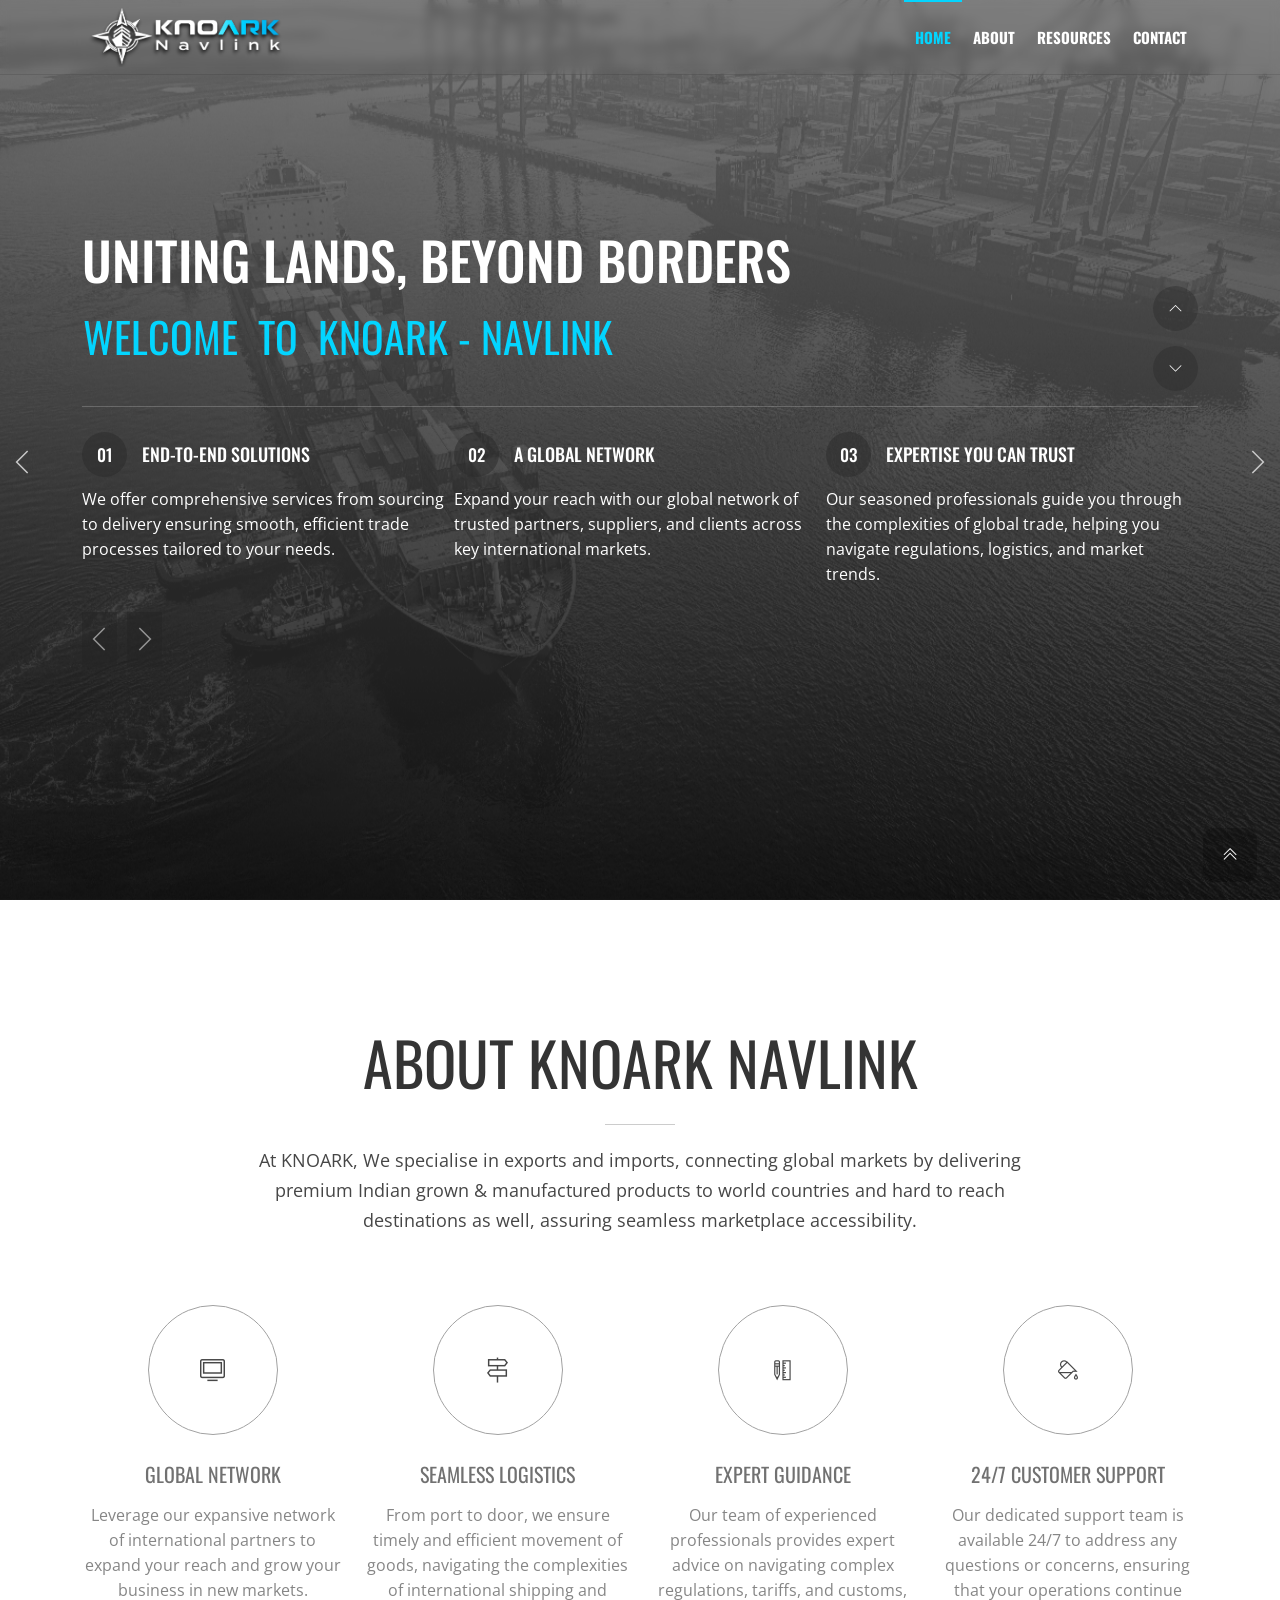
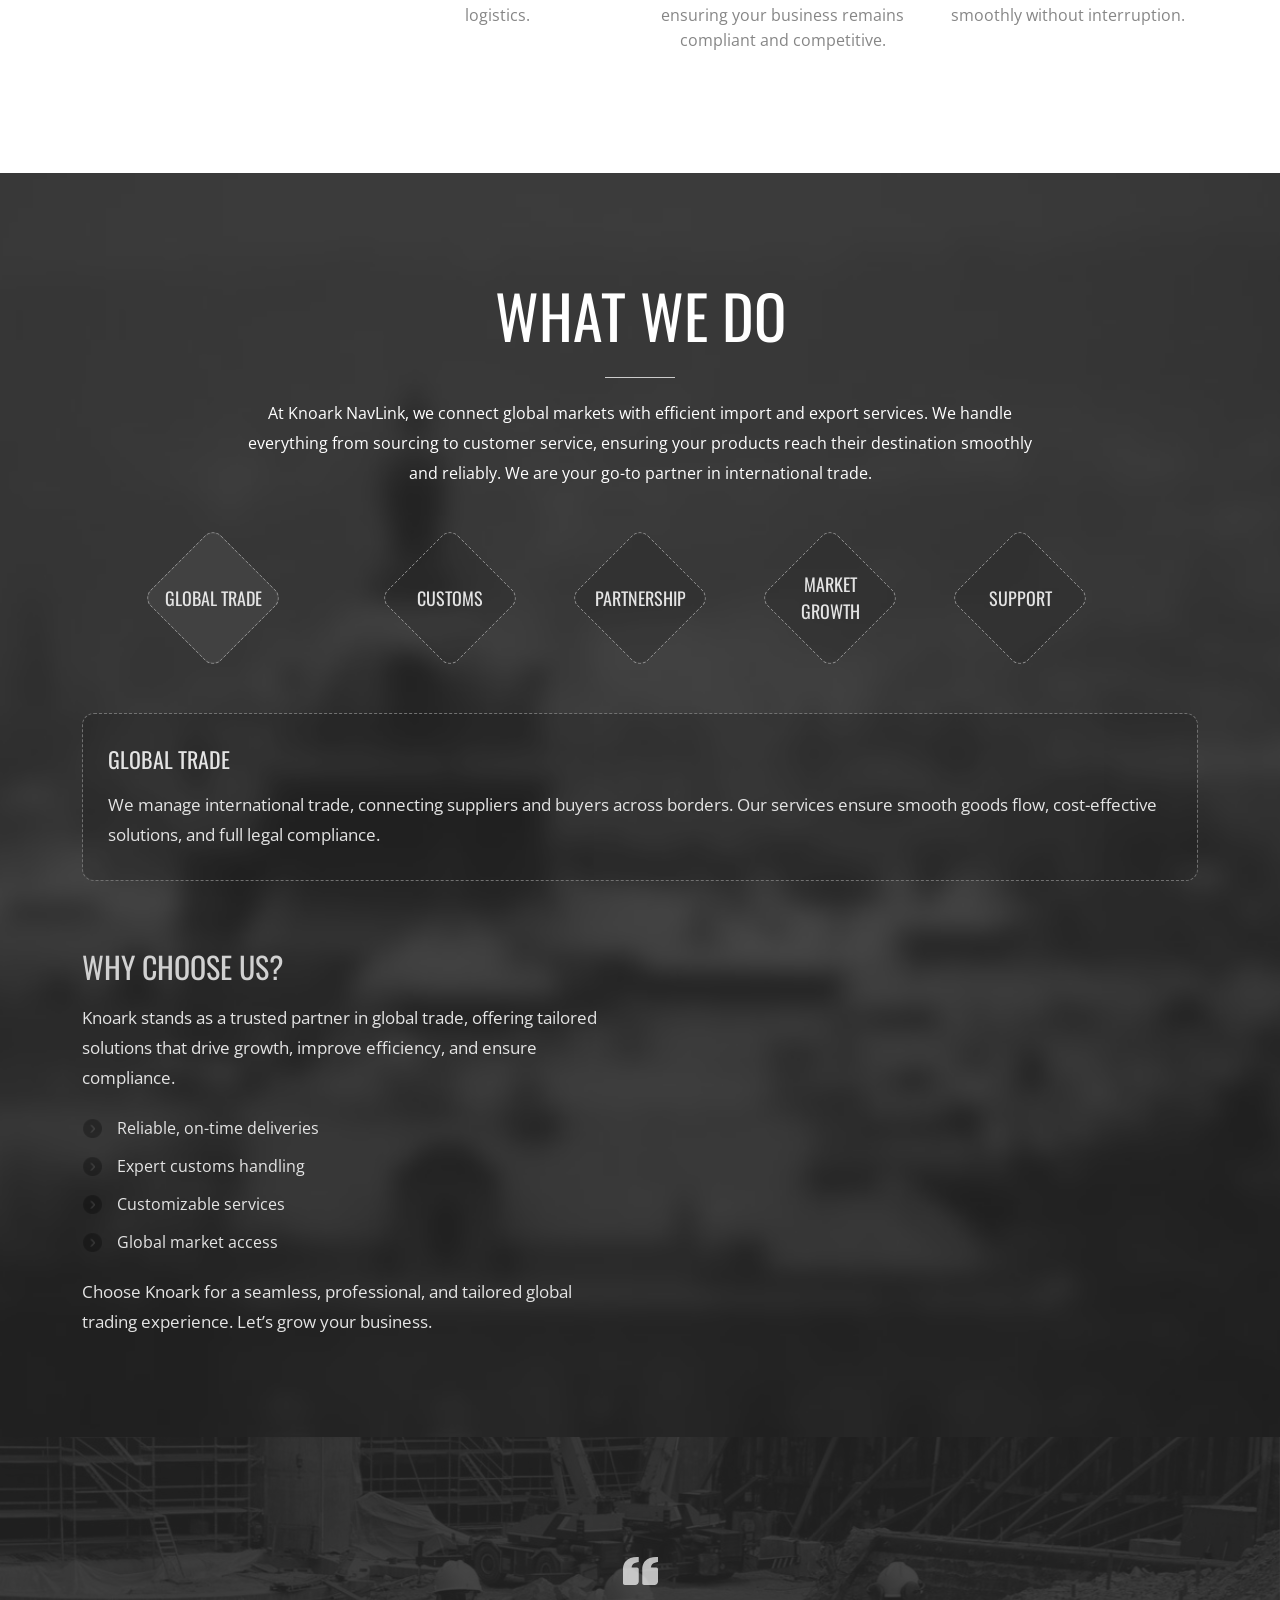
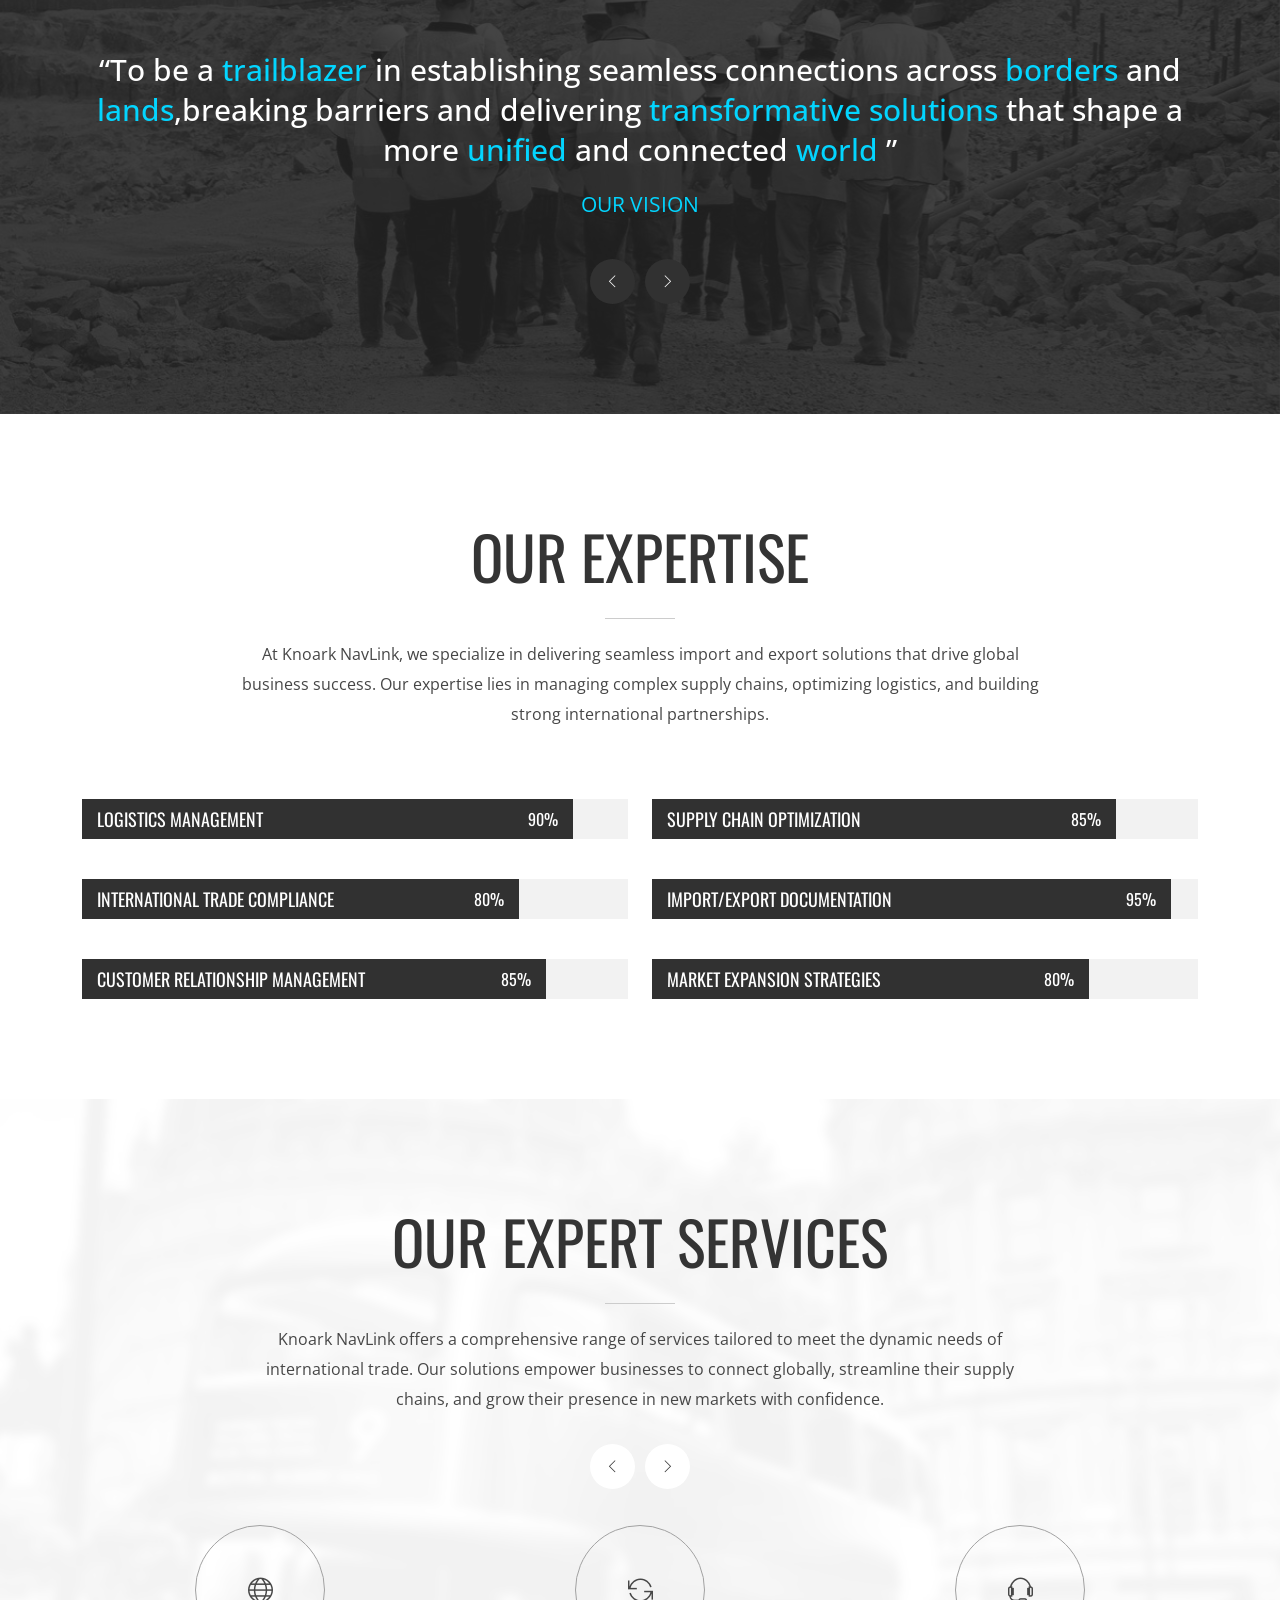
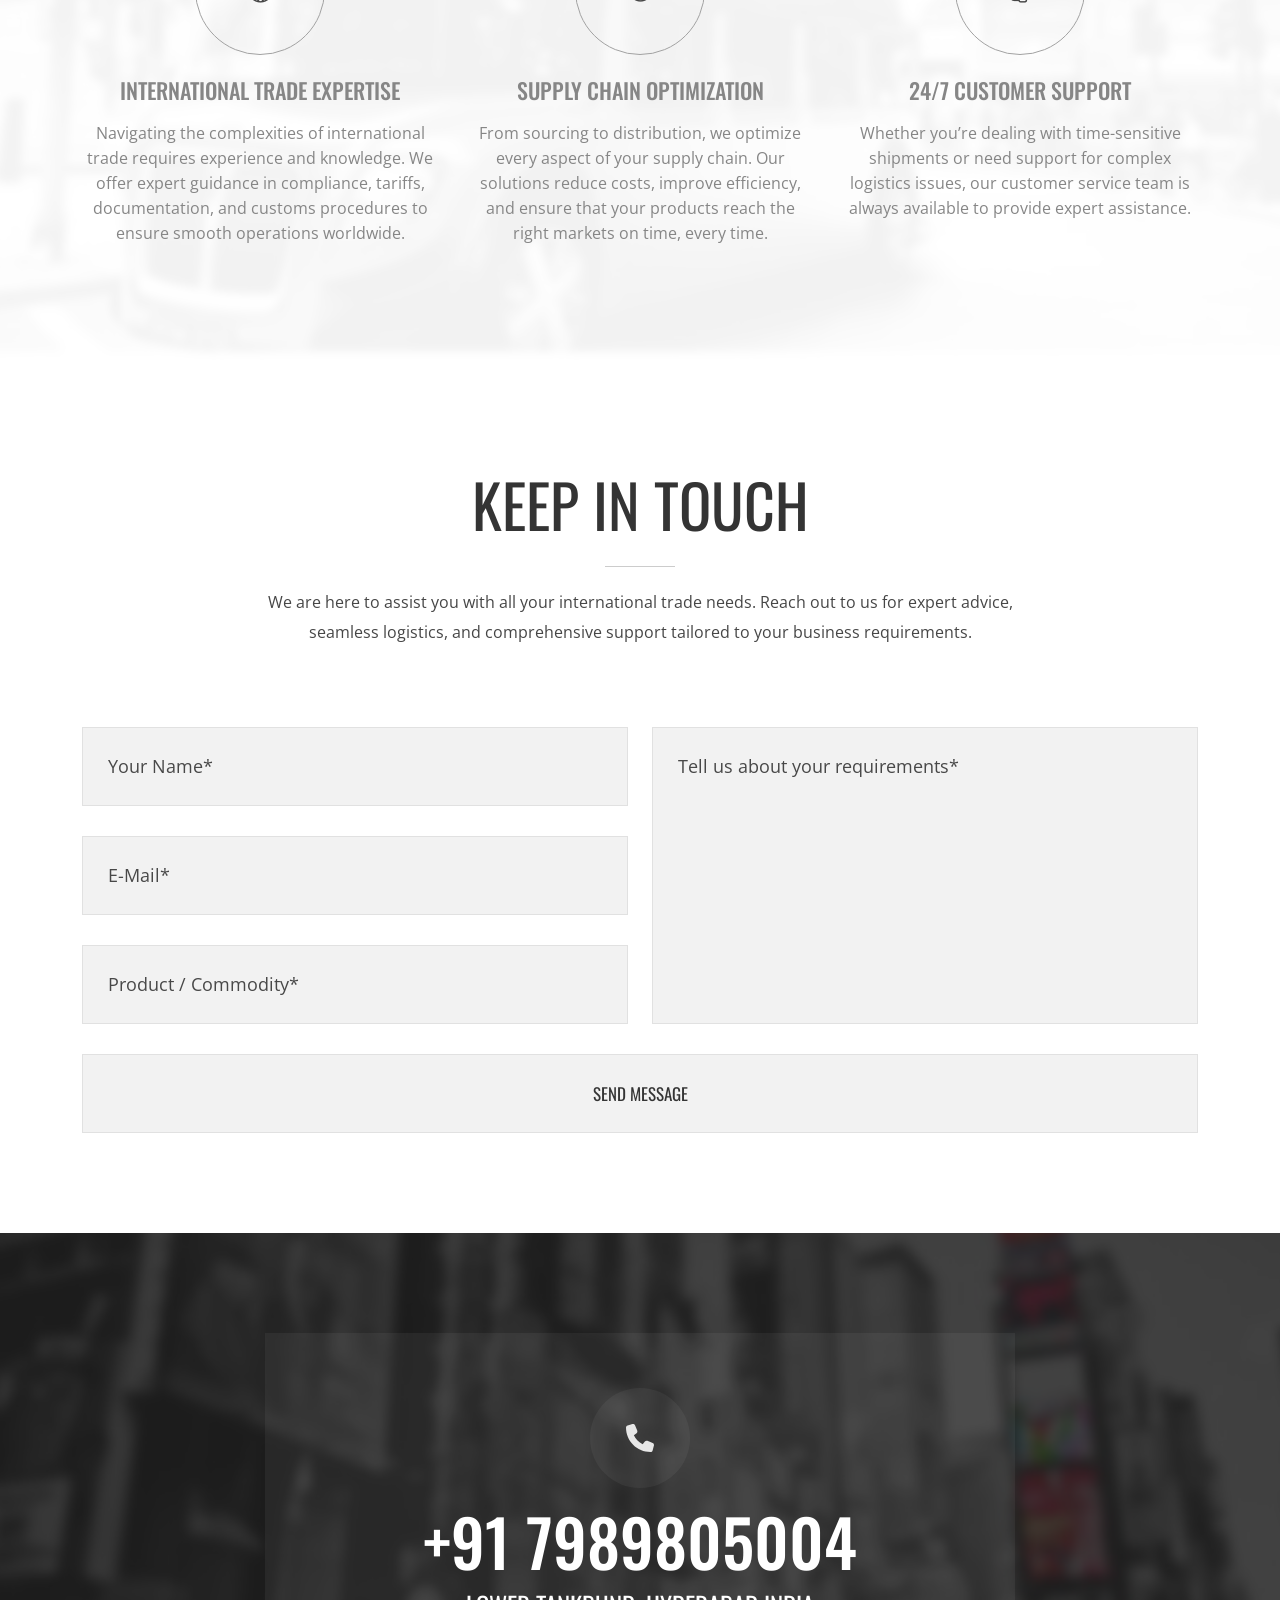
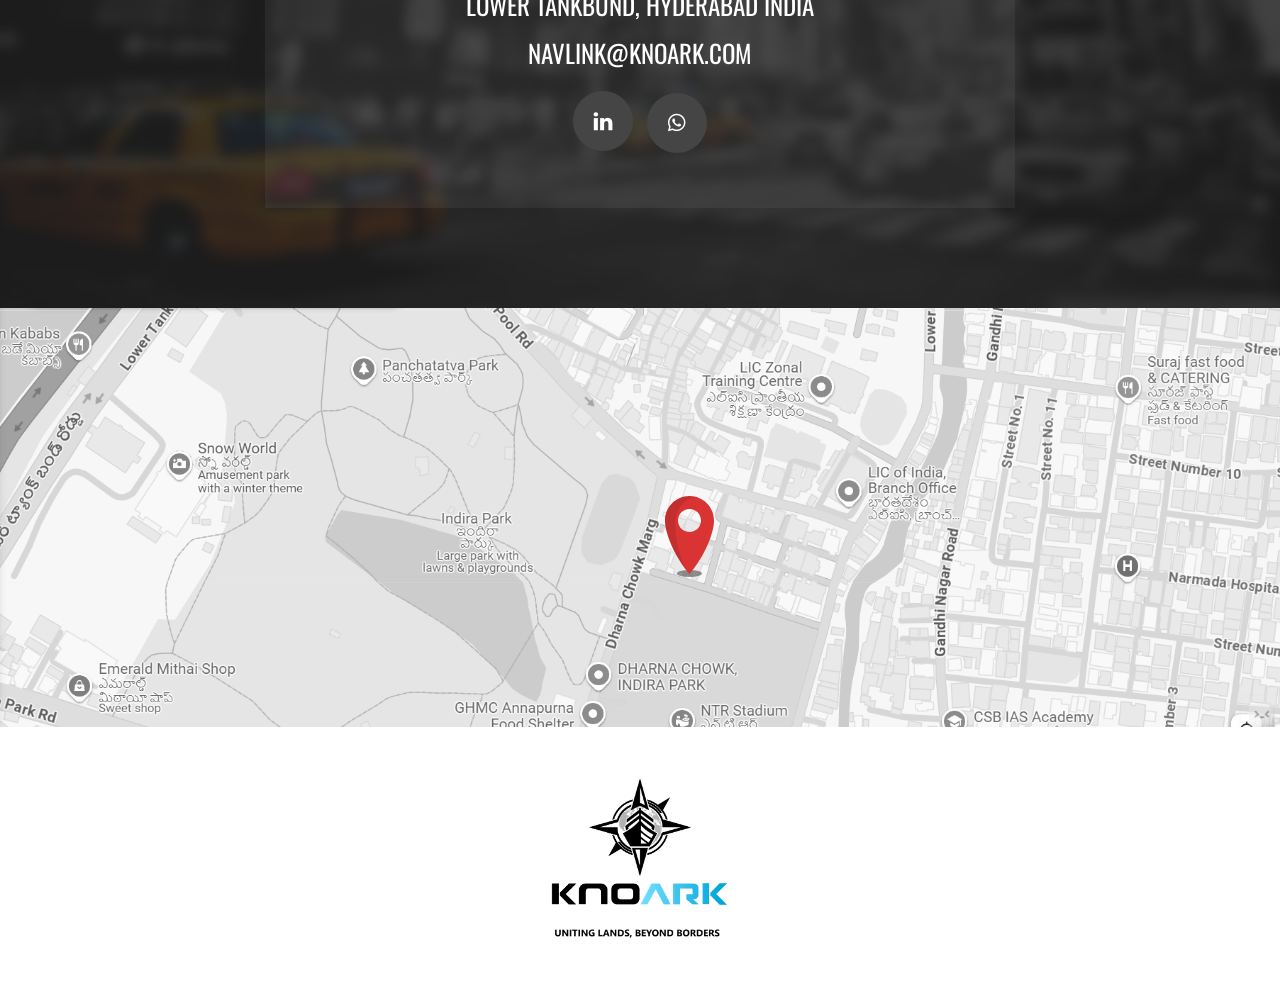
<file: index.html>
<!DOCTYPE html>
<html lang="en" xmlns="http://www.w3.org/1999/xhtml">

<head>
    <!-- <script async src="https://www.googletagmanager.com/gtag/js?id=UA-107208144-1"></script> -->
    <script>function gtag() { dataLayer.push(arguments) }
        window.dataLayer = window.dataLayer || [], gtag("js", new Date),
            gtag("config", "UA-107208144-1")
    </script>
    <meta charset="utf-8">
    <title>Knoark NavLink</title>
    <meta name="description" content="">
    <meta name="viewport" content="width=device-width,initial-scale=1,maximum-scale=1">
    <link rel="icon" type="image/png" href="images/favicon.png">
    <link rel="apple-touch-icon" href="images/apple-touch-icon.html">
    <link rel="stylesheet" href="css/plugins.min.css">
    <link rel="stylesheet" href="css/style3661.css?v=2.0">
    <link rel="stylesheet" href="css/mobile-text.css">
    <link rel="stylesheet" href="https://cdnjs.cloudflare.com/ajax/libs/font-awesome/6.0.0-beta3/css/all.min.css">

</head>

<body>
    <div class="page-loader loader-wrapper bg-white">
        <div class="loader">
            <div class="outter b-dark3">
                <div class="mid b-dark3"></div>
            </div>
        </div>
    </div>
    <nav id="navigation"
        class="modern-nav fixed nav-lg fs-15 bordered link-hover-01 nav-dark bg-blur font-secondary fixed-height"
        data-offset="75">
        <div class="container nav-container">
            <div class="row nav-wrapper justify-content-end">
                <div class="col"><a href="#home" class="logo"><img src="images/knoark-logo-5.png" alt="website logo"
                            class="logo-white "> <img src="images/knoark-logo-5.png" alt="website logo"
                            class="logo-dark mxw-100"></a></div>
                <div id="nav-menu" class="col ml-auto nav-menu">
                    <ul class="nav-links justify-content-end">
                        <li class="logo-for-mobile-navigation"><img src="images/knoark-logo-5.png" alt="website logo"
                                class="logo-white mxw-100"></li>
                        <li><a href="#home" class="nav-link">Home</a></li>
                        <li class="dd-toggle"><a href="#about" class="nav-link">About</a>
                            <ul class="dropdown-menu to-right">
                                <li><a href="#what-we-do" class="nav-link">What we do</a></li>
                                <li><a href="#vision" class="nav-link">Our Vision</a></li>
                            </ul>
                        </li>
                        <!-- <li><a href="#portfolio" class="nav-link">Works</a></li>
                        <li><a href="#team" class="nav-link">Team</a></li>
                        <li class="dd-toggle"><a href="#features" class="nav-link">Features</a>
                            <ul class="dropdown-menu to-right">
                                <li><a href="#clients" class="nav-link">Clients</a></li>
                                <li><a href="#featured-works" class="nav-link">Features Works</a></li>
                                <li><a href="#skills" class="nav-link">Skills</a></li>
                            </ul>
                        </li> -->
                        <li><a href="#services" class="nav-link">Resources</a></li>
                        <!-- <li><a href="#prices" class="nav-link">Prices</a></li> -->
                        <!-- <li class="dd-toggle"><a href="#" class="nav-link stay">Extras</a>
                            <ul class="dropdown-menu to-right">
                                <li><a href="icon-guide.html" class="nav-link">Icon Guide</a></li>
                                <li><a href="portfolio.html" class="nav-link">Single Portfolio</a></li>
                                <li><a href="project-01.html" class="nav-link">Project Style 1</a></li>
                                <li><a href="project-02.html" class="nav-link">Project Style 2</a></li>
                                <li><a href="project-03.html" class="nav-link">Project Style 3</a></li>
                                <li><a href="blog-classic.html" class="nav-link">Blog Classic</a></li>
                                <li><a href="blog-post.html" class="nav-link">Blog Post</a></li>
                            </ul>
                        </li> -->
                        <li><a href="#contact" class="nav-link">Contact</a></li>
                    </ul>
                </div>
                <div class="mobile-nb">
                    <div class="hamburger-menu">
                        <div class="top-bun"></div>
                        <div class="meat"></div>
                        <div class="bottom-bun"></div>
                    </div>
                </div>
            </div>
        </div>
        <div class="mobile-nav-bg"></div>
    </nav>
    <div id="home" class="relative white height-100vh bg-dark4 mnh-600 align-items-center d-flex hover-container">
        <div id="home-background-slider" class="bg-slider custom-slider zi-1"
            data-slick='{"speed": 900, "autoplaySpeed": 5000, "autoplay": true }'>
            <div class="slide has-parallax">
                <div class="parallax bg-soft-85 bg-soft-gradient1" data-anchor-target="#home"
                    data-bottom-top="transform:translate3d(0, -400px, 0px);"
                    data-top-bottom="transform:translate3d(0px, 400px, 0px);" data-bg="./images/background_04.jpeg"
                    style="filter: grayscale(100%);">
                </div>
            </div>
            <div class="slide has-parallax">
                <div class="parallax bg-soft-85 bg-soft-gradient1" data-anchor-target="#home"
                    data-bottom-top="transform:translate3d(0, -400px, 0px);"
                    data-top-bottom="transform:translate3d(0px, 400px, 0px);" data-bg="./images/background_06.jpg"
                    style="filter: grayscale(100%);">
                </div>
            </div>
            <div class="slide has-parallax">
                <div class="parallax bg-soft-85 bg-soft-gradient1" data-anchor-target="#home"
                    data-bottom-top="transform:translate3d(0, -400px, 0px);"
                    data-top-bottom="transform:translate3d(0px, 400px, 0px);" data-bg="./images/background_05.jpeg"
                    style="filter: grayscale(100%);">
                </div>
            </div>
        </div>
        <div class="fai hidden-xs d-flex zi-10 justify-content-between align-items-center mt-25"><button type="button"
                class="icon-md width-45 width-25-sm height-65 height-50-sm bg-soft-0 bg-soft-4-item bg-soft-dark3 bg-dark3-hover gray4 fs-25 fs-15-sm slow pointer-events-all"
                data-slider-control="#home-background-slider" data-slider-dir="prev"><i
                    class="ti-angle-left"></i></button><button type="button"
                class="icon-md width-45 width-25-sm height-65 height-50-sm ml-auto bg-soft-0 bg-soft-4-item bg-soft-dark3 bg-dark3-hover gray4 fs-25 fs-15-sm slow pointer-events-all"
                data-slider-control="#home-background-slider" data-slider-dir="next"><i
                    class="ti-angle-right"></i></button></div>
        <div class="fai d-flex align-items-center justify-content-center zi-5">
            <div class="container pointer-events-all">
                <h1 class="white font-secondary uppercase fs--xl lh-xs medium">Uniting Lands, Beyond Borders</h1>
                <div class="row row-eq-height align-items-center">
                    <div class="col-11">
                        <div id="home-title-slider" class="custom-slider"
                            data-slick='{"vertical": true, "fade": false, "dots": false, "autoplay": true, "speed":700, "arrows": false, "draggable":false}'>
                            <div class="slide">
                                <h1 class="blue mt--5 mt-0-sm font-secondary lh-md uppercase  fs--5xl ls--20-sm">
                                    WELCOME &nbsp;TO &nbsp;KNOARK - NAVLINK</h1>
                            </div>
                            <div class="slide">
                                <h1 class="blue mt--5 mt-0-sm font-secondary lh-md uppercase  fs--5xl ls--20-sm">YOUR
                                    GLOBAL PARTNER IN TRADE</h1>
                            </div>
                            <div class="slide">
                                <h1 class="blue mt--5 mt-0-sm font-secondary lh-md uppercase  fs--5xl ls--20-sm">
                                    CONNECTING MARKETS, CREATING GLOBAL OPPORTUNITIES</h1>
                            </div>
                        </div>
                    </div>
                    <div
                        class="col-1 slow d-flex justify-content-lg-center justify-content-start align-items-end flex-column">
                        <button data-slider-control="#home-title-slider" data-slider-dir="prev" type="button"
                            class="icon-md width-25-sm height-25-sm bg-soft-4 bg-soft-0-hover bg-colored-hover bg-soft-dark2 circle white slow"><i
                                class="ti-angle-up"></i></button>
                        <button data-slider-control="#home-title-slider" data-slider-dir="next" type="button"
                            class="icon-md width-25-sm height-25-sm bg-soft-4 bg-soft-0-hover bg-colored-hover bg-soft-dark2 circle white mt-15 mt-2-sm slow"><i
                                class="ti-angle-down"></i></button>
                    </div>
                    <div class="col-12 mt-15 mt-10-sm">
                        <div class="height-1 bg-white opacity-2 fullwidth"></div>
                    </div>
                    <div class="mt-25 col-12">
                        <div id="home-box-slider" class="custom-slider block-img dots-strip dots-close c-move"
                            data-slick='{"dots": false, "speed":700, "arrows": false, "fade": false, "draggable":true, "slidesToShow": 3, "slidesToScroll": 1, "responsive":[{"breakpoint": 1024,"settings":{"slidesToShow": 2,"slidesToScroll": 2}},{"breakpoint": 768,"settings":{"slidesToShow": 1,"slidesToScroll": 1}}]}'>
                            <div class="d-flex align-items-start justify-content-center flex-column">
                                <div class="d-flex align-items-center justify-content-start">
                                    <div
                                        class="icon-md circle bg-soft-5 bg-soft-dark2 c-move medium white uppercase font-secondary fs-17">
                                        <span>01</span>
                                    </div>
                                    <h4 class="medium white uppercase font-secondary ml-15">End-to-End Solutions</h4>
                                </div>
                                <p class="lh-25 fs-16 white mt-10">We offer comprehensive services from sourcing to
                                    delivery ensuring smooth, efficient trade processes tailored to your needs.</p>
                            </div>
                            <div class="d-flex align-items-start justify-content-center flex-column">
                                <div class="d-flex align-items-center justify-content-start">
                                    <div
                                        class="icon-md circle bg-soft-5 bg-soft-dark2 c-move medium white uppercase font-secondary fs-17">
                                        <span>02</span>
                                    </div>
                                    <h4 class="medium white uppercase font-secondary ml-15">A Global Network</h4>
                                </div>
                                <p class="lh-25 fs-16 white mt-10">Expand your reach with our global network of trusted
                                    partners, suppliers, and clients across key international markets.</p>
                            </div>
                            <div class="d-flex align-items-start justify-content-center flex-column">
                                <div class="d-flex align-items-center justify-content-start">
                                    <div
                                        class="icon-md circle bg-soft-5 bg-soft-dark2 c-move medium white uppercase font-secondary fs-17">
                                        <span>03</span>
                                    </div>
                                    <h4 class="medium white uppercase font-secondary ml-15">Expertise You Can Trust</h4>
                                </div>
                                <p class="lh-25 fs-16 white mt-10">Our seasoned professionals guide you through the
                                    complexities of global trade, helping you navigate regulations, logistics, and
                                    market trends.</p>
                            </div>
                            <div class="d-flex align-items-start justify-content-center flex-column">
                                <div class="d-flex align-items-center justify-content-start">
                                    <div
                                        class="icon-md circle bg-soft-5 bg-soft-dark2 c-move medium white uppercase font-secondary fs-17">
                                        <span>04</span>
                                    </div>
                                    <h4 class="medium white uppercase font-secondary ml-15">24/7 Client Support</h4>
                                </div>
                                <p class="lh-25 fs-16 white mt-10">We're here around the clock to ensure that your
                                    operations run smoothly, addressing any concerns or needs promptly.</p>
                            </div>
                            <div class="d-flex align-items-start justify-content-center flex-column">
                                <div class="d-flex align-items-center justify-content-start">
                                    <div
                                        class="icon-md circle bg-soft-5 bg-soft-dark2 c-move medium white uppercase font-secondary fs-17">
                                        <span>05</span>
                                    </div>
                                    <h4 class="medium white uppercase font-secondary ml-15">Tailored Trade Solutions
                                    </h4>
                                </div>
                                <p class="lh-25 fs-16 white mt-10">We provide personalized services to meet the unique
                                    requirements of your business, optimizing efficiency and maximizing success.</p>
                            </div>
                        </div>
                    </div>
                    <div class="col-12 d-flex justify-content-start mt-25">
                        <button type="button"
                            class="icon-md width-35 height-55 mr-10 bg-dark3 white opacity-5 opacity-10-hover fs-25 slow"
                            data-slider-control="#home-box-slider" data-slider-dir="prev"><i
                                class="ti-angle-left"></i></button>
                        <button type="button"
                            class="icon-md width-35 height-55 mr-10 bg-dark3 white opacity-5 opacity-10-hover fs-25 slow"
                            data-slider-control="#home-box-slider" data-slider-dir="next"><i
                                class="ti-angle-right"></i></button>
                    </div>
                </div>
            </div>
        </div>

    </div>
    <section id="about" class="py-120">
        <div class="container">
            <div class="row t-center">
                <div class="col-12 mb-40 d-flex flex-column align-items-center">
                    <h1 class="fs-60 fs-40-sm uppercase dark font-secondary animated" data-animation="fadeIn"
                        data-animation-delay="100">ABOUT KNOARK NAVLINK</h1>
                    <div class="width-70 height-1 my-20 bg-gray4 animated" data-animation="fadeIn"
                        data-animation-delay="100"></div>
                    <p class="mxw-800 fs-18 lh-30 animated" data-animation="fadeIn" data-animation-delay="100">
                        At KNOARK, We specialise in exports and imports, connecting global markets by delivering premium
                        Indian grown & manufactured products to world countries and hard to reach destinations as well,
                        assuring seamless marketplace accessibility.
                    </p>
                </div>
                <div class="col-xl col-lg-6 col-md-6 col-12 hover-container c-info mt-30 c-default animated"
                    data-animation="fadeIn" data-animation-delay="100">
                    <div
                        class="hover-container relative d-inline-flex width-130 height-130 circle align-items-center justify-content-center b-1 b-solid b-gray5 bg-dark4-hover-item white-hover-item gray8 slow">
                        <div
                            class="zoom-in-hover-item opacity-0 opacity-hover-item absolute radius-inherit bg-transparent left-0 top-0 bottom-0 right-0 slow zi-1 b-1 b-dark">
                        </div><i class="ti-desktop fs-25 relative zi-5"></i>
                    </div>
                    <h5 class="fs-20 font-secondary gray7 uppercase mt-25">GLOBAL NETWORK</h5>
                    <p class="gray6 fs-16 lh-25 mt-15">Leverage our expansive network of international partners to
                        expand your
                        reach and grow your business in new markets.</p>
                </div>
                <div class="col-xl col-lg-6 col-md-6 col-12 hover-container c-info mt-30 c-default animated"
                    data-animation="fadeIn" data-animation-delay="300">
                    <div
                        class="hover-container relative d-inline-flex width-130 height-130 circle align-items-center justify-content-center b-1 b-solid b-gray5 bg-dark4-hover-item white-hover-item gray8 slow">
                        <div
                            class="zoom-in-hover-item opacity-0 opacity-hover-item absolute radius-inherit bg-transparent left-0 top-0 bottom-0 right-0 slow zi-1 b-1 b-dark">
                        </div><i class="ti-direction-alt fs-25 relative zi-5"></i>
                    </div>
                    <h5 class="fs-20 font-secondary gray7 uppercase mt-25">SEAMLESS LOGISTICS</h5>
                    <p class="gray6 fs-16 lh-25 mt-15">From port to door, we ensure timely and efficient movement of
                        goods,
                        navigating the complexities of international shipping and logistics.</p>
                </div>
                <div class="col-xl col-lg-6 col-md-6 col-12 hover-container c-info mt-30 c-default animated"
                    data-animation="fadeIn" data-animation-delay="500">
                    <div
                        class="relative d-inline-flex width-130 height-130 circle align-items-center justify-content-center b-1 b-solid b-gray5 bg-dark4-hover-item white-hover-item gray8 slow">
                        <div
                            class="zoom-in-hover-item opacity-0 opacity-hover-item absolute radius-inherit bg-transparent left-0 top-0 bottom-0 right-0 slow zi-1 b-1 b-dark">
                        </div><i class="ti-ruler-pencil fs-20 relative zi-5"></i>
                    </div>
                    <h5 class="fs-20 font-secondary gray7 uppercase mt-25">EXPERT GUIDANCE</h5>
                    <p class="gray6 fs-16 lh-25 mt-15">Our team of experienced professionals provides expert advice on
                        navigating
                        complex regulations, tariffs, and customs, ensuring your business remains compliant and
                        competitive.</p>
                </div>
                <div class="col-xl col-lg-6 col-md-6 col-12 hover-container c-info mt-30 c-default animated"
                    data-animation="fadeIn" data-animation-delay="700">
                    <div
                        class="relative d-inline-flex width-130 height-130 circle align-items-center justify-content-center b-1 b-solid b-gray5 bg-dark4-hover-item white-hover-item gray8 slow">
                        <div
                            class="zoom-in-hover-item opacity-0 opacity-hover-item absolute radius-inherit bg-transparent left-0 top-0 bottom-0 right-0 slow zi-1 b-1 b-dark">
                        </div><i class="ti-paint-bucket fs-20 relative zi-5"></i>
                    </div>
                    <h5 class="fs-20 font-secondary gray7 uppercase mt-25">24/7 CUSTOMER SUPPORT</h5>
                    <p class="gray6 fs-16 lh-25 mt-15">Our dedicated support team is available 24/7 to address any
                        questions or
                        concerns, ensuring that your operations continue smoothly without interruption.</p>
                </div>
            </div>
        </div>
    </section>

    <section id="what-we-do" class="py-100 has-parallax bg-soft-75 bg-soft-dark3">
        <div class="parallax bg-top" data-anchor-target="#what-we-do"
            data-bottom-top="transform:translate3d(0, -200px, 0px);"
            data-top-bottom="transform:translate3d(0px, 200px, 0px);" data-bg="images/i1.jpg"></div>
        <div class="container">
            <div class="row">
                <div class="col-12 mb-40 d-flex flex-column align-items-center t-center">
                    <h1 class="fs-60 fs-40-sm uppercase white font-secondary animated" data-animation="fadeIn"
                        data-animation-delay="100">WHAT WE DO</h1>
                    <div class="width-70 height-1 my-20 bg-gray4 animated" data-animation="fadeIn"
                        data-animation-delay="100"></div>
                    <p class="mxw-800 fs-16 lh-30 white animated" data-animation="fadeIn" data-animation-delay="100">
                        At Knoark NavLink, we connect global markets with efficient import and export services. We
                        handle everything from sourcing to customer service, ensuring your products reach their
                        destination smoothly and reliably. We are your go-to partner in international trade.</p>
                </div>
                <div class="col-12">
                    <div class="row font-secondary uppercase fs-18 animated-container">
                        <div class="col-lg-3 col-md-4 col-sm-4 col-6 my-20 d-flex justify-content-center"
                            data-animation="zoomIn" data-animation-delay="100">
                            <div data-filter=".trade" data-target-layout="#wwd"
                                class="active bg-soft-3 bg-soft-dark4 bg-gray8-active bg-gray8-hover white width-100 height-100 radius-md b-1 b-dashed b-gray6 d-flex align-items-center justify-content-center rotate-45 c-pointer slow">
                                <span class="gray3 d-block rotate--45  text-center">Global Trade</span>
                            </div>
                        </div>
                        <!-- <div class="col-lg-2 col-md-4 col-sm-4 col-6 my-20 d-flex justify-content-center"
                            data-animation="zoomIn" data-animation-delay="200">
                            <div data-filter=".logistics" data-target-layout="#wwd"
                                class="bg-soft-3 bg-soft-dark4 bg-gray8-active bg-gray8-hover white width-100 height-100 radius-md b-1 b-dashed b-gray6 d-flex align-items-center justify-content-center rotate-45 c-pointer slow">
                                <span class="gray3 d-block rotate--45  text-center">Logistics</span>
                            </div>
                        </div> -->
                        <div class="col-lg-2 col-md-4 col-sm-4 col-6 my-20 d-flex justify-content-center"
                            data-animation="zoomIn" data-animation-delay="300">
                            <div data-filter=".customs" data-target-layout="#wwd"
                                class="bg-soft-3 bg-soft-dark4 bg-gray8-active bg-gray8-hover white width-100 height-100 radius-md b-1 b-dashed b-gray6 d-flex align-items-center justify-content-center rotate-45 c-pointer slow">
                                <span class="gray3 d-block rotate--45  text-center">Customs</span>
                            </div>
                        </div>
                        <div class="col-lg-2 col-md-4 col-sm-4 col-6 my-20 d-flex justify-content-center"
                            data-animation="zoomIn" data-animation-delay="400">
                            <div data-filter=".partner" data-target-layout="#wwd"
                                class="bg-soft-3 bg-soft-dark4 bg-gray8-active bg-gray8-hover white width-100 height-100 radius-md b-1 b-dashed b-gray6 d-flex align-items-center justify-content-center rotate-45 c-pointer slow">
                                <span class="gray3 d-block rotate--45  text-center">Partnership</span>
                            </div>
                        </div>
                        <div class="col-lg-2 col-md-4 col-sm-4 col-6 my-20 d-flex justify-content-center"
                            data-animation="zoomIn" data-animation-delay="500">
                            <div data-filter=".market" data-target-layout="#wwd"
                                class="bg-soft-3 bg-soft-dark4 bg-gray8-active bg-gray8-hover white width-100 height-100 radius-md b-1 b-dashed b-gray6 d-flex align-items-center justify-content-center rotate-45 c-pointer slow">
                                <span class="gray3 d-block rotate--45  text-center">Market Growth</span>
                            </div>
                        </div>
                        <div class="col-lg-2 col-md-4 col-sm-4 col-6 my-20 d-flex justify-content-center"
                            data-animation="zoomIn" data-animation-delay="600">
                            <div data-filter=".support" data-target-layout="#wwd"
                                class="bg-soft-3 bg-soft-dark4 bg-gray8-active bg-gray8-hover white width-100 height-100 radius-md b-1 b-dashed b-gray6 d-flex align-items-center justify-content-center rotate-45 c-pointer slow">
                                <span class="gray3 d-block rotate--45  text-center">Support</span>
                            </div>
                        </div>
                    </div>
                </div>
                <div class="col-12 mt-45 animated" data-animation="fadeIn" data-animation-delay="300">
                    <div id="wwd" class="grid-layout isotope" data-default-filter=".trade">
                        <div
                            class="trade item py-30 px-25 fullwidth bg-soft-3 bg-soft-dark4 b-1 b-dashed b-gray7 radius-md white">
                            <h4 class="fs-22 font-secondary uppercase gray3">Global Trade</h4>
                            <p class="mt-15 gray3 lh-30 fs-17">We manage international trade, connecting suppliers and
                                buyers across borders. Our services ensure smooth goods flow, cost-effective solutions,
                                and full legal compliance.</p>
                        </div>
                        <div
                            class="logistics item py-30 px-25 fullwidth bg-soft-3 bg-soft-dark4 b-1 b-dashed b-gray7 radius-md white">
                            <h4 class="fs-22 font-secondary uppercase gray3">Logistics</h4>
                            <p class="mt-15 gray3 lh-30 fs-17">We handle logistics, ensuring timely and safe delivery of
                                goods worldwide. Our tracking system keeps you updated on every step.</p>
                        </div>
                        <div
                            class="customs item py-30 px-25 fullwidth bg-soft-3 bg-soft-dark4 b-1 b-dashed b-gray7 radius-md white">
                            <h4 class="fs-22 font-secondary uppercase gray3">Customs</h4>
                            <p class="mt-15 gray3 lh-30 fs-17">We navigate customs regulations for smooth shipment
                                clearance. Our expertise ensures full compliance with all trade and customs laws.</p>
                        </div>
                        <div
                            class="partner item py-30 px-25 fullwidth bg-soft-3 bg-soft-dark4 b-1 b-dashed b-gray7 radius-md white">
                            <h4 class="fs-22 font-secondary uppercase gray3">Partnerships</h4>
                            <p class="mt-15 gray3 lh-30 fs-17">We build strategic relationships with partners to bring
                                innovative solutions, expanding your business and boosting profitability.</p>
                        </div>
                        <div
                            class="market item py-30 px-25 fullwidth bg-soft-3 bg-soft-dark4 b-1 b-dashed b-gray7 radius-md white">
                            <h4 class="fs-22 font-secondary uppercase gray3">Market Growth</h4>
                            <p class="mt-15 gray3 lh-30 fs-17">We help you access new markets and growth opportunities,
                                with strategies and insights to expand your international presence.</p>
                        </div>
                        <div
                            class="support item py-30 px-25 fullwidth bg-soft-3 bg-soft-dark4 b-1 b-dashed b-gray7 radius-md white">
                            <h4 class="fs-22 font-secondary uppercase gray3">Support</h4>
                            <p class="mt-15 gray3 lh-30 fs-17">We provide personalized customer support, assisting with
                                product sourcing, logistics, and streamlining your trade processes.</p>
                        </div>
                    </div>
                </div>
                <div class="col-12 mt-65">
                    <div class="row">
                        <div class="col-lg-6 col-12 order-lg-1 order-2 mt-50-sm animated" data-animation="fadeInLeft"
                            data-animation-delay="300">
                            <h2 class="font-secondary gray2 fs-30">WHY CHOOSE US?</h2>
                            <p class="fs-17 mt-15 lh-30 gray3">Knoark stands as a trusted partner in global trade,
                                offering tailored solutions that drive growth, improve efficiency, and ensure
                                compliance.</p>
                            <ul class="list list-sm px-0 list-disc fs-16 gray3 lh-30 mt-20">
                                <li class="d-flex align-items-center"><span data-bg="images/list-style.png"
                                        class="inline-block width-20 height-20 mr-15"></span>Reliable, on-time
                                    deliveries</li>
                                <li class="d-flex align-items-center"><span data-bg="images/list-style.png"
                                        class="inline-block width-20 height-20 mr-15"></span>Expert customs handling
                                </li>
                                <li class="d-flex align-items-center"><span data-bg="images/list-style.png"
                                        class="inline-block width-20 height-20 mr-15"></span>Customizable services</li>
                                <li class="d-flex align-items-center"><span data-bg="images/list-style.png"
                                        class="inline-block width-20 height-20 mr-15"></span>Global market access</li>
                            </ul>
                            <p class="fs-17 mt-20 lh-30 gray3">Choose Knoark for a seamless, professional, and
                                tailored global trading experience. Let’s grow your business.</p>
                            <!-- <a href="#works"
                                class="btn-sm fs-16 bg-gray8 bg-colored-hover white white-hover bg-opacity-75 rounded-2 bs-sm mt-30 font-secondary uppercase slow">Read
                                more</a> -->
                        </div>
                        <div class="col-lg-6 col-12 order-lg-2 order-1 d-flex justify-content-center align-items-center animated"
                            data-animation="fadeInRight" data-animation-delay="300">
                            <video src="images/company_info.mp4" alt="mac image template"
                                class="d-block width-percent-90 height-auto" autoplay loop muted>
                            </video>
                        </div>
                    </div>
                </div>
            </div>
        </div>
    </section>


    <!-- <section id="facts" class="py-100">
        <div class="container">
            <div class="row t-center">
                <div class="col-12 mb-10 d-flex flex-column align-items-center">
                    <h1 class="fs-60 fs-40-sm uppercase dark font-secondary">WHY CHOOSE US? EXCITING BUSINESS FACTS!
                    </h1>
                    <div class="width-70 height-1 my-20 bg-gray4"></div>
                </div>
                <div class="col-xl-3 col-lg-6 col-md-6 col-6 hover-container c-info mt-30 c-default animated"
                    data-animation="fadeIn" data-animation-delay="100">
                    <div
                        class="fullwidth mxw-250 d-inline-flex align-items-center justify-content-center b-1 b-dashed b-gray5 px-30 py-35">
                        <div>
                            <div class="fact medium font-secondary fs-60 fs-50-sm lh-60 colored" data-source="1960">
                                <span class="factor">0</span>
                            </div>
                            <h5 class="fs-20 font-secondary dark2 uppercase mt-5">HOURS SPENT ON INNOVATION</h5>
                        </div>
                    </div>
                </div>
                <div class="col-xl-3 col-lg-6 col-md-6 col-6 hover-container c-info mt-30 c-default animated"
                    data-animation="fadeIn" data-animation-delay="100">
                    <div
                        class="fullwidth mxw-250 d-inline-flex align-items-center justify-content-center b-1 b-dashed b-gray5 px-30 py-35">
                        <div>
                            <div class="fact medium font-secondary fs-60 fs-50-sm lh-60 colored" data-source="1150">
                                <span class="factor">0</span>
                            </div>
                            <h5 class="fs-20 font-secondary dark2 uppercase mt-5">SUCCESSFUL PROJECTS COMPLETED</h5>
                        </div>
                    </div>
                </div>
                <div class="col-xl-3 col-lg-6 col-md-6 col-6 hover-container c-info mt-30 c-default animated"
                    data-animation="fadeIn" data-animation-delay="100">
                    <div
                        class="fullwidth mxw-250 d-inline-flex align-items-center justify-content-center b-1 b-dashed b-gray5 px-30 py-35">
                        <div>
                            <div class="fact medium font-secondary fs-60 fs-50-sm lh-60 colored" data-source="3240">
                                <span class="factor">0</span>
                            </div>
                            <h5 class="fs-20 font-secondary dark2 uppercase mt-5">MEETING WITH GLOBAL PARTNERS</h5>
                        </div>
                    </div>
                </div>
                <div class="col-xl-3 col-lg-6 col-md-6 col-6 hover-container c-info mt-30 c-default animated"
                    data-animation="fadeIn" data-animation-delay="100">
                    <div
                        class="fullwidth mxw-250 d-inline-flex align-items-center justify-content-center b-1 b-dashed b-gray5 px-30 py-35">
                        <div>
                            <div class="fact medium font-secondary fs-60 fs-50-sm lh-60 colored" data-source="420">
                                <span class="factor">0</span>
                            </div>
                            <h5 class="fs-20 font-secondary dark2 uppercase mt-5">STRATEGIC PARTNERSHIPS FORMULATED</h5>
                        </div>
                    </div>
                </div>
            </div>
        </div>
    </section> -->

    <!-- <section id="portfolio" class="pt-100 pb-0 bg-gray bt-1 bb-1 b-gray1 b-solid">
        <div class="container-fluid">
            <div class="row t-center">
                <div class="col-12 mb-40 d-flex flex-column align-items-center">
                    <h1 class="fs-60 fs-40-sm uppercase dark font-secondary">our portfolio</h1>
                    <div class="width-70 height-1 my-20 bg-gray4"></div>
                    <p class="mxw-800 fs-18 lh-30 animated" data-animation="fadeIn" data-animation-delay="100">Contrary
                        to popular belief, Lorem Ipsum is not simply random text. It has roots in piece of classical
                        Latin literature from 45 BC, it a old.</p>
                </div>
                <div class="col-12">
                    <div class="font-secondary uppercase dark2"><button data-filter="*" data-target-layout="#works"
                            class="bg-white active b-1 b-dark bg-dark-active bg-dark-hover white-hover white-active slow uppercase mx-5 mt-10-sm"
                            type="button">Show all</button><button data-filter=".design" data-target-layout="#works"
                            class="bg-white b-1 b-dark bg-dark-active bg-dark-hover white-hover white-active slow uppercase mx-5 mt-10-sm"
                            type="button">Design</button><button data-filter=".branding" data-target-layout="#works"
                            class="bg-white b-1 b-dark bg-dark-active bg-dark-hover white-hover white-active slow uppercase mx-5 mt-10-sm"
                            type="button">Branding</button><button data-filter=".video" data-target-layout="#works"
                            class="bg-white b-1 b-dark bg-dark-active bg-dark-hover white-hover white-active slow uppercase mx-5 mt-10-sm"
                            type="button">Video</button><button data-filter=".photography" data-target-layout="#works"
                            class="bg-white b-1 b-dark bg-dark-active bg-dark-hover white-hover white-active slow uppercase mx-5 mt-10-sm"
                            type="button">Photography</button></div>
                </div>
                <div class="col-12 mt-50">
                    <div id="works"
                        class="isotope grid-layout row row-cols-xl-5 row-cols-lg-3 row-cols-md-3 row-cols-sm-3 row-cols-xs-1"
                        data-default-filter=""><a href="images/portfolio/001b.jpg" data-fslightbox="portfolio"
                            data-type="image" class="branding item col p-0">
                            <figure class="has-overlay-hover hover-container m-0"><img
                                    data-src="images/portfolio/001.jpg" src="images/portfolio/portfolio-loader.svg"
                                    alt="portfolio image template" class="zoom-in-hover-item slow-xl">
                                <figcaption
                                    class="overlay-hover bg-soft-9 bg-soft-dark5 slow-xl d-flex flex-column align-items-center justify-content-center">
                                    <h2 class="font-secondary slow uppercase white fs-30 animated-hover fast"
                                        data-animation="fadeInUp" data-animation-delay="0">Red & Gray</h2>
                                    <div class="width-30 height-5 mt-15 slow bg-transparent bt-1 bb-1 b-white animated-hover fast"
                                        data-animation="fadeIn" data-animation-delay="0"></div>
                                    <p class="font-secondary slow uppercase gray3 fs-17 mt-15 animated-hover fast"
                                        data-animation="fadeInDown" data-animation-delay="0">branding</p>
                                </figcaption>
                            </figure>
                        </a><a href="project-01.html" class="video photography item col p-0">
                            <figure class="has-overlay-hover hover-container m-0"><img
                                    data-src="images/portfolio/002.jpg" src="images/portfolio/portfolio-loader.svg"
                                    alt="portfolio image template" class="zoom-in-hover-item slow-xl">
                                <figcaption
                                    class="overlay-hover bg-soft-9 bg-soft-dark5 slow-xl d-flex flex-column align-items-center justify-content-center">
                                    <h2 class="font-secondary slow uppercase white fs-30 animated-hover fast"
                                        data-animation="fadeInUp" data-animation-delay="0">Eagle</h2>
                                    <div class="width-30 height-5 mt-15 slow bg-transparent bt-1 bb-1 b-white animated-hover fast"
                                        data-animation="fadeIn" data-animation-delay="0"></div>
                                    <p class="font-secondary slow uppercase gray3 fs-17 mt-15 animated-hover fast"
                                        data-animation="fadeInDown" data-animation-delay="0">Video, Photography</p>
                                </figcaption>
                            </figure>
                        </a><a href="project-01.html" class="branding design item col p-0">
                            <figure class="has-overlay-hover hover-container m-0"><img
                                    data-src="images/portfolio/003.jpg" src="images/portfolio/portfolio-loader.svg"
                                    alt="portfolio image template" class="zoom-in-hover-item slow-xl">
                                <figcaption
                                    class="overlay-hover bg-soft-9 bg-soft-dark5 slow-xl d-flex flex-column align-items-center justify-content-center">
                                    <h2 class="font-secondary slow uppercase white fs-30 animated-hover fast"
                                        data-animation="fadeInUp" data-animation-delay="0">Big bang</h2>
                                    <div class="width-30 height-5 mt-15 slow bg-transparent bt-1 bb-1 b-white animated-hover fast"
                                        data-animation="fadeIn" data-animation-delay="0"></div>
                                    <p class="font-secondary slow uppercase gray3 fs-17 mt-15 animated-hover fast"
                                        data-animation="fadeInDown" data-animation-delay="0">Design, branding</p>
                                </figcaption>
                            </figure>
                        </a><a href="project-01.html" class="photography design item col p-0">
                            <figure class="has-overlay-hover hover-container m-0"><img
                                    data-src="images/portfolio/004.jpg" src="images/portfolio/portfolio-loader.svg"
                                    alt="portfolio image template" class="zoom-in-hover-item slow-xl">
                                <figcaption
                                    class="overlay-hover bg-soft-9 bg-soft-dark5 slow-xl d-flex flex-column align-items-center justify-content-center">
                                    <h2 class="font-secondary slow uppercase white fs-30 animated-hover fast"
                                        data-animation="fadeInUp" data-animation-delay="0">Street</h2>
                                    <div class="width-30 height-5 mt-15 slow bg-transparent bt-1 bb-1 b-white animated-hover fast"
                                        data-animation="fadeIn" data-animation-delay="0"></div>
                                    <p class="font-secondary slow uppercase gray3 fs-17 mt-15 animated-hover fast"
                                        data-animation="fadeInDown" data-animation-delay="0">Photography, design</p>
                                </figcaption>
                            </figure>
                        </a><a href="images/portfolio/005b.jpg" data-fslightbox="portfolio" data-type="image"
                            class="branding video item col p-0">
                            <figure class="has-overlay-hover hover-container m-0"><img
                                    data-src="images/portfolio/005.jpg" src="images/portfolio/portfolio-loader.svg"
                                    alt="portfolio image template" class="zoom-in-hover-item slow-xl">
                                <figcaption
                                    class="overlay-hover bg-soft-9 bg-soft-dark5 slow-xl d-flex flex-column align-items-center justify-content-center">
                                    <h2 class="font-secondary slow uppercase white fs-30 animated-hover fast"
                                        data-animation="fadeInUp" data-animation-delay="0">Tennis</h2>
                                    <div class="width-30 height-5 mt-15 slow bg-transparent bt-1 bb-1 b-white animated-hover fast"
                                        data-animation="fadeIn" data-animation-delay="0"></div>
                                    <p class="font-secondary slow uppercase gray3 fs-17 mt-15 animated-hover fast"
                                        data-animation="fadeInDown" data-animation-delay="0">Branding, video</p>
                                </figcaption>
                            </figure>
                        </a><a href="images/portfolio/006b.jpg" data-fslightbox="portfolio" data-type="image"
                            class="photography design item col p-0">
                            <figure class="has-overlay-hover hover-container m-0"><img
                                    data-src="images/portfolio/006.jpg" src="images/portfolio/portfolio-loader.svg"
                                    alt="portfolio image template" class="zoom-in-hover-item slow-xl">
                                <figcaption
                                    class="overlay-hover bg-soft-9 bg-soft-dark5 slow-xl d-flex flex-column align-items-center justify-content-center">
                                    <h2 class="font-secondary slow uppercase white fs-30 animated-hover fast"
                                        data-animation="fadeInUp" data-animation-delay="0">Red Dress</h2>
                                    <div class="width-30 height-5 mt-15 slow bg-transparent bt-1 bb-1 b-white animated-hover fast"
                                        data-animation="fadeIn" data-animation-delay="0"></div>
                                    <p class="font-secondary slow uppercase gray3 fs-17 mt-15 animated-hover fast"
                                        data-animation="fadeInDown" data-animation-delay="0">design, photography</p>
                                </figcaption>
                            </figure>
                        </a><a href="project-01.html" class="photography design item col p-0">
                            <figure class="has-overlay-hover hover-container m-0"><img
                                    data-src="images/portfolio/007.jpg" src="images/portfolio/portfolio-loader.svg"
                                    alt="portfolio image template" class="zoom-in-hover-item slow-xl">
                                <figcaption
                                    class="overlay-hover bg-soft-9 bg-soft-dark5 slow-xl d-flex flex-column align-items-center justify-content-center">
                                    <h2 class="font-secondary slow uppercase white fs-30 animated-hover fast"
                                        data-animation="fadeInUp" data-animation-delay="0">Perspective</h2>
                                    <div class="width-30 height-5 mt-15 slow bg-transparent bt-1 bb-1 b-white animated-hover fast"
                                        data-animation="fadeIn" data-animation-delay="0"></div>
                                    <p class="font-secondary slow uppercase gray3 fs-17 mt-15 animated-hover fast"
                                        data-animation="fadeInDown" data-animation-delay="0">design, photography</p>
                                </figcaption>
                            </figure>
                        </a><a href="project-03.html" class="branding video item col p-0">
                            <figure class="has-overlay-hover hover-container m-0"><img
                                    data-src="images/portfolio/008.jpg" src="images/portfolio/portfolio-loader.svg"
                                    alt="portfolio image template" class="zoom-in-hover-item slow-xl">
                                <figcaption
                                    class="overlay-hover bg-soft-9 bg-soft-dark5 slow-xl d-flex flex-column align-items-center justify-content-center">
                                    <h2 class="font-secondary slow uppercase white fs-30 animated-hover fast"
                                        data-animation="fadeInUp" data-animation-delay="0">Dance</h2>
                                    <div class="width-30 height-5 mt-15 slow bg-transparent bt-1 bb-1 b-white animated-hover fast"
                                        data-animation="fadeIn" data-animation-delay="0"></div>
                                    <p class="font-secondary slow uppercase gray3 fs-17 mt-15 animated-hover fast"
                                        data-animation="fadeInDown" data-animation-delay="0">Branding, video</p>
                                </figcaption>
                            </figure>
                        </a><a href="https://www.youtube.com/watch?v=-n9fo7jUMa0" data-fslightbox="portfolio"
                            data-type="youtube" class="branding photography item col p-0">
                            <figure class="has-overlay-hover hover-container m-0"><img
                                    data-src="images/portfolio/009.jpg" src="images/portfolio/portfolio-loader.svg"
                                    alt="portfolio image template" class="zoom-in-hover-item slow-xl">
                                <figcaption
                                    class="overlay-hover bg-soft-9 bg-soft-dark5 slow-xl d-flex flex-column align-items-center justify-content-center">
                                    <h2 class="font-secondary slow uppercase white fs-30 animated-hover fast"
                                        data-animation="fadeInUp" data-animation-delay="0">In pieces</h2>
                                    <div class="width-30 height-5 mt-15 slow bg-transparent bt-1 bb-1 b-white animated-hover fast"
                                        data-animation="fadeIn" data-animation-delay="0"></div>
                                    <p class="font-secondary slow uppercase gray3 fs-17 mt-15 animated-hover fast"
                                        data-animation="fadeInDown" data-animation-delay="0">Branding, photography</p>
                                </figcaption>
                            </figure>
                        </a><a href="project-01.html" class="photography design item col p-0">
                            <figure class="has-overlay-hover hover-container m-0"><img
                                    data-src="images/portfolio/010.jpg" src="images/portfolio/portfolio-loader.svg"
                                    alt="portfolio image template" class="zoom-in-hover-item slow-xl">
                                <figcaption
                                    class="overlay-hover bg-soft-9 bg-soft-dark5 slow-xl d-flex flex-column align-items-center justify-content-center">
                                    <h2 class="font-secondary slow uppercase white fs-30 animated-hover fast"
                                        data-animation="fadeInUp" data-animation-delay="0">Balloons</h2>
                                    <div class="width-30 height-5 mt-15 slow bg-transparent bt-1 bb-1 b-white animated-hover fast"
                                        data-animation="fadeIn" data-animation-delay="0"></div>
                                    <p class="font-secondary slow uppercase gray3 fs-17 mt-15 animated-hover fast"
                                        data-animation="fadeInDown" data-animation-delay="0">design, photography</p>
                                </figcaption>
                            </figure>
                        </a></div>
                </div>
            </div>
        </div>
    </section> -->
    <!-- <section id="team" class="py-100">
        <div class="container">
            <div class="row">
                <div class="col-12 d-flex flex-column align-items-center t-center">
                    <h1 class="fs-60 fs-40-sm uppercase dark font-secondary">OUR CREATIVE TEAM</h1>
                    <div class="width-70 height-1 my-20 bg-gray4"></div>
                    <p class="mxw-800 fs-16 lh-30">Contrary to popular belief, Lorem Ipsum is not simply random text. It
                        has roots in piece of classical Latin literature from 45 BC, it a old.</p>
                </div>
                <div class="col-12 d-flex justify-content-center mt-20"><button type="button"
                        class="icon-md mx-5 bg-gray6 circle white bg-gray7-hover"
                        data-slider-control="#employee-carousel" data-slider-dir="prev"><i
                            class="ti-angle-left"></i></button><button type="button"
                        class="icon-md mx-5 bg-gray6 circle white bg-gray7-hover"
                        data-slider-control="#employee-carousel" data-slider-dir="next"><i
                            class="ti-angle-right"></i></button></div>
                <div class="col-12 mt-10">
                    <div id="employee-carousel" class="custom-slider block-img dots-strip dots-close row"
                        data-slick='{"dots": false, "speed":600, "arrows": false, "fade": false, "draggable":false, "slidesToShow": 4, "slidesToScroll": 1, "responsive":[{"breakpoint": 1024,"settings":{"slidesToShow": 2,"slidesToScroll": 2}},{"breakpoint": 768,"settings":{"slidesToShow": 1,"slidesToScroll": 1}}]}'>
                        <div class="p-3">
                            <div class="team-member p-0 b-1 b-gray1"><img src="images/team/1.jpg" alt="Team Member"
                                    class="d-block fullwidth">
                                <div class="height-75"></div>
                                <div class="member-details px-15 bg-white fullheight t-center slow-md">
                                    <div class="fullwidth">
                                        <h1 class="font-secondary fs-22 dark uppercase">jessica doen</h1>
                                        <h3 class="fs-16 mt-3 gray8 font-secondary uppercase">ceo & founder</h3>
                                    </div>
                                    <div class="fullwidth mt-15">
                                        <p class="fs-16 gray8 mb-15">Sed ut perspiciatis unde omnis iste natus error sit
                                            voluptatem accusantium doloremque laudantium.</p><a href="#"
                                            class="icon-xs circle white bg-gray6 bg-facebook-hover mx-2"><i
                                                class="ti-facebook"></i></a><a href="#"
                                            class="icon-xs circle white bg-gray6 bg-twitter-hover mx-2"><i
                                                class="ti-twitter-alt"></i></a><a href="#"
                                            class="icon-xs circle white bg-gray6 bg-pinterest-hover mx-2"><i
                                                class="ti-pinterest"></i></a><a href="#"
                                            class="icon-xs circle white bg-gray6 bg-linkedin-hover mx-2"><i
                                                class="ti-linkedin"></i></a><button type="button"
                                            class="d-block mx-auto mt-30 icon-lg b-1 b-gray4 gray4 circle bg-colored-hover white-hover"
                                            data-bs-toggle="modal" data-bs-target="#modal-01"><i
                                                class="ti-plus"></i></button>
                                    </div>
                                </div>
                            </div>
                        </div>
                        <div class="p-3">
                            <div class="team-member p-0 b-1 b-gray1"><img src="images/team/2.jpg" alt="Team Member"
                                    class="d-block fullwidth">
                                <div class="height-75"></div>
                                <div class="member-details px-15 bg-white fullheight t-center slow-md">
                                    <div class="fullwidth">
                                        <h1 class="font-secondary fs-22 dark uppercase">Barney Clore</h1>
                                        <h3 class="fs-16 mt-3 gray8 font-secondary uppercase">Director</h3>
                                    </div>
                                    <div class="fullwidth mt-15">
                                        <p class="fs-16 gray8 mb-15">Sed ut perspiciatis unde omnis iste natus error sit
                                            voluptatem accusantium doloremque laudantium.</p><a href="#"
                                            class="icon-xs circle white bg-gray6 bg-facebook-hover mx-2"><i
                                                class="ti-facebook"></i></a><a href="#"
                                            class="icon-xs circle white bg-gray6 bg-twitter-hover mx-2"><i
                                                class="ti-twitter-alt"></i></a><a href="#"
                                            class="icon-xs circle white bg-gray6 bg-pinterest-hover mx-2"><i
                                                class="ti-pinterest"></i></a><a href="#"
                                            class="icon-xs circle white bg-gray6 bg-linkedin-hover mx-2"><i
                                                class="ti-linkedin"></i></a><button type="button"
                                            class="d-block mx-auto mt-30 icon-lg b-1 b-gray4 gray4 circle bg-colored-hover white-hover"
                                            data-bs-toggle="modal" data-bs-target="#modal-02"><i
                                                class="ti-plus"></i></button>
                                    </div>
                                </div>
                            </div>
                        </div>
                        <div class="p-3">
                            <div class="team-member p-0 b-1 b-gray1"><img src="images/team/3.jpg" alt="Team Member"
                                    class="d-block fullwidth">
                                <div class="height-75"></div>
                                <div class="member-details px-15 bg-white fullheight t-center slow-md">
                                    <div class="fullwidth">
                                        <h1 class="font-secondary fs-22 dark uppercase">Adriana Doen</h1>
                                        <h3 class="fs-16 mt-3 gray8 font-secondary uppercase">Graphic Designer</h3>
                                    </div>
                                    <div class="fullwidth mt-15">
                                        <p class="fs-16 gray8 mb-15">Sed ut perspiciatis unde omnis iste natus error sit
                                            voluptatem accusantium doloremque laudantium.</p><a href="#"
                                            class="icon-xs circle white bg-gray6 bg-facebook-hover mx-2"><i
                                                class="ti-facebook"></i></a><a href="#"
                                            class="icon-xs circle white bg-gray6 bg-twitter-hover mx-2"><i
                                                class="ti-twitter-alt"></i></a><a href="#"
                                            class="icon-xs circle white bg-gray6 bg-pinterest-hover mx-2"><i
                                                class="ti-pinterest"></i></a><a href="#"
                                            class="icon-xs circle white bg-gray6 bg-linkedin-hover mx-2"><i
                                                class="ti-linkedin"></i></a><button type="button"
                                            class="d-block mx-auto mt-30 icon-lg b-1 b-gray4 gray4 circle bg-colored-hover white-hover"
                                            data-bs-toggle="modal" data-bs-target="#modal-03"><i
                                                class="ti-plus"></i></button>
                                    </div>
                                </div>
                            </div>
                        </div>
                        <div class="p-3">
                            <div class="team-member p-0 b-1 b-gray1"><img src="images/team/4.jpg" alt="Team Member"
                                    class="d-block fullwidth">
                                <div class="height-75"></div>
                                <div class="member-details px-15 bg-white fullheight t-center slow-md">
                                    <div class="fullwidth">
                                        <h1 class="font-secondary fs-22 dark uppercase">Sarah Tron</h1>
                                        <h3 class="fs-16 mt-3 gray8 font-secondary uppercase">Human Resources</h3>
                                    </div>
                                    <div class="fullwidth mt-15">
                                        <p class="fs-16 gray8 mb-15">Sed ut perspiciatis unde omnis iste natus error sit
                                            voluptatem accusantium doloremque laudantium.</p><a href="#"
                                            class="icon-xs circle white bg-gray6 bg-facebook-hover mx-2"><i
                                                class="ti-facebook"></i></a><a href="#"
                                            class="icon-xs circle white bg-gray6 bg-twitter-hover mx-2"><i
                                                class="ti-twitter-alt"></i></a><a href="#"
                                            class="icon-xs circle white bg-gray6 bg-pinterest-hover mx-2"><i
                                                class="ti-pinterest"></i></a><a href="#"
                                            class="icon-xs circle white bg-gray6 bg-linkedin-hover mx-2"><i
                                                class="ti-linkedin"></i></a><button type="button"
                                            class="d-block mx-auto mt-30 icon-lg b-1 b-gray4 gray4 circle bg-colored-hover white-hover"
                                            data-bs-toggle="modal" data-bs-target="#modal-04"><i
                                                class="ti-plus"></i></button>
                                    </div>
                                </div>
                            </div>
                        </div>
                        <div class="p-3">
                            <div class="team-member p-0 b-1 b-gray1"><img src="images/team/5.jpg" alt="Team Member"
                                    class="d-block fullwidth">
                                <div class="height-75"></div>
                                <div class="member-details px-15 bg-white fullheight t-center slow-md">
                                    <div class="fullwidth">
                                        <h1 class="font-secondary fs-22 dark uppercase">Matt Kollen</h1>
                                        <h3 class="fs-16 mt-3 gray8 font-secondary uppercase">Web Designer</h3>
                                    </div>
                                    <div class="fullwidth mt-15">
                                        <p class="fs-16 gray8 mb-15">Sed ut perspiciatis unde omnis iste natus error sit
                                            voluptatem accusantium doloremque laudantium.</p><a href="#"
                                            class="icon-xs circle white bg-gray6 bg-facebook-hover mx-2"><i
                                                class="ti-facebook"></i></a><a href="#"
                                            class="icon-xs circle white bg-gray6 bg-twitter-hover mx-2"><i
                                                class="ti-twitter-alt"></i></a><a href="#"
                                            class="icon-xs circle white bg-gray6 bg-pinterest-hover mx-2"><i
                                                class="ti-pinterest"></i></a><a href="#"
                                            class="icon-xs circle white bg-gray6 bg-linkedin-hover mx-2"><i
                                                class="ti-linkedin"></i></a><button type="button"
                                            class="d-block mx-auto mt-30 icon-lg b-1 b-gray4 gray4 circle bg-colored-hover white-hover"
                                            data-bs-toggle="modal" data-bs-target="#modal-05"><i
                                                class="ti-plus"></i></button>
                                    </div>
                                </div>
                            </div>
                        </div>
                        <div class="p-3">
                            <div class="team-member p-0 b-1 b-gray1"><img src="images/team/6.jpg" alt="Team Member"
                                    class="d-block fullwidth">
                                <div class="height-75"></div>
                                <div class="member-details px-15 bg-white fullheight t-center slow-md">
                                    <div class="fullwidth">
                                        <h1 class="font-secondary fs-22 dark uppercase">Ariella Davenport</h1>
                                        <h3 class="fs-16 mt-3 gray8 font-secondary uppercase">Graphic designer</h3>
                                    </div>
                                    <div class="fullwidth mt-15">
                                        <p class="fs-16 gray8 mb-15">Sed ut perspiciatis unde omnis iste natus error sit
                                            voluptatem accusantium doloremque laudantium.</p><a href="#"
                                            class="icon-xs circle white bg-gray6 bg-facebook-hover mx-2"><i
                                                class="ti-facebook"></i></a><a href="#"
                                            class="icon-xs circle white bg-gray6 bg-twitter-hover mx-2"><i
                                                class="ti-twitter-alt"></i></a><a href="#"
                                            class="icon-xs circle white bg-gray6 bg-pinterest-hover mx-2"><i
                                                class="ti-pinterest"></i></a><a href="#"
                                            class="icon-xs circle white bg-gray6 bg-linkedin-hover mx-2"><i
                                                class="ti-linkedin"></i></a><button type="button"
                                            class="d-block mx-auto mt-30 icon-lg b-1 b-gray4 gray4 circle bg-colored-hover white-hover"
                                            data-bs-toggle="modal" data-bs-target="#modal-06"><i
                                                class="ti-plus"></i></button>
                                    </div>
                                </div>
                            </div>
                        </div>
                    </div>
                </div>
            </div>
        </div>
    </section>
    <div id="modal-01" class="modal fade fade-scale" tabindex="-1" role="dialog">
        <div class="modal-dialog modal-xl modal-dialog-centered" role="document">
            <div class="modal-content"><button type="button" class="modal-close close visible-lg white right-15"
                    data-bs-dismiss="modal" aria-label="Close"><i class="ti-close"></i></button><button type="button"
                    class="modal-close close hidden-lg right-15" data-bs-dismiss="modal" aria-label="Close"><i
                        class="ti-close"></i></button>
                <div class="row mx-0 row-eq-height">
                    <div class="col-lg-7 col-12 px-50 px-30-sm py-60">
                        <h4 class="uppercase font-secondary medium fs-24 colored">Jessica Doen</h4>
                        <h6 class="gray6 fs-16 mt-5">Ceo &amp; Founder</h6>
                        <p class="mt-30 dark1 fs-18 lh-30 fs-16-sm lh-30-sm">Curabitur vitae dignissim libero, sed
                            lobortis sem. Vestibulum bibendum quis purus at eleifend. Curabitur ex est, vulputate vitae
                            augue at, gravida ullamcorper justo. In fringilla hendrerit commodo. Duis id eleifend eros,
                            in sodales turpis. Integer ultrices tellus lacinia, bibendum mi quis, convallis urna.</p>
                        <p class="mt-15 dark1 fs-18 lh-30 fs-16-sm lh-30-sm">Sed id viverra felis, a feugiat ipsum.
                            Vivamus non purus eu neque aliquet sagittis. Duis vitae dolor interdum, cursus erat vel,
                            dictum felis. Curabitur hendrerit placerat fermentum.</p>
                        <div class="mt-40"><a href="#" class="icon-sm opacity-8-hover bg-twitter white mr-5 slow-sm"><i
                                    class="ti-twitter-alt"></i></a><a href="#"
                                class="icon-sm opacity-8-hover bg-mail white mr-5 slow-sm"><i class="ti-email"></i></a>
                        </div>
                    </div>
                    <div class="col-lg-5 col-12 mnh-400" data-bg="images/team/1b.jpg"></div>
                </div>
            </div>
        </div>
    </div>
    <div id="modal-02" class="modal fade fade-scale" tabindex="-1" role="dialog">
        <div class="modal-dialog modal-xl modal-dialog-centered" role="document">
            <div class="modal-content"><button type="button" class="modal-close close visible-lg white right-15"
                    data-bs-dismiss="modal" aria-label="Close"><i class="ti-close"></i></button><button type="button"
                    class="modal-close close hidden-lg right-15" data-bs-dismiss="modal" aria-label="Close"><i
                        class="ti-close"></i></button>
                <div class="row mx-0 row-eq-height">
                    <div class="col-lg-7 col-12 px-50 px-30-sm py-60">
                        <h4 class="uppercase font-secondary medium fs-24 colored">Barney Clore</h4>
                        <h6 class="gray6 fs-16 mt-5">Director</h6>
                        <p class="mt-30 dark1 fs-18 lh-30 fs-16-sm lh-30-sm">Curabitur vitae dignissim libero, sed
                            lobortis sem. Vestibulum bibendum quis purus at eleifend. Curabitur ex est, vulputate vitae
                            augue at, gravida ullamcorper justo. In fringilla hendrerit commodo. Duis id eleifend eros,
                            in sodales turpis. Integer ultrices tellus lacinia, bibendum mi quis, convallis urna.</p>
                        <p class="mt-15 dark1 fs-18 lh-30 fs-16-sm lh-30-sm">Sed id viverra felis, a feugiat ipsum.
                            Vivamus non purus eu neque aliquet sagittis. Duis vitae dolor interdum, cursus erat vel,
                            dictum felis. Curabitur hendrerit placerat fermentum.</p>
                        <div class="mt-40"><a href="#" class="icon-sm opacity-8-hover bg-twitter white mr-5 slow-sm"><i
                                    class="ti-twitter-alt"></i></a><a href="#"
                                class="icon-sm opacity-8-hover bg-mail white mr-5 slow-sm"><i class="ti-email"></i></a>
                        </div>
                    </div>
                    <div class="col-lg-5 col-12 mnh-400" data-bg="images/team/2b.jpg"></div>
                </div>
            </div>
        </div>
    </div>
    <div id="modal-03" class="modal fade fade-scale" tabindex="-1" role="dialog">
        <div class="modal-dialog modal-xl modal-dialog-centered" role="document">
            <div class="modal-content"><button type="button" class="modal-close close visible-lg white right-15"
                    data-bs-dismiss="modal" aria-label="Close"><i class="ti-close"></i></button><button type="button"
                    class="modal-close close hidden-lg right-15" data-bs-dismiss="modal" aria-label="Close"><i
                        class="ti-close"></i></button>
                <div class="row mx-0 row-eq-height">
                    <div class="col-lg-7 col-12 px-50 px-30-sm py-60">
                        <h4 class="uppercase font-secondary medium fs-24 colored">Adriana Doen</h4>
                        <h6 class="gray6 fs-16 mt-5">Graphic Designer</h6>
                        <p class="mt-30 dark1 fs-18 lh-30 fs-16-sm lh-30-sm">Curabitur vitae dignissim libero, sed
                            lobortis sem. Vestibulum bibendum quis purus at eleifend. Curabitur ex est, vulputate vitae
                            augue at, gravida ullamcorper justo. In fringilla hendrerit commodo. Duis id eleifend eros,
                            in sodales turpis. Integer ultrices tellus lacinia, bibendum mi quis, convallis urna.</p>
                        <p class="mt-15 dark1 fs-18 lh-30 fs-16-sm lh-30-sm">Sed id viverra felis, a feugiat ipsum.
                            Vivamus non purus eu neque aliquet sagittis. Duis vitae dolor interdum, cursus erat vel,
                            dictum felis. Curabitur hendrerit placerat fermentum.</p>
                        <div class="mt-40"><a href="#" class="icon-sm opacity-8-hover bg-twitter white mr-5 slow-sm"><i
                                    class="ti-twitter-alt"></i></a><a href="#"
                                class="icon-sm opacity-8-hover bg-mail white mr-5 slow-sm"><i class="ti-email"></i></a>
                        </div>
                    </div>
                    <div class="col-lg-5 col-12 mnh-400" data-bg="images/team/3b.jpg"></div>
                </div>
            </div>
        </div>
    </div>
    <div id="modal-04" class="modal fade fade-scale" tabindex="-1" role="dialog">
        <div class="modal-dialog modal-xl modal-dialog-centered" role="document">
            <div class="modal-content"><button type="button" class="modal-close close visible-lg white right-15"
                    data-bs-dismiss="modal" aria-label="Close"><i class="ti-close"></i></button><button type="button"
                    class="modal-close close hidden-lg right-15" data-bs-dismiss="modal" aria-label="Close"><i
                        class="ti-close"></i></button>
                <div class="row mx-0 row-eq-height">
                    <div class="col-lg-7 col-12 px-50 px-30-sm py-60">
                        <h4 class="uppercase font-secondary medium fs-24 colored">Sarah Tron</h4>
                        <h6 class="gray6 fs-16 mt-5">Human Resources</h6>
                        <p class="mt-30 dark1 fs-18 lh-30 fs-16-sm lh-30-sm">Curabitur vitae dignissim libero, sed
                            lobortis sem. Vestibulum bibendum quis purus at eleifend. Curabitur ex est, vulputate vitae
                            augue at, gravida ullamcorper justo. In fringilla hendrerit commodo. Duis id eleifend eros,
                            in sodales turpis. Integer ultrices tellus lacinia, bibendum mi quis, convallis urna.</p>
                        <p class="mt-15 dark1 fs-18 lh-30 fs-16-sm lh-30-sm">Sed id viverra felis, a feugiat ipsum.
                            Vivamus non purus eu neque aliquet sagittis. Duis vitae dolor interdum, cursus erat vel,
                            dictum felis. Curabitur hendrerit placerat fermentum.</p>
                        <div class="mt-40"><a href="#" class="icon-sm opacity-8-hover bg-twitter white mr-5 slow-sm"><i
                                    class="ti-twitter-alt"></i></a><a href="#"
                                class="icon-sm opacity-8-hover bg-mail white mr-5 slow-sm"><i class="ti-email"></i></a>
                        </div>
                    </div>
                    <div class="col-lg-5 col-12 mnh-400" data-bg="images/team/4b.jpg"></div>
                </div>
            </div>
        </div>
    </div>
    <div id="modal-05" class="modal fade fade-scale" tabindex="-1" role="dialog">
        <div class="modal-dialog modal-xl modal-dialog-centered" role="document">
            <div class="modal-content"><button type="button" class="modal-close close visible-lg white right-15"
                    data-bs-dismiss="modal" aria-label="Close"><i class="ti-close"></i></button><button type="button"
                    class="modal-close close hidden-lg right-15" data-bs-dismiss="modal" aria-label="Close"><i
                        class="ti-close"></i></button>
                <div class="row mx-0 row-eq-height">
                    <div class="col-lg-7 col-12 px-50 px-30-sm py-60">
                        <h4 class="uppercase font-secondary medium fs-24 colored">Matt Kollen</h4>
                        <h6 class="gray6 fs-16 mt-5">Web Designer</h6>
                        <p class="mt-30 dark1 fs-18 lh-30 fs-16-sm lh-30-sm">Curabitur vitae dignissim libero, sed
                            lobortis sem. Vestibulum bibendum quis purus at eleifend. Curabitur ex est, vulputate vitae
                            augue at, gravida ullamcorper justo. In fringilla hendrerit commodo. Duis id eleifend eros,
                            in sodales turpis. Integer ultrices tellus lacinia, bibendum mi quis, convallis urna.</p>
                        <p class="mt-15 dark1 fs-18 lh-30 fs-16-sm lh-30-sm">Sed id viverra felis, a feugiat ipsum.
                            Vivamus non purus eu neque aliquet sagittis. Duis vitae dolor interdum, cursus erat vel,
                            dictum felis. Curabitur hendrerit placerat fermentum.</p>
                        <div class="mt-40"><a href="#" class="icon-sm opacity-8-hover bg-twitter white mr-5 slow-sm"><i
                                    class="ti-twitter-alt"></i></a><a href="#"
                                class="icon-sm opacity-8-hover bg-mail white mr-5 slow-sm"><i class="ti-email"></i></a>
                        </div>
                    </div>
                    <div class="col-lg-5 col-12 mnh-400" data-bg="images/team/5b.jpg"></div>
                </div>
            </div>
        </div>
    </div>
    <div id="modal-06" class="modal fade fade-scale" tabindex="-1" role="dialog">
        <div class="modal-dialog modal-xl modal-dialog-centered" role="document">
            <div class="modal-content"><button type="button" class="modal-close close visible-lg white right-15"
                    data-bs-dismiss="modal" aria-label="Close"><i class="ti-close"></i></button><button type="button"
                    class="modal-close close hidden-lg right-15" data-bs-dismiss="modal" aria-label="Close"><i
                        class="ti-close"></i></button>
                <div class="row mx-0 row-eq-height">
                    <div class="col-lg-7 col-12 px-50 px-30-sm py-60">
                        <h4 class="uppercase font-secondary medium fs-24 colored">Ariella Davenport</h4>
                        <h6 class="gray6 fs-16 mt-5">Graphic Designer</h6>
                        <p class="mt-30 dark1 fs-18 lh-30 fs-16-sm lh-30-sm">Curabitur vitae dignissim libero, sed
                            lobortis sem. Vestibulum bibendum quis purus at eleifend. Curabitur ex est, vulputate vitae
                            augue at, gravida ullamcorper justo. In fringilla hendrerit commodo. Duis id eleifend eros,
                            in sodales turpis. Integer ultrices tellus lacinia, bibendum mi quis, convallis urna.</p>
                        <p class="mt-15 dark1 fs-18 lh-30 fs-16-sm lh-30-sm">Sed id viverra felis, a feugiat ipsum.
                            Vivamus non purus eu neque aliquet sagittis. Duis vitae dolor interdum, cursus erat vel,
                            dictum felis. Curabitur hendrerit placerat fermentum.</p>
                        <div class="mt-40"><a href="#" class="icon-sm opacity-8-hover bg-twitter white mr-5 slow-sm"><i
                                    class="ti-twitter-alt"></i></a><a href="#"
                                class="icon-sm opacity-8-hover bg-mail white mr-5 slow-sm"><i class="ti-email"></i></a>
                        </div>
                    </div>
                    <div class="col-lg-5 col-12 mnh-400" data-bg="images/team/6b.jpg"></div>
                </div>
            </div>
        </div>
    </div> -->
    <!-- <section id="features" class="features-section py-100 relative">
        <div id="features-parallax" class="has-parallax features-background fai bg-soft-85 bg-soft-dark4">
            <div class="parallax bg-top" data-anchor-target="#features"
                data-bottom-top="transform:translate3d(0, -200px, 0px);"
                data-top-bottom="transform:translate3d(0px, 200px, 0px);" data-bg="images/i2.jpg"></div>
        </div>
        <div class="container-lg relative zi-10">
            <div class="row">
                <div class="col-12 d-flex flex-column align-items-center t-center">
                    <h1 class="fs-60 fs-40-sm uppercase white font-secondary animated" data-animation="fadeIn"
                        data-animation-delay="100">features with mobile</h1>
                    <div class="width-70 height-1 my-20 bg-gray4 animated" data-animation="fadeIn"
                        data-animation-delay="100"></div>
                    <p class="mxw-800 fs-16 lh-30 white animated" data-animation="fadeIn" data-animation-delay="100">
                        Contrary to popular belief, Lorem Ipsum is not simply random text. It has roots in piece of
                        classical. There are many variations of passages of Lorem Ipsum available.</p>
                </div>
                <div class="col-12 mt-70 mt-30-sm">
                    <div class="row align-items-center" data-masonry='{"percentPosition": true }'>
                        <div class="col-xl-4 col-lg-6 col-md-6 hover-container box-1 animated" data-animation="fadeIn"
                            data-animation-delay="300">
                            <div class="row">
                                <div
                                    class="col-xl-9 col-lg-12 mt-20 mt-30-sm text-xl-end text-lg-center text-sm-center t-center-sm white order-xl-1 order-lg-2 order-sm-2 order-2">
                                    <h4 class="fs-25 medium font-secondary uppercase">Analystic</h4>
                                    <p class="fs-16 mt-5">There are many variations of passages of the Lorem Ipsum
                                        available, but the majority have suffered alteration in some form.</p>
                                </div>
                                <div class="col-xl-3 col-lg-12 t-center order-xl-2 order-lg-1 order-1"><button
                                        class="icon-xl bg-white b-double dark white-hover-item bg-colored-hover-item b-white b-colored-hover-item circle"
                                        type="button"><i class="ti-ruler-pencil fs-24"></i></button></div>
                            </div>
                        </div>
                        <div class="col-xl-4 px-0 visible-xl box-2 animated" data-animation="fadeIn"
                            data-animation-delay="100"><img src="images/features-iphone.png" width="426" height="580"
                                alt="mobile image devices" class="d-block fullwidth"></div>
                        <div class="col-xl-4 col-lg-6 col-md-6 hover-container box-3 animated" data-animation="fadeIn"
                            data-animation-delay="300">
                            <div class="row">
                                <div
                                    class="col-xl-9 col-lg-12 mt-20 mt-30-sm text-xl-start text-lg-center text-sm-center t-center-sm white order-lg-2 order-sm-2 order-2">
                                    <h4 class="fs-25 medium font-secondary uppercase">WORDPRESS</h4>
                                    <p class="fs-16 mt-5">There are many variations of passages of the Lorem Ipsum
                                        available, but the majority have suffered alteration in some form.</p>
                                </div>
                                <div class="col-xl-3 col-lg-12 t-center order-lg-1 order-1"><button
                                        class="icon-xl bg-white b-double dark white-hover-item bg-colored-hover-item b-white b-colored-hover-item circle"
                                        type="button"><i class="ti-cup fs-24"></i></button></div>
                            </div>
                        </div>
                        <div class="col-xl-4 col-lg-6 col-md-6 hover-container box-4 animated" data-animation="fadeIn"
                            data-animation-delay="600">
                            <div class="row">
                                <div
                                    class="col-xl-9 col-lg-12 mt-20 mt-30-sm text-xl-end text-lg-center text-sm-center t-center-sm white order-xl-1 order-lg-2 order-sm-2 order-2">
                                    <h4 class="fs-25 medium font-secondary uppercase">WEB DESIGN</h4>
                                    <p class="fs-16 mt-5">There are many variations of passages of the Lorem Ipsum
                                        available, but the majority have suffered alteration in some form.</p>
                                </div>
                                <div class="col-xl-3 col-lg-12 t-center order-xl-2 order-lg-1 order-1"><button
                                        class="icon-xl bg-white b-double dark white-hover-item bg-colored-hover-item b-white b-colored-hover-item circle"
                                        type="button"><i class="ti-crown fs-24"></i></button></div>
                            </div>
                        </div>
                        <div class="col-xl-4 col-lg-6 col-md-6 hover-container box-5 animated" data-animation="fadeIn"
                            data-animation-delay="600">
                            <div class="row">
                                <div
                                    class="col-xl-9 col-lg-12 mt-20 mt-30-sm text-xl-start text-lg-center text-sm-center t-center-sm white order-xl-2 order-lg-2 order-sm-2 order-2">
                                    <h4 class="fs-25 medium font-secondary uppercase">GRAPHIC</h4>
                                    <p class="fs-16 mt-5">There are many variations of passages of the Lorem Ipsum
                                        available, but the majority have suffered alteration in some form.</p>
                                </div>
                                <div class="col-xl-3 col-lg-12 t-center order-xl-1 order-lg-1 order-1"><button
                                        class="icon-xl bg-white b-double dark white-hover-item bg-colored-hover-item b-white b-colored-hover-item circle"
                                        type="button"><i class="ti-blackboard fs-24"></i></button></div>
                            </div>
                        </div>
                    </div>
                </div>
            </div>
        </div>
    </section> -->
    <section id="vision" class="has-parallax pt-120 pb-110 bg-soft-85 bg-soft-dark3">
        <div class="parallax bg-top" data-anchor-target="#vision"
            data-bottom-top="transform:translate3d(0, -200px, 0px);"
            data-top-bottom="transform:translate3d(0px, 200px, 0px);" style="filter: grayscale(100%);"
            data-bg="images/secondbg.jpeg"></div>
        <!-- <div class="absolute fai zi-2 d-flex justify-content-center"><svg width="70px" height="35px" viewBox="0 0 70 35"
                version="1.1" xmlns="http://www.w3.org/2000/svg" xmlns:xlink="http://www.w3.org/1999/xlink">
                <g stroke="none" stroke-width="1" fill="none" fill-rule="evenodd">
                    <polygon fill="#FFFFFF"
                        transform="translate(35.000000, 17.500000) rotate(-180.000000) translate(-35.000000, -17.500000) "
                        points="35 1.13686838e-13 70 35 -6.82121026e-13 35"></polygon>
                </g>
            </svg></div> -->
        <div class="container-md t-center">
            <div class="fullwidth d-flex justify-content-center"><svg width="35px" height="28px" viewBox="0 0 35 28"
                    version="1.1" xmlns="http://www.w3.org/2000/svg" xmlns:xlink="http://www.w3.org/1999/xlink">
                    <g stroke="none" stroke-width="1" fill="none" fill-rule="evenodd" opacity="0.703170422">
                        <path
                            d="M2.96932021,4.00973937 C5.42379854,1.34882594 9.13788086,0 14.0066002,0 L15.7560502,0 L15.7560502,4.93169951 L14.3494924,5.21336096 C11.9527459,5.69271025 10.28552,6.6356638 9.39330056,8.01947874 C8.9277587,8.76497112 8.66372707,9.61855284 8.62704146,10.4966999 L14.0066002,10.4966999 C14.9727947,10.4966999 15.7560502,11.2799554 15.7560502,12.2461499 L15.7560502,24.4922998 C15.7560502,26.4219431 14.1867935,27.9911998 12.2571502,27.9911998 L1.76045027,27.9911998 C0.79425572,27.9911998 0.0110002824,27.2079443 0.0110002824,26.2417498 L0.0110002824,17.4944999 L0.0162486323,12.3878554 C0.000503582436,12.1936664 -0.331891915,7.59261294 2.96932021,4.00973937 Z M31.5011,27.9911998 L21.0044001,27.9911998 C20.0382056,27.9911998 19.2549501,27.2079443 19.2549501,26.2417498 L19.2549501,17.4944999 L19.2601985,12.3878554 C19.2444534,12.1936664 18.9120579,7.59261294 22.2132701,4.00973937 C24.6677484,1.34882594 28.3818307,0 33.25055,0 L35,0 L35,4.93169951 L33.5934422,5.21336096 C31.1966957,5.69271025 29.5294699,6.6356638 28.6372504,8.01947874 C28.1717085,8.76497112 27.9076769,9.61855284 27.8709913,10.4966999 L33.25055,10.4966999 C34.2167446,10.4966999 35,11.2799554 35,12.2461499 L35,24.4922998 C35,26.4219431 33.4307434,27.9911998 31.5011,27.9911998 Z"
                            id="quote_testimonials" fill="#FFFFFF" fill-rule="nonzero"></path>
                    </g>
                </svg></div>
            <div id="testimonials-slider-1512324" class="custom-slider fullwidth c-default mt-40"
                data-slick='{"dots": false, "speed":600, "arrows": false, "fade": true, "draggable":false, "slidesToShow": 1, "slidesToScroll": 1, "responsive":[{"breakpoint": 1350,"settings":{"slidesToShow": 1}},{"breakpoint": 1024,"settings":{"slidesToShow": 1}},{"breakpoint": 768,"settings":{"slidesToShow": 1}}]}'>
                <div class="px-30 pt-25 relative"><q cite="http://quadra.goldeyestheme.com/"
                        class="white fs-30 fs-24-sm medium lh-40">To be a <span class="colored">trailblazer</span> in
                        establishing seamless
                        connections across <span class="colored">borders</span> and <span
                            class="colored">lands</span>,breaking barriers and
                        delivering <span class="colored">transformative solutions</span>
                        that shape a more <span class="colored">unified</span> and connected<span class="colored">
                            world</span>
                        <!-- <span class="colored"> others </span>for inadequate results. -->
                    </q>
                    <h5 class="fs-21 gray3 uppercase mt-20"><span class="colored">OUR VISION </span></h5>
                </div>
                <div class="px-30 pt-25 relative"><q cite="http://quadra.goldeyestheme.com/"
                        class="white fs-30 fs-24-sm medium lh-40">To facilitate <span class="colored">global
                            access</span> to locally grown and
                        manufactured products through <span class="colored">immaculate logistics</span>,henceforth <span
                            class="colored">bridging</span> continents into one
                        unified land
                        <!-- <span
                            class="colored">no problems</span>handily available, they will create their own
                        problems. -->
                    </q>
                    <h5 class="fs-21 gray3 uppercase mt-20 colored"><span class="colored">OUR GOAL</span></h5>
                </div>
                <!-- <div class="px-30 pt-25 relative"><q cite="http://quadra.goldeyestheme.com/"
                        class="white fs-30 fs-24-sm medium lh-40">Remind people that profit is the difference
                        between<span class="colored">revenue and expense.</span>This makes you look smart.</q>
                    <h5 class="fs-14 gray3 uppercase mt-25">SCOTT ADAMS</h5>
                </div> -->
            </div>
            <div class="col-12 d-flex justify-content-center mt-40"><button type="button"
                    class="icon-md mx-5 bg-dark1 circle white bg-colored-hover"
                    data-slider-control="#testimonials-slider-1512324" data-slider-dir="prev"><i
                        class="ti-angle-left"></i></button><button type="button"
                    class="icon-md mx-5 bg-dark1 circle white bg-colored-hover"
                    data-slider-control="#testimonials-slider-1512324" data-slider-dir="next"><i
                        class="ti-angle-right"></i></button></div>
        </div>
    </section>
    <!--  <section id="clients" class="pt-100 pb-150">
        <div class="container">
            <div class="row">
                <div class="col-12 d-flex flex-column align-items-center t-center">
                    <h1 class="fs-60 fs-40-sm uppercase dark font-secondary animated" data-animation="fadeIn"
                        data-animation-delay="100">WHAT CLIENTS SAYS</h1>
                    <div class="width-70 height-1 my-20 bg-gray4 animated" data-animation="fadeIn"
                        data-animation-delay="100"></div>
                    <p class="mxw-800 fs-16 lh-30 animated" data-animation="fadeIn" data-animation-delay="100">Contrary
                        to popular belief, Lorem Ipsum is not simply random text. It has roots in piece of classical
                        Latin literature from 45 BC, it a old.</p>
                </div>
                <div class="col-12 mt-50 animated" data-animation="fadeIn" data-animation-delay="300">
                    <div id="customer-comments-slider"
                        class="custom-slider block-img dots-circle controls-mouseover row"
                        data-slick='{"dots": true, "speed":600, "arrows": false, "fade": false, "draggable":false, "slidesToShow": 3, "slidesToScroll": 2, "responsive":[{"breakpoint": 1024,"settings":{"slidesToShow": 2,"slidesToScroll": 2}},{"breakpoint": 768,"settings":{"slidesToShow": 1,"slidesToScroll": 1}}]}'>
                        <div class="p-3 d-flex align-items-center text-center flex-column"><img
                                src="images/clients/1.jpg" alt="client image"
                                class="width-120 height-120 circle b-1 b-dashed b-gray5">
                            <h4 class="font-secondary fs-22 medium uppercase gray6 mt-25">Jonathan Peterson</h4>
                            <p class="fs-14 uppercase medium gray7 mt-10">Forward Applications Designer</p>
                            <p class="fs-16 gray6 mt-10 lh-25">Contrary to popular belief, Lorem Ipsum is a not simply
                                It has roots in a piece of classical Latin literature making it over 2000 years.</p>
                        </div>
                        <div class="p-3 d-flex align-items-center text-center flex-column"><img
                                src="images/clients/2.jpg" alt="client image"
                                class="width-120 height-120 circle b-1 b-dashed b-gray5">
                            <h4 class="font-secondary fs-22 medium uppercase gray6 mt-25">Spencer Lamb</h4>
                            <p class="fs-14 uppercase medium gray7 mt-10">Internal Implementation Engineer</p>
                            <p class="fs-16 gray6 mt-10 lh-25">Contrary to popular belief, Lorem Ipsum is a not simply
                                It has roots in a piece of classical Latin literature making it over 2000 years.</p>
                        </div>
                        <div class="p-3 d-flex align-items-center text-center flex-column"><img
                                src="images/clients/3.jpg" alt="client image"
                                class="width-120 height-120 circle b-1 b-dashed b-gray5">
                            <h4 class="font-secondary fs-22 medium uppercase gray6 mt-25">Chandler Hays</h4>
                            <p class="fs-14 uppercase medium gray7 mt-10">Dynamic Communications Supervisor</p>
                            <p class="fs-16 gray6 mt-10 lh-25">Contrary to popular belief, Lorem Ipsum is a not simply
                                It has roots in a piece of classical Latin literature making it over 2000 years.</p>
                        </div>
                        <div class="p-3 d-flex align-items-center text-center flex-column"><img
                                src="images/clients/4.jpg" alt="client image"
                                class="width-120 height-120 circle b-1 b-dashed b-gray5">
                            <h4 class="font-secondary fs-22 medium uppercase gray6 mt-25">Corrie Huerta</h4>
                            <p class="fs-14 uppercase medium gray7 mt-10">Senior Research Planner</p>
                            <p class="fs-16 gray6 mt-10 lh-25">Contrary to popular belief, Lorem Ipsum is a not simply
                                It has roots in a piece of classical Latin literature making it over 2000 years.</p>
                        </div>
                        <div class="p-3 d-flex align-items-center text-center flex-column"><img
                                src="images/clients/5.jpg" alt="client image"
                                class="width-120 height-120 circle b-1 b-dashed b-gray5">
                            <h4 class="font-secondary fs-22 medium uppercase gray6 mt-25">Darnell Sadler</h4>
                            <p class="fs-14 uppercase medium gray7 mt-10">Product Program Director</p>
                            <p class="fs-16 gray6 mt-10 lh-25">Contrary to popular belief, Lorem Ipsum is a not simply
                                It has roots in a piece of classical Latin literature making it over 2000 years.</p>
                        </div>
                        <div class="p-3 d-flex align-items-center text-center flex-column"><img
                                src="images/clients/6.jpg" alt="client image"
                                class="width-120 height-120 circle b-1 b-dashed b-gray5">
                            <h4 class="font-secondary fs-22 medium uppercase gray6 mt-25">Gurdeep Odom</h4>
                            <p class="fs-14 uppercase medium gray7 mt-10">Customer Branding Facilitator</p>
                            <p class="fs-16 gray6 mt-10 lh-25">Contrary to popular belief, Lorem Ipsum is a not simply
                                It has roots in a piece of classical Latin literature making it over 2000 years.</p>
                        </div>
                    </div>
                </div>
            </div>
        </div>
    </section>
    <div id="client-logos" class="bg-dark">
        <div class="container">
            <div id="client-logos-slider" class="custom-slider block-img row c-grab height-100 align-items-center"
                data-slick='{"dots": false, "speed":600, "arrows": false, "fade": false, "draggable":true, "slidesToShow": 5, "slidesToScroll": 2, "responsive":[{"breakpoint": 1400,"settings":{"slidesToShow": 4,"slidesToScroll": 2}},{"breakpoint": 1200,"settings":{"slidesToShow": 3,"slidesToScroll": 2}},{"breakpoint": 640,"settings":{"slidesToShow": 2,"slidesToScroll": 1}}]}'>
                <div class="height-100 d-flex align-items-center justify-content-center opacity-7-hover slow"><img
                        src="images/clients/logo1.png" alt="client image" class="mxw-110"></div>
                <div class="height-100 d-flex align-items-center justify-content-center opacity-7-hover slow"><img
                        src="images/clients/logo2.png" alt="client image" class="mxw-110"></div>
                <div class="height-100 d-flex align-items-center justify-content-center opacity-7-hover slow"><img
                        src="images/clients/logo3.png" alt="client image" class="mxw-110"></div>
                <div class="height-100 d-flex align-items-center justify-content-center opacity-7-hover slow"><img
                        src="images/clients/logo4.png" alt="client image" class="mxw-110"></div>
                <div class="height-100 d-flex align-items-center justify-content-center opacity-7-hover slow"><img
                        src="images/clients/logo5.png" alt="client image" class="mxw-110"></div>
                <div class="height-100 d-flex align-items-center justify-content-center opacity-7-hover slow"><img
                        src="images/clients/logo6.png" alt="client image" class="mxw-110"></div>
            </div>
        </div>
    </div>
    <section id="why-we" class="pt-100 pb-150">
        <div class="container">
            <div class="row">
                <div class="col-12 d-flex flex-column align-items-center t-center">
                    <h1 class="fs-60 fs-40-sm uppercase dark font-secondary">Why would you choose us?</h1>
                    <div class="width-70 height-1 my-20 bg-gray4"></div>
                    <p class="mxw-800 fs-16 lh-30 animated" data-animation="fadeIn" data-animation-delay="100">Contrary
                        to popular belief, Lorem Ipsum is not simply random text. It has roots in piece of classical
                        Latin literature from 45 BC, it a old.</p>
                </div>
                <div class="col-lg-6 col-12 t-left mt-100 mt-50-sm">
                    <div>
                        <ul class="nav justify-content-center d-inline-flex width-auto bl-1 b-gray2" role="tablist">
                            <li role="presentation" class="d-flex"><button type="button" data-bs-target="#tab10a"
                                    aria-selected="true" aria-controls="tab10a" role="tab" data-bs-toggle="pill"
                                    class="tab-filter show active font-secondary mr-3 ml--1 btn-md px-15-sm bg-gray2 bg-gray3-hover bg-white-active fs-15 uppercase slow-sm">Design</button>
                            </li>
                            <li role="presentation" class="d-flex"><button type="button" data-bs-target="#tab10b"
                                    aria-selected="false" aria-controls="tab10b" role="tab" data-bs-toggle="pill"
                                    class="tab-filter font-secondary mr-3 btn-md px-15-sm bg-gray2 bg-gray3-hover bg-white-active dark4 fs-15 uppercase slow-sm">Company</button>
                            </li>
                            <li role="presentation" class="d-flex"><button type="button" data-bs-target="#tab10c"
                                    aria-selected="false" aria-controls="tab10c" role="tab" data-bs-toggle="pill"
                                    class="tab-filter font-secondary mr-3 btn-md px-15-sm bg-gray2 bg-gray3-hover bg-white-active dark4 fs-15 uppercase slow-sm">Support</button>
                            </li>
                        </ul>
                    </div>
                    <div class="tab-content t-left px-30 py-30 fs-17 gray7 lh-30">
                        <div id="tab10a" role="tabpanel" class="tab-pane fade show active">
                            <div class="tab-container t-justify"><img src="images/mini-phone.png" alt="mini phone png"
                                    class="f-left mr-20"> Integer feugiat scelerisque varius morbi enim. Accumsan tortor
                                posuere ac ut consequat semper viverra nam. Fringilla urna porttitor rhoncus dolor purus
                                non enim. Nunc pulvinar sapien et ligula ullamcorper malesuada proin libero. Facilisi
                                morbi tempus iaculis urna. Turpis massa tincidunt dui ut ornare lectus sit amet est.
                                Fringilla est ullamcorper eget nulla facilisi etiam.</div>
                        </div>
                        <div id="tab10b" role="tabpanel" class="tab-pane fade">
                            <div class="tab-container d-flex justify-content-between t-justify">Integer feugiat
                                scelerisque varius morbi enim. Accumsan tortor posuere ac ut consequat semper viverra
                                nam. Fringilla urna porttitor rhoncus dolor purus non enim. Nunc pulvinar sapien et
                                ligula ullamcorper malesuada proin libero. Facilisi morbi tempus iaculis urna. Turpis
                                massa tincidunt dui ut ornare lectus sit amet est. <img src="images/mini-phone1.png"
                                    alt="mini phone alternative png" class="ml-20"></div>
                        </div>
                        <div id="tab10c" role="tabpanel" class="tab-pane fade">
                            <div class="tab-container t-justify">Integer feugiat scelerisque varius morbi enim. Accumsan
                                tortor posuere ac ut consequat semper viverra nam. Fringilla urna porttitor rhoncus
                                dolor purus non enim. Nunc pulvinar sapien et ligula ullamcorper malesuada proin libero.
                                Facilisi morbi tempus iaculis urna. Turpis massa tincidunt dui ut ornare lectus sit amet
                                est. Fringilla est ullamcorper eget nulla facilisi etiam.</div>
                        </div>
                    </div>
                </div>
                <div class="col-lg-6 col-12 t-left mt-100 mt-50-sm">
                    <div id="one">
                        <div data-bs-target="#acc-01" aria-controls="acc-01" aria-expanded="true"
                            data-bs-toggle="collapse" role="button"
                            class="acc-bar b-1 b-solid b-gray2 d-flex align-items-center black bg-gray2-hover bg-gray2-active c-pointer flex-wrap slow">
                            <div class="py-20 px-30 px-20-sm">
                                <h4 class="font-secondary gray8 fs-18 fs-14-sm">AWESOME DESIGN</h4>
                            </div>
                            <div class="ml-auto px-40 px-20-sm"><i class="ti-plus gray6"></i><i
                                    class="ti-minus gray6"></i></div>
                        </div>
                        <div id="acc-01" class="collapse show active fullwidth b-1 b-gray2 bt-0 fs-14 gray7"
                            data-bs-parent="#one">
                            <div class="px-30 py-20">
                                <p class="fs-17 fs-16-sm gray8 lh-30">Duis ac fringilla libero. Curabitur vel placerat
                                    felis. Nam varius, velit in porttitor pulvinar, mi augue convallis felis.</p>
                            </div>
                        </div>
                        <div data-bs-target="#acc-02" aria-controls="acc-02" aria-expanded="false"
                            data-bs-toggle="collapse" role="button"
                            class="acc-bar b-1 b-solid b-gray2 d-flex align-items-center black bg-gray2-hover bg-gray2-active c-pointer flex-wrap slow mt-10">
                            <div class="py-20 px-30 px-20-sm">
                                <h4 class="font-secondary gray8 fs-18 fs-14-sm">IMPROVED DOCUMENTATION</h4>
                            </div>
                            <div class="ml-auto px-40 px-20-sm"><i class="ti-plus gray6"></i><i
                                    class="ti-minus gray6"></i></div>
                        </div>
                        <div id="acc-02" class="collapse fullwidth b-1 b-gray2 bt-0 fs-14 gray7" data-bs-parent="#one">
                            <div class="px-30 py-20">
                                <p class="fs-17 fs-16-sm gray8 lh-30">Duis ac fringilla libero. Curabitur vel placerat
                                    felis. Nam varius, velit in porttitor pulvinar, mi augue convallis felis, ut
                                    ultrices lectus felis in enim. Mauris vel gravida nisi. Vivamus ut placerat odio, a
                                    tempus velit.</p>
                            </div>
                        </div>
                        <div data-bs-target="#acc-03" aria-controls="acc-03" aria-expanded="false"
                            data-bs-toggle="collapse" role="button"
                            class="acc-bar b-1 b-solid b-gray2 d-flex align-items-center black bg-gray2-hover bg-gray2-active bg-gray2-active c-pointer flex-wrap slow mt-10">
                            <div class="py-20 px-30 px-20-sm">
                                <h4 class="font-secondary gray8 fs-18 fs-14-sm">CLEAN CODED</h4>
                            </div>
                            <div class="ml-auto px-40 px-20-sm"><i class="ti-plus gray6"></i><i
                                    class="ti-minus gray6"></i></div>
                        </div>
                        <div id="acc-03" class="collapse fullwidth b-1 b-gray2 bt-0 fs-14 gray7" data-bs-parent="#one">
                            <div class="px-30 py-20">
                                <p class="fs-17 fs-16-sm gray8 lh-30">Duis ac fringilla libero. Curabitur vel placerat
                                    felis. Nam varius, velit in porttitor pulvinar, mi augue convallis felis, ut
                                    ultrices lectus felis in enim. Mauris vel gravida nisi. Vivamus ut placerat odio, a
                                    tempus velit.</p>
                            </div>
                        </div>
                    </div>
                </div>
            </div>
        </div>
    </section>
    <section id="featured-works" class="has-parallax py-100 bg-soft-85 bg-soft-dark4">
        <div class="parallax bg-top" data-anchor-target="#featured-works"
            data-bottom-top="transform:translate3d(0, -200px, 0px);"
            data-top-bottom="transform:translate3d(0px, 200px, 0px);" data-bg="images/i3.jpg"></div>
        <div class="container-fluid relative zi-10">
            <div class="row">
                <div class="col-12 d-flex flex-column align-items-center t-center">
                    <h1 class="fs-60 fs-40-sm uppercase white font-secondary">OUR FEATURED WORKS</h1>
                    <div class="width-70 height-1 my-20 bg-gray4"></div>
                    <p class="mxw-800 fs-16 lh-30 white">Contrary to popular belief, Lorem Ipsum is not simply random
                        text. It has roots in piece of classical. There are many variations of passages of Lorem Ipsum
                        available.</p>
                </div>
                <div class="col-12">
                    <div id="featured-works-slider" class="custom-slider fullwidth c-default block-img mt-40"
                        data-slick='{ "autoplay": true, "autoplaySpeed":7000, "dots": false, "speed":600, "arrows": false, "fade": false, "draggable":false, "slidesToShow": 4, "slidesToScroll": 1, "responsive":[{"breakpoint": 1350,"settings":{"slidesToShow": 3}},{"breakpoint": 1024,"settings":{"slidesToShow": 2}},{"breakpoint": 768,"settings":{"slidesToShow": 1}}]}'>
                        <div class="px-10 hover-container animated-hover-container has-overlay-hover">
                            <div class="opacity-5 opacity-hover-item slow-xl"><img src="images/portfolio/f1.jpg"
                                    alt="featured work image"></div>
                            <div
                                class="overlay px-35 py-20 align-items-start justify-content-start flex-column opacity-7 opacity-hover-item slow-xl">
                                <h2 class="font-secondary fs-30 uppercase white t-shadow">Girl on park</h2>
                                <p class="fs-16 white medium t-shadow">Design, photography</p>
                            </div>
                            <div class="fw-icon-container overlay px-30 py-15 align-items-end justify-content-end">
                                <div class="fw-icon"><a href="images/portfolio/f1-b.jpg"
                                        data-fslightbox="featured-works" data-type="image"
                                        class="fw-icon fs-18 icon-lg mr-10 circle bg-white dark white-hover bg-colored-hover slow"><i
                                            class="ti-plus"></i></a></div>
                                <div class="fw-icon"><a href="project-01.html"
                                        class="fw-icon fs-18 icon-lg circle bg-white dark white-hover bg-colored-hover slow"><i
                                            class="ti-arrow-right"></i></a></div>
                            </div>
                        </div>
                        <div class="px-10 hover-container animated-hover-container has-overlay-hover">
                            <div class="opacity-5 opacity-hover-item slow-xl"><img src="images/portfolio/f2.jpg"
                                    alt="featured work image"></div>
                            <div
                                class="overlay px-35 py-20 align-items-start justify-content-start flex-column opacity-7 opacity-hover-item slow-xl">
                                <h2 class="font-secondary fs-30 uppercase white t-shadow">Vintage look</h2>
                                <p class="fs-16 white medium t-shadow">Design, photography</p>
                            </div>
                            <div class="fw-icon-container overlay px-30 py-15 align-items-end justify-content-end">
                                <div class="fw-icon"><a href="images/portfolio/f2-b.jpg"
                                        data-fslightbox="featured-works" data-type="image"
                                        class="fw-icon fs-18 icon-lg mr-10 circle bg-white dark white-hover bg-colored-hover slow"><i
                                            class="ti-plus"></i></a></div>
                                <div class="fw-icon"><a href="project-02.html"
                                        class="fw-icon fs-18 icon-lg circle bg-white dark white-hover bg-colored-hover slow"><i
                                            class="ti-arrow-right"></i></a></div>
                            </div>
                        </div>
                        <div class="px-10 hover-container animated-hover-container has-overlay-hover">
                            <div class="opacity-5 opacity-hover-item slow-xl"><img src="images/portfolio/f3.jpg"
                                    alt="featured work image"></div>
                            <div
                                class="overlay px-35 py-20 align-items-start justify-content-start flex-column opacity-7 opacity-hover-item slow-xl">
                                <h2 class="font-secondary fs-30 uppercase white t-shadow">Red & Fire</h2>
                                <p class="fs-16 white medium t-shadow">Design, photography</p>
                            </div>
                            <div class="fw-icon-container overlay px-30 py-15 align-items-end justify-content-end">
                                <div class="fw-icon"><a href="images/portfolio/f3-b.jpg"
                                        data-fslightbox="featured-works" data-type="image"
                                        class="fw-icon fs-18 icon-lg mr-10 circle bg-white dark white-hover bg-colored-hover slow"><i
                                            class="ti-plus"></i></a></div>
                                <div class="fw-icon"><a href="project-03.html"
                                        class="fw-icon fs-18 icon-lg circle bg-white dark white-hover bg-colored-hover slow"><i
                                            class="ti-arrow-right"></i></a></div>
                            </div>
                        </div>
                        <div class="px-10 hover-container animated-hover-container has-overlay-hover">
                            <div class="opacity-5 opacity-hover-item slow-xl"><img src="images/portfolio/f4.jpg"
                                    alt="featured work image"></div>
                            <div
                                class="overlay px-35 py-20 align-items-start justify-content-start flex-column opacity-7 opacity-hover-item slow-xl">
                                <h2 class="font-secondary fs-30 uppercase white t-shadow">Fashion</h2>
                                <p class="fs-16 white medium t-shadow">Design, photography</p>
                            </div>
                            <div class="fw-icon-container overlay px-30 py-15 align-items-end justify-content-end">
                                <div class="fw-icon"><a href="images/portfolio/f4-b.jpg"
                                        data-fslightbox="featured-works" data-type="image"
                                        class="fw-icon fs-18 icon-lg mr-10 circle bg-white dark white-hover bg-colored-hover slow"><i
                                            class="ti-plus"></i></a></div>
                                <div class="fw-icon"><a href="project-01.html"
                                        class="fw-icon fs-18 icon-lg circle bg-white dark white-hover bg-colored-hover slow"><i
                                            class="ti-arrow-right"></i></a></div>
                            </div>
                        </div>
                        <div class="px-10 hover-container animated-hover-container has-overlay-hover">
                            <div class="opacity-5 opacity-hover-item slow-xl"><img src="images/portfolio/f5.jpg"
                                    alt="featured work image"></div>
                            <div
                                class="overlay px-35 py-20 align-items-start justify-content-start flex-column opacity-7 opacity-hover-item slow-xl">
                                <h2 class="font-secondary fs-30 uppercase white t-shadow">Desert & Red</h2>
                                <p class="fs-16 white medium t-shadow">Design, photography</p>
                            </div>
                            <div class="fw-icon-container overlay px-30 py-15 align-items-end justify-content-end">
                                <div class="fw-icon"><a href="images/portfolio/f5-b.jpg"
                                        data-fslightbox="featured-works" data-type="image"
                                        class="fw-icon fs-18 icon-lg mr-10 circle bg-white dark white-hover bg-colored-hover slow"><i
                                            class="ti-plus"></i></a></div>
                                <div class="fw-icon"><a href="project-02.html"
                                        class="fw-icon fs-18 icon-lg circle bg-white dark white-hover bg-colored-hover slow"><i
                                            class="ti-arrow-right"></i></a></div>
                            </div>
                        </div>
                    </div>
                </div>
                <div class="col-12 d-flex justify-content-center mt-40"><button type="button"
                        class="icon-md mx-5 bg-dark5 circle white bg-colored-hover"
                        data-slider-control="#featured-works-slider" data-slider-dir="prev"><i
                            class="ti-angle-left"></i></button><button type="button"
                        class="icon-md mx-5 bg-dark5 circle white bg-colored-hover"
                        data-slider-control="#featured-works-slider" data-slider-dir="next"><i
                            class="ti-angle-right"></i></button></div>
                <div class="col-12 t-center mt-30 d-flex align-items-center flex-column">
                    <h2 class="fs-30 white">super responsive, clean and creative theme</h2>
                    <p class="fs-16 gray3 mt-10">This is Photoshop's version of Lorem Ipsum. Proin gravida nibh vel
                        velit auctor aliquet. Aenean sollicitudin.</p>
                    <div class="mt-50"><a href="#portfolio"
                            class="btn-sm py-10 bg-white dark white-hover flex-column medium bg-colored-hover ml-15 mx-5-sm slow"><span
                                class="lh-20 fs-20 uppercase font-secondary">Our portfolio</span><span
                                class="fs-12">Click for our all works</span></a><a href="#contact"
                            class="btn-sm py-10 bg-white dark white-hover flex-column medium bg-colored-hover ml-15 mt-10-sm mx-5-sm slow"><span
                                class="lh-20 fs-20 uppercase font-secondary">Keep in touch</span><span
                                class="fs-12">Send us a message</span></a></div>
                </div>
            </div>
        </div>
    </section> -->

    <section id="skills" class="py-100">
        <div class="container">
            <div class="row">
                <div class="col-12 d-flex flex-column align-items-center t-center">
                    <h1 class="fs-60 fs-40-sm uppercase dark font-secondary animated" data-animation="fadeIn"
                        data-animation-delay="100">OUR EXPERTISE</h1>
                    <div class="width-70 height-1 my-20 bg-gray4 animated" data-animation="fadeIn"
                        data-animation-delay="100"></div>
                    <p class="mxw-800 fs-16 lh-30 animated" data-animation="fadeIn" data-animation-delay="100">
                        At Knoark NavLink, we specialize in delivering seamless import and export solutions that drive
                        global business success. Our expertise lies in managing complex supply chains, optimizing
                        logistics, and building strong international partnerships.
                    </p>
                </div>
                <div class="col-12 mt-30">
                    <div class="row">
                        <!-- Logistics Expertise -->
                        <div class="col-lg-6 col-12 mt-40 mt-20-sm">
                            <div class="bg-gray2">
                                <div data-value="90"
                                    class="progress-bar font-secondary white bg-dark1 height-40 px-15 d-flex flex-row align-items-center lh-normal justify-content-between">
                                    <p class="fs-18">LOGISTICS MANAGEMENT</p>
                                    <p class="fs-16">90%</p>
                                </div>
                            </div>
                        </div>

                        <!-- Supply Chain Optimization -->
                        <div class="col-lg-6 col-12 mt-40 mt-20-sm">
                            <div class="bg-gray2">
                                <div data-value="85"
                                    class="progress-bar font-secondary white bg-dark1 height-40 px-15 d-flex flex-row align-items-center lh-normal justify-content-between">
                                    <p class="fs-18">SUPPLY CHAIN OPTIMIZATION</p>
                                    <p class="fs-16">85%</p>
                                </div>
                            </div>
                        </div>

                        <!-- International Trade Compliance -->
                        <div class="col-lg-6 col-12 mt-40 mt-20-sm">
                            <div class="bg-gray2">
                                <div data-value="80"
                                    class="progress-bar font-secondary white bg-dark1 height-40 px-15 d-flex flex-row align-items-center lh-normal justify-content-between">
                                    <p class="fs-18">INTERNATIONAL TRADE COMPLIANCE</p>
                                    <p class="fs-16">80%</p>
                                </div>
                            </div>
                        </div>

                        <!-- Import/Export Documentation -->
                        <div class="col-lg-6 col-12 mt-40 mt-20-sm">
                            <div class="bg-gray2">
                                <div data-value="95"
                                    class="progress-bar font-secondary white bg-dark1 height-40 px-15 d-flex flex-row align-items-center lh-normal justify-content-between">
                                    <p class="fs-18">IMPORT/EXPORT DOCUMENTATION</p>
                                    <p class="fs-16">95%</p>
                                </div>
                            </div>
                        </div>

                        <!-- Customer Relationship Management -->
                        <div class="col-lg-6 col-12 mt-40 mt-20-sm">
                            <div class="bg-gray2">
                                <div data-value="85"
                                    class="progress-bar font-secondary white bg-dark1 height-40 px-15 d-flex flex-row align-items-center lh-normal justify-content-between">
                                    <p class="fs-18">CUSTOMER RELATIONSHIP MANAGEMENT</p>
                                    <p class="fs-16">85%</p>
                                </div>
                            </div>
                        </div>

                        <!-- Market Expansion Strategies -->
                        <div class="col-lg-6 col-12 mt-40 mt-20-sm">
                            <div class="bg-gray2">
                                <div data-value="80"
                                    class="progress-bar font-secondary white bg-dark1 height-40 px-15 d-flex flex-row align-items-center lh-normal justify-content-between">
                                    <p class="fs-18">MARKET EXPANSION STRATEGIES</p>
                                    <p class="fs-16">80%</p>
                                </div>
                            </div>
                        </div>

                    </div>
                </div>
            </div>
        </div>
    </section>


    <section id="services" class="has-parallax py-100 bg-soft-95 bg-soft-white">
        <div class="parallax bg-top" data-anchor-target="#services"
            data-bottom-top="transform:translate3d(0, -200px, 0px);"
            data-top-bottom="transform:translate3d(0px, 200px, 0px);" data-bg="images/i4.jpg"></div>
        <div class="container">
            <div class="row">
                <div class="col-12 d-flex flex-column align-items-center t-center">
                    <h1 class="fs-60 fs-40-sm uppercase dark font-secondary">OUR EXPERT SERVICES</h1>
                    <div class="width-70 height-1 my-20 bg-gray4"></div>
                    <p class="mxw-800 fs-16 lh-30">
                        Knoark NavLink offers a comprehensive range of services tailored to meet the dynamic needs of
                        international trade. Our solutions empower businesses to connect globally, streamline their
                        supply chains, and grow their presence in new markets with confidence.
                    </p>
                </div>
                <div class="col-12 d-flex justify-content-center mt-30">
                    <button type="button" class="icon-md mx-5 bg-white circle dark white-hover bg-dark2-hover slow"
                        data-slider-control="#services-slider" data-slider-dir="prev">
                        <i class="ti-angle-left"></i>
                    </button>
                    <button type="button" class="icon-md mx-5 bg-white circle dark white-hover bg-dark2-hover slow"
                        data-slider-control="#services-slider" data-slider-dir="next">
                        <i class="ti-angle-right"></i>
                    </button>
                </div>
                <div class="col-12 mt-20">
                    <div id="services-slider" class="custom-slider block-img c-grab row"
                        data-slick='{"dots": false, "speed":600, "arrows": false, "fade": false, "draggable":true, "slidesToShow": 4, "slidesToScroll": 1, "responsive":[{"breakpoint": 1300,"settings":{"slidesToShow": 3,"slidesToScroll": 1}},{"breakpoint": 1024,"settings":{"slidesToShow": 2,"slidesToScroll": 1}},{"breakpoint": 768,"settings":{"slidesToShow": 1,"slidesToScroll": 1}}]}'>
                        <!-- <div class="hover-container p-3 d-flex align-items-center text-center flex-column">
                            <div
                                class="relative d-inline-flex width-130 height-130 circle align-items-center justify-content-center b-1 b-solid b-gray5 bg-dark4-hover-item white-hover-item gray8 slow">
                                <div
                                    class="zoom-in-hover-item opacity-0 opacity-hover-item absolute radius-inherit bg-transparent left-0 top-0 bottom-0 right-0 slow zi-1 b-1 b-dark">
                                </div>
                                <i class="ti-truck fs-25 relative zi-5"></i>
                            </div>
                            <h4 class="font-secondary fs-22 medium uppercase gray6 mt-20">Global Shipping Solutions</h4>
                            <p class="fs-16 gray6 mt-15 lh-25">We offer reliable and cost-effective shipping solutions
                                for businesses looking to expand their reach. Whether it’s by sea, air, or land, our
                                logistics network ensures timely and secure deliveries.</p>
                        </div> -->
                        <div class="hover-container p-3 d-flex align-items-center text-center flex-column">
                            <div
                                class="relative d-inline-flex width-130 height-130 circle align-items-center justify-content-center b-1 b-solid b-gray5 bg-dark4-hover-item white-hover-item gray8 slow">
                                <div
                                    class="zoom-in-hover-item opacity-0 opacity-hover-item absolute radius-inherit bg-transparent left-0 top-0 bottom-0 right-0 slow zi-1 b-1 b-dark">
                                </div>
                                <i class="ti-world fs-25 relative zi-5"></i>
                            </div>
                            <h4 class="font-secondary fs-22 medium uppercase gray6 mt-20">International Trade Expertise
                            </h4>
                            <p class="fs-16 gray6 mt-15 lh-25">Navigating the complexities of international trade
                                requires experience and knowledge. We offer expert guidance in compliance, tariffs,
                                documentation, and customs procedures to ensure smooth operations worldwide.</p>
                        </div>
                        <div class="hover-container p-3 d-flex align-items-center text-center flex-column">
                            <div
                                class="relative d-inline-flex width-130 height-130 circle align-items-center justify-content-center b-1 b-solid b-gray5 bg-dark4-hover-item white-hover-item gray8 slow">
                                <div
                                    class="zoom-in-hover-item opacity-0 opacity-hover-item absolute radius-inherit bg-transparent left-0 top-0 bottom-0 right-0 slow zi-1 b-1 b-dark">
                                </div>
                                <i class="ti-reload fs-25 relative zi-5"></i>
                            </div>
                            <h4 class="font-secondary fs-22 medium uppercase gray6 mt-20">Supply Chain Optimization</h4>
                            <p class="fs-16 gray6 mt-15 lh-25">From sourcing to distribution, we optimize every aspect
                                of your supply chain. Our solutions reduce costs, improve efficiency, and ensure that
                                your products reach the right markets on time, every time.</p>
                        </div>
                        <div class="hover-container p-3 d-flex align-items-center text-center flex-column">
                            <div
                                class="relative d-inline-flex width-130 height-130 circle align-items-center justify-content-center b-1 b-solid b-gray5 bg-dark4-hover-item white-hover-item gray8 slow">
                                <div
                                    class="zoom-in-hover-item opacity-0 opacity-hover-item absolute radius-inherit bg-transparent left-0 top-0 bottom-0 right-0 slow zi-1 b-1 b-dark">
                                </div>
                                <i class="ti-headphone-alt fs-25 relative zi-5"></i>
                            </div>
                            <h4 class="font-secondary fs-22 medium uppercase gray6 mt-20">24/7 Customer Support</h4>
                            <p class="fs-16 gray6 mt-15 lh-25">Whether you’re dealing with time-sensitive shipments or
                                need support for complex logistics issues, our customer service team is always available
                                to provide expert assistance.</p>
                        </div>
                        <div class="hover-container p-3 d-flex align-items-center text-center flex-column">
                            <div
                                class="relative d-inline-flex width-130 height-130 circle align-items-center justify-content-center b-1 b-solid b-gray5 bg-dark4-hover-item white-hover-item gray8 slow">
                                <div
                                    class="zoom-in-hover-item opacity-0 opacity-hover-item absolute radius-inherit bg-transparent left-0 top-0 bottom-0 right-0 slow zi-1 b-1 b-dark">
                                </div>
                                <i class="ti-bar-chart fs-25 relative zi-5"></i>
                            </div>
                            <h4 class="font-secondary fs-22 medium uppercase gray6 mt-20">Market Expansion Strategies
                            </h4>
                            <p class="fs-16 gray6 mt-15 lh-25">We help your business navigate new markets with tailored
                                expansion strategies. From identifying opportunities to handling market entry logistics,
                                we ensure a smooth transition into new regions.</p>
                        </div>
                    </div>
                </div>
            </div>
        </div>
    </section>


    <!-- <section id="prices" class="has-parallax unselectable py-100 bg-soft-85 bg-soft-dark4">
        <div class="parallax bg-top" data-anchor-target="#prices"
            data-bottom-top="transform:translate3d(0, -200px, 0px);"
            data-top-bottom="transform:translate3d(0px, 200px, 0px);" data-bg="images/i5.jpg"></div>
        <div class="container relative zi-10">
            <div class="row">
                <div class="col-12 d-flex flex-column align-items-center t-center">
                    <h1 class="fs-60 fs-40-sm uppercase white font-secondary animated" data-animation="fadeIn"
                        data-animation-delay="100">OUR PRICING TABLES</h1>
                    <div class="width-70 height-1 my-20 bg-gray4 animated" data-animation="fadeIn"
                        data-animation-delay="100"></div>
                    <p class="mxw-800 fs-16 lh-30 white animated" data-animation="fadeIn" data-animation-delay="100">
                        Contrary to popular belief, Lorem Ipsum is not simply random text. It has roots in piece of
                        classical. There are many variations of passages of Lorem Ipsum available.</p>
                </div>
                <div class="col-lg-3 col-sm-6 col-xs-12 mt-70 animated" data-animation="fadeIn"
                    data-animation-delay="200">
                    <div class="font-secondary medium gray4 bl-1 b-gray9 px-15 py-15">
                        <div class="d-flex align-items-end justify-content-start">
                            <h1 class="fs-60 fw-inherit lh-60">$19</h1><span class="ml-10 fw-inherit fs-15 lh-20">PER
                                MONTLY</span>
                        </div>
                        <h2 class="uppercase fw-inherit fs-30 mt-10">STARTER</h2>
                        <ul class="mt-40 list pl-0 fs-18 normal list-lg">
                            <li class="white">PREMIUM PROFILE LISTING</li>
                            <li>UNLIMITED FILE ACCESS</li>
                            <li>FREE APPOINTMENTS</li>
                            <li>5 BONUS POINTS EVERY MONTH</li>
                            <li>2 MONTHS SUPPORT</li>
                            <li class="white">2 SUBDOMAINS</li>
                        </ul><a href="#"
                            class="btn-sm pt-13 pb-15 font-secondary uppercase fs-15 white-hover mt-30 bg-soft-1 bg-soft-0-hover bg-soft-white bg-colored-hover slow"><span
                                class="lh-11">Buy Now</span></a>
                    </div>
                </div>
                <div class="col-lg-3 col-sm-6 col-xs-12 mt-70 animated" data-animation="fadeIn"
                    data-animation-delay="400">
                    <div class="font-secondary medium gray4 bl-1 b-gray9 px-15 py-15">
                        <div class="d-flex align-items-end justify-content-start">
                            <h1 class="fs-60 fw-inherit lh-60">$39</h1><span class="ml-10 fw-inherit fs-15 lh-20">PER
                                MONTLY</span>
                        </div>
                        <h2 class="uppercase fw-inherit fs-30 mt-10">STANDART</h2>
                        <ul class="mt-40 list pl-0 fs-18 normal list-lg">
                            <li class="white">PREMIUM PROFILE LISTING</li>
                            <li>UNLIMITED FILE ACCESS</li>
                            <li>FREE APPOINTMENTS</li>
                            <li>5 BONUS POINTS EVERY MONTH</li>
                            <li>2 MONTHS SUPPORT</li>
                            <li class="white">2 SUBDOMAINS</li>
                        </ul><a href="#"
                            class="btn-sm pt-13 pb-15 font-secondary uppercase fs-15 white-hover mt-30 bg-soft-1 bg-soft-0-hover bg-soft-white bg-colored-hover slow"><span
                                class="lh-11">Buy Now</span></a>
                    </div>
                </div>
                <div class="col-lg-3 col-sm-6 col-xs-12 mt-70 animated" data-animation="fadeIn"
                    data-animation-delay="600">
                    <div class="font-secondary medium gray4 bl-1 b-gray9 px-15 py-15">
                        <div class="d-flex align-items-end justify-content-start">
                            <h1 class="fs-60 fw-inherit lh-60 colored">$59</h1><span
                                class="ml-10 fw-inherit fs-15 lh-20">PER MONTLY</span>
                        </div>
                        <h2 class="uppercase fw-inherit colored fs-30 mt-10">PROFESSIONAL</h2>
                        <ul class="mt-40 list pl-0 fs-18 normal list-lg">
                            <li class="white">PREMIUM PROFILE LISTING</li>
                            <li>UNLIMITED FILE ACCESS</li>
                            <li>FREE APPOINTMENTS</li>
                            <li>5 BONUS POINTS EVERY MONTH</li>
                            <li>2 MONTHS SUPPORT</li>
                            <li class="white">2 SUBDOMAINS</li>
                        </ul><a href="#"
                            class="btn-sm pt-13 pb-15 font-secondary uppercase fs-15 white-hover mt-30 bg-soft-6 bg-soft-0-hover bg-soft-colored bg-colored-hover slow"><span
                                class="lh-11">Buy Now</span></a>
                    </div>
                </div>
                <div class="col-lg-3 col-sm-6 col-xs-12 mt-70 animated" data-animation="fadeIn"
                    data-animation-delay="800">
                    <div class="font-secondary medium gray4 bl-1 b-gray9 px-15 py-15">
                        <div class="d-flex align-items-end justify-content-start">
                            <h1 class="fs-60 fw-inherit lh-60">$79</h1><span class="ml-10 fw-inherit fs-15 lh-20">PER
                                MONTLY</span>
                        </div>
                        <h2 class="uppercase fw-inherit fs-30 mt-10">PLATINUM</h2>
                        <ul class="mt-40 list pl-0 fs-18 normal list-lg">
                            <li class="white">PREMIUM PROFILE LISTING</li>
                            <li>UNLIMITED FILE ACCESS</li>
                            <li>FREE APPOINTMENTS</li>
                            <li>5 BONUS POINTS EVERY MONTH</li>
                            <li>2 MONTHS SUPPORT</li>
                            <li class="white">2 SUBDOMAINS</li>
                        </ul><a href="#"
                            class="btn-sm pt-13 pb-15 font-secondary uppercase fs-15 white-hover mt-30 bg-soft-1 bg-soft-0-hover bg-soft-white bg-colored-hover slow"><span
                                class="lh-11">Buy Now</span></a>
                    </div>
                </div>
            </div>
        </div>
    </section> -->
    <section id="contact" class="py-100">
        <div class="container">
            <div class="row">
                <div class="col-12 d-flex flex-column align-items-center t-center">
                    <h1 class="fs-60 fs-40-sm uppercase dark font-secondary">KEEP IN TOUCH</h1>
                    <div class="width-70 height-1 my-20 bg-gray4"></div>
                    <p class="mxw-800 fs-16 lh-30">We are here to assist you with all your international trade needs.
                        Reach out to us for expert advice, seamless logistics, and comprehensive support tailored to
                        your business requirements.</p>
                </div>
                <div id="contact-form-container"
                    class="col-12 mt-50 d-flex fullwidth flex-column align-items-center slow-cubic">
                    <div class="contact-form-wrapper o-hidden fullwidth slow-cubic">
                        <form id="contact-form" class="contact-form validate-me" novalidate name="contact_form"
                            method="post" action="php/mail.php">
                            <div class="container-fluid px-0">
                                <div class="row row-eq-height">
                                    <div class="col-lg-6 col-12">
                                        <div class="row">
                                            <div class="col-12 relative"><input type="text" name="name" id="name"
                                                    placeholder="Your Name*" required
                                                    class="py-25 px-25 b-gray2 fs-18 bg-gray2 dark-placeholder mt-30">
                                                <div
                                                    class="invalid-tooltip top-3 mt-0 bg-transparent p-0 text-danger fs-16 font-main">
                                                    Please enter your name.</div>
                                            </div>
                                        </div>
                                        <div class="row">
                                            <div class="col-12 relative"><input type="email" name="email" id="email"
                                                    placeholder="E-Mail*" required
                                                    class="py-25 px-25 b-gray2 fs-18 bg-gray2 dark-placeholder mt-30">
                                                <div
                                                    class="invalid-tooltip top-3 mt-0 bg-transparent p-0 text-danger fs-16 font-main">
                                                    Please enter a valid e-mail.</div>
                                            </div>
                                        </div>
                                        <div class="row">
                                            <div class="col-12 relative"><input type="text" name="subject" id="subject"
                                                    placeholder="Product / Commodity*"
                                                    class="py-25 px-25 b-gray2 fs-18 bg-gray2 dark-placeholder mt-30">
                                            </div>
                                        </div>
                                    </div>
                                    <div class="col-lg-6 col-12 relative pt-30"><textarea name="message" id="message"
                                            placeholder="Tell us about your requirements*" required
                                            class="py-25 px-25 b-gray2 fs-18 bg-gray2 dark-placeholder mnh-150 fullheight"></textarea>
                                        <div
                                            class="invalid-tooltip top-3 mt-0 bg-transparent p-0 text-danger fs-16 font-main">
                                            Please type your message.</div>
                                    </div>
                                    <div class="col-12 mt-30 d-flex justify-content-lg-end justify-content-center">
                                        <button type="submit" id="submit"
                                            class="xl-btn block b-1 b-gray2 fullwidth font-secondary uppercase bg-gray2 bg-colored-hover py-25 dark white-hover fs-17 slow">Send
                                            Message</button>
                                    </div>
                                </div>
                            </div>
                        </form>
                    </div>
                    <div
                        class="success-message-wrapper unselectable none px-100 py-150 py-80-sm mxw-600 bg-gray2 t-center d-flex flex-column align-items-center slow-md">
                        <svg width="54px" height="50px" viewBox="0 0 54 50" version="1.1"
                            xmlns="http://www.w3.org/2000/svg" xmlns:xlink="http://www.w3.org/1999/xlink">
                            <g stroke="none" stroke-width="1" fill="none" fill-rule="evenodd">
                                <path
                                    d="M18.9526053,50 C17.0492133,50.0026165 15.2485978,49.1358819 14.0621508,47.6459509 L0.348067622,30.4593528 C-0.250279824,29.5582555 -0.0598946109,28.3486099 0.786242025,27.6753353 C1.63237866,27.0020608 2.85255542,27.0893162 3.59449702,27.876155 L17.3085802,45.0419209 C17.7187995,45.5777448 18.3629613,45.881359 19.0368836,45.8565261 C19.7108059,45.8316931 20.3309261,45.4814922 20.7006827,44.9169275 L50.189083,0.919236234 C50.6054349,0.3014969 51.3193752,-0.046964041 52.0619694,0.00511527446 C52.8045636,0.0571945899 53.462994,0.501902075 53.7892363,1.17172072 C54.1154786,1.84153937 54.0599688,2.6347078 53.6436169,3.25244713 L24.176027,47.2293061 C23.0638578,48.8938865 21.2221934,49.9241298 19.2231411,50 L18.9526053,50 Z"
                                    fill="#49D078" fill-rule="nonzero"></path>
                            </g>
                        </svg>
                        <h1 class="font-secondary uppercase gray8 fs-40 mt-25">Thank you!</h1>
                        <p class="fs-20 lh-30 gray6 mt-10">Your message has reached us. We will get back to you as soon
                            as possible.</p>
                    </div>
                </div>
            </div>
        </div>
    </section>
    <section id="address" class="has-parallax unselectable py-100 bg-soft-85 bg-soft-dark4">
        <div class="parallax bg-top" data-anchor-target="#address"
            data-bottom-top="transform:translate3d(0, -200px, 0px);"
            data-top-bottom="transform:translate3d(0px, 200px, 0px);" data-bg="images/i6.jpg"></div>
        <div class="container-sm relative zi-10">
            <div class="row">
                <div class="col-12 d-flex flex-column align-items-center t-center">
                    <div
                        class="fullwidth bg-soft-05 bg-soft-white py-55 px-50 px-20-sm mxw-750 d-flex align-items-center justify-content-center flex-column">
                        <a href="tel:0123456789"
                            class="icon-xxl circle bg-soft-05 bg-soft-white bg-soft-0-hover bg-colored-hover slow dark2"><svg
                                width="28px" height="28px" viewBox="0 0 28 28" version="1.1"
                                xmlns="http://www.w3.org/2000/svg" xmlns:xlink="http://www.w3.org/1999/xlink">
                                <g stroke="none" stroke-width="1" fill="none" fill-rule="evenodd">
                                    <path
                                        d="M9.01757163,1.34648628 C8.59649642,0.329343572 7.48638906,-0.212038837 6.42549828,0.0777921496 L1.61321021,1.39023435 C0.66168961,1.65272279 0,2.51674724 0,3.50107889 C0,17.0301706 10.9698294,28 24.4989211,28 C25.4832528,28 26.3472772,27.3383104 26.6097656,26.3867898 L27.9222079,21.5745017 C28.2120388,20.5136109 27.6706564,19.4035036 26.6535137,18.9824284 L21.4037449,16.7950247 C20.5123779,16.4231661 19.4788297,16.680186 18.8718252,17.4293718 L16.6625475,20.1253468 C12.812717,18.3043332 9.69566677,15.187283 7.87465321,11.3374525 L10.5706282,9.13364334 C11.319814,8.52117032 11.5768339,7.49309059 11.2049753,6.6017236 L9.01757163,1.35195479 L9.01757163,1.34648628 Z"
                                        id="phone_path" fill="#e7e7e7" fill-rule="nonzero"></path>
                                </g>
                            </svg></a>
                        <h1 class="fs-65 fs-40-sm medium font-secondary white mt-7">+91 7989805004</h1>
                        <address class="font-secondary uppercase fs-25 lh-35-sm white mt-5">Lower tankbund, Hyderabad
                            India</address><a href="mailto:Navlink@knoark.com"
                            class="font-secondary uppercase fs-25 lh-35-sm white mt-5 colored-hover slow">Navlink@knoark.com</a>
                        <div class="mt-25">
                            <!-- <a href="https://www.facebook.com/gldeyes/" target="_blank"
                                class="icon-lg circle bg-gray9 bg-facebook-hover white mx-5 slow">
                                <i class="ti-facebook fs-20"></i></a> -->
                            <!-- <a href="https://www.twitter.com/knoark/" target="_blank"
                                class="icon-lg circle bg-gray9 bg-twitter-hover white mx-5 slow">
                                <i class="ti-twitter-alt fs-20"></i></a> -->
                            <a href="https://www.linkedin.com/in/knoark-navlink-5a83b2346" target="_blank"
                                class="icon-lg circle bg-gray9 bg-linkedin-hover white mx-5 slow">
                                <i class="ti-linkedin fs-20"></i></a>
                            <a href="https://wa.me/917989805004" target="_blank"
                                class="icon-lg circle bg-gray9 bg-whatsapp-hover white mx-5 slow">
                                <i class="fab fa-whatsapp fs-20"></i></a>
                            <!-- <a href="https://wa.me/917989805004" target="_blank"
                                class="icon-lg circle bg-gray9 bg-whatsapp-hover white mx-5 slow">
                                <i class="ti ti-whatsapp fs-20"></i>
                            </a> -->
                            <!-- <a href="#" target="_blank"
                                class="icon-lg circle bg-gray9 bg-youtube-hover white mx-5 slow">
                                <i class="ti-youtube fs-20"></i></a> -->
                        </div>
                    </div>
                </div>
            </div>
        </div>
    </section>
    <div id="hotspots_on_map" class="hotspots fullwidth"><a
            href="https://www.google.com.tr/maps/@17.413822,78.4852392,17z?entry=ttu&g_ep=EgoyMDI0MTIxMS4wIKXMDSoASAFQAw%3D%3D"
            target="_blank" class="d-block fullwidth c-plus"><img src="images/map_loader.svg"
                style="filter: grayscale(100%);" data-src="images/map_loader_1.png" alt="map image template"
                class="fullwidth"></a>
        <div class="items pointer-events-none">
            <div style="right:44.2%;bottom:35.8%" class="item animated fast" data-animation="blurIn"
                data-animation-delay="100">
                <div class="c-pointer pointer-events-all" data-bs-toggle="popover" data-bs-trigger="click"
                    data-bs-placement="top" data-bs-html="true" data-show="true"
                    title="<h4 class='fs-19'>Knoark NavLink</h4>"
                    data-bs-content="<p class='mt-10 lh-25 fs-15'>H.No:7, LIC Colony, Lower TankBund, Beside NTR Grounds,Hyderabad 570008</p>">
                    <img src="images/pin_01.svg" alt="pin design on map image">
                </div>
            </div>
        </div>
    </div>
    <footer class="py-50 d-flex flex-column align-items-center justify-content-center"><img
            src="images/footer_final.png" alt="north logo" class="mxw-300">
        <!-- <p class="fs-12 mt-15 t-center-sm">©2024 ALL RIGHTS RESERVED.
            <a
                href="https://goldeyes.net/studio" target="_blank" class="underline-hover"> GOLD EYES STUDIO</a>
            </p> -->
    </footer>
    <a id="back-to-top" href="#top"
        class="btt hide-on-home radius-md width-60 width-50-sm height-60 height-50-sm bg-soft-black bg-soft-2 bg-soft-65-hover white"><i
            class="ti-angle-double-up fs-18"></i></a>
    <script src="js/bs.js"></script>
    <script src="js/plugins.min.js"></script>
    <script src="js/functions.js"></script>
    <!-- <script>window.addEventListener("load", function () {
            const panelDev = document.createElement("div");
            panelDev.setAttribute("id", "panel-keeper");
            panelDev.innerHTML = '<div id="theme-panel" class="panel panel-get-ready hiding-panel font-secondary"><a href="https://www.templatemonster.com/authors/goldeyes/" class="panel-button"><i class="ti-shopping-cart"></i><div>Get a copy</div></a><a href="#" class="panel-button theme-options"><i class="ti-settings"></i><div>Theme Options</div></a><a href="#support" class="panel-button"><i class="ti-email"></i><div>Get support</div></a></div><div class="panel-backdrop panel-get-ready"></div><div id="panel-switcher" class="panel-switcher panel-get-ready"><div class="loader-circle"></div><div class="loader-line-mask"><div class="loader-line"></div></div></div><style type="text/css">.panel:not(.ready),.panel-switcher:not(.ready),.panel-backdrop:not(.ready){ visibility: hidden; }</style>'
            setTimeout(function () {
                document.body.appendChild(panelDev);
            }, 650);
            setTimeout(function () {
                const script = document.createElement('script');
                script.src = 'theme-panel/theme-panel.js';
                document.body.appendChild(script);
                const link = document.createElement('link');
                link.href = 'theme-panel/theme-panel.css'; link.rel = 'stylesheet';
                document.head.appendChild(link);
            }, 700);
            setTimeout(function () {
                const getReadyItems = document.querySelectorAll('.panel-get-ready');
                for (const getReadyItem of getReadyItems) {
                    getReadyItem.classList.add('ready');
                    getReadyItem.classList.remove('panel-get-ready');
                }
            }, 1000);
        });</script> -->
</body>

</html>
</file>
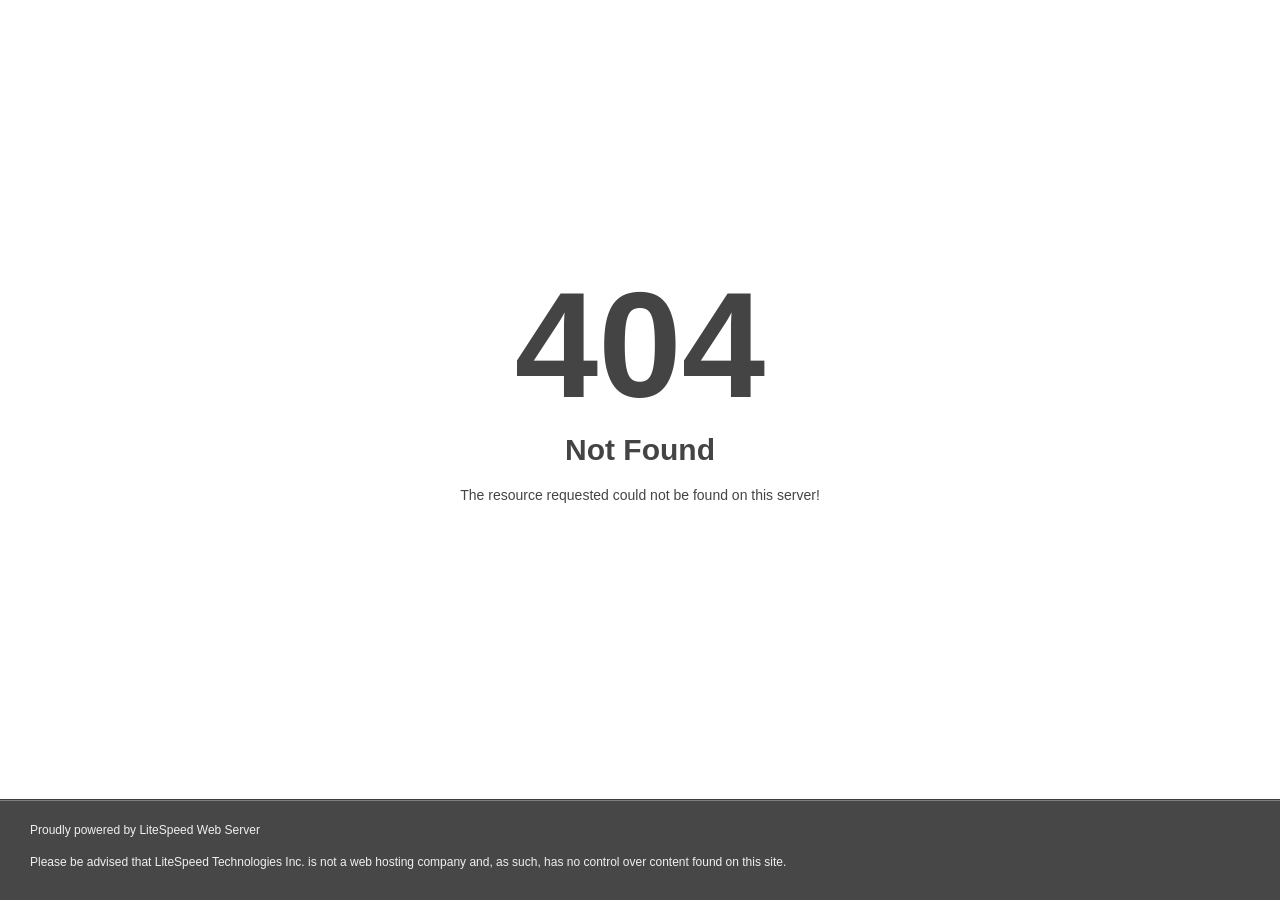
<file: images/apple-touch-icon.html>
<!DOCTYPE html>
<html style="height:100%">
<head>
<meta name="viewport" content="width=device-width, initial-scale=1, shrink-to-fit=no" />
<title> 404 Not Found
</title><style>@media (prefers-color-scheme:dark){body{background-color:#000!important}}</style></head>
<body style="color: #444; margin:0;font: normal 14px/20px Arial, Helvetica, sans-serif; height:100%; background-color: #fff;">
<div style="height:auto; min-height:100%; ">     <div style="text-align: center; width:800px; margin-left: -400px; position:absolute; top: 30%; left:50%;">
        <h1 style="margin:0; font-size:150px; line-height:150px; font-weight:bold;">404</h1>
<h2 style="margin-top:20px;font-size: 30px;">Not Found
</h2>
<p>The resource requested could not be found on this server!</p>
</div></div><div style="color:#f0f0f0; font-size:12px;margin:auto;padding:0px 30px 0px 30px;position:relative;clear:both;height:100px;margin-top:-101px;background-color:#474747;border-top: 1px solid rgba(0,0,0,0.15);box-shadow: 0 1px 0 rgba(255, 255, 255, 0.3) inset;">
<br>Proudly powered by LiteSpeed Web Server<p>Please be advised that LiteSpeed Technologies Inc. is not a web hosting company and, as such, has no control over content found on this site.</p></div></body></html>
</file>
<file: css/style3661.css>
@import url('https://fonts.googleapis.com/css2?family=Indie+Flower&family=Open+Sans:wght@300;400;500;600;700&family=Oswald:wght@300;400;500;600;700&family=Raleway:wght@300;400;500;600;700&display=swap');

.font-main {
    font-family: 'Open Sans', 'sans-serif' !important;
}

.font-secondary {
    font-family: 'Oswald', 'sans-serif' !important;
}

.font-tertiary {
    font-family: 'Raleway', 'sans-serif' !important;
}

.font-quaternary {
    font-family: 'Indie Flower', 'cursive' !important;
}

html,
body {
    width: 100%;
    max-width: 100%;
    height: auto;
    padding: 0;
    margin: 0;
    -webkit-font-smoothing: antialiased;
    scroll-behavior: unset !important;
}

body {
    overflow-x: hidden !important;
    overflow-y: scroll;
    -webkit-tap-highlight-color: rgba(0, 0, 0, 0);
    font-style: normal;
    font-weight: 400;
    font-size: 16px;
    font-family: 'Open Sans', sans-serif;
    line-height: 27px;
    letter-spacing: 0px;
    color: #464646;
}

section,
.cover {
    background-size: cover;
    background-position: center center;
    background-repeat: no-repeat;
}

body.unselectable *,
.unselectable {
    -moz-user-select: none;
    -webkit-user-select: none;
    user-select: none;
    -ms-user-select: none;
}

html,
body,
form,
fieldset,
p,
div,
h1,
h2,
h3,
h4,
h5,
h6 {
    -webkit-text-size-adjust: none;
}

img {
    -moz-user-select: none;
    -webkit-user-select: none;
    -ms-user-select: none;
    -webkit-user-drag: none;
}

.h1,
.h2,
.h3,
.h4,
.h5,
.h6,
h1,
h2,
h3,
h4,
h5,
h6,
p {
    color: inherit;
    font-variant-ligatures: common-ligatures;
    font-weight: 400;
    line-height: 1.4;
    padding: 0;
    margin: 0;
}

h1,
.h1 {
    font-size: 36px;
}

h2,
.h2 {
    font-size: 32px;
}

h3,
.h3 {
    font-size: 24px;
}

h4,
.h4 {
    font-size: 18px;
}

h5,
.h5 {
    font-size: 14px;
}

h6,
.h6 {
    font-size: 12px;
}

ol,
ul {
    list-style: none;
    padding: 0;
}

a,
a:hover,
a:focus,
button,
button:hover,
button:focus {
    text-decoration: none;
    color: inherit;
    cursor: pointer;
    background: none;
}

* {
    border: 0;
    vertical-align: baseline;
    -webkit-box-sizing: border-box;
    -moz-box-sizing: border-box;
    box-sizing: border-box;
}

*,
*:hover,
*:focus {
    outline: none !important;
}

::selection {
    background-color: var(--colored);
    color: white;
}

:root {
    --colored: #03d5ff;
    --colored1: #03d5ff;
    --colored2: #03d5ff;
    --bg-gray: #fcfcfc;
    --bg-gray1: #f8f8f8;
    --bg-gray2: #f2f2f2;
    --bg-gray3: #e6e6e6;
    --bg-gray4: #ccc;
    --bg-gray5: #aaa;
    --bg-gray6: #999;
    --bg-gray7: #6a6a6a;
    --bg-gray8: #4E4E4E;
    --bg-gray9: #454545;
    --bg-dark: #343434;
    --bg-dark1: #313131;
    --bg-dark2: #2A2A2A;
    --bg-dark3: #252525;
    /* --bg-dark4: #63ade9; */
    --bg-dark4: #212121;
    --bg-dark5: #1A1A1A;
    --bg-dark6: #131313;
    --bg-dark7: #0d0d0d;
    --bg-dark8: #080808;
    --bg-dark9: #040404;
    --bg-black: #000000;
    --bg-night: #393d43;
    --bg-night1: #31353B;
    --bg-night2: #2C2F35;
    --bg-night3: #282b31;
    --bg-night4: #212429;
    --bg-night5: #1D1F24;
    --bg-night6: #15161A;
    --bg-night7: #131417;
    --bg-night8: #0F1114;
    --bg-night9: #0C0E0F;
    --text-gray: #fcfcfc;
    --text-gray1: #f1f1f1;
    --text-gray2: #d1d1d1;
    --text-gray3: #e4e4e4;
    --text-gray4: #cacaca;
    --text-gray5: #929292;
    --text-gray6: #868686;
    --text-gray7: #717171;
    --text-gray8: #474747;
    --text-gray9: #383838;
    --text-dark: #343434;
    --text-dark1: #2f2f2f;
    --text-dark2: #242424;
    --text-dark3: #212121;
    --text-dark4: #181818;
    --text-dark5: #151515;
    --text-dark6: #111111;
    --text-dark7: #0a0a0a;
    --text-dark8: #080808;
    --text-dark9: #030303;
}

.colored,
.colored-hover:hover,
.colored-active.active,
.hover-container:hover .colored-hover-item {
    color: var(--colored) !important;
}

.colored1,
.colored1-hover:hover,
.colored1-active.active,
.hover-container:hover .colored1-hover-item {
    color: var(--colored1) !important;
}

.colored2,
.colored2-hover:hover,
.colored2-active.active,
.hover-container:hover .colored2-hover-item {
    color: var(--colored2) !important;
}

.bg-colored,
.bg-colored-hover:hover,
.bg-colored-active.active,
.hover-container:hover .bg-colored-hover-item {
    background-color: var(--colored) !important;
}

.bg-colored1,
.bg-colored1-hover:hover,
.bg-colored1-active.active,
.hover-container:hover .bg-colored1-hover-item {
    background-color: var(--colored1) !important;
}

.bg-colored2,
.bg-colored2-hover:hover,
.bg-colored2-active.active,
.hover-container:hover .bg-colored2-hover-item {
    background-color: var(--colored2) !important;
}

.b-colored,
.b-colored-hover:hover,
.b-colored-active.active,
.hover-container:hover .b-colored-hover-item {
    border-color: var(--colored) !important;
}

.b-colored1,
.b-colored1-hover:hover,
.b-colored1-active.active,
.hover-container:hover .b-colored1-hover-item {
    border-color: var(--colored1) !important;
}

.b-colored2,
.b-colored2-hover:hover,
.b-colored2-active.active,
.hover-container:hover .b-colored2-hover-item {
    border-color: var(--colored2) !important;
}

.fill-colored,
.fill-colored-hover:hover,
.fill-colored-active.active {
    fill: var(--colored) !important;
}

.fill-colored1,
.fill-colored1-hover:hover,
.fill-colored1-active.active {
    fill: var(--colored1) !important;
}

.fill-colored2,
.fill-colored2-hover:hover,
.fill-colored2-active.active {
    fill: var(--colored2) !important;
}

.stroke-colored,
.stroke-colored-hover:hover,
.stroke-colored-active.active {
    stroke: var(--colored) !important;
}

.stroke-colored1,
.stroke-colored1-hover:hover,
.stroke-colored1-active.active {
    stroke: var(--colored1) !important;
}

.stroke-colored2,
.stroke-colored2-hover:hover,
.stroke-colored2-active.active {
    stroke: var(--colored2) !important;
}

.bg-soft-gradient:before,
.bg-gradient,
.bg-gradient-hover:hover,
.bg-gradient-active.active {
    background-image: #343333 !important;
    background-image: linear-gradient(135deg, #343333 0%, #292828 29%, #2D2B2B 47%, #292828 100%) !important;
}

.bg-soft-gradient1:before,
.bg-gradient1,
.bg-gradient1-hover:hover,
.bg-gradient1-active.active {
    background-image: #FFC86C !important;
    background-image: linear-gradient(to bottom, #696969 0%, #101010 100%) !important;
}

.bg-soft-gradient2:before,
.bg-gradient2,
.bg-gradient2-hover:hover,
.bg-gradient2-active.active {
    background-image: #5e616f !important;
    background-image: linear-gradient(to bottom, #5e616f 0%, #121317 100%) !important;
}

.bg-soft-gradient3:before {
    opacity: 0.92;
}

.bg-soft-gradient3:before,
.bg-gradient3,
.bg-gradient3-hover:hover,
.bg-gradient3-active.active {
    background-image: #7CD8AC !important;
    background-image: linear-gradient(-90deg, #7CD8AC 0%, #57AF82 100%) !important;
}

.bg-soft-gradient4:before,
.bg-gradient4,
.bg-gradient4-hover:hover,
.bg-gradient4-active.active {
    background-image: #131313 !important;
    background-image: linear-gradient(45deg, #131313 0%, #282828 100%) !important;
}

.italic {
    font-style: italic;
}

.uppercase {
    text-transform: uppercase;
}

.capitalize {
    text-transform: capitalize !important;
}

.transform-none {
    text-transform: none !important;
}

.t-left {
    text-align: left !important;
}

.t-center {
    text-align: center !important;
}

.t-right {
    text-align: right !important;
}

.t-justify {
    text-align: justify !important;
}

.t-vertical {
    writing-mode: tb-rl;
    transform: rotate(-180deg);
}

.t-vertical-down {
    writing-mode: vertical-lr;
}

.t-vertical-orientation {
    writing-mode: vertical-rl;
    text-orientation: upright;
}

.t-shadow-none {
    text-shadow: none !important;
}

.t-shadow {
    text-shadow: 2px 2px 6px rgba(0, 0, 0, 0.1);
}

.thin {
    font-weight: 100 !important;
}

.extralight {
    font-weight: 200 !important;
}

.light {
    font-weight: 300 !important;
}

.normal {
    font-weight: 400 !important;
}

.medium {
    font-weight: 500 !important;
}

.semibold {
    font-weight: 600 !important;
}

.bold {
    font-weight: 700 !important;
}

.extrabold {
    font-weight: 900 !important;
}

.fstyle-normal {
    font-style: normal;
}

.rtl {
    direction: rtl;
}

.underline,
.underline-hover:hover,
.underline-active.active,
.underline-hover-links a:hover,
.underline-hover-all:hover * {
    text-decoration: underline !important;
}

.paragraph {
    font-size: 14px;
    line-height: 32px;
    margin-bottom: 15px;
}

@media only screen and (max-width: 1400px) {
    .paragraph {
        font-size: 13px;
        line-height: 23px;
    }
}

.ff-inherit {
    font-family: inherit !important;
}

.badge {
    font-size: 14px;
    margin: 0 3px;
    color: #fff;
    line-height: normal;
    font-weight: inherit;
    background-color: #777;
}

.bg-pattern:after {
    background-image: url(../images/pattern-black.png);
    background-repeat: repeat;
    background-size: auto;
    z-index: 1;
}

.pattern-white:after {
    background-image: url(../images/pattern-white.png);
    background-repeat: repeat;
    background-size: auto;
    z-index: 1;
}

.bg-gray,
.bg-gray-hover:hover,
.hover-container:hover .bg-gray-hover-item,
.bg-gray-active.active {
    background-color: var(--bg-gray) !important;
}

.bg-gray1,
.bg-gray1-hover:hover,
.hover-container:hover .bg-gray1-hover-item,
.bg-gray1-active.active {
    background-color: var(--bg-gray1) !important;
}

.bg-gray2,
.bg-gray2-hover:hover,
.hover-container:hover .bg-gray2-hover-item,
.bg-gray2-active.active {
    background-color: var(--bg-gray2) !important;
}

.bg-gray3,
.bg-gray3-hover:hover,
.hover-container:hover .bg-gray3-hover-item,
.bg-gray3-active.active {
    background-color: var(--bg-gray3) !important;
}

.bg-gray4,
.bg-gray4-hover:hover,
.hover-container:hover .bg-gray4-hover-item,
.bg-gray4-active.active {
    background-color: var(--bg-gray4) !important;
}

.bg-gray5,
.bg-gray5-hover:hover,
.hover-container:hover .bg-gray5-hover-item,
.bg-gray5-active.active {
    background-color: var(--bg-gray5) !important;
}

.bg-gray6,
.bg-gray6-hover:hover,
.hover-container:hover .bg-gray6-hover-item,
.bg-gray6-active.active {
    background-color: var(--bg-gray6) !important;
}

.bg-gray7,
.bg-gray7-hover:hover,
.hover-container:hover .bg-gray7-hover-item,
.bg-gray7-active.active {
    background-color: var(--bg-gray7) !important;
}

.bg-gray8,
.bg-gray8-hover:hover,
.hover-container:hover .bg-gray8-hover-item,
.bg-gray8-active.active {
    background-color: var(--bg-gray8) !important;
}

.bg-gray9,
.bg-gray9-hover:hover,
.hover-container:hover .bg-gray9-hover-item,
.bg-gray9-active.active {
    background-color: var(--bg-gray9) !important;
}

.bg-dark,
.bg-dark-hover:hover,
.hover-container:hover .bg-dark-hover-item,
.bg-dark-active.active {
    background-color: var(--bg-dark) !important;
}

.bg-dark1,
.bg-dark1-hover:hover,
.hover-container:hover .bg-dark1-hover-item,
.bg-dark1-active.active {
    background-color: var(--bg-dark1) !important;
}

.bg-dark2,
.bg-dark2-hover:hover,
.hover-container:hover .bg-dark2-hover-item,
.bg-dark2-active.active {
    background-color: var(--bg-dark2) !important;
}

.bg-dark3,
.bg-dark3-hover:hover,
.hover-container:hover .bg-dark3-hover-item,
.bg-dark3-active.active {
    background-color: var(--bg-dark3) !important;
}

.bg-dark4,
.bg-dark4-hover:hover,
.hover-container:hover .bg-dark4-hover-item,
.bg-dark4-active.active {
    background-color: var(--bg-dark4) !important;
}

.bg-dark5,
.bg-dark5-hover:hover,
.hover-container:hover .bg-dark5-hover-item,
.bg-dark5-active.active {
    background-color: var(--bg-dark5) !important;
}

.bg-dark6,
.bg-dark6-hover:hover,
.hover-container:hover .bg-dark6-hover-item,
.bg-dark6-active.active {
    background-color: var(--bg-dark6) !important;
}

.bg-dark7,
.bg-dark7-hover:hover,
.hover-container:hover .bg-dark7-hover-item,
.bg-dark7-active.active {
    background-color: var(--bg-dark7) !important;
}

.bg-dark8,
.bg-dark8-hover:hover,
.hover-container:hover .bg-dark8-hover-item,
.bg-dark8-active.active {
    background-color: var(--bg-dark8) !important;
}

.bg-dark9,
.bg-dark9-hover:hover,
.hover-container:hover .bg-dark9-hover-item,
.bg-dark9-active.active {
    background-color: var(--bg-dark9) !important;
}

.bg-black,
.bg-black-hover:hover,
.hover-container:hover .bg-black-hover-item,
.bg-black-active.active {
    background-color: var(--bg-black) !important;
}

.bg-night,
.bg-night-hover:hover,
.hover-container:hover .bg-night-hover-item,
.bg-night-active.active {
    background-color: var(--bg-night) !important;
}

.bg-night1,
.bg-night1-hover:hover,
.hover-container:hover .bg-night1-hover-item,
.bg-night1-active.active {
    background-color: var(--bg-night1) !important;
}

.bg-night2,
.bg-night2-hover:hover,
.hover-container:hover .bg-night2-hover-item,
.bg-night2-active.active {
    background-color: var(--bg-night2) !important;
}

.bg-night3,
.bg-night3-hover:hover,
.hover-container:hover .bg-night3-hover-item,
.bg-night3-active.active {
    background-color: var(--bg-night3) !important;
}

.bg-night4,
.bg-night4-hover:hover,
.hover-container:hover .bg-night4-hover-item,
.bg-night4-active.active {
    background-color: var(--bg-night4) !important;
}

.bg-night5,
.bg-night5-hover:hover,
.hover-container:hover .bg-night5-hover-item,
.bg-night5-active.active {
    background-color: var(--bg-night5) !important;
}

.bg-night6,
.bg-night6-hover:hover,
.hover-container:hover .bg-night6-hover-item,
.bg-night6-active.active {
    background-color: var(--bg-night6) !important;
}

.bg-night7,
.bg-night7-hover:hover,
.hover-container:hover .bg-night7-hover-item,
.bg-night7-active.active {
    background-color: var(--bg-night7) !important;
}

.bg-night8,
.bg-night8-hover:hover,
.hover-container:hover .bg-night8-hover-item,
.bg-night8-active.active {
    background-color: var(--bg-night8) !important;
}

.bg-night9,
.bg-night9-hover:hover,
.hover-container:hover .bg-night9-hover-item,
.bg-night9-active.active {
    background-color: var(--bg-night9) !important;
}

.bg-white,
.bg-white-hover:hover,
.bg-white-focus:focus,
.hover-container:hover .bg-white-hover-item,
.bg-white-active.active {
    background-color: white !important;
}

.bg-transparent,
.bg-transparent-hover:hover,
.bg-transparent-active.active,
.transparent,
.transparent-hover:hover {
    background-color: transparent !important;
}

.color-inherit {
    color: inherit !important;
}

.fai,
.fais,
[class*="bg-soft"]:before,
[class*="pattern"]:after {
    z-index: 1 !important;
    display: block;
    position: absolute !important;
    left: 0;
    top: 0;
    right: 0;
    bottom: 0;
    border-radius: inherit;
    content: '';
    pointer-events: none;
    -webkit-transition: background-color 0.2s, opacity 0.3s;
    transition: background-color 0.2s, opacity 0.3s;
    will-change: opacity;
}

.fais {
    left: -2px;
    top: -2px;
    right: -2px;
    bottom: -2px;
}

[class*="bg-soft"],
[class*="bg-soft"]>* {
    position: relative;
    z-index: 2;
}

[class*="slow"][class*="bg-soft"]:before {
    -webkit-transition: all 0.32s !important;
    transition: all 0.32s !important;
}

.fai,
.fais {
    -webkit-transition: none;
    transition: none;
}

.bg-default,
.bg-default-hover:hover,
.bg-default-active.active {
    background-color: #4B515D !important;
}

.color-default,
.color-default-hover:hover,
.color-default-active.active {
    color: #4B515D !important;
}

.b-default,
.b-default-hover:hover,
.b-default-active.active {
    border-color: #4B515D !important;
}

.bg-primary,
.bg-primary-hover:hover,
.bg-primary-active.active {
    background-color: #4285F4 !important;
}

.color-primary,
.color-primary-hover:hover,
.color-primary-active.active {
    color: #4285F4 !important;
}

.b-primary,
.b-primary-hover:hover,
.b-primary-active.active {
    border-color: #4285F4 !important;
}

.bg-success,
.bg-success-hover:hover,
.bg-success-active.active {
    background-color: #5cb85c !important;
}

.color-success,
.color-success-hover:hover,
.color-success-active.active {
    color: #5cb85c !important;
}

.b-success,
.b-success-hover:hover,
.b-success-active.active {
    border-color: #5cb85c !important;
}

.bg-secondary,
.bg-secondary-hover:hover,
.bg-secondary-active.active {
    background-color: #8D8099 !important;
}

.color-secondary,
.color-secondary-hover:hover,
.color-secondary-active.active {
    color: #8D8099 !important;
}

.b-secondary,
.b-secondary-hover:hover,
.b-secondary-active.active {
    border-color: #8D8099 !important;
}

.bg-danger,
.bg-danger-hover:hover,
.bg-danger-active.active {
    background-color: #db2929 !important;
}

.color-danger,
.color-danger-hover:hover,
.color-danger-active.active {
    color: #db2929 !important;
}

.b-danger,
.b-danger-hover:hover,
.b-danger-active.active {
    border-color: #db2929 !important;
}

.bg-warning,
.bg-warning-hover:hover,
.bg-warning-active.active {
    background-color: #f0ad4e !important;
}

.color-warning,
.color-warning-hover:hover,
.color-warning-active.active {
    color: #f0ad4e !important;
}

.b-warning,
.b-warning-hover:hover,
.b-warning-active.active {
    border-color: #f0ad4e !important;
}

.bg-info,
.bg-info-hover:hover,
.bg-info-active.active {
    background-color: #33b5e5 !important;
}

.color-info,
.color-info-hover:hover,
.color-info-active.active {
    color: #33b5e5 !important;
}

.b-info,
.b-info-hover:hover,
.b-info-active.active {
    border-color: #33b5e5 !important;
}

.bg-pink,
.bg-pink-hover:hover,
.bg-pink-active.active {
    background-color: #F088B2 !important;
}

.color-pink,
.color-pink-hover:hover,
.color-pink-active.active {
    color: #F088B2 !important;
}

.b-pink,
.b-pink-hover:hover,
.b-pink-active.active {
    border-color: #F088B2 !important;
}

.bg-violet,
.bg-violet-hover:hover,
.bg-violet-active.active {
    background-color: violet !important;
}

.color-violet,
.color-violet-hover:hover,
.color-violet-active.active {
    color: violet !important;
}

.b-violet,
.b-violet-hover:hover,
.b-violet-active.active {
    border-color: violet !important;
}

.bg-purple,
.bg-purple-hover:hover,
.bg-purple-active.active {
    background-color: #8c7ae6 !important;
}

.color-purple,
.color-purple-hover:hover,
.color-purple-active.active {
    color: #8c7ae6 !important;
}

.b-purple,
.b-purple-hover:hover,
.b-purple-active.active {
    border-color: #8c7ae6 !important;
}

.bg-green,
.bg-green-hover:hover,
.bg-green-active.active {
    background-color: #C2CF67 !important;
}

.color-green,
.color-green-hover:hover,
.color-green-active.active {
    color: #C2CF67 !important;
}

.b-green,
.b-green-hover:hover,
.b-green-active.active {
    border-color: #C2CF67 !important;
}

.bg-orange,
.bg-orange-hover:hover,
.bg-orange-active.active {
    background-color: #FFAF3E !important;
}

.color-orange,
.color-orange-hover:hover,
.color-orange-active.active {
    color: #E29218 !important;
}

.b-orange,
.b-orange-hover:hover,
.b-orange-active.active {
    border-color: #E29218 !important;
}

.bg-gold,
.bg-gold-hover:hover,
.bg-gold-active.active {
    background-color: #fbc531 !important;
}

.color-gold,
.color-gold-hover:hover,
.color-gold-active.active {
    color: #fbc531 !important;
}

.b-gold,
.b-gold-hover:hover,
.b-gold-active.active {
    border-color: #fbc531 !important;
}

.bg-asphalt,
.bg-asphalt-hover:hover,
.bg-asphalt-active.active {
    background-color: #556575 !important;
}

.color-asphalt,
.color-asphalt-hover:hover,
.color-asphalt-active.active {
    color: #556575 !important;
}

.b-asphalt,
.b-asphalt-hover:hover,
.b-asphalt-active.active {
    border-color: #556575 !important;
}

.bg-transparent,
.bg-transparent-hover:hover,
.bg-transparent-active.active,
.transparent,
.transparent-hover:hover {
    background-color: transparent !important;
}

.bg-soft:before,
.bg-soft-hover:hover:before,
.bg-soft-active.active:before,
.hover-container:hover .bg-soft-item:before,
.bg-soft-9:before,
.bg-soft-9-hover:hover:before,
.bg-soft-9-active.active:before,
.hover-container:hover .bg-soft-9-item:before {
    opacity: .9;
}

.bg-soft-0:before,
.bg-soft-0-hover:hover:before,
.bg-soft-0-active.active:before,
.hover-container:hover .bg-soft-0-item:before {
    opacity: .0;
}

.bg-soft-05:before,
.bg-soft-05-hover:hover:before,
.bg-soft-05-active.active:before,
.hover-container:hover .bg-soft-05-item:before {
    opacity: .05;
}

.bg-soft-1:before,
.bg-soft-1-hover:hover:before,
.bg-soft-1-active.active:before,
.hover-container:hover .bg-soft-1-item:before {
    opacity: .1;
}

.bg-soft-15:before,
.bg-soft-15-hover:hover:before,
.bg-soft-15-active.active:before,
.hover-container:hover .bg-soft-15-item:before {
    opacity: .15;
}

.bg-soft-2:before,
.bg-soft-2-hover:hover:before,
.bg-soft-2-active.active:before,
.hover-container:hover .bg-soft-2-item:before {
    opacity: .2;
}

.bg-soft-25:before,
.bg-soft-25-hover:hover:before,
.bg-soft-25-active.active:before,
.hover-container:hover .bg-soft-25-item:before {
    opacity: .25;
}

.bg-soft-3:before,
.bg-soft-3-hover:hover:before,
.bg-soft-3-active.active:before,
.hover-container:hover .bg-soft-3-item:before {
    opacity: .3;
}

.bg-soft-35:before,
.bg-soft-35-hover:hover:before,
.bg-soft-35-active.active:before,
.hover-container:hover .bg-soft-35-item:before {
    opacity: .35;
}

.bg-soft-4:before,
.bg-soft-4-hover:hover:before,
.bg-soft-4-active.active:before,
.hover-container:hover .bg-soft-4-item:before {
    opacity: .4;
}

.bg-soft-45:before,
.bg-soft-45-hover:hover:before,
.bg-soft-45-active.active:before,
.hover-container:hover .bg-soft-45-item:before {
    opacity: .45;
}

.bg-soft-5:before,
.bg-soft-5-hover:hover:before,
.bg-soft-5-active.active:before,
.hover-container:hover .bg-soft-5-item:before {
    opacity: .5;
}

.bg-soft-55:before,
.bg-soft-55-hover:hover:before,
.bg-soft-55-active.active:before,
.hover-container:hover .bg-soft-55-item:before {
    opacity: .55;
}

.bg-soft-6:before,
.bg-soft-6-hover:hover:before,
.bg-soft-6-active.active:before,
.hover-container:hover .bg-soft-6-item:before {
    opacity: .6;
}

.bg-soft-65:before,
.bg-soft-65-hover:hover:before,
.bg-soft-65-active.active:before,
.hover-container:hover .bg-soft-65-item:before {
    opacity: .65;
}

.bg-soft-7:before,
.bg-soft-7-hover:hover:before,
.bg-soft-7-active.active:before,
.hover-container:hover .bg-soft-7-item:before {
    opacity: .7;
}

.bg-soft-75:before,
.bg-soft-75-hover:hover:before,
.bg-soft-75-active.active:before,
.hover-container:hover .bg-soft-75-item:before {
    opacity: .75;
}

.bg-soft-8:before,
.bg-soft-8-hover:hover:before,
.bg-soft-8-active.active:before,
.hover-container:hover .bg-soft-8-item:before {
    opacity: .8;
}

.bg-soft-85:before,
.bg-soft-85-hover:hover:before,
.bg-soft-85-active.active:before,
.hover-container:hover .bg-soft-85-item:before {
    opacity: .85;
}

.bg-soft-95:before,
.bg-soft-95-hover:hover:before,
.bg-soft-95-active.active:before,
.hover-container:hover .bg-soft-95-item:before {
    opacity: .95;
}

.bg-soft-10:before,
.bg-soft-10-hover:hover:before,
.bg-soft-10-active.active:before,
.hover-container:hover .bg-soft-10-item:before {
    opacity: 1;
}

.bg-soft-white:before {
    background-color: #FFFFFF;
}

.bg-soft-gray:before,
.bg-soft-gray-hover:hover:before,
.bg-soft-gray-active.active:before {
    background-color: var(--bg-gray);
}

.bg-soft-gray0:before,
.bg-soft-gray0-hover:hover:before,
.bg-soft-gray0-active.active:before {
    background-color: var(--bg-gray1);
}

.bg-soft-gray1:before,
.bg-soft-gray1-hover:hover:before,
.bg-soft-gray1-active.active:before {
    background-color: var(--bg-gray1);
}

.bg-soft-gray2:before,
.bg-soft-gray2-hover:hover:before,
.bg-soft-gray2-active.active:before {
    background-color: var(--bg-gray2);
}

.bg-soft-gray3:before,
.bg-soft-gray3-hover:hover:before,
.bg-soft-gray3-active.active:before {
    background-color: var(--bg-gray3);
}

.bg-soft-gray4:before,
.bg-soft-gray4-hover:hover:before,
.bg-soft-gray4-active.active:before {
    background-color: var(--bg-gray4);
}

.bg-soft-gray5:before,
.bg-soft-gray5-hover:hover:before,
.bg-soft-gray5-active.active:before {
    background-color: var(--bg-gray5);
}

.bg-soft-gray6:before,
.bg-soft-gray6-hover:hover:before,
.bg-soft-gray6-active.active:before {
    background-color: var(--bg-gray6);
}

.bg-soft-gray7:before,
.bg-soft-gray7-hover:hover:before,
.bg-soft-gray7-active.active:before {
    background-color: var(--bg-gray7);
}

.bg-soft-gray8:before,
.bg-soft-gray8-hover:hover:before,
.bg-soft-gray8-active.active:before {
    background-color: var(--bg-gray8);
}

.bg-soft-gray10:before,
.bg-soft-gray10-hover:hover:before,
.bg-soft-gray10-active.active:before {
    background-color: var(--bg-gray9);
}

.bg-soft-dark:before,
.bg-soft-dark-hover:hover:before,
.bg-soft-dark-active.active:before {
    background-color: var(--bg-dark);
}

.bg-soft-dark0:before,
.bg-soft-dark0-hover:hover:before,
.bg-soft-dark0-active.active:before {
    background-color: var(--bg-dark0);
}

.bg-soft-dark1:before,
.bg-soft-dark1-hover:hover:before,
.bg-soft-dark1-active.active:before {
    background-color: var(--bg-dark1);
}

.bg-soft-dark2:before,
.bg-soft-dark2-hover:hover:before,
.bg-soft-dark2-active.active:before {
    background-color: var(--bg-dark2);
}

.bg-soft-dark3:before,
.bg-soft-dark3-hover:hover:before,
.bg-soft-dark3-active.active:before {
    background-color: var(--bg-dark3);
}

.bg-soft-dark4:before,
.bg-soft-dark4-hover:hover:before,
.bg-soft-dark4-active.active:before {
    background-color: var(--bg-dark4);
}

.bg-soft-dark5:before,
.bg-soft-dark5-hover:hover:before,
.bg-soft-dark5-active.active:before {
    background-color: var(--bg-dark5);
}

.bg-soft-dark6:before,
.bg-soft-dark6-hover:hover:before,
.bg-soft-dark6-active.active:before {
    background-color: var(--bg-dark6);
}

.bg-soft-dark7:before,
.bg-soft-dark7-hover:hover:before,
.bg-soft-dark7-active.active:before {
    background-color: var(--bg-dark7);
}

.bg-soft-dark8:before,
.bg-soft-dark8-hover:hover:before,
.bg-soft-dark8-active.active:before {
    background-color: var(--bg-dark8);
}

.bg-soft-dark9:before,
.bg-soft-dark9-hover:hover:before,
.bg-soft-dark9-active.active:before {
    background-color: var(--bg-dark9);
}

.bg-soft-black:before,
.bg-soft-black-hover:hover:before,
.bg-soft-black-active.active:before {
    background-color: var(--bg-black);
}

.bg-soft-night:before,
.bg-soft-night-hover:hover:before,
.bg-soft-night-active.active:before {
    background-color: var(--bg-night);
}

.bg-soft-night0:before,
.bg-soft-night0-hover:hover:before,
.bg-soft-night0-active.active:before {
    background-color: var(--bg-night0);
}

.bg-soft-night1:before,
.bg-soft-night1-hover:hover:before,
.bg-soft-night1-active.active:before {
    background-color: var(--bg-night1);
}

.bg-soft-night2:before,
.bg-soft-night2-hover:hover:before,
.bg-soft-night2-active.active:before {
    background-color: var(--bg-night2);
}

.bg-soft-night3:before,
.bg-soft-night3-hover:hover:before,
.bg-soft-night3-active.active:before {
    background-color: var(--bg-night3);
}

.bg-soft-night4:before,
.bg-soft-night4-hover:hover:before,
.bg-soft-night4-active.active:before {
    background-color: var(--bg-night4);
}

.bg-soft-night5:before,
.bg-soft-night5-hover:hover:before,
.bg-soft-night5-active.active:before {
    background-color: var(--bg-night5);
}

.bg-soft-night6:before,
.bg-soft-night6-hover:hover:before,
.bg-soft-night6-active.active:before {
    background-color: var(--bg-night6);
}

.bg-soft-night7:before,
.bg-soft-night7-hover:hover:before,
.bg-soft-night7-active.active:before {
    background-color: var(--bg-night7);
}

.bg-soft-night8:before,
.bg-soft-night8-hover:hover:before,
.bg-soft-night8-active.active:before {
    background-color: var(--bg-night8);
}

.bg-soft-night9:before,
.bg-soft-night9-hover:hover:before,
.bg-soft-night9-active.active:before {
    background-color: var(--bg-night9);
}

.bg-soft-colored:before,
.bg-soft-colored-hover:hover:before,
.bg-soft-colored-active.active:before {
    background-color: var(--colored);
}

[data-bg],
[data-background] {
    background-size: cover;
    background-repeat: no-repeat;
    background-attachment: scroll;
    background-position: center center;
}

.bg-left,
.bg-left>.bg-animator:after {
    background-position: left !important;
}

.bg-lefttop,
.bg-lefttop>.bg-animator:after {
    background-position: left top !important;
}

.bg-leftbottom,
.bg-leftbottom>.bg-animator:after {
    background-position: left bottom !important;
}

.bg-right,
.bg-right>.bg-animator:after {
    background-position: right !important;
}

.bg-righttop,
.bg-righttop>.bg-animator:after {
    background-position: right top !important;
}

.bg-rightbottom,
.bg-rightbottom>.bg-animator:after {
    background-position: right bottom !important;
}

.bg-top,
.bg-top>.bg-animator:after {
    background-position: top !important;
}

.bg-bottom,
.bg-bottom>.bg-animator:after {
    background-position: bottom !important;
}

.bg-center,
.bg-center>.bg-animator:after {
    background-position: center center !important;
}

.bg-centertop,
.bg-centertop>.bg-animator:after {
    background-position: center top !important;
}

.bg-centerbottom,
.bg-centerbottom>.bg-animator:after {
    background-position: center bottom !important;
}

.bg-norepeat,
.bg-norepeat>.bg-animator:after {
    background-repeat: no-repeat !important;
}

.bg-repeatx,
.bg-repeatx>.bg-animator:after {
    background-repeat: repeat-x !important;
}

.bg-repeaty,
.bg-repeaty>.bg-animator:after {
    background-repeat: repeat-y !important;
}

.bg-repeat {
    background-repeat: repeat !important;
}

.bg-scroll {
    background-attachment: scroll !important;
}

.bg-normal,
.bg-normal>.bg-animator:after {
    background-size: auto !important;
}

.bg-fixed,
.bg-fixed>.bg-animator:after {
    background-attachment: fixed !important;
}

.bg-cover,
.cover,
.bg-cover>.bg-animator:after {
    background-size: cover !important;
}

.bg-fullheight {
    background-size: auto 100% !important;
}

.bg-fullwidth {
    background-size: 100% auto !important;
}

.gray,
.gray-hover:hover,
.hover-container:hover .gray-hover-item,
.gray-active.active {
    color: var(--text-gray) !important;
}

.gray1,
.gray1-hover:hover,
.hover-container:hover .gray1-hover-item,
.gray1-active.active {
    color: var(--text-gray1) !important;
}

.gray2,
.gray2-hover:hover,
.hover-container:hover .gray2-hover-item,
.gray2-active.active {
    color: var(--text-gray2) !important;
}

.gray3,
.gray3-hover:hover,
.hover-container:hover .gray3-hover-item,
.gray3-active.active {
    color: var(--text-gray3) !important;
}

.gray4,
.gray4-hover:hover,
.hover-container:hover .gray4-hover-item,
.gray4-active.active {
    color: var(--text-gray4) !important;
}

.gray5,
.gray5-hover:hover,
.hover-container:hover .gray5-hover-item,
.gray5-active.active {
    color: var(--text-gray5) !important;
}

.gray6,
.gray6-hover:hover,
.hover-container:hover .gray6-hover-item,
.gray6-active.active {
    color: var(--text-gray6) !important;
}

.gray7,
.gray7-hover:hover,
.hover-container:hover .gray7-hover-item,
.gray7-active.active {
    color: var(--text-gray7) !important;
}

.gray8,
.gray8-hover:hover,
.hover-container:hover .gray8-hover-item,
.gray8-active.active {
    color: var(--text-gray8) !important;
}

.gray9,
.gray9-hover:hover,
.hover-container:hover .gray9-hover-item,
.gray9-active.active {
    color: var(--text-gray9) !important;
}

.dark,
.dark-hover:hover,
.hover-container:hover .dark-hover-item,
.dark-active.active {
    color: var(--text-dark) !important;
}

.dark1,
.dark1-hover:hover,
.hover-container:hover .dark1-hover-item,
.dark1-active.active {
    color: var(--text-dark1) !important;
}

.dark2,
.dark2-hover:hover,
.hover-container:hover .dark2-hover-item,
.dark2-active.active {
    color: var(--text-dark2) !important;
}

.dark3,
.dark3-hover:hover,
.hover-container:hover .dark3-hover-item,
.dark3-active.active {
    color: var(--text-dark3) !important;
}

.dark4,
.dark4-hover:hover,
.hover-container:hover .dark4-hover-item,
.dark4-active.active {
    color: var(--text-dark4) !important;
}

.dark5,
.dark5-hover:hover,
.hover-container:hover .dark5-hover-item,
.dark5-active.active {
    color: var(--text-dark5) !important;
}

.dark6,
.dark6-hover:hover,
.hover-container:hover .dark6-hover-item,
.dark6-active.active {
    color: var(--text-dark6) !important;
}

.dark7,
.dark7-hover:hover,
.hover-container:hover .dark7-hover-item,
.dark7-active.active {
    color: var(--text-dark7) !important;
}

.dark8,
.dark8-hover:hover,
.hover-container:hover .dark8-hover-item,
.dark8-active.active {
    color: var(--text-dark8) !important;
}

.dark9,
.dark9-hover:hover,
.hover-container:hover .dark9-hover-item,
.dark9-active.active {
    color: var(--text-dark9) !important;
}

.black,
.black-hover:hover,
.hover-container:hover .black-hover-item,
.black-active.active {
    color: black !important;
}

.white,
.white-hover:hover,
.hover-container:hover .white-hover-item,
.white-active.active {
    color: white !important;
}

[class*="dark-corner-"],
[class*="dark-bottom"] {
    position: relative;
}

[class*="dark-corner-"]>*,
[class*="dark-bottom"]>* {
    position: relative;
    z-index: 2 !important;
}

[class*="dark-corner-"]:before,
[class*="dark-bottom"]:before {
    content: '';
    opacity: 1;
    display: block;
    position: absolute;
    left: 0;
    top: 0;
    width: 100%;
    height: 100%;
    z-index: 1 !important;
    pointer-events: none;
    -webkit-transition: all 0.4s;
    transition: all 0.4s;
}

.dark-corner-left-top:before,
.dark-corner-left-top-hover:hover:before,
.dark-corner-left-top.active:before {
    background: rgba(0, 0, 0, 0);
    background: linear-gradient(150deg, rgba(0, 0, 0, 0.25) 0%, rgba(0, 0, 0, 0) 35%);
}

.dark-corner-left-bottom:before,
.dark-corner-left-bottom-hover:hover:before,
.dark-corner-left-bottom-active.active:before {
    background: rgba(0, 0, 0, 0);
    background-image: linear-gradient(185deg, rgba(69, 69, 69, 0.00) 49%, rgba(33, 33, 33, 0.76) 100%);
}

.dark-corner-right-top:before,
.dark-corner-right-top-hover:hover:before,
.dark-corner-right-top-active.active:before {
    background: rgba(0, 0, 0, 0);
    background: linear-gradient(210deg, rgba(0, 0, 0, 0.25) 0%, rgba(0, 0, 0, 0) 35%);
}

.dark-corner-right-bottom:before,
.dark-corner-right-top-hover:hover:before,
.dark-corner-right-top-active.active:before {
    background: rgba(0, 0, 0, 0);
    background: linear-gradient(335deg, rgba(0, 0, 0, 0.25) 0%, rgba(0, 0, 0, 0) 35%);
}

.dark-bottom:before,
.dark-bottom-hover:hover:before,
.dark-bottom-active.active:before,
.dark-bottom1:before,
.dark-bottom1-hover:hover:before,
.dark-bottom1-active.active:before {
    background: rgba(0, 0, 0, 0);
    background: linear-gradient(0deg, rgba(0, 0, 0, 0.5) 0%, rgba(0, 0, 0, 0) 55%);
}

.dark-bottom1:before,
.dark-bottom1-hover:hover:before,
.dark-bottom1-active.active:before {
    opacity: .7 !important;
}

.isotope,
.isotope .isotope-item {
    -webkit-transition-duration: 0.8s;
    -moz-transition-duration: 0.8s;
    -ms-transition-duration: 0.8s;
    -o-transition-duration: 0.8s;
    transition-duration: 0.8s;
}

.isotope {
    -webkit-transition-property: height, width;
    -moz-transition-property: height, width;
    -ms-transition-property: height, width;
    -o-transition-property: height, width;
    transition-property: height, width;
}

.isotope .isotope-item {
    -webkit-transition-property: -webkit-transform, opacity;
    -moz-transition-property: -moz-transform, opacity;
    -ms-transition-property: -ms-transform, opacity;
    -o-transition-property: -o-transform, opacity;
    transition-property: ransform, opacity;
}

.fullscreen {
    width: 100vw;
    height: 100vh;
    left: 0;
    top: 0;
}

.object-cover {
    object-fit: cover;
}

.object-contain {
    object-fit: contain;
}

.relative {
    position: relative !important;
}

.absolute {
    position: absolute !important;
}

.fixed {
    position: fixed !important;
}

.block,
.block-links a,
.block-img img {
    display: block;
}

.block-img img {
    width: 100%;
}

.inline-block,
.inline-block-links a {
    display: inline-block !important;
}

.table {
    display: table !important;
}

.table-lg td,
.table-lg th {
    padding: 1rem;
}

.table-xl td,
.table-xl th {
    padding: 1.2rem;
}

.table thead th {
    border-bottom-width: 1px;
}

.flex-none {
    flex: none !important;
    -ms-flex: none;
}

.pointer-events-none,
.pointer-events-none-active.active {
    pointer-events: none !important
}

.pointer-events-all {
    pointer-events: all !important
}

.none {
    display: none !important;
}

.hidden,
.visible-active,
.active.hidden-active,
.active>.hidden-active {
    visibility: hidden;
    opacity: 0;
}

.ws-nowrap,
.nowrap {
    white-space: nowrap !important;
}

.ws-normal {
    white-space: normal !important;
}

.f-left {
    float: left !important;
}

.f-right {
    float: right !important;
}

.f-none {
    float: none !important;
}

.radius-none,
.radius-0,
.radius-none-hover:hover {
    border-radius: 0 !important;
}

.radius-sm,
.radius-sm-hover:hover {
    border-radius: 3px !important;
}

.radius,
.radius-hover:hover {
    border-radius: 6px !important;
}

.radius-md,
.radius-md-hover:hover {
    border-radius: 12px !important;
}

.radius-lg,
.radius-lg-hover:hover {
    border-radius: 30px !important;
}

.radius-xl,
.radius-xl-hover:hover {
    border-radius: 100px !important;
}

.radius-inherit,
.radius-inherit-hover:hover {
    border-radius: inherit !important;
}

.circle,
.circle-hover:hover {
    border-radius: 100% !important;
}

.o-hidden {
    overflow: hidden !important;
}

.o-hidden-x {
    overflow-x: hidden !important;
}

.o-hidden-y {
    overflow-y: hidden !important;
}

.o-scroll {
    overflow: scroll !important;
}

.o-auto {
    overflow: auto !important;
}

.o-visible {
    overflow: visible !important;
}

.c-inherit {
    cursor: inherit !important;
}

.c-pointer {
    cursor: pointer !important;
}

.c-default {
    cursor: default !important;
}

.c-disabled {
    cursor: not-allowed !important;
}

.c-move {
    cursor: move !important;
}

.c-resize {
    cursor: ew-resize !important;
}

.c-vertical-resize {
    cursor: ns-resize !important;
}

.c-grab {
    cursor: grab;
    cursor: -moz-grab;
    cursor: -webkit-grab;
}

.c-grab:active {
    cursor: grabbing;
    cursor: -moz-grabbing;
    cursor: -webkit-grabbing;
}

.c-plus {
    cursor: url(../images/cursor-plus.svg) 21 21, auto !important;
}

.bs-none,
.bs-none-hover:hover,
.bs-none-focus:focus {
    box-shadow: none !important;
}

.bs-xs,
.bs-xs-hover:hover,
.bs-xs-focus:focus {
    box-shadow: 0px 0px 2px 0px rgba(0, 0, 0, 0.3) !important
}

.bs-sm,
.bs-sm-hover:hover,
.bs-sm-focus:focus {
    box-shadow: 0px 2px 9px 0px rgba(0, 0, 0, 0.07) !important
}

.bs,
.box-shadow,
.bs-hover:hover,
.bs-focus:focus {
    box-shadow: 1px 6px 18px 0px rgba(0, 0, 0, 0.06) !important
}

.bs-light,
.bs-light-hover:hover,
.bs-light-focus:focus {
    box-shadow: 2px 30px 127px 5px rgba(63, 75, 188, 0.14) !important
}

.bs-md,
.bs-md-hover:hover,
.bs-md-focus:focus {
    box-shadow: 2px 15px 45px 5px rgba(0, 0, 0, 0.07) !important
}

.bs-lg,
.bs-lg-hover:hover,
.bs-lg-focus:focus {
    box-shadow: 2px 20px 55px 5px rgba(0, 0, 0, 0.09) !important
}

.bs-xl,
.bs-xl-hover:hover,
.bs-xl-focus:focus {
    box-shadow: 2px 25px 65px 5px rgba(0, 0, 0, 0.21) !important
}

.bs-inset,
.bs-inset-hover:hover,
.bs-inset-focus:focus {
    -webkit-box-shadow: 0 18px 36px -13px rgba(0, 0, 0, 0.5) !important;
    -moz-box-shadow: 0 18px 36px -13px rgba(0, 0, 0, 0.5) !important;
    box-shadow: 0 21px 42px -14px rgba(0, 0, 0, 0.5) !important;
}

[class*="bs-colored"] {
    position: relative;
    z-index: 0;
}

[class*="bs-colored"]:before {
    content: '';
    position: absolute;
    display: block;
    left: 3%;
    right: 3%;
    top: 40%;
    bottom: -9px;
    background: inherit;
    -webkit-filter: blur(30px);
    filter: blur(30px);
    z-index: -1;
    opacity: .7;
}

.bs-colored-sm:before,
.bs-colored-sm-hover:before {
    -webkit-filter: blur(17px) !important;
    filter: blur(17px) !important;
}

.bs-colored-hover:before,
.bs-colored-sm-hover:before {
    visibility: hidden;
    opacity: 0 !important;
    -webkit-transition: all 0.3s;
    transition: all 0.3s;
}

.bs-colored:before,
.bs-colored-hover:hover:before,
.bs-colored-sm-hover:hover:before {
    visibility: visible;
    opacity: .7 !important;
}

.slow-disabled {
    -webkit-transition: none !important;
    transition: none !important;
}

.slow-sm {
    -webkit-transition: all 0.2s !important;
    transition: all 0.2s !important;
}

.slow {
    -webkit-transition: all 0.3s !important;
    transition: all 0.3s !important;
}

.slow-md {
    -webkit-transition: all 0.4s !important;
    transition: all 0.4s !important;
}

.slow-lg {
    -webkit-transition: all 0.5s !important;
    transition: all 0.5s !important;
}

.slow-xl {
    -webkit-transition: all 0.7s !important;
    transition: all 0.7s !important;
}

.slow-cubic {
    -webkit-transition: all 0.9s cubic-bezier(0.77, 0, 0.2, 1) !important;
    transition: all 0.9s cubic-bezier(0.77, 0, 0.2, 1) !important;
}

.move-up-half {
    -webkit-transform: translateY(-50%);
    transform: translateY(-50%);
}

.move-right-half {
    -webkit-transform: translateX(50%);
    transform: translateX(50%);
}

.move-upright-half {
    -webkit-transform: translate3d(50%, -50%, 0);
    transform: translate3d(50%, -50%, 0);
}

.move-upleft-half {
    -webkit-transform: translate3d(-50%, -50%, 0);
    transform: translate3d(-50%, -50%, 0);
}

.move-down-half {
    -webkit-transform: translateY(50%);
    transform: translateY(50%);
}

.move-left-half {
    -webkit-transform: translateX(-50%);
    transform: translateX(-50%);
}

.move-downright-half {
    -webkit-transform: translate3d(50%, 50%, 0);
    transform: translate3d(50%, 50%, 0);
}

.move-downleft-half {
    -webkit-transform: translate3d(-50%, 50%, 0);
    transform: translate3d(-50%, 50%, 0);
}

@media only screen and (max-width: 992) {
    .move-none-sm {
        -webkit-transform: translate3d(0, 0, 0) translateX(0) !important;
        transform: translate3d(0, 0, 0) translateX(0) !important;
    }
}

*[class^="container-"],
.container {
    height: auto;
    width: 100%;
    margin: 0 auto;
}

.container-xl {
    max-width: 1600px;
}

.container-lg {
    max-width: 1440px;
}

.container-md {
    max-width: 1170px;
}

.container-sm {
    max-width: 992px;
}

.container-xs {
    max-width: 750px;
}

.container-xxs {
    max-width: 630px;
}

.rotate-45 {
    -webkit-transform: rotate(45deg);
    transform: rotate(45deg);
}

.rotate--45 {
    -webkit-transform: rotate(-45deg);
    transform: rotate(-45deg);
}

.rotate-90 {
    -webkit-transform: rotate(90deg);
    transform: rotate(90deg);
}

.rotate--90 {
    -webkit-transform: rotate(-90deg);
    transform: rotate(-90deg);
}

.overlay,
.overlay-hover {
    position: absolute !important;
    left: 0;
    top: 0;
    right: 0;
    bottom: 0;
    z-index: 2 !important;
    display: flex;
    display: -ms-flexbox;
    justify-content: center;
    -ms-flex-pack: center;
    align-items: center;
    -ms-flex-align: center;
}

.has-overlay,
[class*="has-overlay-"] {
    overflow: hidden;
    position: relative;
}

.has-overlay>*:not(.overlay):not(.overlay-hover),
[class*="has-overlay-"]>*:not(".overlay"):not(.overlay-hover) {
    z-index: 1;
    position: relative;
}

.has-overlay-hover .overlay-hover {
    visibility: hidden;
    opacity: 0;
    z-index: 50 !important;
}

.has-overlay-hover:hover .overlay-hover {
    visibility: visible;
    opacity: 1;
    pointer-events: all;
}

.image-left {
    float: left;
    margin-right: 15px;
    margin-bottom: 10px;
}

.image-right {
    float: right;
    margin-left: 15px;
    margin-bottom: 10px;
}

pre {
    border: 1px solid #E4E4E4;
    line-height: normal;
    max-height: 400px;
    padding: 25px;
}

.sticky-keeper {
    position: relative;
    width: 100%;
}

@media only screen and (max-width: 992px) {
    .sticky-keeper .sticky-container {
        position: relative !important;
        top: 0 !important;
        width: auto !important;
        max-width: none !important;
    }
}

.animated-container [data-animation],
.animated,
.animated-hover {
    -webkit-animation-duration: 1.2s;
    animation-duration: 1.2s;
    opacity: 0;
    visibility: hidden;
    -webkit-transform: translate3d(0, 0, 0);
    transform: translate3d(0, 0, 0);
}

.animated-container [data-animation].fast,
.animated.fast,
.animated-hover.fast {
    animation-duration: 0.5s;
}

.animated-container [data-animation].fast2x,
.animated.fast2x,
.animated-hover.fast2x {
    animation-duration: 0.25s;
}

.visible,
.animated-container [data-animation].visible,
.active>.visible-active,
.active.visible-active,
.hidden-active {
    opacity: 1;
    visibility: visible;
}

@media only screen and (max-width: 992px) {

    .animated-container [data-animation],
    .animated {
        visibility: visible !important;
        opacity: 1 !important;
    }
}

body.mobile .animated-container [data-animation],
body.mobile .animated {
    visibility: visible !important;
    opacity: 1 !important;
}

input,
textarea,
.input {
    border-width: 1px;
    border-style: solid;
    border-color: transparent;
    display: block;
    width: 100%;
    padding: 15px 20px;
    resize: none;
}

.was-validated input:invalid,
.was-validated input:invalid+label span.uncheck,
.was-validated *[class*="b-"]:invalid {
    border-color: #f90000 !important;
}

input.check+label span.checked {
    opacity: 0;
    visibility: hidden;
}

input.check:checked+label span.checked {
    opacity: 1;
    visibility: visible;
}

input::-webkit-input-placeholder,
textarea::-webkit-input-placeholder {
    color: #777;
}

input::-moz-placeholder,
textarea::-moz-placeholder {
    color: #777;
}

.white-placeholder::-webkit-input-placeholder {
    color: #fff !important;
}

.white-placeholder::-moz-placeholder {
    color: #fff !important;
}

.dark-placeholder::-webkit-input-placeholder {
    color: #484848 !important;
}

.dark-placeholder::-moz-placeholder {
    color: #484848 !important;
}

.black-placeholder::-webkit-input-placeholder {
    color: #000000 !important;
}

.black-placeholder::-moz-placeholder {
    color: #000000 !important;
}

.contact-form-wrapper {
    opacity: 1;
    visibility: visible;
    -webkit-transform: scale(1);
    transform: scale(1);
}

.success .contact-form-wrapper {
    opacity: 0;
    visibility: hidden;
    -webkit-transform: scale(0.91);
    transform: scale(0.91);
}

.success-message-wrapper {
    opacity: 0;
    visibility: hidden;
    -webkit-transform: scale(0.95);
    transform: scale(0.95);
}

.success .success-message-wrapper.ready {
    opacity: 1;
    visibility: visible;
    -webkit-transform: scale(1);
    transform: scale(1);
}

.has-parallax {
    position: relative;
    z-index: 1;
    overflow: hidden;
}

.parallax {
    width: 100%;
    will-change: transform;
    height: calc(100% + 200px);
    position: absolute;
    backface-visibility: hidden;
    left: 0;
    top: 0;
    background-size: cover;
    background-attachment: scroll !important;
    transform: translateZ(0);
    -webkit-transform: translateZ(0);
    background-position: center center;
    background-repeat: no-repeat;
    z-index: -1;
}

.parallax.horizontal-parallax {
    min-height: auto;
    height: 100%;
}

.parallax.disabled {
    width: 100%;
    min-height: 100%;
    height: 100%;
    left: 0;
    top: 0;
    -webkit-transform: none !important;
    transform: none !important;
}

.parallax img {
    width: auto;
    min-width: 100%;
    height: auto;
    min-height: 100%;
}

@media only screen and (max-width: 992px) {
    .parallax {
        width: 100%;
        height: 100%;
        min-height: 100%;
        -webkit-transform: none !important;
        transform: none !important;
    }
}

.hide-on-home {
    opacity: 1;
    visibility: visible;
    pointer-events: auto;
}

.welcome-home .hide-on-home {
    opacity: 0;
    visibility: hidden;
    pointer-events: none;
}

.hide-by-scroll.hiding {
    -webkit-transform: translateY(-100%) !important;
    transform: translateY(-100%) !important;
    -webkit-transition: transform .45s;
    transition: transform .45s;
}

.icon-xxs {
    width: 21px;
    height: 21px;
    font-size: 10px;
}

.icon-xs {
    width: 27px;
    height: 27px;
    font-size: 11px;
}

.icon-sm {
    width: 35px;
    height: 35px;
    font-size: 12px;
}

.icon-md {
    width: 45px;
    height: 45px;
    font-size: 13px;
}

.icon-lg {
    width: 60px;
    height: 60px;
    font-size: 13px;
}

.icon-xl {
    width: 75px;
    height: 75px;
    font-size: 14px;
}

.icon-xxl {
    width: 100px;
    height: 100px;
    font-size: 16px;
}

.icon-extreme {
    width: 120px;
    height: 120px;
    font-size: 17px;
}

[class*="icon-"],
.icon {
    cursor: pointer;
    display: -ms-inline-flexbox;
    display: inline-flex;
    text-align: center;
    align-items: center;
    -ms-flex-align: center;
    justify-content: center;
    -ms-flex-pack: center;
    line-height: normal;
}

@media only screen and (min-width: 576px) {
    .visible-xs {
        display: none !important;
    }
}

@media only screen and (min-width: 768px) {
    .visible-sm {
        display: none !important;
    }
}

@media (max-width: 768px) {
    .visible-md {
        display: none !important;
    }
}

@media (min-width: 992px) {
    .visible-md {
        display: none !important;
    }
}

@media only screen and (max-width: 992px) {
    .visible-lg {
        display: none !important;
    }
}

@media only screen and (max-width: 1200px) {
    .visible-xl {
        display: none !important;
    }
}

@media only screen and (max-width: 576px) {
    .hidden-xs {
        display: none !important;
    }
}

@media only screen and (max-width: 768px) {
    .hidden-sm {
        display: none !important;
    }
}

@media (min-width: 768px) and (max-width:992px) {
    .hidden-md {
        display: none !important;
    }
}

@media only screen and (min-width: 992px) {
    .hidden-lg {
        display: none !important;
    }
}

@media only screen and (min-width: 1200px) {
    .hidden-xl {
        display: none !important;
    }
}

.cookie {
    display: none;
    z-index: 1090;
}

.cookie.cookie-in-expire-time {
    display: none !important;
}

.cookie-alert {
    display: none;
    position: fixed;
    z-index: 1500;
    width: 80%;
    margin: 0 auto;
    left: 50%;
    bottom: 3%;
    right: auto;
    opacity: 1;
    padding: 20px 40px 20px 20px !important;
    background: white;
    -ms-transform: translateX(-50%) translateZ(0);
    -webkit-transform: translateX(-50%) translateZ(0);
    transform: translateX(-50%) translateZ(0);
}

.cookie-alert .close {
    position: absolute;
    right: 20px;
    font-size: 20px;
}

body.cookie-alert-active {
    overflow-y: auto !important;
}

.p-alert {
    display: none;
    position: fixed;
    -webkit-transform: translateZ(0);
    transform: translateZ(0);
    z-index: 1500;
    margin: 0;
    line-height: normal;
}

[class*="zoom-in"] {
    -webkit-transform: scale(1) translateZ(0);
    transform: scale(1) translateZ(0);
    backface-visibility: hidden;
}

.zoom-in-hover:hover,
.hover-container:hover .zoom-in-hover-item,
.zoom-in-focus:active,
.hover-container:active .zoom-in-focus,
.zoom-in-active.active,
.active>.zoom-in-active {
    -webkit-transform: scale(1.11) translateZ(0);
    transform: scale(1.11) translateZ(0);
}

.zoom-in-sm-hover:hover,
.hover-container:hover .zoom-in-sm-hover-item,
.zoom-in-sm-focus:active,
.hover-container:active .zoom-in-sm-focus,
.zoom-in-sm-active.active,
.active>.zoom-in-sm-active {
    -webkit-transform: scale(1.04) translateZ(0);
    transform: scale(1.04) translateZ(0);
}

.zoom-out-hover:hover,
.hover-container:hover .zoom-out-hover-item,
.zoom-out-focus:active,
.hover-container:active .zoom-out-focus,
.zoom-out-active.active,
.active>.zoom-out-active {
    -webkit-transform: scale(0.9) translateZ(0);
    transform: scale(0.9) translateZ(0);
}

.grayscale,
.grayscale-hover:hover {
    -webkit-filter: grayscale(1);
    filter: grayscale(1);
}

.blur-hover,
.blur-sm-hover,
.blur-md-hover,
.blur-lg-hover {
    -webkit-filter: blur(0px);
    filter: blur(0px);
}

.blur,
.blur-hover:hover {
    -webkit-filter: blur(7px);
    filter: blur(7px);
}

.blur-sm,
.blur-sm-hover:hover {
    -webkit-filter: blur(3px);
    filter: blur(3px);
}

.blur-md,
.blur-md-hover:hover {
    -webkit-filter: blur(5px);
    filter: blur(5px);
}

.blur-lg,
.blur-lg-hover:hover {
    -webkit-filter: blur(9px);
    filter: blur(9px);
}

.bg-blur,
.bg-blur-hover:hover {
    backdrop-filter: blur(5px);
    -webkit-backdrop-filter: blur(5px);
    backface-visibility: hidden;
}

.bg-blur-lg,
.bg-blur-lg-hover:hover {
    backdrop-filter: blur(10px);
    -webkit-backdrop-filter: blur(10px);
    backface-visibility: hidden;
}

.bg-blur-xl,
.bg-blur-xl-hover:hover {
    backdrop-filter: blur(30px);
    -webkit-backdrop-filter: blur(30px);
    backface-visibility: hidden;
}

.btn-disabled {
    opacity: .5;
    pointer-events: none;
}

[class*="btn-"] {
    cursor: pointer;
    line-height: normal;
    white-space: nowrap;
    letter-spacing: 0;
    text-align: center;
    display: inline-flex;
    display: -ms-inline-flexbox;
    justify-content: center;
    -ms-flex-pack: center;
    align-items: center;
    -ms-flex-align: center;
}

.btn-xs {
    padding: 12px 26px 11px;
    font-size: 12px;
}

.btn-sm {
    padding: 14px 30px 13.5px;
    font-size: 13px;
}

.btn-md {
    padding: 16px 41px 16px;
    font-size: 14px;
}

.btn-lg {
    padding: 18px 54px 18px;
    font-size: 15px;
}

.btn-xl {
    padding: 20px 67px 19px;
    font-size: 16px;
}

.btt {
    z-index: 1060;
    position: fixed;
    cursor: pointer;
    right: 20px;
    bottom: 15px;
    text-align: center;
    border: none;
    display: flex;
    display: -ms-flexbox;
    align-items: center;
    -ms-flex-align: center;
    justify-content: center;
    -ms-flex-pack: center;
    -webkit-transition: opacity 0.4s, visibility 0.4s, background 0.4s, color 0.4s, transform 0.4s;
    transition: opacity 0.4s, visibility 0.4s, background 0.4s, color 0.4s, transform 0.4s;
    -webkit-transform: scale(0.9)translateZ(0);
    transform: scale(0.9)translateZ(0);
}

.cookie-activated .btt {
    opacity: 0;
    visibility: hidden;
}

.btt.fading {
    -webkit-transition: all 0s;
    transition: all 0s;
}

.btt:hover {
    -webkit-transform: scale(1)translateZ(0);
    transform: scale(1)translateZ(0);
}

@media only screen and (max-width: 992px) {

    .btt,
    .drop-msg {
        right: 10px;
        bottom: 10px;
    }

    .drop-msg+.btt {
        bottom: 65px;
    }
}

.tooltip-item,
[data-bs-toggle="tooltip"] {
    cursor: help;
}

.tooltip.show {
    opacity: 1 !important;
}

.tooltip-inner {
    padding: 30px;
    text-align: left;
    color: white;
    border-radius: 18px;
    min-width: 150px;
    width: auto;
    max-width: 350px;
    background-color: #2F2F2F;
    box-shadow: 0 10px 60px 0 rgba(0, 0, 0, 0.30);
}

.bs-tooltip-auto[x-placement^=top] .arrow::before,
.bs-tooltip-top .arrow::before {
    border-top-color: #2F2F2F;
}

.bs-tooltip-auto[x-placement^=right] .arrow::before,
.bs-tooltip-right .arrow::before {
    border-right-color: #2F2F2F;
}

.bs-tooltip-auto[x-placement^=bottom] .arrow::before,
.bs-tooltip-bottom .arrow::before {
    border-bottom-color: #2F2F2F;
}

.bs-tooltip-auto[x-placement^=left] .arrow::before,
.bs-tooltip-left .arrow::before {
    border-left-color: #2F2F2F;
}

[data-bs-toggle="popover"] {
    cursor: pointer;
    position: relative;
}

.popover {
    border: none;
    outline: none;
    padding: 25px;
    min-width: 280px;
    z-index: 2000;
    color: #717171;
    border-radius: 18px;
    box-shadow: 0 18px 60px 0 rgba(0, 0, 0, 0.15);
}

.popover .popover-header {
    background-color: transparent;
    padding: 0;
    margin: 0;
    border: none !important;
}

.popover-body {
    padding: 0;
    color: inherit;
}

.popover>.arrow {
    display: none !important;
}

.popover img {
    max-width: 100%;
}

@media only screen and (max-width: 641px) {
    .popover {
        padding: 17px 15px 17px 22px;
        font-size: 12px;
    }
}

.grid-layout a.item {
    display: block;
}

.grid-layout a.item img {
    display: block;
    width: 100.14%;
}

.hotspots,
.hotspots .items {
    position: relative;
    display: flex;
    display: -ms-flexbox;
    align-items: center;
    -ms-flex-align: center;
    justify-content: center;
    -ms-flex-pack: center;
    width: 100%;
    height: auto;
}

.hotspots:not(.slide)>img {
    display: block;
    width: 100%;
    height: auto;
    position: relative;
    z-index: 1;
}

.hotspots img[data-src]:not(.loaded)+.items .item {
    display: none;
}

.hotspots .items {
    position: absolute;
    height: 100%;
    left: 0;
    top: 0;
    z-index: 2;
}

.hotspots .items:not(.scene) .item:hover,
.hotspots .items:not(.scene) .item:active,
.hotspots .items:not(.scene) .item:focus {
    z-index: 10 !important;
}

.hotspots .items .item,
.hotspots img.loaded+.items .item {
    position: absolute;
    display: flex;
    display: -ms-flexbox;
    z-index: 2;
}

.hotspots .items .item.center {
    left: 50%;
    top: 50%;
    -webkit-transform: translate3d(-50%, -50%, 0);
    transform: translate3d(-50%, -50%, 0);
}

.hotspots .items *:not(.item) {
    z-index: 1;
}

[aria-expanded="false"][data-bs-toggle][data-bs-target] .ti-plus+.ti-minus {
    display: none;
}

[aria-expanded="true"][data-bs-toggle][data-bs-target] .ti-plus {
    display: none;
}

.rainyday canvas.ready {
    opacity: 1;
}

.videobg {
    position: absolute;
    width: 100%;
    height: 100%;
    left: 0;
    top: 0;
    overflow: hidden;
    background-size: cover;
    z-index: -1;
}

.videobg video {
    object-fit: cover;
    width: 100%;
    height: auto;
    position: absolute;
    top: 50%;
    left: 50%;
    min-height: 100%;
    z-index: -1;
    transform: translateX(-50%) translateY(-50%) translateZ(0);
}

audio,
canvas,
progress,
video {
    display: inline-block;
    vertical-align: baseline;
}

.youtube-video {
    position: absolute;
    top: 50%;
    left: 50%;
    transform: translate(-50%, -50%);
    width: calc(150vw + 90vh);
    height: 137vh;
    min-height: 900px;
    opacity: 0;
    -webkit-transition: opacity 0.6s !important;
    transition: opacity 0.6s !important;
}

body.youtube-video-ready .youtube-video {
    opacity: 1;
}

.youtube-video.loaded+.video-background {
    opacity: 0;
    visibility: hidden;
}

@media only screen and (max-width: 992px),
(max-height:800px) {

    .youtube-video,
    .youtube iframe {
        width: 520vw;
        height: 170vh;
    }
}

.list {
    padding-left: 20px;
    text-align: left;
}

.list.list-xs li {
    margin-bottom: 5px;
}

.list.list-sm li {
    margin-bottom: 8px;
}

.list.list-md li {
    margin-bottom: 10px;
}

.list.list-lg li {
    margin-bottom: 15px;
}

.list.list-xl li {
    margin-bottom: 30px;
}

.list li:last-child {
    margin-bottom: 0 !important;
}

.list.list-right {
    padding-left: auto;
    list-style-position: inside;
    text-align: right;
    direction: rtl;
}

.list.list-side {
    padding-left: 0;
}

.list.list-side>li {
    display: inline-flex;
    display: -ms-inline-flexbox;
    padding-right: 20px;
    margin-bottom: 20px;
    align-items: center;
    -ms-flex-align: center;
    justify-content: start;
    -ms-flex-pack: start;
}

.list-circle {
    list-style-type: circle;
}

.list-disc {
    list-style-type: disc;
}

.list-number {
    list-style-type: decimal;
}

.list-square {
    list-style-type: square;
}

.list-roman {
    list-style-type: upper-roman;
}

.list-alpha {
    list-style-type: lower-alpha;
}

.progress-bar {
    width: 35%;
}

.team-member {
    position: relative;
    height: auto;
    overflow: hidden;
}

.team-member .member-details {
    position: absolute;
    padding-top: 9px;
    left: 0;
    top: 100%;
    margin-top: -75px;
    z-index: 30;
    height: 100%;
    max-height: 75px;
    overflow: hidden;
}

.team-member:hover .member-details {
    top: 0;
    margin-top: 0px;
    padding-top: 16%;
    max-height: 500px;
}

.nav .tab-filter {
    border: 1px solid transparent;
    border-top: 3px solid transparent !important;
    ;
    margin-bottom: 0px;
}

.nav .tab-filter.active {
    border: 1px solid #e1e1e1 !important;
    margin-bottom: -1px;
    border-top: 3px solid var(--colored) !important;
    border-bottom: 1px solid white !important;
}

.nav .tab-filter.dark-filter.active {
    border: 1px solid #363636 !important;
    border-top: 3px solid var(--colored) !important;
    border-bottom: 1px solid transparent !important;
}

.tab-content {
    border: 1px solid #e1e1e1;
}

.tab-content.dark-content {
    border: 1px solid #363636;
}

.contact-form-wrapper {
    opacity: 1;
    visibility: visible;
    -webkit-transform: scale(1);
    transform: scale(1);
}

.success .contact-form-wrapper {
    opacity: 0;
    visibility: hidden;
    -webkit-transform: scale(0.91);
    transform: scale(0.91);
}

.success-message-wrapper {
    opacity: 0;
    visibility: hidden;
    -webkit-transform: scale(0.95);
    transform: scale(0.95);
}

.success .success-message-wrapper.ready {
    opacity: 1;
    visibility: visible;
    -webkit-transform: scale(1);
    transform: scale(1);
}

.tags .tag {
    display: inline-flex;
    display: -ms-inline-flexbox;
    -ms-flex-align: center;
    align-items: center;
    font-size: inherit;
    color: inherit;
    margin: 8px 4px 0 0;
    padding: 10px 16px;
    line-height: normal
}

.tags.radius .tag {
    border-radius: 25px;
}

.tags.tags-with-icon .tag {
    margin: 6px 3px 0 0;
    padding: 4px 4px 4px 10px;
}

.tags.tags-sm .tag {
    margin: 5px 3px 0 0;
    padding: 5px 9px;
}

.tags.tags-lg .tag {
    margin: 10px 6px 0 0;
    padding: 12px 18px;
}

.page-loader {
    opacity: 1;
    visibility: visible;
    position: fixed;
    left: 0;
    top: 0;
    width: 100%;
    height: 100%;
    z-index: 2000;
    margin: 0px;
    background: white;
    display: flex;
    display: -ms-flexbox;
    justify-content: center;
    -ms-flex-pack: center;
    align-items: center;
    -ms-flex-align: center;
    -webkit-transition: opacity 0.8s, visibility 0.8s;
    transition: opacity 0.8s, visibility 0.8s;
}

.loader {
    opacity: 1;
    visibility: visible;
    -webkit-transition: opacity 0.2s, visibility 0.2s;
    transition: opacity 0.2s, visibility 0.2s;
}

.loader .outter {
    position: absolute;
    top: 50%;
    left: 50%;
    margin: -40px 0 0 -40px;
    width: 60px;
    height: 60px;
    border-radius: 80px 0 0 80px;
    border-left: solid 5px;
    -webkit-animation: rotate 1.3s linear 0s infinite normal;
    -moz-animation: rotate 1.3s linear 0s infinite normal;
    -o-animation: rotate 1.3s linear 0s infinite normal;
    -ms-animation: rotate 1.3s linear 0s infinite normal;
    animation: rotate 1.3s linear 0s infinite normal;
}

.loader .mid {
    top: 15px;
    left: 15px;
    position: relative;
    width: 30px;
    height: 30px;
    border-radius: 50px 0 0 50px;
    border-left: solid 4px;
    -webkit-animation: rotate 3.3s linear 0s infinite normal;
    -moz-animation: rotate 3.3s linear 0s infinite normal;
    -o-animation: rotate 3.3s linear 0s infinite normal;
    -ms-animation: rotate 3.3s linear 0s infinite normal;
    animation: rotate 3.3s linear 0s infinite normal;
}

@-webkit-keyframes rotate {
    from {
        -webkit-transform: rotate(0deg);
    }

    to {
        -webkit-transform: rotate(360deg);
    }
}

@-moz-keyframes rotate {
    from {
        -moz-transform: rotate(0deg);
    }

    to {
        -moz-transform: rotate(360deg);
    }
}

@-o-keyframes rotate {
    from {
        -o-transform: rotate(0deg);
    }

    to {
        -o-transform: rotate(360deg);
    }
}

@-ms-keyframe srotate {
    from {
        -ms-transform: rotate(0deg);
    }

    to {
        -ms-transform: rotate(360deg);
    }
}

@keyframes rotate {
    from {
        transform: rotate(0deg);
    }

    to {
        transform: rotate(360deg);
    }
}

.page-loader.page-loader--fading-out,
.page-loader--fading-out .loader {
    opacity: 0;
    visibility: hidden;
}

.page-loader.page-loader--fading-out.page-loader--fading-in {
    opacity: 1;
    visibility: visible;
    -webkit-transition: opacity 0.4s, visibility 0.4s;
    transition: opacity 0.4s, visibility 0.4s;
}

.page-loader.page-loader--hidden,
.page-loader--hidden .loader {
    display: none !important;
}

.nav-link,
.nav-link:hover,
.nav-link:focus,
.nav-link:active {
    color: inherit;
}

.modern-nav {
    z-index: 1050;
    width: 100%;
    height: 70px;
    position: relative;
    align-items: center;
    -ms-flex-align: center;
    display: flex;
    display: -ms-flexbox;
    -ms-flex-wrap: wrap;
    flex-wrap: wrap;
    border: none;
    -webkit-transition: background 0.4s, height 0.4s, transform 0.4s;
    transition: background 0.4s, height 0.4s, transform 0.4s;
}

.modern-nav .nav-container,
.modern-nav .nav-wrapper,
.modern-nav .nav,
.modern-nav .nav-menu {
    height: 100%;
    -ms-flex-align: center;
    align-items: center;
    position: relative;
}

.modern-nav .nav-menu {
    flex: 0 0 auto;
    -ms-flex: 0 0 auto;
    width: auto;
}

@media only screen and (min-width: 992px) {
    .modern-nav .container-fluid {
        padding-left: 40px;
        padding-right: 40px;
    }
}

.modern-nav a.logo {
    display: -ms-inline-flexbox;
    display: inline-flex;
    height: 100%;
    width: auto;
    align-items: center;
    -ms-flex-align: center;
}

.modern-nav a.logo img {
    /* max-width: 100px; */
    max-height: 61px;
}

.modern-nav .logo-white,
.modern-nav .logo-dark {
    display: none;
}

.modern-nav:not(.scrolled) .logo-white {
    display: block;
}

.modern-nav.scrolled.nav-white .logo-dark {
    display: block;
}

.modern-nav.scrolled.nav-dark .logo-white {
    display: block;
}

.modern-nav.nav-white:not(.fixed):not(.stay-top) .logo-dark {
    display: block;
}

.modern-nav.nav-white:not(.fixed):not(.stay-top) .logo-white {
    display: none;
}

.modern-nav.details-white:not(.scrolled) .logo-white,
.modern-nav.details-white-logo-only:not(.scrolled) .logo-white {
    display: block;
}

.modern-nav.details-white .logo-dark,
.modern-nav.details-white-logo-only .logo-dark {
    display: none;
}

.modern-nav.details-dark .logo-white,
.modern-nav.details-dark-logo-only .logo-white {
    display: none;
}

.modern-nav.details-dark:not(.scrolled) .logo-dark,
.modern-nav.details-dark-logo-only:not(.scrolled) .logo-dark {
    display: block;
}

.modern-nav.stay-top {
    position: absolute !important;
    top: 0;
    left: 0;
    background-color: transparent !important;
}

#navigation-sticky-wrapper {
    position: relative;
    z-index: 1050;
    margin: 0;
    display: block;
    top: 0;
}

.modern-nav.sticky {
    backface-visibility: hidden;
    position: fixed;
}

.modern-nav.fixed {
    position: fixed !important;
    top: 0;
    left: 0;
    background-color: transparent;
}

.modern-nav.fixed:not(.scrolled) {
    color: #fff !important;
    background: transparent !important;
    border-bottom-color: transparent;
    box-shadow: none !important;
}

.modern-nav.fixed.hover-dark:not(.scrolled):hover,
.modern-nav.stay-top.hover-dark:hover {
    background-color: rgba(0, 0, 0, 0.1) !important;
}

.modern-nav.fixed.hover-white:not(.scrolled):hover,
.modern-nav.stay-top.hover-white:hover {
    background-color: rgba(255, 255, 255, 0.15) !important;
}

@media only screen and (min-width: 992px) {

    .modern-nav.fixed.details-dark:not(.scrolled),
    .modern-nav.stay-top.details-dark:not(.scrolled) {
        color: #0e0e0e !important;
    }
}

.modern-nav.fixed.details-white:not(.scrolled);

    {
    color: #fff !important;
}

.modern-nav.fixed:not(.scrolled) .nav-links>.nav-link:hover,
.modern-nav.fixed:not(.scrolled) .nav-links>div>.nav-link:hover {
    background-color: transparent !important;
}

.modern-nav.nav-sm {
    height: 60px;
}

.modern-nav.nav-sm .nav-links .nav-link {
    padding: 0 16px;
}

.modern-nav.nav-lg {
    height: 75px;
}

.modern-nav.nav-lg .nav-links .nav-link {
    padding: 0 18px;
}

.modern-nav.nav-xl {
    height: 120px;
}

.modern-nav.nav-xl .nav-links .nav-link {
    padding: 0 22px;
}

.modern-nav.fixed.scrolled:not(.fixed-height),
.modern-nav.sticky.scrolled:not(.fixed-height) {
    height: 60px !important;
}

.modern-nav.nav-lg.fixed.scrolled:not(.fixed-height),
.modern-nav.nav-lg.sticky.scrolled:not(.fixed-height) {
    height: 75px !important;
}

.modern-nav.nav-xl.fixed.scrolled:not(.fixed-height),
.modern-nav.nav-xl.sticky.scrolled:not(.fixed-height) {
    height: 85px !important;
}

.modern-nav.nav-white {
    background-color: #fff;
    color: #333;
}

.modern-nav.stay-top.nav-white {
    color: #fff;
}

.modern-nav.nav-white .nav-links .dropdown-menu .nav-link {
    color: #3E3E3E;
}

.modern-nav.nav-white .mega-menu>li ul.column .nav-link {
    color: #616161 !important;
}

.modern-nav.nav-white .mega-menu>li ul.column .nav-link.column-title {
    color: #4a4a4a !important;
}

.modern-nav.nav-white.bordered {
    border-bottom-color: rgba(100, 100, 100, 0.13) !important;
    border-bottom-style: solid;
    border-bottom-width: 1px;
}

.modern-nav.nav-white.bordered.bordered-white {
    border-bottom-color: rgba(255, 255, 255, 0.1) !important;
}

.modern-nav.stay-top.nav-white:not(.details-dark):not(.scrolled) .hamburger-menu div,
.modern-nav.fixed.nav-white:not(.details-dark):not(.scrolled) .hamburger-menu div,
.modern-nav.stay-top.link-hover-02.nav-white:not(.details-dark):not(.scrolled) .nav-links>li>.nav-link:before,
.modern-nav.fixed.link-hover-02.nav-white:not(.details-dark):not(.scrolled) .nav-links>li>.nav-link:before {
    background-color: white !important;
}

.modern-nav.nav-white.link-hover-02 .nav-links>li>.nav-link:hover,
.modern-nav.nav-dark.details-dark.link-hover-02:not(.scrolled) .nav-links>li>.nav-link:hover,
.modern-nav.nav-white.link-hover-02 .nav-links>li>.nav-link+.dropdown-menu:not(.mega-menu) .nav-link:hover {
    background-color: rgba(163, 163, 163, 0.1);
}

.modern-nav.nav-dark {
    background-color: rgba(26, 26, 26, 0.78);
    color: #fff;
    box-shadow: 0 0 3px 2px rgba(0, 0, 0, 0.06);
}

.modern-nav.nav-dark.night {
    background-color: rgba(33, 36, 42, 0.95);
    color: #fff;
    box-shadow: 0 0 3px 2px rgba(0, 0, 0, 0.06);
}

.modern-nav.stay-top.nav-dark {
    box-shadow: none;
}

.modern-nav.nav-dark .nav-links .dropdown-menu {
    background-color: rgba(27, 27, 27, 0.98);
    color: #cacaca;
}

.modern-nav.nav-dark.night .nav-links .dropdown-menu {
    background-color: rgba(33, 36, 42, 0.95);
    color: #cacaca;
}

.modern-nav.nav-dark .nav-links .dropdown-menu .nav-link:hover,
.modern-nav.nav-dark .nav-links .dropdown-menu li.active .nav-link {
    background-color: #292929;
    color: #fff;
}

.modern-nav.nav-dark.night .nav-links .dropdown-menu .nav-link:hover,
.modern-nav.nav-dark.night .nav-links .dropdown-menu li.active .nav-link {
    background-color: #212429;
    color: #fff;
}

.modern-nav.nav-dark .mega-menu>li ul.column .nav-link.column-title {
    color: #fff !important;
}

.modern-nav.nav-dark .mega-menu>li>ul {
    border-right: 1px solid rgba(45, 45, 45, 0.65);
}

.modern-nav.nav-dark .mega-menu .dropdown-menu {
    background-color: rgba(22, 22, 22, 0.98);
    color: #cacaca;
}

.modern-nav.nav-dark.bordered {
    border-bottom-color: rgba(0, 0, 0, 0.1) !important;
    border-bottom-style: solid;
    border-bottom-width: 1px;
}

.modern-nav.nav-dark:not(.details-dark) .hamburger-menu div,
.modern-nav.nav-dark.scrolled .hamburger-menu div {
    background: white;
}

.modern-nav.nav-dark.link-hover-02 .nav-links>li>.nav-link:hover,
.modern-nav.nav-dark.link-hover-02 .nav-links>li>.nav-link+.dropdown-menu:not(.mega-menu)>li>.nav-link:hover {
    background-color: rgba(12, 12, 12, 0.13);
}

.modern-nav .nav-wrapper div[class^=col] {
    height: 100%;
}

.modern-nav .nav-links {
    display: -moz-box;
    display: -ms-flexbox;
    display: flex;
    margin: 0;
    width: 100%;
    height: 100%;
    white-space: nowrap;
}

.modern-nav .nav-links li {
    position: relative;
}

.modern-nav .nav-links li.logo-for-mobile-navigation {
    display: none !important;
}

.modern-nav .nav-links .nav-link {
    font-weight: 900;
    color: inherit;
    font-size: 11px;
    pointer-events: auto !important;
    text-transform: uppercase;
    padding: 0 20px;
    display: flex;
    display: -ms-flexbox;
    align-items: center;
    -ms-flex-align: center;
    width: auto;
    height: 100%;
    opacity: 1;
    position: relative;
    -webkit-transition: all 0.2s, height 0s, line-height 0s, background 0s, padding 0s;
    -moz-transition: all 0.2s, height 0s, line-height 0s, background 0s, padding 0s;
    transition: all 0.2s, height 0s, line-height 0s, background 0s, padding 0s;
}

.modern-nav .nav-links>li>.nav-link {
    line-height: normal;
}

.modern-nav[class*=fs-] .nav-links .nav-link {
    font-size: inherit;
}

.modern-nav.capitalize .nav-links .nav-link {
    text-transform: capitalize
}

.modern-nav.light .nav-links .nav-link {
    font-weight: 300;
}

.modern-nav.normal .nav-links .nav-link {
    font-weight: normal;
}

.modern-nav.medium .nav-links .nav-link {
    font-weight: 500;
}

.modern-nav.semibold .nav-links .nav-link {
    font-weight: 600;
}

@media only screen and (min-width: 1120px) and (max-width:1310px) {
    .modern-nav .nav-link {
        padding: 5px 11px !important;
    }
}

@media only screen and (min-width: 992px) and (max-width:1120px) {
    .modern-nav .nav-link {
        padding: 5px 8px !important;
    }
}

.modern-nav .nav-links .nav-link i {
    font-weight: 900;
    font-size: 10px;
}

.modern-nav .nav-links .nav-link img.mark {
    max-width: 15px;
    display: inline-block;
    margin-top: -2px;
}

.modern-nav .nav-links>.extra-links {
    padding: 0;
    display: -ms-flexbox;
    display: flex;
    -ms-flex-align: center;
    align-items: center;
    width: auto;
    height: 100%;
    opacity: 1;
    position: relative;
}

.modern-nav .bracket {
    width: 1px;
    height: 20px;
    background-color: rgba(150, 150, 150, 0.3);
    display: flex;
    margin: 0 10px;
}

.modern-nav hr {
    margin: 5px 0;
    opacity: .11;
}

.modern-nav .nav-links .dropdown-menu {
    border-color: var(--colored) !important;
    position: absolute !important;
    display: none;
    flex-direction: column;
    border-radius: 0;
    min-width: 230px;
    border: none;
    margin: 0;
    box-shadow: 0 2px 32px 0 rgba(0, 0, 0, 0.13);
    left: 0;
    right: auto;
    font-size: inherit;
}

.modern-nav.bordered .nav-links .dd-toggle .dropdown-menu {
    margin: 1px 0 0 0;
}

@media only screen and (min-width: 993px) {
    .modern-nav .nav-links>.dd-toggle:hover>.dropdown-menu {
        display: block;
        opacity: 1;
        visibility: visible;
        -webkit-transform: translateY(0);
        transform: translateY(0);
    }

    .modern-nav .nav-links .dd-toggle:not(.lg-toggle) .dropdown-menu {
        padding: 10px 0px;
        border-top: 2px solid;
        max-height: none !important;
    }
}

.modern-nav.dropdown-radius .nav-links .dropdown-menu {
    border-radius: 18px;
}

.modern-nav .nav-links .lg-toggle .dropdown-menu {
    width: auto !important;
    height: auto;
    background: transparent !important;
    box-shadow: none !important;
    top: 100%;
}

.modern-nav .nav-links .lg-toggle .nav-link.lg {
    display: flex;
    display: -ms-flexbox;
    align-items: center;
    -ms-flex-align: center;
    justify-content: center;
    -ms-flex-pack: center;
    padding: 0;
}

.modern-nav .nav-links .dropdown-menu .nav-link {
    display: inline-flex;
    display: -ms-inline-flexbox;
    width: 100%;
    height: auto;
    padding: 9px 24px;
    letter-spacing: 0px;
    -webkit-transition: all 0.2s, height 0s;
    -moz-transition: all 0.2s, height 0s;
    transition: all 0.2s, height 0s;
}

.modern-nav .nav-links .dropdown-menu .nav-link i {
    font-size: 10px;
    font-weight: 600;
    margin-right: 6px;
}

@media only screen and (max-width: 1200px) {
    .modern-nav .nav-links .dropdown-menu .nav-link {
        padding: 6px 17px !important;
        font-size: 13px;
    }
}

.modern-nav .nav-links .dropdown-menu .dropdown-menu {
    top: 0;
}

.modern-nav .nav-links .dropdown-menu .dropdown-menu.to-left {
    right: 100%;
    left: auto;
}

.modern-nav .nav-links .dropdown-menu .dropdown-menu.to-right {
    right: auto;
    left: 100%;
}

.modern-nav .nav-links .dd-toggle .dd-toggle>a:after {
    content: "\e6e2";
    font-family: 'themify';
    font-size: 9px;
    opacity: 1;
    border: none;
    vertical-align: 0;
    position: absolute;
    right: 22px;
    top: 0;
    height: 100%;
    display: inline-flex;
    display: -ms-inline-flexbox;
    align-items: center;
    -ms-flex-align: center;
}

.modern-nav .nav-button {
    padding: 15px 35px;
    font-size: 10px;
    margin: 0 0 0 15px;
    display: -ms-inline-flexbox;
    display: inline-flex;
    justify-content: center;
    -ms-flex-pack: center;
    width: auto;
    height: auto;
    align-items: center;
    -ms-flex-align: center;
    align-self: center;
    position: relative;
    line-height: normal;
}

.modern-nav .mobile-nav-closer {
    display: none;
}

@media only screen and (max-width: 571px) {
    .modern-nav .nav-button {
        padding: 12px 22px;
        margin: 0 0 0 15px;
    }
}

.hamburger-menu {
    display: -ms-flexbox;
    display: flex;
    align-self: center;
    -ms-flex-align: center;
    flex-wrap: wrap;
    align-content: space-between;
    width: 34px;
    height: 11px;
    cursor: pointer;
}

.hamburger-menu div {
    align-self: flex-start;
    display: inline-flex;
    height: 1px;
    width: 100%;
    background: #3a3a3a;
    -webkit-transition: all 0.2s;
    transition: all 0.2s;
}

.hamburger-menu .meat {
    width: 100%;
    transition: all 200ms ease-in-out;
}

.hamburger-menu .bottom-bun {
    width: 100%;
    transition: all 400ms ease-in-out;
}

.mobile-nb:hover .hamburger-menu div,
.hamburger-menu:hover div,
.menu-trigger:hover .hamburger-menu div {
    width: 100%;
}

.mobile-nb:hover .hamburger-menu .top-bun,
.hamburger-menu:hover .top-bun,
.menu-trigger:hover .hamburger-menu .top-bun {
    animation: burger-hover 0.8s infinite ease-in-out alternate;
}

.mobile-nb:hover .hamburger-menu .meat,
.hamburger-menu:hover .meat,
.menu-trigger:hover .hamburger-menu .meat {
    animation: burger-hover 0.8s infinite ease-in-out alternate forwards 150ms;
}

.mobile-nb:hover .hamburger-menu .bottom-bun,
.hamburger-menu:hover .bottom-bun,
.menu-trigger:hover .hamburger-menu .bottom-bun {
    animation: burger-hover 0.8s infinite ease-in-out alternate forwards 300ms;
}

@keyframes burger-hover {
    0% {
        width: 100%;
    }

    50% {
        width: 50%;
    }

    100% {
        width: 100%;
    }
}

.mobile-nb {
    display: none;
}

.mark.nav-mark {
    position: relative;
    font-size: 10px !important;
    display: inline-flex !important;
    height: 19px;
    line-height: normal;
    letter-spacing: 0;
    width: auto;
    display: -ms-inline-flexbox;
    align-items: center;
    -ms-flex-align: center;
    justify-content: center;
    -ms-flex-pack: center;
    text-transform: uppercase;
    font-weight: 700 !important;
    margin-left: 10px;
    padding: 0 10px 0 10px;
    border-radius: 20px;
    z-index: 99;
}

.mark.nav-mark i {
    margin: 0 !important;
    font-size: 13px !important;
}

.mark.nav-mark.circle {
    height: 19px;
    width: 19px;
    padding: 0 !important;
    border-radius: 100%;
}

.modern-nav.link-hover-01 .nav-links .nav-link:before,
.modern-nav.link-hover-02 .nav-links .nav-link:before {
    content: '';
    width: 0%;
    height: 2px;
    position: absolute;
    top: 0;
    left: 50%;
    display: block;
    background-color: var(--colored);
    -webkit-transform: translateX(-50%);
    transform: translateX(-50%);
    -webkit-transition: all 0.2s;
    transition: all 0.2s;
}

.modern-nav.link-hover-01 .nav-links>li:not(.link-hover-disabled):not(.extra-links):hover>.nav-link:before,
.modern-nav.link-hover-01 .nav-links>li:not(.link-hover-disabled).extra-links>.nav-link:hover:before,
.modern-nav.link-hover-01 .nav-links>li:not(.link-hover-disabled)>.nav-link.active:before,
.modern-nav.link-hover-01 .nav-links>li:not(.link-hover-disabled).active>.nav-link:before {
    width: 100%;
}

.modern-nav.link-hover-01 .nav-container .nav-menu .nav-links li:not(.extra-links):hover>a.nav-link:not(.lg),
.modern-nav.link-hover-01 .nav-container li.extra-links>a.nav-link:not(.lg):hover,
.modern-nav.link-hover-01 .nav-container li.active>a.nav-link:not(.lg),
.modern-nav.link-hover-01 .nav-container li>a.nav-link:not(.lg).active {
    color: var(--colored) !important;
}

.modern-nav.link-hover-02 .nav-links>li>.nav-link {
    position: relative;
}

.modern-nav.link-hover-02 .nav-links>li>.nav-link:before {
    width: 100%;
    top: 0;
    bottom: auto;
    background-color: var(--colored);
    opacity: 0;
}

.modern-nav.link-hover-02 .nav-links>li.active>.nav-link:before,
.modern-nav.link-hover-02 .nav-links>li>.nav-link:hover:before {
    opacity: 1;
}

.modern-nav.link-hover-02 .nav-links .dropdown-menu.mega-menu .nav-link:hover,
.modern-nav.link-hover-03 .nav-links .dropdown-menu .nav-link:hover {
    opacity: 0.6 !important;
}

@media only screen and (min-width: 1120px) and (max-width:1200px) {
    .modern-nav.link-hover-02 .nav-links>li>.nav-link:before {
        width: calc(100% - 28px)
    }
}

@media only screen and (min-width: 992px) and (max-width:1120px) {
    .modern-nav.link-hover-02 .nav-links>li>.nav-link:before {
        width: calc(100% - 18px)
    }
}

@media only screen and (min-width: 992px) {
    .modern-nav.link-hover-03 .nav-menu:hover .nav-links>li>.nav-link {
        opacity: .5;
    }

    .modern-nav.link-hover-03 .nav-menu:hover .nav-links>li>.nav-link:hover {
        opacity: 1;
    }
}

@media only screen and (max-width: 992px) {
    .mobile-nb {
        display: -ms-flexbox;
        display: flex;
        flex: 0 0 auto;
        -ms-flex: 0 0 auto;
        width: auto;
        position: relative;
        right: 0;
        padding: 0 25px;
        height: 100%;
        cursor: pointer;
        margin-left: auto;
    }

    .mobile-nb:hover {
        background-color: rgba(150, 150, 150, 0.2);
    }

    .mobile-nb:active {
        background-color: rgba(150, 150, 150, 0.4);
    }

    .modern-nav .mobile-nav-bg {
        display: none;
        position: fixed;
        right: 0;
        top: 0;
        width: 100%;
        height: 100%;
        background-color: rgba(0, 0, 0, 0.4);
        z-index: 0;
        cursor: pointer;
        opacity: 1;
        visibility: visible;
    }

    .modern-nav .nav-menu {
        position: fixed;
        width: 260px;
        height: 100%;
        padding: 0;
        left: 0;
        top: 0px;
        z-index: 1;
        overflow-y: auto;
        -webkit-transform: translateX(-100%);
        transform: translateX(-100%);
    }

    .modern-nav.active .nav-menu {
        -webkit-transition: transform 0.4s;
        -moz-transition: transform 0.4s;
        transition: transform 0.4s;
    }

    .modern-nav .nav-menu.animate {
        -webkit-transform: translateX(0%);
        -moz-transform: translateX(0%);
        -ms-transform: translateX(0%);
        transform: translateX(0%);
    }

    .modern-nav .nav-menu .nav-links>.extra-links {
        display: block;
        height: auto;
        padding: 0 25px;
        margin-top: 30px;
        white-space: normal;
    }

    .modern-nav .nav-menu .nav-links>.extra-links a.nav-link:not(.nav-button) {
        display: inline-block;
        width: auto;
        border-top: none;
        padding: 12px 17px !important;
        margin-bottom: 7px;
        background-color: rgba(120, 120, 120, 0.15);
    }

    .modern-nav .col:not(.nav-menu) .nav-links .nav-link {
        padding: 0 12px;
    }

    .modern-nav .nav-links>.extra-links {
        padding: 0;
    }

    .modern-nav .nav-menu .nav-button {
        margin: 15px 0;
        width: auto;
        text-align: center;
        height: auto;
        display: block;
    }

    .modern-nav .nav-menu ul,
    .modern-nav .nav-menu ul li {
        display: block;
        width: 100% !important;
        max-width: none !important;
        float: none;
    }

    .modern-nav .nav-menu ul li.logo-for-mobile-navigation {
        left: 0;
        top: 0;
        width: 100%;
        height: 90px;
        padding: 10px 25px;
        display: -ms-flexbox !important;
        display: flex !important;
        -ms-flex-align: center;
        align-items: center;
    }

    .modern-nav .nav-menu ul li.logo-for-mobile-navigation img {
        display: block !important;
        width: auto;
        height: auto;
        max-height: 40px;
        max-width: 90%;
    }

    .modern-nav .nav-links .nav-link:before {
        display: none !important;
        background-color: var(--colored1) !important;
    }

    .modern-nav .nav-links .dd-toggle>a:after {
        content: "\e6e2";
        line-height: normal !important;
        font-family: 'themify';
        font-size: 11px !important;
        opacity: 1;
        color: inherit;
        border: none;
        position: absolute;
        right: 15px;
        top: 50% !important;
        -webkit-transform: translateY(-50%) !important;
        transform: translateY(-50%) !important;
        margin-top: 0 !important;
    }

    .modern-nav .nav-links .dropdown-menu {
        display: block;
        box-shadow: none !important;
        position: relative !important;
        padding: 0 !important;
        margin: 0 !important;
        background-color: transparent;
        padding: 0;
        left: 0 !important;
        top: 0 !important;
        overflow: hidden;
        -webkit-transition: max-height 0.3s !important;
        transition: max-height 0.3s !important;
    }

    .modern-nav .nav-links .lg-toggle {
        display: none !important;
    }

    .modern-nav.dropdown-radius .nav-links .dropdown-menu {
        border-radius: 0 !important;
    }

    .modern-nav.bg-blur {
        backdrop-filter: none !important;
        -webkit-backdrop-filter: none !important;
    }

    .modern-nav .dropdown-menu.mega-menu>li ul>li>.nav-link.column-title {
        margin-bottom: 0;
    }

    .modern-nav .nav-container .nav-wrapper .nav-menu .nav-links .nav-link {
        background-color: transparent;
        display: block;
        width: 100%;
        position: relative;
        left: 0 !important;
        top: 0 !important;
        line-height: normal;
        padding: 20px 25px !important;
        letter-spacing: 0px;
        border-top: 1px solid rgba(0, 0, 0, 0.07);
        -webkit-transition: all 0.3s;
        transition: all 0.3s;
    }

    .modern-nav .nav-container .nav-menu .nav-links .dd-toggle .dropdown-menu .nav-link {
        padding: 16px 10px 16px 35px !important;
    }

    .modern-nav .nav-container .nav-menu .nav-links .dd-toggle .dropdown-menu.mega-menu .nav-link {
        padding: 10px 10px 10px 35px !important;
    }

    .modern-nav .mega-menu>li>ul {
        border-right: none;
    }

    .modern-nav .nav-container .nav-menu .nav-links .dd-toggle .dropdown-menu .dropdown-menu .nav-link {
        padding-left: 45px !important;
    }

    .modern-nav .nav-container .nav-menu .nav-links .dd-toggle .dropdown-menu .dropdown-menu .dropdown-menu .nav-link {
        padding-left: 60px !important;
    }

    .modern-nav .nav-links .dd-toggle.lg-toggle>a:after {
        display: none !important;
    }

    .modern-nav .nav-container .nav-menu .nav-links .dd-toggle.lg-toggle .dropdown-menu {
        display: flex !important;
        padding: 0 !important;
        min-width: auto !important;
        flex-direction: row !important;
        -ms-flex-direction: row !important;
    }

    .modern-nav .nav-container .nav-menu .nav-links .dd-toggle.lg-toggle .dropdown-menu li {
        display: flex !important;
        padding: 0 !important;
        width: auto !important;
    }

    .modern-nav .nav-container .nav-menu .nav-links .dd-toggle.lg-toggle>a,
    .modern-nav .nav-container .nav-menu .nav-links .dd-toggle.lg-toggle .dropdown-menu a {
        display: flex !important;
        border: none !important;
        padding: 0 !important;
    }

    .modern-nav .nav-container .nav-menu .nav-links .dd-toggle.lg-toggle>a {
        background: transparent !important;
    }

    .modern-nav .bracket,
    .modern-nav hr {
        display: none !important;
    }

    .modern-nav.nav-white .nav-menu {
        background-color: #FFFFFF
    }

    .modern-nav.nav-dark .nav-menu {
        background-color: #2E2E2E
    }

    .modern-nav.nav-dark.night .nav-menu {
        background-color: #2C3035
    }

    .modern-nav.nav-white .nav-link {
        color: #242424 !important;
        background: transparent !important;
    }

    .modern-nav.nav-white .nav-link:hover {
        background: #eeeeee !important;
    }

    .modern-nav.nav-white .nav-container .nav-menu .nav-links .dd-toggle .dropdown-menu {
        color: #333333 !important;
        background-color: #e7e7e7 !important;
    }

    .modern-nav.nav-white .nav-container .nav-menu .nav-links .dd-toggle .dropdown-menu .dropdown-menu {
        background-color: #FFF !important;
    }

    .modern-nav.nav-white .nav-container .nav-menu .nav-links .dd-toggle .dropdown-menu .nav-link:hover {
        background: #d3d3d3 !important;
    }

    .modern-nav.nav-dark .nav-links .dropdown-menu {
        background-color: #272727;
        color: #cacaca;
    }

    .modern-nav.nav-dark.night .nav-links .dropdown-menu {
        background-color: #25292D;
    }
}

.features-section .box-1,
.box-3 {
    margin-top: 110px;
}

.features-section .box-4,
.box-5 {
    margin-top: 30px;
}

.features-section .bottom-wave {
    height: 250px;
}

.features-section .features-background {
    max-height: 77%;
}

@media only screen and (max-width: 1400px) {

    .features-section .box-1,
    .box-3 {
        margin-top: 90px;
    }

    .features-section .box-4,
    .box-5 {
        margin-top: 25px;
    }

    .features-section .features-background {
        max-height: 80%;
    }
}

@media only screen and (max-width: 1200px) {
    .features-section {
        margin-bottom: 150px;
    }

    .features-section .box-1,
    .box-3 {
        margin-top: 10px;
    }

    .features-section .box-4,
    .box-5 {
        margin-top: 50px;
    }

    .features-section .features-background {
        max-height: 100%;
    }
}

@media only screen and (max-width: 992px) {

    .features-section .box-1,
    .box-3 {
        margin-top: 50px;
    }
}

.fw-icon-container .fw-icon {
    -webkit-transform: translateY(80px);
    transform: translateY(80px);
}

.fw-icon-container .fw-icon:first-child {
    -webkit-transition: all 0.4s 0.35s;
    transition: all 0.4s 0.35s;
}

.fw-icon-container .fw-icon:last-child {
    -webkit-transition: all 0.4s 0.2s;
    transition: all 0.4s 0.2s;
}

.fw-icon-container .fw-icon:hover {
    -webkit-transition: all 0.3s;
    transition: all 0.3s;
}

.fw-icon-container:hover .fw-icon {
    -webkit-transform: translateY(0px);
    transform: translateY(0px);
}

.bg-slider {
    width: 100%;
    height: 100%;
    left: 0;
    top: 0;
    overflow: hidden;
}

.bg-slider .slick-list,
.bg-slider .slick-track {
    height: 100% !important;
}

.bg-slider:not(.has-details) {
    z-index: -1;
    position: absolute;
}

.bg-slider .slick-slide>div {
    height: 100%;
    width: 100%;
}

.bg-slider .slide {
    position: relative;
    width: 100%;
    height: 100%;
    background-size: cover;
    background-position: center center;
}

.zoom-timer,
.slide-bg {
    position: absolute;
    width: 100%;
    height: 100% !important;
    max-width: 100% !important;
    background-attachment: scroll !important;
    left: 0;
    top: 0 !important;
    z-index: 2;
    background-position: center center;
    background-size: cover;
    -ms-transform: scale(1.0);
    -webkit-transform: scale(1.0);
    transform: scale(1.0);
    -webkit-transition: transform 1s;
    -moz-transition: transform 1s;
    transition: transform 1s;
    -webkit-transition-delay: 0.8s;
    transition-delay: 0.8s;
}

.zoom-timer.scaling {
    -ms-transform: scale(1.25);
    -webkit-transform: scale(1.25);
    transform: scale(1.25);
    -webkit-transition: transform 20s;
    -moz-transition: transform 20s;
    transition: transform 20s;
}

.zoom-timer+*,
.slide-bg+* {
    position: relative;
    z-index: 3;
}

.custom-slider .animate {
    visibility: hidden !important;
    animation-duration: 0.9s;
    backface-visibility: hidden;
    will-change: transform;
}

.custom-slider .animate.fast {
    animation-duration: 0.6s;
}

.custom-slider .animate.visibleme {
    visibility: visible !important;
}

.nav-to-custom-slider .slick-slide:not(.slick-current) .active-me {
    border-color: transparent !important;
}

.slick-slide .animate [class*="slow"],
.slick-slide .animate[class*="slow"] {
    -webkit-transition: background 0.3s, color 0.3s, border 0.3s, letter-spacing 0.3s !important;
    transition: background 0.3s, color 0.3s, border 0.3s, letter-spacing 0.3s !important;
}

.controls-mouseover .slick-arrow,
.controls-mouseover .slick-arrow {
    opacity: 0;
}

.controls-mouseover:hover .slick-arrow {
    opacity: 1;
}

[data-slider-control].showing {
    opacity: 1;
    visibility: visible;
}

[data-slider-control].hiding {
    opacity: 0;
    visibility: hidden;
}

.slick-slider .fade-zoom {
    -webkit-transform: scale(0.94);
    transform: scale(0.94) translate3d(0, 0, 0) translateZ(0);
    opacity: 0 !important;
    -webkit-transition: opacity 0.4s, transform 0.4s !important;
    transition: opacity 0.4s, transform 0.4s !important;
    -webkit-transition-delay: 0s !important;
    transition-delay: 0s !important;
}

.slick-slider .fade-zoom.fade-zoom-lg {
    -webkit-transition: opacity 0.9s, transform 0.9s !important;
    transition: opacity 0.9s, transform 0.9s !important;
}

.slick-slider .slick-current .fade-zoom,
.slick-slider .slick-current.fade-zoom {
    opacity: 1 !important;
    -webkit-transform: scale(1) translate3d(0, 0, 0) translateZ(0);
    transform: scale(1) translate3d(0, 0, 0) translateZ(0);
    -webkit-transition-delay: 0.3s !important;
    transition-delay: 0.3s !important;
}

.slick-arrow {
    font-size: 20px;
    color: white;
    position: absolute;
    top: 50%;
    width: 50px;
    height: 90px;
    left: 0;
    z-index: 5;
    background-color: rgba(0, 0, 0, 0.1);
    cursor: pointer;
    -webkit-transform: translateY(-50%);
    transform: translateY(-50%);
    -webkit-transition: all 0.5s;
    transition: all 0.5s;
}

.slick-arrow:hover {
    background-color: rgba(0, 0, 0, 0.3);
}

.slick-arrow.slider-next {
    left: auto;
    right: 0;
}

.slick-arrow:before,
.slick-arrow:after {
    content: "\e64a";
    display: inline-flex;
    display: -ms-inline-flexbox;
    z-index: 2;
    font-family: 'themify';
    color: inherit;
    -webkit-transition: all 0.5s;
    transition: all 0.5s;
}

.slick-arrow:after {
    display: none;
    content: '';
    z-index: 0;
}

.slick-arrow:hover:before {
    color: #eee;
}

.slick-arrow.slider-next:before {
    content: "\e649";
}

@media only screen and (max-width: 640px) {
    .slick-arrow {
        width: 30px;
        height: 60px;
    }
}

.slick-dots {
    width: 100%;
    left: 0;
    height: auto;
    margin: 30px 0 0;
    position: absolute;
    top: 100%;
    text-align: center;
    pointer-events: none;
    display: flex;
    display: -ms-flexbox;
    align-items: center;
    -ms-flex-align: center;
    justify-content: center;
    -ms-flex-pack: center;
    -webkit-transition: all 0.5s;
    transition: all 0.5s;
}

.slick-dots li {
    width: 30px;
    height: 40px;
    font-size: 0;
    display: inline-flex;
    display: -ms-inline-flexbox;
    align-items: center;
    -ms-flex-align: center;
    justify-content: center;
    -ms-flex-pack: center;
    pointer-events: all;
    position: relative;
    cursor: pointer;
    float: none !important;
}

.slick-dots li:before,
.slick-dots li:after {
    content: '';
    position: relative;
    width: 8px;
    height: 8px;
    display: inline-flex;
    display: -ms-inline-flexbox;
    background-color: rgba(255, 255, 255, 0.3);
    border-radius: 50%;
    -webkit-transition: all 0.5s;
    transition: all 0.5s;
}

.slick-dots li:after {
    display: none;
}

.slick-dots li.slick-active:before {
    background-color: #555;
}

.slick-dots li button {
    display: none !important;
}

.dots-circle .slick-dots li {
    width: 25px;
}

.dots-circle .slick-dots li:before {
    width: 5px;
    height: 5px;
    background-color: #606060;
    box-shadow: inset 0 0 0 0.5px transparent;
    -webkit-transform: scale(1);
    transform: scale(1);
}

.dots-circle .slick-dots li.slick-active:before {
    box-shadow: inset 0 0 0 0.5px #606060;
    background-color: transparent !important;
    -webkit-transform: scale(3);
    transform: scale(3);
}

.dots-circle.dots-inner .slick-dots li:before,
.dots-circle.dots-white .slick-dots li:before {
    background-color: #eee;
}

.dots-circle.dots-inner .slick-dots li.slick-active:before,
.dots-circle.dots-white .slick-dots li.slick-active:before {
    box-shadow: inset 0 0 0 0.5px #eee;
}

.modal {
    z-index: 2000;
    backface-visibility: hidden;
    perspective: 1000px;
    -ms-transform: translateZ(0);
    -webkit-transform: translateZ(0);
    transform: translateZ(0);
}

.modal .modal-content {
    border: none !important;
}

.modal.fade-scale .modal-dialog {
    -ms-transform: scale(.7);
    -webkit-transform: scale(.7);
    transform: scale(.7);
    opacity: 0;
    -webkit-transition: all .15s;
    -o-transition: all .15s;
    transition: all .15s;
}

.modal.fade-scale.show .modal-dialog {
    opacity: 1;
    -ms-transform: scale(1.0);
    -webkit-transform: scale(1.0);
    transform: scale(1.0);
}

.modal .modal-close {
    position: absolute;
    right: 20px;
    background: transparent;
    top: 20px;
    width: 30px;
    height: 30px;
    text-shadow: none;
    font-size: 20px;
    line-height: 30px;
    text-align: center;
    border: none;
    z-index: 150;
    outline: none !important;
    box-shadow: none !important;
}

.modal .modal-image-background {
    background-position: centercenter;
    background-size: cover;
    min-height: 400px;
}

.modal-backdrop {
    z-index: 1990;
}

.close {
    text-shadow: none;
    float: none;
    font-weight: normal;
    line-height: normal;
    opacity: 1 !important;
    padding: 0;
    background: transparent;
}

.bg-secondary {
    background-color: #514D4C !important;
}

.bg-mail-hover:hover,
.bg-mail,
.bg-mail-active.active {
    background-color: #404040 !important;
}

.bg-facebook-hover:hover,
.bg-facebook,
.bg-facebook-active.active {
    background-color: #4A90E2 !important;
}

.bg-twitter-hover:hover,
.bg-twitter,
.bg-twitter-active.active {
    background-color: #18CBFF !important;
}

.bg-youtube-hover:hover,
.bg-youtube,
.bg-youtube-active.active {
    background-color: #da1818 !important;
}

.bg-vimeo-hover:hover,
.bg-vimeo,
.bg-vimeo-active.active {
    background-color: #96d3f0 !important;
}

.bg-pinterest-hover:hover,
.bg-pinterest,
.bg-pinterest-active.active {
    background-color: #d83633 !important;
}

.bg-linkedin-hover:hover,
.bg-linkedin,
.bg-linkedin-active.active {
    background-color: #0189c3 !important;
}

.bg-flickr-hover:hover,
.bg-flickr,
.bg-flickr-active.active {
    background-color: #84979e !important;
}

.bg-dropbox-hover:hover,
.bg-dropbox,
.bg-dropbox-active.active {
    background-color: #1e81c2 !important;
}

.bg-instagram-hover:hover,
.bg-instagram,
.bg-instagram-active.active {
    background-color: #d82950 !important;
}

.bg-tumblr-hover:hover,
.bg-tumblr,
.bg-tumblr-active.active {
    background-color: #345365 !important;
}

.bg-reddit-hover:hover,
.bg-reddit,
.bg-reddit-active.active {
    background-color: #FF4501 !important;
}

.bg-whatsapp-hover:hover,
.bg-whatsapp,
.bg-whatsapp-active.active {
    background-color: #1BD741 !important;
}

.bg-skype-hover:hover,
.bg-skype,
.bg-skype-active.active {
    background-color: #00bbf0 !important;
}

.bg-google-plus-hover:hover,
.bg-google-plus,
.bg-google-plus-active.active {
    background-color: #da2200 !important;
}

.bg-twitter-alt-hover:hover,
.bg-twitter-alt,
.bg-twitter-alt-active.active {
    background-color: #4fd5f8 !important;
}

.bg-rss-hover:hover,
.bg-rss,
.bg-rss-active.active {
    background-color: #fb9c00 !important;
}

.bg-apple-hover:hover,
.bg-apple,
.bg-apple-active.active {
    background-color: #404040 !important;
}

.bg-windows-hover:hover,
.bg-windows,
.bg-windows-active.active {
    background-color: #0063f4 !important;
}

.bg-dribbble-hover:hover,
.bg-dribbble,
.bg-dribbble-active.active {
    background-color: #f2689c !important;
}

.bg-android-hover:hover,
.bg-android,
.bg-android-active.active {
    background-color: #80da23 !important;
}

.bg-html5-hover:hover,
.bg-html5,
.bg-html5-active.active {
    background-color: #ec6432 !important;
}

.bg-css3-hover:hover,
.bg-css3,
.bg-css3-active.active {
    background-color: #3a88d0 !important;
}

.bg-pagelines-hover:hover,
.bg-pagelines,
.bg-pagelines-active.active {
    background-color: #4f98df !important;
}

.bg-gittip-hover:hover,
.bg-gittip,
.bg-gittip-active.active {
    background-color: #7c6035 !important;
}

.b-mail-hover:hover,
.b-mail,
.b-mail-active.active {
    border-color: #404040 !important;
}

.b-facebook-hover:hover,
.b-facebook,
.b-facebook-active.active {
    border-color: #4A90E2 !important;
}

.b-twitter-hover:hover,
.b-twitter,
.b-twitter-active.active {
    border-color: #18CBFF !important;
}

.b-youtube-hover:hover,
.b-youtube,
.b-youtube-active.active {
    border-color: #da1818 !important;
}

.b-vimeo-hover:hover,
.b-vimeo,
.b-vimeo-active.active {
    border-color: #96d3f0 !important;
}

.b-pinterest-hover:hover,
.b-pinterest,
.b-pinterest-active.active {
    border-color: #d83633 !important;
}

.b-linkedin-hover:hover,
.b-linkedin,
.b-linkedin-active.active {
    border-color: #0189c3 !important;
}

.b-flickr-hover:hover,
.b-flickr,
.b-flickr-active.active {
    border-color: #84979e !important;
}

.b-dropbox-hover:hover,
.b-dropbox,
.b-dropbox-active.active {
    border-color: #1e81c2 !important;
}

.b-instagram-hover:hover,
.b-instagram,
.b-instagram-active.active {
    border-color: #d82950 !important;
}

.b-tumblr-hover:hover,
.b-tumblr,
.b-tumblr-active.active {
    border-color: #345365 !important;
}

.b-skype-hover:hover,
.b-skype,
.b-skype-active.active {
    border-color: #00bbf0 !important;
}

.b-google-plus-hover:hover,
.b-google,
.b-google-plus-active.active {
    border-color: #da2200 !important;
}

.b-twitter-square-hover:hover,
.b-twitter-square,
.b-twitter-square-active.active {
    border-color: #4fd5f8 !important;
}

.b-rss-hover:hover,
.b-rss,
.b-rss-active.active {
    border-color: #fb9c00 !important;
}

.b-apple-hover:hover,
.b-apple,
.b-apple-active.active {
    border-color: #404040 !important;
}

.b-windows-hover:hover,
.b-windows,
.b-windows-active.active {
    border-color: #0063f4 !important;
}

.b-dribbble-hover:hover,
.b-dribbble,
.b-dribbble-active.active {
    border-color: #f2689c !important;
}

.b-android-hover:hover,
.b-android,
.b-android-active.active {
    border-color: #80da23 !important;
}

.b-html5-hover:hover,
.b-html5,
.b-html5-active.active {
    border-color: #ec6432 !important;
}

.b-css3-hover:hover,
.b-css3,
.b-css3-active.active {
    border-color: #3a88d0 !important;
}

.b-pagelines-hover:hover,
.b-pagelines,
.b-pagelines-active.active {
    border-color: #4f98df !important;
}

.b-gittip-hover:hover,
.b-gittip,
.b-gittip-active.active {
    border-color: #7c6035 !important;
}

.color-mail,
.color-mail-hover:hover,
.color-mail-active.active {
    color: #404040 !important;
}

.color-facebook,
.color-facebook-hover:hover,
.color-facebook-active.active {
    color: #4A90E2 !important;
}

.color-twitter,
.color-twitter-hover:hover,
.color-twitter-active.active {
    color: #4fd5f8 !important;
}

.color-youtube,
.color-youtube-hover:hover,
.color-youtube-active.active {
    color: #da1818 !important;
}

.color-vimeo,
.color-vimeo-hover:hover,
.color-vimeo-active.active {
    color: #96d3f0 !important;
}

.color-pinterest,
.color-pinterest-hover:hover,
.color-pinterest-active.active {
    color: #d83633 !important;
}

.color-linkedin,
.color-linkedin-hover:hover,
.color-linkedin-active.active {
    color: #0189c3 !important;
}

.color-flickr,
.color-flickr-hover:hover,
.color-flickr-active.active {
    color: #84979e !important;
}

.color-dropbox,
.color-dropbox-hover:hover,
.color-dropbox-active.active {
    color: #1e81c2 !important;
}

.color-instagram,
.color-instagram-hover:hover,
.color-instagram-active.active {
    color: #d82950 !important;
}

.color-tumblr,
.color-tumblr-hover:hover,
.color-tumblr-active.active {
    color: #345365 !important;
}

.color-skype,
.color-skype-hover:hover,
.color-skype-active.active {
    color: #00bbf0 !important;
}

.color-google-plus,
.color-google-plus-hover:hover,
.color-google-plus-active.active {
    color: #da2200 !important;
}

.color-twitter-square,
.color-twitter-square-hover:hover,
.color-twitter-square-active.active {
    color: #4fd5f8 !important;
}

.color-rss,
.color-rss-hover:hover,
.color-rss-active.active {
    color: #fb9c00 !important;
}

.color-apple,
.color-apple-hover:hover,
.color-apple-active.active {
    color: #404040 !important;
}

.color-windows,
.color-windows-hover:hover,
.color-windows-active.active {
    color: #0063f4 !important;
}

.color-dribbble,
.color-dribbble-hover:hover,
.color-dribbble-active.active {
    color: #f2689c !important;
}

.color-android,
.color-android-hover:hover,
.color-android-active.active {
    color: #80da23 !important;
}

.color-html5,
.color-html5-hover:hover,
.color-html5-active.active {
    color: #ec6432 !important;
}

.color-css3,
.color-css3-hover:hover,
.color-css3-active.active {
    color: #3a88d0 !important;
}

.color-pagelines,
.color-pagelines-hover:hover,
.color-pagelines-active.active {
    color: #4f98df !important;
}

.color-gittip,
.color-gittip-hover:hover,
.color-gittip-active.active {
    color: #7c6035 !important;
}

.color-pink,
.color-pink-hover:hover,
.color-pink-active.active {
    color: #F088B2 !important;
}

.color-violet,
.color-violet-hover:hover,
.color-violet-active.active {
    color: violet !important;
}

.color-purple,
.color-purple-hover:hover,
.color-purple-active.active {
    color: #8c7ae6 !important;
}

.color-gold,
.color-gold-hover:hover,
.color-gold-active.active {
    color: #fbc531 !important;
}

.color-asphalt,
.color-asphalt-hover:hover,
.color-asphalt-active.active {
    color: #556575 !important;
}

.mt-auto,
.my-auto {
    margin-top: auto !important;
}

.mt-0,
.my-0 {
    margin-top: 0px !important;
}

.mt-1,
.my-1 {
    margin-top: 1px !important;
}

.mt-2,
.my-2 {
    margin-top: 2px !important;
}

.mt-3,
.my-3 {
    margin-top: 3px !important;
}

.mt-4,
.my-4 {
    margin-top: 4px !important;
}

.mt-5,
.my-5 {
    margin-top: 5px !important;
}

.mt-6,
.my-6 {
    margin-top: 6px !important;
}

.mt-7,
.my-7 {
    margin-top: 7px !important;
}

.mt-8,
.my-8 {
    margin-top: 8px !important;
}

.mt-9,
.my-9 {
    margin-top: 9px !important;
}

.mt-10,
.my-10 {
    margin-top: 10px !important;
}

.mt-15,
.my-15 {
    margin-top: 15px !important;
}

.mt-20,
.my-20 {
    margin-top: 20px !important;
}

.mt-25,
.my-25 {
    margin-top: 25px !important;
}

.mt-30,
.my-30 {
    margin-top: 30px !important;
}

.mt-35,
.my-35 {
    margin-top: 35px !important;
}

.mt-40,
.my-40 {
    margin-top: 40px !important;
}

.mt-45,
.my-45 {
    margin-top: 45px !important;
}

.mt-50,
.my-50 {
    margin-top: 50px !important;
}

.mt-55,
.my-55 {
    margin-top: 55px !important;
}

.mt-60,
.my-60 {
    margin-top: 60px !important;
}

.mt-65,
.my-65 {
    margin-top: 65px !important;
}

.mt-70,
.my-70 {
    margin-top: 70px !important;
}

.mt-75,
.my-75 {
    margin-top: 75px !important;
}

.mt-80,
.my-80 {
    margin-top: 80px !important;
}

.mt-85,
.my-85 {
    margin-top: 85px !important;
}

.mt-90,
.my-90 {
    margin-top: 90px !important;
}

.mt-95,
.my-95 {
    margin-top: 95px !important;
}

.mt-100,
.my-100 {
    margin-top: 100px !important;
}

.mt-110,
.my-110 {
    margin-top: 110px !important;
}

.mt-120,
.my-120 {
    margin-top: 120px !important;
}

.mt-130,
.my-130 {
    margin-top: 130px !important;
}

.mt-140,
.my-140 {
    margin-top: 140px !important;
}

.mt-150,
.my-150 {
    margin-top: 150px !important;
}

.mt-200,
.my-200 {
    margin-top: 200px !important;
}

.mt-250,
.my-250 {
    margin-top: 250px !important;
}

.mt-300,
.my-300 {
    margin-top: 300px !important;
}

.mt-350,
.my-350 {
    margin-top: 350px !important;
}

.mr-auto,
.mx-auto {
    margin-right: auto !important;
}

.mr-0,
.mx-0 {
    margin-right: 0px !important;
}

.mr-1,
.mx-1 {
    margin-right: 1px !important;
}

.mr-2,
.mx-2 {
    margin-right: 2px !important;
}

.mr-3,
.mx-3 {
    margin-right: 3px !important;
}

.mr-4,
.mx-4 {
    margin-right: 4px !important;
}

.mr-5,
.mx-5 {
    margin-right: 5px !important;
}

.mr-6,
.mx-6 {
    margin-right: 6px !important;
}

.mr-7,
.mx-7 {
    margin-right: 7px !important;
}

.mr-8,
.mx-8 {
    margin-right: 8px !important;
}

.mr-9,
.mx-9 {
    margin-right: 9px !important;
}

.mr-10,
.mx-10 {
    margin-right: 10px !important;
}

.mr-15,
.mx-15 {
    margin-right: 15px !important;
}

.mr-20,
.mx-20 {
    margin-right: 20px !important;
}

.mr-25,
.mx-25 {
    margin-right: 25px !important;
}

.mr-30,
.mx-30 {
    margin-right: 30px !important;
}

.mr-35,
.mx-35 {
    margin-right: 35px !important;
}

.mr-40,
.mx-40 {
    margin-right: 40px !important;
}

.mr-45,
.mx-45 {
    margin-right: 45px !important;
}

.mr-50,
.mx-50 {
    margin-right: 50px !important;
}

.mr-55,
.mx-55 {
    margin-right: 55px !important;
}

.mr-60,
.mx-60 {
    margin-right: 60px !important;
}

.mr-65,
.mx-65 {
    margin-right: 65px !important;
}

.mr-70,
.mx-70 {
    margin-right: 70px !important;
}

.mr-75,
.mx-75 {
    margin-right: 75px !important;
}

.mr-80,
.mx-80 {
    margin-right: 80px !important;
}

.mr-85,
.mx-85 {
    margin-right: 85px !important;
}

.mr-90,
.mx-90 {
    margin-right: 90px !important;
}

.mr-95,
.mx-95 {
    margin-right: 95px !important;
}

.mr-100,
.mx-100 {
    margin-right: 100px !important;
}

.mr-110,
.mx-110 {
    margin-right: 110px !important;
}

.mr-120,
.mx-120 {
    margin-right: 120px !important;
}

.mr-130,
.mx-130 {
    margin-right: 130px !important;
}

.mr-140,
.mx-140 {
    margin-right: 140px !important;
}

.mr-150,
.mx-150 {
    margin-right: 150px !important;
}

.mr-200,
.mx-200 {
    margin-right: 200px !important;
}

.mr-250,
.mx-250 {
    margin-right: 250px !important;
}

.mr-300,
.mx-300 {
    margin-right: 300px !important;
}

.mr-350,
.mx-350 {
    margin-right: 350px !important;
}

.mb-auto,
.my-auto {
    margin-bottom: auto !important;
}

.mb-0,
.my-0 {
    margin-bottom: 0px !important;
}

.mb-1,
.my-1 {
    margin-bottom: 1px !important;
}

.mb-2,
.my-2 {
    margin-bottom: 2px !important;
}

.mb-3,
.my-3 {
    margin-bottom: 3px !important;
}

.mb-4,
.my-4 {
    margin-bottom: 4px !important;
}

.mb-5,
.my-5 {
    margin-bottom: 5px !important;
}

.mb-6,
.my-6 {
    margin-bottom: 6px !important;
}

.mb-7,
.my-7 {
    margin-bottom: 7px !important;
}

.mb-8,
.my-8 {
    margin-bottom: 8px !important;
}

.mb-9,
.my-9 {
    margin-bottom: 9px !important;
}

.mb-10,
.my-10 {
    margin-bottom: 10px !important;
}

.mb-15,
.my-15 {
    margin-bottom: 15px !important;
}

.mb-20,
.my-20 {
    margin-bottom: 20px !important;
}

.mb-25,
.my-25 {
    margin-bottom: 25px !important;
}

.mb-30,
.my-30 {
    margin-bottom: 30px !important;
}

.mb-35,
.my-35 {
    margin-bottom: 35px !important;
}

.mb-40,
.my-40 {
    margin-bottom: 40px !important;
}

.mb-45,
.my-45 {
    margin-bottom: 45px !important;
}

.mb-50,
.my-50 {
    margin-bottom: 50px !important;
}

.mb-55,
.my-55 {
    margin-bottom: 55px !important;
}

.mb-60,
.my-60 {
    margin-bottom: 60px !important;
}

.mb-65,
.my-65 {
    margin-bottom: 65px !important;
}

.mb-70,
.my-70 {
    margin-bottom: 70px !important;
}

.mb-75,
.my-75 {
    margin-bottom: 75px !important;
}

.mb-80,
.my-80 {
    margin-bottom: 80px !important;
}

.mb-85,
.my-85 {
    margin-bottom: 85px !important;
}

.mb-90,
.my-90 {
    margin-bottom: 90px !important;
}

.mb-95,
.my-95 {
    margin-bottom: 95px !important;
}

.mb-100,
.my-100 {
    margin-bottom: 100px !important;
}

.mb-110,
.my-110 {
    margin-bottom: 110px !important;
}

.mb-120,
.my-120 {
    margin-bottom: 120px !important;
}

.mb-130,
.my-130 {
    margin-bottom: 130px !important;
}

.mb-140,
.my-140 {
    margin-bottom: 140px !important;
}

.mb-150,
.my-150 {
    margin-bottom: 150px !important;
}

.mb-200,
.my-200 {
    margin-bottom: 200px !important;
}

.mb-250,
.my-250 {
    margin-bottom: 250px !important;
}

.mb-300,
.my-300 {
    margin-bottom: 300px !important;
}

.mb-350,
.my-350 {
    margin-bottom: 350px !important;
}

.mb-400,
.my-400 {
    margin-bottom: 400px !important;
}

.mb-450,
.my-450 {
    margin-bottom: 450px !important;
}

.mb-500,
.my-500 {
    margin-bottom: 500px !important;
}

.mb-550,
.my-550 {
    margin-bottom: 550px !important;
}

.mb-600,
.my-600 {
    margin-bottom: 600px !important;
}

.mb-650,
.my-650 {
    margin-bottom: 650px !important;
}

.mb-700,
.my-700 {
    margin-bottom: 700px !important;
}

.ml-auto,
.my-auto {
    margin-left: auto !important;
}

.ml-0,
.mx-0 {
    margin-left: 0px !important;
}

.ml-1,
.mx-1 {
    margin-left: 1px !important;
}

.ml-2,
.mx-2 {
    margin-left: 2px !important;
}

.ml-3,
.mx-3 {
    margin-left: 3px !important;
}

.ml-4,
.mx-4 {
    margin-left: 4px !important;
}

.ml-5,
.mx-5 {
    margin-left: 5px !important;
}

.ml-6,
.mx-6 {
    margin-left: 6px !important;
}

.ml-7,
.mx-7 {
    margin-left: 7px !important;
}

.ml-8,
.mx-8 {
    margin-left: 8px !important;
}

.ml-9,
.mx-9 {
    margin-left: 9px !important;
}

.ml-10,
.mx-10 {
    margin-left: 10px !important;
}

.ml-15,
.mx-15 {
    margin-left: 15px !important;
}

.ml-20,
.mx-20 {
    margin-left: 20px !important;
}

.ml-25,
.mx-25 {
    margin-left: 25px !important;
}

.ml-30,
.mx-30 {
    margin-left: 30px !important;
}

.ml-35,
.mx-35 {
    margin-left: 35px !important;
}

.ml-40,
.mx-40 {
    margin-left: 40px !important;
}

.ml-45,
.mx-45 {
    margin-left: 45px !important;
}

.ml-50,
.mx-50 {
    margin-left: 50px !important;
}

.ml-55,
.mx-55 {
    margin-left: 55px !important;
}

.ml-60,
.mx-60 {
    margin-left: 60px !important;
}

.ml-65,
.mx-65 {
    margin-left: 65px !important;
}

.ml-70,
.mx-70 {
    margin-left: 70px !important;
}

.ml-75,
.mx-75 {
    margin-left: 75px !important;
}

.ml-80,
.mx-80 {
    margin-left: 80px !important;
}

.ml-85,
.mx-85 {
    margin-left: 85px !important;
}

.ml-90,
.mx-90 {
    margin-left: 90px !important;
}

.ml-95,
.mx-95 {
    margin-left: 95px !important;
}

.ml-100,
.mx-100 {
    margin-left: 100px !important;
}

.ml-110,
.mx-110 {
    margin-left: 110px !important;
}

.ml-120,
.mx-120 {
    margin-left: 120px !important;
}

.ml-130,
.mx-130 {
    margin-left: 130px !important;
}

.ml-140,
.mx-140 {
    margin-left: 140px !important;
}

.ml-150,
.mx-150 {
    margin-left: 150px !important;
}

.ml-200,
.mx-200 {
    margin-left: 200px !important;
}

.ml-250,
.mx-250 {
    margin-left: 250px !important;
}

.ml-300,
.mx-300 {
    margin-left: 300px !important;
}

.ml-350,
.mx-350 {
    margin-left: 350px !important;
}

.mt--1 {
    margin-top: -1px !important;
}

.mt--2 {
    margin-top: -2px !important;
}

.mt--5 {
    margin-top: -5px !important;
}

.mt--10 {
    margin-top: -10px !important;
}

.mt--15 {
    margin-top: -15px !important;
}

.mt--20 {
    margin-top: -20px !important;
}

.mt--30 {
    margin-top: -30px !important;
}

.mt--40 {
    margin-top: -40px !important;
}

.mt--50 {
    margin-top: -50px !important;
}

.mt--60 {
    margin-top: -60px !important;
}

.mt--70 {
    margin-top: -70px !important;
}

.mt--80 {
    margin-top: -80px !important;
}

.mt--90 {
    margin-top: -90px !important;
}

.mt--100 {
    margin-top: -100px !important;
}

.mt--110 {
    margin-top: -110px !important;
}

.mt--120 {
    margin-top: -120px !important;
}

.mt--130 {
    margin-top: -130px !important;
}

.mt--140 {
    margin-top: -140px !important;
}

.mt--150 {
    margin-top: -150px !important;
}

.mt--200 {
    margin-top: -200px !important;
}

.mt-percent--1 {
    margin-top: -1% !important;
}

.mt-percent--2 {
    margin-top: -2% !important;
}

.mt-percent--3 {
    margin-top: -3% !important;
}

.mt-percent--4 {
    margin-top: -4% !important;
}

.mt-percent--5 {
    margin-top: -5% !important;
}

.mt-percent--6 {
    margin-top: -6% !important;
}

.mt-percent--7 {
    margin-top: -7% !important;
}

.mt-percent--8 {
    margin-top: -8% !important;
}

.mt-percent--9 {
    margin-top: -9% !important;
}

.mt-percent--10 {
    margin-top: -10% !important;
}

.mt-percent--15 {
    margin-top: -15% !important;
}

.mt-percent--20 {
    margin-top: -20% !important;
}

.mt-percent--30 {
    margin-top: -30% !important;
}

.mt-percent--40 {
    margin-top: -40% !important;
}

.mt-percent--50 {
    margin-top: -50% !important;
}

.mr--1,
.mx--1 {
    margin-right: -1px !important;
}

.mr--2,
.mx--2 {
    margin-right: -2px !important;
}

.mr--5,
.mx--5 {
    margin-right: -5px !important;
}

.mr--10,
.mx--10 {
    margin-right: -10px !important;
}

.mr--15,
.mx--15 {
    margin-right: -15px !important;
}

.mr--50,
.mx--50 {
    margin-right: -50px !important;
}

.mr--100,
.mx--100 {
    margin-right: -100px !important;
}

.mr--150,
.mx--150 {
    margin-right: -150px !important;
}

.mb--1 {
    margin-bottom: -1px !important;
}

.mb--2 {
    margin-bottom: -2px !important;
}

.mb--5 {
    margin-bottom: -5px !important;
}

.mb--10 {
    margin-bottom: -10px !important;
}

.mb--15 {
    margin-bottom: -15px !important;
}

.mb--20 {
    margin-bottom: -20px !important;
}

.mb--30 {
    margin-bottom: -30px !important;
}

.mb--40 {
    margin-bottom: -40px !important;
}

.mb--50 {
    margin-bottom: -50px !important;
}

.mb--60 {
    margin-bottom: -60px !important;
}

.mb--70 {
    margin-bottom: -70px !important;
}

.mb--80 {
    margin-bottom: -80px !important;
}

.mb--90 {
    margin-bottom: -90px !important;
}

.mb--100 {
    margin-bottom: -100px !important;
}

.mb--150 {
    margin-bottom: -150px !important;
}

.mb--200 {
    margin-bottom: -200px !important;
}

.ml--1,
.mx--1 {
    margin-left: -1px !important;
}

.ml--2,
.mx--2 {
    margin-left: -2px !important;
}

.ml--5,
.mx--5 {
    margin-left: -5px !important;
}

.ml--10,
.mx--10 {
    margin-left: -10px !important;
}

.ml--15,
.mx--15 {
    margin-left: -15px !important;
}

.ml--50,
.mx--50 {
    margin-left: -50px !important;
}

.ml--100,
.mx--100 {
    margin-left: -100px !important;
}

.ml--150,
.mx--150 {
    margin-left: -150px !important;
}

.pt-0,
.py-0 {
    padding-top: 0px !important;
}

.pt-1,
.py-1 {
    padding-top: 1px !important;
}

.pt-2,
.py-2 {
    padding-top: 2px !important;
}

.pt-3,
.py-3 {
    padding-top: 3px !important;
}

.pt-4,
.py-4 {
    padding-top: 4px !important;
}

.pt-5,
.py-5 {
    padding-top: 5px !important;
}

.pt-10,
.py-10 {
    padding-top: 10px !important;
}

.pt-15,
.py-15 {
    padding-top: 15px !important;
}

.pt-20,
.py-20 {
    padding-top: 20px !important;
}

.pt-25,
.py-25 {
    padding-top: 25px !important;
}

.pt-30,
.py-30 {
    padding-top: 30px !important;
}

.pt-35,
.py-35 {
    padding-top: 35px !important;
}

.pt-40,
.py-40 {
    padding-top: 40px !important;
}

.pt-45,
.py-45 {
    padding-top: 45px !important;
}

.pt-50,
.py-50 {
    padding-top: 50px !important;
}

.pt-55,
.py-55 {
    padding-top: 55px !important;
}

.pt-60,
.py-60 {
    padding-top: 60px !important;
}

.pt-65,
.py-65 {
    padding-top: 65px !important;
}

.pt-70,
.py-70 {
    padding-top: 70px !important;
}

.pt-75,
.py-75 {
    padding-top: 75px !important;
}

.pt-80,
.py-80 {
    padding-top: 80px !important;
}

.pt-85,
.py-85 {
    padding-top: 85px !important;
}

.pt-90,
.py-90 {
    padding-top: 90px !important;
}

.pt-95,
.py-95 {
    padding-top: 95px !important;
}

.pt-100,
.py-100 {
    padding-top: 100px !important;
}

.pt-110,
.py-110 {
    padding-top: 110px !important;
}

.pt-120,
.py-120 {
    padding-top: 120px !important;
}

.pt-130,
.py-130 {
    padding-top: 130px !important;
}

.pt-140,
.py-140 {
    padding-top: 140px !important;
}

.pt-150,
.py-150 {
    padding-top: 150px !important;
}

.pt-200,
.py-200 {
    padding-top: 200px !important;
}

.pt-250,
.py-250 {
    padding-top: 250px !important;
}

.pt-300,
.py-300 {
    padding-top: 300px !important;
}

.pt-350,
.py-350 {
    padding-top: 350px !important;
}

.pt-400,
.py-400 {
    padding-top: 400px !important;
}

.pt-450,
.py-450 {
    padding-top: 450px !important;
}

.pt-500,
.py-500 {
    padding-top: 500px !important;
}

.pr-0,
.px-0 {
    padding-right: 0px !important;
}

.pr-1,
.px-1 {
    padding-right: 1px !important;
}

.pr-2,
.px-2 {
    padding-right: 2px !important;
}

.pr-3,
.px-3 {
    padding-right: 3px !important;
}

.pr-4,
.px-4 {
    padding-right: 4px !important;
}

.pr-5,
.px-5 {
    padding-right: 5px !important;
}

.pr-10,
.px-10 {
    padding-right: 10px !important;
}

.pr-15,
.px-15 {
    padding-right: 15px !important;
}

.pr-20,
.px-20 {
    padding-right: 20px !important;
}

.pr-25,
.px-25 {
    padding-right: 25px !important;
}

.pr-30,
.px-30 {
    padding-right: 30px !important;
}

.pr-35,
.px-35 {
    padding-right: 35px !important;
}

.pr-40,
.px-40 {
    padding-right: 40px !important;
}

.pr-45,
.px-45 {
    padding-right: 45px !important;
}

.pr-50,
.px-50 {
    padding-right: 50px !important;
}

.pr-55,
.px-55 {
    padding-right: 55px !important;
}

.pr-60,
.px-60 {
    padding-right: 60px !important;
}

.pr-65,
.px-65 {
    padding-right: 65px !important;
}

.pr-70,
.px-70 {
    padding-right: 70px !important;
}

.pr-75,
.px-75 {
    padding-right: 75px !important;
}

.pr-80,
.px-80 {
    padding-right: 80px !important;
}

.pr-85,
.px-85 {
    padding-right: 85px !important;
}

.pr-90,
.px-90 {
    padding-right: 90px !important;
}

.pr-95,
.px-95 {
    padding-right: 95px !important;
}

.pr-100,
.px-100 {
    padding-right: 100px !important;
}

.pr-110,
.px-110 {
    padding-right: 110px !important;
}

.pr-120,
.px-120 {
    padding-right: 120px !important;
}

.pr-130,
.px-130 {
    padding-right: 130px !important;
}

.pr-140,
.px-140 {
    padding-right: 140px !important;
}

.pr-150,
.px-150 {
    padding-right: 150px !important;
}

.pr-200,
.px-200 {
    padding-right: 200px !important;
}

.pr-250,
.px-250 {
    padding-right: 250px !important;
}

.pr-300,
.px-300 {
    padding-right: 300px !important;
}

.pr-350,
.px-350 {
    padding-right: 350px !important;
}

.pb-0,
.py-0 {
    padding-bottom: 0px !important;
}

.pb-1,
.py-1 {
    padding-bottom: 1px !important;
}

.pb-2,
.py-2 {
    padding-bottom: 2px !important;
}

.pb-3,
.py-3 {
    padding-bottom: 3px !important;
}

.pb-4,
.py-4 {
    padding-bottom: 4px !important;
}

.pb-5,
.py-5 {
    padding-bottom: 5px !important;
}

.pb-10,
.py-10 {
    padding-bottom: 10px !important;
}

.pb-15,
.py-15 {
    padding-bottom: 15px !important;
}

.pb-20,
.py-20 {
    padding-bottom: 20px !important;
}

.pb-25,
.py-25 {
    padding-bottom: 25px !important;
}

.pb-30,
.py-30 {
    padding-bottom: 30px !important;
}

.pb-35,
.py-35 {
    padding-bottom: 35px !important;
}

.pb-40,
.py-40 {
    padding-bottom: 40px !important;
}

.pb-45,
.py-45 {
    padding-bottom: 45px !important;
}

.pb-50,
.py-50 {
    padding-bottom: 50px !important;
}

.pb-55,
.py-55 {
    padding-bottom: 55px !important;
}

.pb-60,
.py-60 {
    padding-bottom: 60px !important;
}

.pb-65,
.py-65 {
    padding-bottom: 65px !important;
}

.pb-70,
.py-70 {
    padding-bottom: 70px !important;
}

.pb-75,
.py-75 {
    padding-bottom: 75px !important;
}

.pb-80,
.py-80 {
    padding-bottom: 80px !important;
}

.pb-85,
.py-85 {
    padding-bottom: 85px !important;
}

.pb-90,
.py-90 {
    padding-bottom: 90px !important;
}

.pb-95,
.py-95 {
    padding-bottom: 95px !important;
}

.pb-100,
.py-100 {
    padding-bottom: 100px !important;
}

.pb-110,
.py-110 {
    padding-bottom: 110px !important;
}

.pb-120,
.py-120 {
    padding-bottom: 120px !important;
}

.pb-130,
.py-130 {
    padding-bottom: 130px !important;
}

.pb-140,
.py-140 {
    padding-bottom: 140px !important;
}

.pb-150,
.py-150 {
    padding-bottom: 150px !important;
}

.pb-200,
.py-200 {
    padding-bottom: 200px !important;
}

.pb-250,
.py-250 {
    padding-bottom: 250px !important;
}

.pb-300,
.py-300 {
    padding-bottom: 300px !important;
}

.pb-350,
.py-350 {
    padding-bottom: 350px !important;
}

.pb-400,
.py-400 {
    padding-bottom: 400px !important;
}

.pb-450,
.py-450 {
    padding-bottom: 450px !important;
}

.pb-500,
.py-500 {
    padding-bottom: 500px !important;
}

.pl-0,
.px-0 {
    padding-left: 0px !important;
}

.pl-1,
.px-1 {
    padding-left: 1px !important;
}

.pl-2,
.px-2 {
    padding-left: 2px !important;
}

.pl-3,
.px-3 {
    padding-left: 3px !important;
}

.pl-4,
.px-4 {
    padding-left: 4px !important;
}

.pl-5,
.px-5 {
    padding-left: 5px !important;
}

.pl-10,
.px-10 {
    padding-left: 10px !important;
}

.pl-15,
.px-15 {
    padding-left: 15px !important;
}

.pl-20,
.px-20 {
    padding-left: 20px !important;
}

.pl-25,
.px-25 {
    padding-left: 25px !important;
}

.pl-30,
.px-30 {
    padding-left: 30px !important;
}

.pl-35,
.px-35 {
    padding-left: 35px !important;
}

.pl-40,
.px-40 {
    padding-left: 40px !important;
}

.pl-45,
.px-45 {
    padding-left: 45px !important;
}

.pl-50,
.px-50 {
    padding-left: 50px !important;
}

.pl-55,
.px-55 {
    padding-left: 55px !important;
}

.pl-60,
.px-60 {
    padding-left: 60px !important;
}

.pl-65,
.px-65 {
    padding-left: 65px !important;
}

.pl-70,
.px-70 {
    padding-left: 70px !important;
}

.pl-75,
.px-75 {
    padding-left: 75px !important;
}

.pl-80,
.px-80 {
    padding-left: 80px !important;
}

.pl-85,
.px-85 {
    padding-left: 85px !important;
}

.pl-90,
.px-90 {
    padding-left: 90px !important;
}

.pl-95,
.px-95 {
    padding-left: 95px !important;
}

.pl-100,
.px-100 {
    padding-left: 100px !important;
}

.pl-110,
.px-110 {
    padding-left: 110px !important;
}

.pl-120,
.px-120 {
    padding-left: 120px !important;
}

.pl-130,
.px-130 {
    padding-left: 130px !important;
}

.pl-140,
.px-140 {
    padding-left: 140px !important;
}

.pl-150,
.px-150 {
    padding-left: 150px !important;
}

.pl-200,
.px-200 {
    padding-left: 200px !important;
}

.pl-250,
.px-250 {
    padding-left: 250px !important;
}

.pl-300,
.px-300 {
    padding-left: 300px !important;
}

.pl-350,
.px-350 {
    padding-left: 350px !important;
}

.gap-50>* {
    padding: 50px !important;
}

.gap-40>* {
    padding: 40px !important;
}

.gap-30>* {
    padding: 30px !important;
}

.gap-25>* {
    padding: 25px !important;
}

.gap-24>* {
    padding: 24px !important;
}

.gap-23>* {
    padding: 23px !important;
}

.gap-22>* {
    padding: 22px !important;
}

.gap-21>* {
    padding: 21px !important;
}

.gap-20>* {
    padding: 20px !important;
}

.gap-19>* {
    padding: 19px !important;
}

.gap-18>* {
    padding: 18px !important;
}

.gap-17>* {
    padding: 17px !important;
}

.gap-16>* {
    padding: 16px !important;
}

.gap-15>* {
    padding: 15px !important;
}

.gap-13>* {
    padding: 13px !important;
}

.gap-12>* {
    padding: 12px !important;
}

.gap-11>* {
    padding: 11px !important;
}

.gap-10>* {
    padding: 10px !important;
}

.gap-9>* {
    padding: 9px !important;
}

.gap-8>* {
    padding: 8px !important;
}

.gap-7>* {
    padding: 7px !important;
}

.gap-6>* {
    padding: 6px !important;
}

.gap-5>* {
    padding: 6px !important;
}

.gap-4>* {
    padding: 5px !important;
}

.gap-3>* {
    padding: 4px !important;
}

.gap-2>* {
    padding: 3px !important;
}

.gap-1>* {
    padding: 1px !important;
}

.gap-0>* {
    padding: 0px !important;
}

.top-auto {
    top: auto !important;
}

.right-auto {
    right: auto !important;
}

.bottom-auto {
    bottom: auto !important;
}

.left-auto {
    left: auto !important;
}

.top-0 {
    top: 0px !important;
}

.top-1 {
    top: 1px !important;
}

.top-2 {
    top: 2px !important;
}

.top-3 {
    top: 3px !important;
}

.top-4 {
    top: 4px !important;
}

.top-5 {
    top: 5px !important;
}

.top-10 {
    top: 10px !important;
}

.top-15 {
    top: 15px !important;
}

.top-20 {
    top: 20px !important;
}

.top-25 {
    top: 25px !important;
}

.top-30 {
    top: 30px !important;
}

.top-35 {
    top: 35px !important;
}

.top-40 {
    top: 40px !important;
}

.top-45 {
    top: 45px !important;
}

.top-50 {
    top: 50px !important;
}

.top-55 {
    top: 55px !important;
}

.top-60 {
    top: 60px !important;
}

.top-65 {
    top: 65px !important;
}

.top-70 {
    top: 70px !important;
}

.top-75 {
    top: 75px !important;
}

.top-80 {
    top: 80px !important;
}

.top-85 {
    top: 85px !important;
}

.top-90 {
    top: 90px !important;
}

.top-95 {
    top: 95px !important;
}

.top-100 {
    top: 100px !important;
}

.top-110 {
    top: 110px !important;
}

.top-120 {
    top: 120px !important;
}

.top-130 {
    top: 130px !important;
}

.top-140 {
    top: 140px !important;
}

.top-150 {
    top: 150px !important;
}

.top-200 {
    top: 200px !important;
}

.top-250 {
    top: 250px !important;
}

.top-300 {
    top: 300px !important;
}

.top-percent-0 {
    top: 0;
}

.top-percent-5 {
    top: 5% !important;
}

.top-percent-10 {
    top: 10% !important;
}

.top-percent-15 {
    top: 15% !important;
}

.top-percent-20 {
    top: 20% !important;
}

.top-percent-25 {
    top: 25% !important;
}

.top-percent-30 {
    top: 30% !important;
}

.top-percent-35 {
    top: 35% !important;
}

.top-percent-40 {
    top: 40% !important;
}

.top-percent-45 {
    top: 45% !important;
}

.top-percent-50 {
    top: 50% !important;
}

.top-percent-55 {
    top: 55% !important;
}

.top-percent-60 {
    top: 60% !important;
}

.top-percent-65 {
    top: 65% !important;
}

.top-percent-70 {
    top: 70% !important;
}

.top-percent-75 {
    top: 75% !important;
}

.top-percent-80 {
    top: 80% !important;
}

.top-percent-80 {
    top: 80% !important;
}

.top-percent-85 {
    top: 85% !important;
}

.top-percent-90 {
    top: 90% !important;
}

.top-percent-95 {
    top: 95% !important;
}

.top-percent-100 {
    top: 100% !important;
}

.right-0 {
    right: 0px !important;
}

.right-1 {
    right: 1px !important;
}

.right-2 {
    right: 2px !important;
}

.right-3 {
    right: 3px !important;
}

.right-4 {
    right: 4px !important;
}

.right-5 {
    right: 5px !important;
}

.right-10 {
    right: 10px !important;
}

.right-15 {
    right: 15px !important;
}

.right-20 {
    right: 20px !important;
}

.right-25 {
    right: 25px !important;
}

.right-30 {
    right: 30px !important;
}

.right-35 {
    right: 35px !important;
}

.right-40 {
    right: 40px !important;
}

.right-45 {
    right: 45px !important;
}

.right-50 {
    right: 50px !important;
}

.right-55 {
    right: 55px !important;
}

.right-60 {
    right: 60px !important;
}

.right-65 {
    right: 65px !important;
}

.right-70 {
    right: 70px !important;
}

.right-75 {
    right: 75px !important;
}

.right-80 {
    right: 80px !important;
}

.right-85 {
    right: 85px !important;
}

.right-90 {
    right: 90px !important;
}

.right-95 {
    right: 95px !important;
}

.right-100 {
    right: 100px !important;
}

.right-110 {
    right: 110px !important;
}

.right-120 {
    right: 120px !important;
}

.right-130 {
    right: 130px !important;
}

.right-140 {
    right: 140px !important;
}

.right-150 {
    right: 150px !important;
}

.right-percent-0 {
    right: 0;
}

.right-percent-5 {
    right: 5% !important;
}

.right-percent-10 {
    right: 10% !important;
}

.right-percent-15 {
    right: 15% !important;
}

.right-percent-20 {
    right: 20% !important;
}

.right-percent-25 {
    right: 25% !important;
}

.right-percent-30 {
    right: 30% !important;
}

.right-percent-35 {
    right: 35% !important;
}

.right-percent-40 {
    right: 40% !important;
}

.right-percent-45 {
    right: 45% !important;
}

.right-percent-50 {
    right: 50% !important;
}

.right-percent-55 {
    right: 55% !important;
}

.right-percent-60 {
    right: 60% !important;
}

.right-percent-65 {
    right: 65% !important;
}

.right-percent-70 {
    right: 70% !important;
}

.right-percent-75 {
    right: 75% !important;
}

.right-percent-80 {
    right: 80% !important;
}

.right-percent-80 {
    right: 80% !important;
}

.right-percent-85 {
    right: 85% !important;
}

.right-percent-90 {
    right: 90% !important;
}

.right-percent-95 {
    right: 95% !important;
}

.right-percent-100 {
    right: 100% !important;
}

.bottom-0 {
    bottom: 0px !important;
}

.bottom-1 {
    bottom: 1px !important;
}

.bottom-2 {
    bottom: 2px !important;
}

.bottom-3 {
    bottom: 3px !important;
}

.bottom-4 {
    bottom: 4px !important;
}

.bottom-5 {
    bottom: 5px !important;
}

.bottom-10 {
    bottom: 10px !important;
}

.bottom-15 {
    bottom: 15px !important;
}

.bottom-20 {
    bottom: 20px !important;
}

.bottom-25 {
    bottom: 25px !important;
}

.bottom-30 {
    bottom: 30px !important;
}

.bottom-35 {
    bottom: 35px !important;
}

.bottom-40 {
    bottom: 40px !important;
}

.bottom-45 {
    bottom: 45px !important;
}

.bottom-50 {
    bottom: 50px !important;
}

.bottom-55 {
    bottom: 55px !important;
}

.bottom-60 {
    bottom: 60px !important;
}

.bottom-65 {
    bottom: 65px !important;
}

.bottom-70 {
    bottom: 70px !important;
}

.bottom-75 {
    bottom: 75px !important;
}

.bottom-80 {
    bottom: 80px !important;
}

.bottom-85 {
    bottom: 85px !important;
}

.bottom-90 {
    bottom: 90px !important;
}

.bottom-95 {
    bottom: 95px !important;
}

.bottom-100 {
    bottom: 100px !important;
}

.bottom-110 {
    bottom: 110px !important;
}

.bottom-120 {
    bottom: 120px !important;
}

.bottom-130 {
    bottom: 130px !important;
}

.bottom-140 {
    bottom: 140px !important;
}

.bottom-150 {
    bottom: 150px !important;
}

.bottom-percent-0 {
    bottom: 0;
}

.bottom-percent-5 {
    bottom: 5% !important;
}

.bottom-percent-10 {
    bottom: 10% !important;
}

.bottom-percent-15 {
    bottom: 15% !important;
}

.bottom-percent-20 {
    bottom: 20% !important;
}

.bottom-percent-25 {
    bottom: 25% !important;
}

.bottom-percent-30 {
    bottom: 30% !important;
}

.bottom-percent-35 {
    bottom: 35% !important;
}

.bottom-percent-40 {
    bottom: 40% !important;
}

.bottom-percent-45 {
    bottom: 45% !important;
}

.bottom-percent-50 {
    bottom: 50% !important;
}

.bottom-percent-55 {
    bottom: 55% !important;
}

.bottom-percent-60 {
    bottom: 60% !important;
}

.bottom-percent-65 {
    bottom: 65% !important;
}

.bottom-percent-70 {
    bottom: 70% !important;
}

.bottom-percent-75 {
    bottom: 75% !important;
}

.bottom-percent-80 {
    bottom: 80% !important;
}

.bottom-percent-80 {
    bottom: 80% !important;
}

.bottom-percent-85 {
    bottom: 85% !important;
}

.bottom-percent-90 {
    bottom: 90% !important;
}

.bottom-percent-95 {
    bottom: 95% !important;
}

.bottom-percent-100 {
    bottom: 100% !important;
}

.left-0 {
    left: 0px !important;
}

.left-1 {
    left: 1px !important;
}

.left-2 {
    left: 2px !important;
}

.left-3 {
    left: 3px !important;
}

.left-4 {
    left: 4px !important;
}

.left-5 {
    left: 5px !important;
}

.left-10 {
    left: 10px !important;
}

.left-15 {
    left: 15px !important;
}

.left-20 {
    left: 20px !important;
}

.left-25 {
    left: 25px !important;
}

.left-30 {
    left: 30px !important;
}

.left-35 {
    left: 35px !important;
}

.left-40 {
    left: 40px !important;
}

.left-45 {
    left: 45px !important;
}

.left-50 {
    left: 50px !important;
}

.left-55 {
    left: 55px !important;
}

.left-60 {
    left: 60px !important;
}

.left-65 {
    left: 65px !important;
}

.left-70 {
    left: 70px !important;
}

.left-75 {
    left: 75px !important;
}

.left-80 {
    left: 80px !important;
}

.left-85 {
    left: 85px !important;
}

.left-90 {
    left: 90px !important;
}

.left-95 {
    left: 95px !important;
}

.left-100 {
    left: 100px !important;
}

.left-110 {
    left: 110px !important;
}

.left-120 {
    left: 120px !important;
}

.left-130 {
    left: 130px !important;
}

.left-140 {
    left: 140px !important;
}

.left-150 {
    left: 150px !important;
}

.left-percent-0 {
    left: 0;
}

.left-percent-5 {
    left: 5% !important;
}

.left-percent-10 {
    left: 10% !important;
}

.left-percent-15 {
    left: 15% !important;
}

.left-percent-20 {
    left: 20% !important;
}

.left-percent-25 {
    left: 25% !important;
}

.left-percent-30 {
    left: 30% !important;
}

.left-percent-35 {
    left: 35% !important;
}

.left-percent-40 {
    left: 40% !important;
}

.left-percent-45 {
    left: 45% !important;
}

.left-percent-50 {
    left: 50% !important;
}

.left-percent-55 {
    left: 55% !important;
}

.left-percent-60 {
    left: 60% !important;
}

.left-percent-65 {
    left: 65% !important;
}

.left-percent-70 {
    left: 70% !important;
}

.left-percent-75 {
    left: 75% !important;
}

.left-percent-80 {
    left: 80% !important;
}

.left-percent-80 {
    left: 80% !important;
}

.left-percent-85 {
    left: 85% !important;
}

.left-percent-90 {
    left: 90% !important;
}

.left-percent-95 {
    left: 95% !important;
}

.left-percent-100 {
    left: 100% !important;
}

.fs-inherit {
    font-size: inherit !important;
}

.fs-7 {
    font-size: 7px !important;
}

.fs-8 {
    font-size: 8px !important;
}

.fs-9 {
    font-size: 9px !important;
}

.fs-10 {
    font-size: 10px !important;
}

.fs-11 {
    font-size: 11px !important;
}

.fs-12 {
    font-size: 12px !important;
}

.fs-13 {
    font-size: 13px !important;
}

.fs-14 {
    font-size: 14px !important;
}

.fs-15 {
    font-size: 15px !important;
}

.fs-16 {
    font-size: 16px !important;
}

.fs-17 {
    font-size: 17px !important;
}

.fs-18 {
    font-size: 18px !important;
}

.fs-19 {
    font-size: 19px !important;
}

.fs-20 {
    font-size: 20px !important;
}

.fs-21 {
    font-size: 21px !important;
}

.fs-22 {
    font-size: 22px !important;
}

.fs-23 {
    font-size: 23px !important;
}

.fs-24 {
    font-size: 24px !important;
}

.fs-25 {
    font-size: 25px !important;
}

.fs-26 {
    font-size: 26px !important;
}

.fs-27 {
    font-size: 27px !important;
}

.fs-28 {
    font-size: 28px !important;
}

.fs-29 {
    font-size: 29px !important;
}

.fs-30 {
    font-size: 30px !important;
}

.fs-31 {
    font-size: 31px !important;
}

.fs-32 {
    font-size: 32px !important;
}

.fs-33 {
    font-size: 33px !important;
}

.fs-34 {
    font-size: 34px !important;
}

.fs-35 {
    font-size: 35px !important;
}

.fs-36 {
    font-size: 36px !important;
}

.fs-37 {
    font-size: 37px !important;
}

.fs-38 {
    font-size: 38px !important;
}

.fs-39 {
    font-size: 39px !important;
}

.fs-40 {
    font-size: 40px !important;
}

.fs-41 {
    font-size: 41px !important;
}

.fs-42 {
    font-size: 42px !important;
}

.fs-43 {
    font-size: 43px !important;
}

.fs-44 {
    font-size: 44px !important;
}

.fs-45 {
    font-size: 45px !important;
}

.fs-46 {
    font-size: 46px !important;
}

.fs-47 {
    font-size: 47px !important;
}

.fs-48 {
    font-size: 48px !important;
}

.fs-49 {
    font-size: 49px !important;
}

.fs-50 {
    font-size: 50px !important;
}

.fs-55 {
    font-size: 55px !important;
}

.fs-60 {
    font-size: 60px !important;
}

.fs-65 {
    font-size: 65px !important;
}

.fs-70 {
    font-size: 70px !important;
}

.fs-75 {
    font-size: 75px !important;
}

.fs-80 {
    font-size: 80px !important;
}

.fs-85 {
    font-size: 85px !important;
}

.fs-90 {
    font-size: 90px !important;
}

.fs-95 {
    font-size: 95px !important;
}

.fs-100 {
    font-size: 100px !important;
}

.fs-110 {
    font-size: 110px !important;
}

.fs-120 {
    font-size: 120px !important;
}

.fs-130 {
    font-size: 130px !important;
}

.fs-140 {
    font-size: 140px !important;
}

.fs-150 {
    font-size: 150px !important;
}

.fs-200 {
    font-size: 200px !important;
}

.fs-250 {
    font-size: 250px !important;
}

.fs-300 {
    font-size: 300px !important;
}

.fs--xs {
    font-size: 17px !important;
    font-size: clamp(14px, 2.1vw, 21px) !important;
}

.fs--sm {
    font-size: 22px !important;
    font-size: clamp(16px, 2.4vw, 25px) !important;
}

.fs--md {
    font-size: 28px !important;
    font-size: clamp(18px, 2.7vw, 34px) !important;
}

.fs--lg {
    font-size: 36px !important;
    font-size: clamp(22px, 3.4vw, 44px) !important;
}

.fs--xl {
    font-size: 45px !important;
    font-size: clamp(28px, 4.1vw, 60px) !important;
}

.fs--2xl {
    font-size: 52px !important;
    font-size: clamp(28px, 5.3vw, 70px) !important;
}

.fs--3xl {
    font-size: 60px !important;
    font-size: clamp(32px, 6.4vw, 85px) !important;
}

.fs--4xl {
    font-size: 80px !important;
    font-size: clamp(36px, 7.5vw, 100px) !important;
}

.fs--5xl {
    font-size: 120px !important;
    font-size: clamp(42px, 8.6vw, 40px) !important;
}

.fw-inherit {
    font-weight: inherit !important;
}

.fw-100 {
    font-weight: 100 !important;
}

.fw-200 {
    font-weight: 200 !important;
}

.fw-300 {
    font-weight: 300 !important;
}

.fw-400 {
    font-weight: 400 !important;
}

.fw-500 {
    font-weight: 500 !important;
}

.fw-600 {
    font-weight: 600 !important;
}

.fw-700 {
    font-weight: 700 !important;
}

.fw-800 {
    font-weight: 800 !important;
}

.fw-900 {
    font-weight: 900 !important;
}

.ls-0,
.ls-0-hover:hover {
    letter-spacing: 0 !important;
}

.ls--01 {
    letter-spacing: -0.1px !important;
}

.ls--02 {
    letter-spacing: -0.2px !important;
}

.ls--03 {
    letter-spacing: -0.3px !important;
}

.ls--04 {
    letter-spacing: -0.4px !important;
}

.ls--05 {
    letter-spacing: -0.5px !important;
}

.ls--06 {
    letter-spacing: -0.6px !important;
}

.ls--07 {
    letter-spacing: -0.7px !important;
}

.ls--08 {
    letter-spacing: -0.8px !important;
}

.ls--09 {
    letter-spacing: -0.9px !important;
}

.ls--1,
.ls--1-hover:hover {
    letter-spacing: -1px !important;
}

.ls--11 {
    letter-spacing: -1.1px !important;
}

.ls--12 {
    letter-spacing: -1.2px !important;
}

.ls--13 {
    letter-spacing: -1.3px !important;
}

.ls--14 {
    letter-spacing: -1.4px !important;
}

.ls--15 {
    letter-spacing: -1.5px !important;
}

.ls--16 {
    letter-spacing: -1.6px !important;
}

.ls--17 {
    letter-spacing: -1.7px !important;
}

.ls--18 {
    letter-spacing: -1.8px !important;
}

.ls--19 {
    letter-spacing: -1.9px !important;
}

.ls--2 {
    letter-spacing: -2px !important;
}

.ls--3 {
    letter-spacing: -3px !important;
}

.ls--4 {
    letter-spacing: -4px !important;
}

.ls-01 {
    letter-spacing: 0.1px !important;
}

.ls-02 {
    letter-spacing: 0.2px !important;
}

.ls-03 {
    letter-spacing: 0.3px !important;
}

.ls-04 {
    letter-spacing: 0.4px !important;
}

.ls-05 {
    letter-spacing: 0.5px !important;
}

.ls-06 {
    letter-spacing: 0.6px !important;
}

.ls-07 {
    letter-spacing: 0.7px !important;
}

.ls-08 {
    letter-spacing: 0.8px !important;
}

.ls-09 {
    letter-spacing: 0.9px !important;
}

.ls-1,
.ls-1-hover:hover {
    letter-spacing: 1px !important;
}

.ls-2,
.ls-2-hover:hover {
    letter-spacing: 2px !important;
}

.ls-3,
.ls-3-hover:hover {
    letter-spacing: 3px !important;
}

.ls-4,
.ls-4-hover:hover {
    letter-spacing: 4px !important;
}

.ls-5,
.ls-5-hover:hover {
    letter-spacing: 5px !important;
}

.ls-6 {
    letter-spacing: 6px !important;
}

.ls-7 {
    letter-spacing: 7px !important;
}

.ls-8 {
    letter-spacing: 8px !important;
}

.ls-9 {
    letter-spacing: 9px !important;
}

.ls-10,
.ls-10-hover:hover {
    letter-spacing: 10px !important;
}

.ls-11 {
    letter-spacing: 11px !important;
}

.ls-12 {
    letter-spacing: 12px !important;
}

.ls-13 {
    letter-spacing: 13px !important;
}

.ls-14 {
    letter-spacing: 14px !important;
}

.ls-15,
.ls-15-hover:hover {
    letter-spacing: 15px !important;
}

.ls-20,
.ls-20-hover:hover {
    letter-spacing: 20px !important;
}

.ls-25,
.ls-25-hover:hover {
    letter-spacing: 25px !important;
}

.ls-30,
.ls-30-hover:hover {
    letter-spacing: 30px !important;
}

.ls-40,
.ls-40-hover:hover {
    letter-spacing: 40px !important;
}

.ls-50,
.ls-50-hover:hover {
    letter-spacing: 50px !important;
}

.ls-60,
.ls-60-hover:hover {
    letter-spacing: 60px !important;
}

.ls-70,
.ls-70-hover:hover {
    letter-spacing: 70px !important;
}

.lh-inherit {
    line-height: inherit !important;
}

.lh-normal {
    line-height: normal !important;
}

.lh-xs {
    line-height: 100% !important;
}

.lh-sm {
    line-height: 114% !important;
}

.lh-md {
    line-height: 128% !important;
}

.lh-lg {
    line-height: 151% !important;
}

.lh-xl {
    line-height: 178% !important;
}

.lh-10 {
    line-height: 10px !important;
}

.lh-11 {
    line-height: 11px !important;
}

.lh-12 {
    line-height: 12px !important;
}

.lh-13 {
    line-height: 13px !important;
}

.lh-14 {
    line-height: 14px !important;
}

.lh-15 {
    line-height: 15px !important;
}

.lh-16 {
    line-height: 16px !important;
}

.lh-17 {
    line-height: 17px !important;
}

.lh-18 {
    line-height: 18px !important;
}

.lh-19 {
    line-height: 19px !important;
}

.lh-20 {
    line-height: 20px !important;
}

.lh-21 {
    line-height: 21px !important;
}

.lh-22 {
    line-height: 22px !important;
}

.lh-23 {
    line-height: 23px !important;
}

.lh-24 {
    line-height: 24px !important;
}

.lh-25 {
    line-height: 25px !important;
}

.lh-26 {
    line-height: 26px !important;
}

.lh-27 {
    line-height: 27px !important;
}

.lh-28 {
    line-height: 28px !important;
}

.lh-29 {
    line-height: 29px !important;
}

.lh-30 {
    line-height: 30px !important;
}

.lh-35 {
    line-height: 35px !important;
}

.lh-40 {
    line-height: 40px !important;
}

.lh-45 {
    line-height: 45px !important;
}

.lh-50 {
    line-height: 50px !important;
}

.lh-55 {
    line-height: 55px !important;
}

.lh-60 {
    line-height: 60px !important;
}

.lh-65 {
    line-height: 65px !important;
}

.lh-70 {
    line-height: 70px !important;
}

.lh-75 {
    line-height: 75px !important;
}

.lh-80 {
    line-height: 80px !important;
}

.lh-85 {
    line-height: 85px !important;
}

.lh-90 {
    line-height: 90px !important;
}

.lh-95 {
    line-height: 95px !important;
}

.lh-100 {
    line-height: 100px !important;
}

.lh-110 {
    line-height: 110px !important;
}

.lh-120 {
    line-height: 120px !important;
}

.lh-130 {
    line-height: 130px !important;
}

.lh-140 {
    line-height: 140px !important;
}

.lh-150 {
    line-height: 150px !important;
}

.lh-200 {
    line-height: 200px !important;
}

.width-percent-100,
.fullwidth {
    width: 100% !important;
}

.width-full,
.width-100vw {
    width: 100vw !important;
}

.width-auto {
    width: auto !important;
}

.width-inherit {
    width: inherit !important;
}

.width-0 {
    width: 0px !important;
}

.width-1 {
    width: 1px !important;
}

.width-2 {
    width: 2px !important;
}

.width-3 {
    width: 3px !important;
}

.width-4 {
    width: 4px !important;
}

.width-5 {
    width: 5px !important;
}

.width-6 {
    width: 6px !important;
}

.width-7 {
    width: 7px !important;
}

.width-8 {
    width: 8px !important;
}

.width-9 {
    width: 9px !important;
}

.width-10 {
    width: 10px !important;
}

.width-11 {
    width: 11px !important;
}

.width-12 {
    width: 12px !important;
}

.width-13 {
    width: 13px !important;
}

.width-14 {
    width: 14px !important;
}

.width-15 {
    width: 15px !important;
}

.width-16 {
    width: 16px !important;
}

.width-17 {
    width: 17px !important;
}

.width-18 {
    width: 18px !important;
}

.width-19 {
    width: 19px !important;
}

.width-20 {
    width: 20px !important;
}

.width-21 {
    width: 21px !important;
}

.width-22 {
    width: 22px !important;
}

.width-23 {
    width: 23px !important;
}

.width-24 {
    width: 24px !important;
}

.width-25 {
    width: 25px !important;
}

.width-26 {
    width: 26px !important;
}

.width-27 {
    width: 27px !important;
}

.width-28 {
    width: 28px !important;
}

.width-29 {
    width: 29px !important;
}

.width-30 {
    width: 30px !important;
}

.width-31 {
    width: 31px !important;
}

.width-32 {
    width: 32px !important;
}

.width-33 {
    width: 33px !important;
}

.width-34 {
    width: 34px !important;
}

.width-35 {
    width: 35px !important;
}

.width-36 {
    width: 36px !important;
}

.width-37 {
    width: 37px !important;
}

.width-38 {
    width: 38px !important;
}

.width-39 {
    width: 39px !important;
}

.width-40 {
    width: 40px !important;
}

.width-41 {
    width: 41px !important;
}

.width-42 {
    width: 42px !important;
}

.width-43 {
    width: 43px !important;
}

.width-44 {
    width: 44px !important;
}

.width-45 {
    width: 45px !important;
}

.width-46 {
    width: 46px !important;
}

.width-47 {
    width: 47px !important;
}

.width-48 {
    width: 48px !important;
}

.width-49 {
    width: 49px !important;
}

.width-50 {
    width: 50px !important;
}

.width-55 {
    width: 55px !important;
}

.width-60 {
    width: 60px !important;
}

.width-65 {
    width: 65px !important;
}

.width-70 {
    width: 70px !important;
}

.width-75 {
    width: 75px !important;
}

.width-80 {
    width: 80px !important;
}

.width-85 {
    width: 85px !important;
}

.width-90 {
    width: 90px !important;
}

.width-95 {
    width: 95px !important;
}

.width-100 {
    width: 100px !important;
}

.width-110 {
    width: 110px !important;
}

.width-120 {
    width: 120px !important;
}

.width-130 {
    width: 130px !important;
}

.width-140 {
    width: 140px !important;
}

.width-150 {
    width: 150px !important;
}

.width-200 {
    width: 200px !important;
}

.width-250 {
    width: 250px !important;
}

.width-300 {
    width: 300px !important;
}

.width-350 {
    width: 350px !important;
}

.width-400 {
    width: 400px !important;
}

.width-450 {
    width: 450px !important;
}

.width-500 {
    width: 500px !important;
}

.width-550 {
    width: 550px !important;
}

.width-600 {
    width: 600px !important;
}

.width-650 {
    width: 650px !important;
}

.width-700 {
    width: 700px !important;
}

.width-750 {
    width: 750px !important;
}

.width-800 {
    width: 800px !important;
}

.width-850 {
    width: 850px !important;
}

.width-900 {
    width: 900px !important;
}

.width-950 {
    width: 950px !important;
}

.width-1000 {
    width: 1000px !important;
}

.width-percent-0 {
    width: 0;
}

.width-percent-5 {
    width: 5% !important;
}

.width-percent-10 {
    width: 10% !important;
}

.width-percent-15 {
    width: 15% !important;
}

.width-percent-20 {
    width: 20% !important;
}

.width-percent-25 {
    width: 25% !important;
}

.width-percent-30 {
    width: 30% !important;
}

.width-percent-35 {
    width: 35% !important;
}

.width-percent-40 {
    width: 40% !important;
}

.width-percent-45 {
    width: 45% !important;
}

.width-percent-50 {
    width: 50% !important;
}

.width-percent-55 {
    width: 55% !important;
}

.width-percent-60 {
    width: 60% !important;
}

.width-percent-65 {
    width: 65% !important;
}

.width-percent-70 {
    width: 70% !important;
}

.width-percent-75 {
    width: 75% !important;
}

.width-percent-80 {
    width: 80% !important;
}

.width-percent-80 {
    width: 80% !important;
}

.width-percent-85 {
    width: 85% !important;
}

.width-percent-90 {
    width: 100% !important;
    border-radius: 50px !important;
}

.width-percent-95 {
    width: 95% !important;
}

.width-5vw {
    width: 5vw !important;
}

.width-10vw {
    width: 10vw !important;
}

.width-15vw {
    width: 15vw !important;
}

.width-20vw {
    width: 20vw !important;
}

.width-25vw {
    width: 25vw !important;
}

.width-30vw {
    width: 30vw !important;
}

.width-35vw {
    width: 35vw !important;
}

.width-40vw {
    width: 40vw !important;
}

.width-45vw {
    width: 45vw !important;
}

.width-50vw {
    width: 50vw !important;
}

.width-55vw {
    width: 55vw !important;
}

.width-60vw {
    width: 60vw !important;
}

.width-65vw {
    width: 65vw !important;
}

.width-70vw {
    width: 70vw !important;
}

.width-75vw {
    width: 75vw !important;
}

.width-80vw {
    width: 80vw !important;
}

.width-85vw {
    width: 85vw !important;
}

.width-90vw {
    width: 90vw !important;
}

.width-95vw {
    width: 95vw !important;
}

.height-percent-100,
.fullheight {
    height: 100% !important;
}

.height-full,
.height-100vh {
    height: 100vh !important;
}

.height-auto {
    height: auto !important;
}

.height-0 {
    height: 0px !important;
}

.height-1 {
    height: 1px !important;
}

.height-2 {
    height: 2px !important;
}

.height-3 {
    height: 3px !important;
}

.height-4 {
    height: 4px !important;
}

.height-5 {
    height: 5px !important;
}

.height-6 {
    height: 6px !important;
}

.height-7 {
    height: 7px !important;
}

.height-8 {
    height: 8px !important;
}

.height-9 {
    height: 9px !important;
}

.height-10 {
    height: 10px !important;
}

.height-11 {
    height: 11px !important;
}

.height-12 {
    height: 12px !important;
}

.height-13 {
    height: 13px !important;
}

.height-14 {
    height: 14px !important;
}

.height-15 {
    height: 15px !important;
}

.height-16 {
    height: 16px !important;
}

.height-17 {
    height: 17px !important;
}

.height-18 {
    height: 18px !important;
}

.height-19 {
    height: 19px !important;
}

.height-20 {
    height: 20px !important;
}

.height-21 {
    height: 21px !important;
}

.height-22 {
    height: 22px !important;
}

.height-23 {
    height: 23px !important;
}

.height-24 {
    height: 24px !important;
}

.height-25 {
    height: 25px !important;
}

.height-26 {
    height: 26px !important;
}

.height-27 {
    height: 27px !important;
}

.height-28 {
    height: 28px !important;
}

.height-29 {
    height: 29px !important;
}

.height-30 {
    height: 30px !important;
}

.height-31 {
    height: 31px !important;
}

.height-32 {
    height: 32px !important;
}

.height-33 {
    height: 33px !important;
}

.height-34 {
    height: 34px !important;
}

.height-35 {
    height: 35px !important;
}

.height-36 {
    height: 36px !important;
}

.height-37 {
    height: 37px !important;
}

.height-38 {
    height: 38px !important;
}

.height-39 {
    height: 39px !important;
}

.height-40 {
    height: 40px !important;
}

.height-41 {
    height: 41px !important;
}

.height-42 {
    height: 42px !important;
}

.height-43 {
    height: 43px !important;
}

.height-44 {
    height: 44px !important;
}

.height-45 {
    height: 45px !important;
}

.height-46 {
    height: 46px !important;
}

.height-47 {
    height: 47px !important;
}

.height-48 {
    height: 48px !important;
}

.height-49 {
    height: 49px !important;
}

.height-50 {
    height: 50px !important;
}

.height-55 {
    height: 55px !important;
}

.height-60 {
    height: 60px !important;
}

.height-65 {
    height: 65px !important;
}

.height-70 {
    height: 70px !important;
}

.height-75 {
    height: 75px !important;
}

.height-80 {
    height: 80px !important;
}

.height-85 {
    height: 85px !important;
}

.height-90 {
    height: 90px !important;
}

.height-95 {
    height: 95px !important;
}

.height-100 {
    height: 100px !important;
}

.height-110 {
    height: 110px !important;
}

.height-120 {
    height: 120px !important;
}

.height-130 {
    height: 130px !important;
}

.height-140 {
    height: 140px !important;
}

.height-150 {
    height: 150px !important;
}

.height-160 {
    height: 160px !important;
}

.height-170 {
    height: 170px !important;
}

.height-180 {
    height: 180px !important;
}

.height-190 {
    height: 190px !important;
}

.height-200 {
    height: 200px !important;
}

.height-250 {
    height: 250px !important;
}

.height-300 {
    height: 300px !important;
}

.height-350 {
    height: 350px !important;
}

.height-400 {
    height: 400px !important;
}

.height-450 {
    height: 450px !important;
}

.height-500 {
    height: 500px !important;
}

.height-550 {
    height: 550px !important;
}

.height-600 {
    height: 600px !important;
}

.height-650 {
    height: 650px !important;
}

.height-700 {
    height: 700px !important;
}

.height-750 {
    height: 750px !important;
}

.height-800 {
    height: 800px !important;
}

.height-850 {
    height: 850px !important;
}

.height-900 {
    height: 900px !important;
}

.height-950 {
    height: 950px !important;
}

.height-1000 {
    height: 1000px !important;
}

.height-percent-0 {
    height: 0;
}

.height-percent-5 {
    height: 5% !important;
}

.height-percent-10 {
    height: 10% !important;
}

.height-percent-15 {
    height: 15% !important;
}

.height-percent-20 {
    height: 20% !important;
}

.height-percent-25 {
    height: 25% !important;
}

.height-percent-30 {
    height: 30% !important;
}

.height-percent-35 {
    height: 35% !important;
}

.height-percent-40 {
    height: 40% !important;
}

.height-percent-45 {
    height: 45% !important;
}

.height-percent-50 {
    height: 50% !important;
}

.height-percent-55 {
    height: 55% !important;
}

.height-percent-60 {
    height: 60% !important;
}

.height-percent-65 {
    height: 65% !important;
}

.height-percent-70 {
    height: 70% !important;
}

.height-percent-75 {
    height: 75% !important;
}

.height-percent-80 {
    height: 80% !important;
}

.height-percent-80 {
    height: 80% !important;
}

.height-percent-85 {
    height: 85% !important;
}

.height-percent-90 {
    height: 90% !important;
}

.height-percent-95 {
    height: 95% !important;
}

.height-5vh {
    height: 5vh !important;
}

.height-10vh {
    height: 10vh !important;
}

.height-15vh {
    height: 15vh !important;
}

.height-20vh {
    height: 20vh !important;
}

.height-25vh {
    height: 25vh !important;
}

.height-30vh {
    height: 30vh !important;
}

.height-35vh {
    height: 35vh !important;
}

.height-40vh {
    height: 40vh !important;
}

.height-45vh {
    height: 45vh !important;
}

.height-50vh {
    height: 50vh !important;
}

.height-55vh {
    height: 55vh !important;
}

.height-60vh {
    height: 60vh !important;
}

.height-65vh {
    height: 65vh !important;
}

.height-70vh {
    height: 70vh !important;
}

.height-75vh {
    height: 75vh !important;
}

.height-80vh {
    height: 80vh !important;
}

.height-85vh {
    height: 85vh !important;
}

.height-90vh {
    height: 90vh !important;
}

.height-95vh {
    height: 95vh !important;
}

.height-110vh {
    height: 110vh !important;
}

.height-115vh {
    height: 115vh !important;
}

.height-120vh {
    height: 120vh !important;
}

.mxw-inherit {
    max-width: inherit !important;
}

.mxw-full,
.mxw-percent-100 {
    max-width: 100% !important;
}

.mxw-none {
    max-width: none !important
}

.mxw-0,
.mxw-percent-0 {
    max-width: 0px !important;
}

.mxw-1 {
    max-width: 1px !important;
}

.mxw-2 {
    max-width: 2px !important;
}

.mxw-3 {
    max-width: 3px !important;
}

.mxw-4 {
    max-width: 4px !important;
}

.mxw-5 {
    max-width: 5px !important;
}

.mxw-10 {
    max-width: 10px !important;
}

.mxw-15 {
    max-width: 15px !important;
}

.mxw-20 {
    max-width: 20px !important;
}

.mxw-30 {
    max-width: 30px !important;
}

.mxw-35 {
    max-width: 35px !important;
}

.mxw-40 {
    max-width: 40px !important;
}

.mxw-45 {
    max-width: 45px !important;
}

.mxw-50 {
    max-width: 50px !important;
}

.mxw-55 {
    max-width: 55px !important;
}

.mxw-60 {
    max-width: 60px !important;
}

.mxw-65 {
    max-width: 65px !important;
}

.mxw-70 {
    max-width: 70px !important;
}

.mxw-75 {
    max-width: 75px !important;
}

.mxw-80 {
    max-width: 80px !important;
}

.mxw-85 {
    max-width: 85px !important;
}

.mxw-90 {
    max-width: 90px !important;
}

.mxw-95 {
    max-width: 95px !important;
}

.mxw-100 {
    max-width: 100px !important;
}

.mxw-110 {
    max-width: 110px !important;
}

.mxw-120 {
    max-width: 120px !important;
}

.mxw-130 {
    max-width: 130px !important;
}

.mxw-140 {
    max-width: 140px !important;
}

.mxw-150 {
    max-width: 150px !important;
}

.mxw-200 {
    max-width: 200px !important;
}

.mxw-250 {
    max-width: 250px !important;
}

.mxw-300 {
    max-width: 300px !important;
}

.mxw-350 {
    max-width: 350px !important;
}

.mxw-400 {
    max-width: 400px !important;
}

.mxw-450 {
    max-width: 450px !important;
}

.mxw-500 {
    max-width: 500px !important;
}

.mxw-550 {
    max-width: 550px !important;
}

.mxw-600 {
    max-width: 600px !important;
}

.mxw-650 {
    max-width: 650px !important;
}

.mxw-700 {
    max-width: 700px !important;
}

.mxw-750 {
    max-width: 750px !important;
}

.mxw-800 {
    max-width: 800px !important;
}

.mxw-850 {
    max-width: 850px !important;
}

.mxw-900 {
    max-width: 900px !important;
}

.mxw-950 {
    max-width: 950px !important;
}

.mxw-1000 {
    max-width: 1000px !important;
}

.mxw-5vw {
    max-width: 5vw !important;
}

.mxw-10vw {
    max-width: 10vw !important;
}

.mxw-15vw {
    max-width: 15vw !important;
}

.mxw-20vw {
    max-width: 20vw !important;
}

.mxw-25vw {
    max-width: 25vw !important;
}

.mxw-30vw {
    max-width: 30vw !important;
}

.mxw-35vw {
    max-width: 35vw !important;
}

.mxw-40vw {
    max-width: 40vw !important;
}

.mxw-45vw {
    max-width: 45vw !important;
}

.mxw-50vw {
    max-width: 50vw !important;
}

.mxw-55vw {
    max-width: 55vw !important;
}

.mxw-60vw {
    max-width: 60vw !important;
}

.mxw-65vw {
    max-width: 65vw !important;
}

.mxw-70vw {
    max-width: 70vw !important;
}

.mxw-75vw {
    max-width: 75vw !important;
}

.mxw-80vw {
    max-width: 80vw !important;
}

.mxw-85vw {
    max-width: 85vw !important;
}

.mxw-90vw {
    max-width: 90vw !important;
}

.mxw-95vw {
    max-width: 95vw !important;
}

.mxw-100vw {
    max-width: 100vw !important;
}

.mxw-percent-5 {
    max-width: 5% !important;
}

.mxw-percent-10 {
    max-width: 10% !important;
}

.mxw-percent-15 {
    max-width: 15% !important;
}

.mxw-percent-20 {
    max-width: 20% !important;
}

.mxw-percent-25 {
    max-width: 25% !important;
}

.mxw-percent-30 {
    max-width: 30% !important;
}

.mxw-percent-35 {
    max-width: 35% !important;
}

.mxw-percent-40 {
    max-width: 40% !important;
}

.mxw-percent-45 {
    max-width: 45% !important;
}

.mxw-percent-50 {
    max-width: 50% !important;
}

.mxw-percent-55 {
    max-width: 55% !important;
}

.mxw-percent-60 {
    max-width: 60% !important;
}

.mxw-percent-65 {
    max-width: 65% !important;
}

.mxw-percent-70 {
    max-width: 70% !important;
}

.mxw-percent-75 {
    max-width: 75% !important;
}

.mxw-percent-80 {
    max-width: 80% !important;
}

.mxw-percent-85 {
    max-width: 85% !important;
}

.mxw-percent-90 {
    max-width: 90% !important;
}

.mxw-percent-95 {
    max-width: 95% !important;
}

.mnw-inherit {
    min-width: inherit !important;
}

.mnw-full,
.mnw-percent-100 {
    min-width: 100% !important;
}

.mnw-none,
.mnw-auto {
    min-width: auto !important
}

.mnw-0,
.mnw-percent-0 {
    min-width: 0px !important;
}

.mnw-1 {
    min-width: 1px !important;
}

.mnw-2 {
    min-width: 2px !important;
}

.mnw-3 {
    min-width: 3px !important;
}

.mnw-4 {
    min-width: 4px !important;
}

.mnw-5 {
    min-width: 5px !important;
}

.mnw-10 {
    min-width: 10px !important;
}

.mnw-15 {
    min-width: 15px !important;
}

.mnw-20 {
    min-width: 20px !important;
}

.mnw-30 {
    min-width: 30px !important;
}

.mnw-35 {
    min-width: 35px !important;
}

.mnw-40 {
    min-width: 40px !important;
}

.mnw-45 {
    min-width: 45px !important;
}

.mnw-50 {
    min-width: 50px !important;
}

.mnw-55 {
    min-width: 55px !important;
}

.mnw-60 {
    min-width: 60px !important;
}

.mnw-65 {
    min-width: 65px !important;
}

.mnw-70 {
    min-width: 70px !important;
}

.mnw-75 {
    min-width: 75px !important;
}

.mnw-80 {
    min-width: 80px !important;
}

.mnw-85 {
    min-width: 85px !important;
}

.mnw-90 {
    min-width: 90px !important;
}

.mnw-95 {
    min-width: 95px !important;
}

.mnw-100 {
    min-width: 100px !important;
}

.mnw-110 {
    min-width: 110px !important;
}

.mnw-120 {
    min-width: 120px !important;
}

.mnw-130 {
    min-width: 130px !important;
}

.mnw-140 {
    min-width: 140px !important;
}

.mnw-150 {
    min-width: 150px !important;
}

.mnw-200 {
    min-width: 200px !important;
}

.mnw-250 {
    min-width: 250px !important;
}

.mnw-300 {
    min-width: 300px !important;
}

.mnw-350 {
    min-width: 350px !important;
}

.mnw-400 {
    min-width: 400px !important;
}

.mnw-450 {
    min-width: 450px !important;
}

.mnw-500 {
    min-width: 500px !important;
}

.mnw-550 {
    min-width: 550px !important;
}

.mnw-600 {
    min-width: 600px !important;
}

.mnw-650 {
    min-width: 650px !important;
}

.mnw-700 {
    min-width: 700px !important;
}

.mnw-750 {
    min-width: 750px !important;
}

.mnw-800 {
    min-width: 800px !important;
}

.mnw-850 {
    min-width: 850px !important;
}

.mnw-900 {
    min-width: 900px !important;
}

.mnw-950 {
    min-width: 950px !important;
}

.mnw-1000 {
    min-width: 1000px !important;
}

.mnw-percent-5 {
    min-width: 5% !important;
}

.mnw-percent-10 {
    min-width: 10% !important;
}

.mnw-percent-15 {
    min-width: 15% !important;
}

.mnw-percent-20 {
    min-width: 20% !important;
}

.mnw-percent-25 {
    min-width: 25% !important;
}

.mnw-percent-30 {
    min-width: 30% !important;
}

.mnw-percent-35 {
    min-width: 35% !important;
}

.mnw-percent-40 {
    min-width: 40% !important;
}

.mnw-percent-45 {
    min-width: 45% !important;
}

.mnw-percent-50 {
    min-width: 50% !important;
}

.mnw-percent-55 {
    min-width: 55% !important;
}

.mnw-percent-60 {
    min-width: 60% !important;
}

.mnw-percent-65 {
    min-width: 65% !important;
}

.mnw-percent-70 {
    min-width: 70% !important;
}

.mnw-percent-75 {
    min-width: 75% !important;
}

.mnw-percent-80 {
    min-width: 80% !important;
}

.mnw-percent-85 {
    min-width: 85% !important;
}

.mnw-percent-90 {
    min-width: 90% !important;
}

.mnw-percent-95 {
    min-width: 95% !important;
}

.mnw-5vw {
    min-width: 5vw !important;
}

.mnw-10vw {
    min-width: 10vw !important;
}

.mnw-15vw {
    min-width: 15vw !important;
}

.mnw-20vw {
    min-width: 20vw !important;
}

.mnw-25vw {
    min-width: 25vw !important;
}

.mnw-30vw {
    min-width: 30vw !important;
}

.mnw-35vw {
    min-width: 35vw !important;
}

.mnw-40vw {
    min-width: 40vw !important;
}

.mnw-45vw {
    min-width: 45vw !important;
}

.mnw-50vw {
    min-width: 50vw !important;
}

.mnw-55vw {
    min-width: 55vw !important;
}

.mnw-60vw {
    min-width: 60vw !important;
}

.mnw-65vw {
    min-width: 65vw !important;
}

.mnw-70vw {
    min-width: 70vw !important;
}

.mnw-75vw {
    min-width: 75vw !important;
}

.mnw-80vw {
    min-width: 80vw !important;
}

.mnw-85vw {
    min-width: 85vw !important;
}

.mnw-90vw {
    min-width: 90vw !important;
}

.mnw-95vw {
    min-width: 95vw !important;
}

.mnw-100vw {
    min-width: 100vw !important;
}

.mxh-inherit {
    max-height: inherit !important;
}

.mxh-full,
.mxh-percent-100 {
    max-height: 100% !important;
}

.mxh-none {
    max-height: none !important
}

.mxh-0,
.mxh-percent-0 {
    max-height: 0px !important;
}

.mxh-1 {
    max-height: 1px !important;
}

.mxh-2 {
    max-height: 2px !important;
}

.mxh-3 {
    max-height: 3px !important;
}

.mxh-4 {
    max-height: 4px !important;
}

.mxh-5 {
    max-height: 5px !important;
}

.mxh-10 {
    max-height: 10px !important;
}

.mxh-15 {
    max-height: 15px !important;
}

.mxh-20 {
    max-height: 20px !important;
}

.mxh-30 {
    max-height: 30px !important;
}

.mxh-35 {
    max-height: 35px !important;
}

.mxh-40 {
    max-height: 40px !important;
}

.mxh-45 {
    max-height: 45px !important;
}

.mxh-50 {
    max-height: 50px !important;
}

.mxh-55 {
    max-height: 55px !important;
}

.mxh-60 {
    max-height: 60px !important;
}

.mxh-65 {
    max-height: 65px !important;
}

.mxh-70 {
    max-height: 70px !important;
}

.mxh-75 {
    max-height: 75px !important;
}

.mxh-80 {
    max-height: 80px !important;
}

.mxh-85 {
    max-height: 85px !important;
}

.mxh-90 {
    max-height: 90px !important;
}

.mxh-95 {
    max-height: 95px !important;
}

.mxh-100 {
    max-height: 100px !important;
}

.mxh-110 {
    max-height: 110px !important;
}

.mxh-120 {
    max-height: 120px !important;
}

.mxh-130 {
    max-height: 130px !important;
}

.mxh-140 {
    max-height: 140px !important;
}

.mxh-150 {
    max-height: 150px !important;
}

.mxh-200 {
    max-height: 200px !important;
}

.mxh-250 {
    max-height: 250px !important;
}

.mxh-300 {
    max-height: 300px !important;
}

.mxh-350 {
    max-height: 350px !important;
}

.mxh-400 {
    max-height: 400px !important;
}

.mxh-450 {
    max-height: 450px !important;
}

.mxh-500 {
    max-height: 500px !important;
}

.mxh-550 {
    max-height: 550px !important;
}

.mxh-600 {
    max-height: 600px !important;
}

.mxh-650 {
    max-height: 650px !important;
}

.mxh-700 {
    max-height: 700px !important;
}

.mxh-750 {
    max-height: 750px !important;
}

.mxh-800 {
    max-height: 800px !important;
}

.mxh-850 {
    max-height: 850px !important;
}

.mxh-900 {
    max-height: 900px !important;
}

.mxh-950 {
    max-height: 950px !important;
}

.mxh-1000 {
    max-height: 1000px !important;
}

.mxh-1050 {
    max-height: 1050px !important;
}

.mxh-1100 {
    max-height: 1100px !important;
}

.mxh-1150 {
    max-height: 1150px !important;
}

.mxh-1200 {
    max-height: 1200px !important;
}

.mxh-percent-5 {
    max-height: 5% !important;
}

.mxh-percent-10 {
    max-height: 10% !important;
}

.mxh-percent-15 {
    max-height: 15% !important;
}

.mxh-percent-20 {
    max-height: 20% !important;
}

.mxh-percent-25 {
    max-height: 25% !important;
}

.mxh-percent-30 {
    max-height: 30% !important;
}

.mxh-percent-35 {
    max-height: 35% !important;
}

.mxh-percent-40 {
    max-height: 40% !important;
}

.mxh-percent-45 {
    max-height: 45% !important;
}

.mxh-percent-50 {
    max-height: 50% !important;
}

.mxh-percent-55 {
    max-height: 55% !important;
}

.mxh-percent-60 {
    max-height: 60% !important;
}

.mxh-percent-65 {
    max-height: 65% !important;
}

.mxh-percent-70 {
    max-height: 70% !important;
}

.mxh-percent-75 {
    max-height: 75% !important;
}

.mxh-percent-80 {
    max-height: 80% !important;
}

.mxh-percent-85 {
    max-height: 85% !important;
}

.mxh-percent-90 {
    max-height: 90% !important;
}

.mxh-percent-95 {
    max-height: 95% !important;
}

.mxh-5vh {
    max-height: 5vh !important;
}

.mxh-10vh {
    max-height: 10vh !important;
}

.mxh-15vh {
    max-height: 15vh !important;
}

.mxh-20vh {
    max-height: 20vh !important;
}

.mxh-25vh {
    max-height: 25vh !important;
}

.mxh-30vh {
    max-height: 30vh !important;
}

.mxh-35vh {
    max-height: 35vh !important;
}

.mxh-40vh {
    max-height: 40vh !important;
}

.mxh-45vh {
    max-height: 45vh !important;
}

.mxh-50vh {
    max-height: 50vh !important;
}

.mxh-55vh {
    max-height: 55vh !important;
}

.mxh-60vh {
    max-height: 60vh !important;
}

.mxh-65vh {
    max-height: 65vh !important;
}

.mxh-70vh {
    max-height: 70vh !important;
}

.mxh-75vh {
    max-height: 75vh !important;
}

.mxh-80vh {
    max-height: 80vh !important;
}

.mxh-85vh {
    max-height: 85vh !important;
}

.mxh-90vh {
    max-height: 90vh !important;
}

.mxh-95vh {
    max-height: 95vh !important;
}

.mxh-100vh {
    max-height: 100vh !important;
}

.mxh-110vh {
    max-height: 110vh !important;
}

.mxh-120vh {
    max-height: 120vh !important;
}

.mxh-130vh {
    max-height: 130vh !important;
}

.mxh-140vh {
    max-height: 140vh !important;
}

.mxh-150vh {
    max-height: 150vh !important;
}

.mxh-200vh {
    max-height: 200vh !important;
}

.mnh-inherit {
    min-height: inherit !important;
}

.mnh-full,
.mnh-percent-100 {
    min-height: 100% !important;
}

.mnh-none,
.mnh-auto {
    min-height: auto !important
}

.mnh-0,
.mnh-percent-0 {
    min-height: 0px !important;
}

.mnh-1 {
    min-height: 1px !important;
}

.mnh-2 {
    min-height: 2px !important;
}

.mnh-3 {
    min-height: 3px !important;
}

.mnh-4 {
    min-height: 4px !important;
}

.mnh-5 {
    min-height: 5px !important;
}

.mnh-10 {
    min-height: 10px !important;
}

.mnh-15 {
    min-height: 15px !important;
}

.mnh-20 {
    min-height: 20px !important;
}

.mnh-30 {
    min-height: 30px !important;
}

.mnh-35 {
    min-height: 35px !important;
}

.mnh-40 {
    min-height: 40px !important;
}

.mnh-45 {
    min-height: 45px !important;
}

.mnh-50 {
    min-height: 50px !important;
}

.mnh-55 {
    min-height: 55px !important;
}

.mnh-60 {
    min-height: 60px !important;
}

.mnh-65 {
    min-height: 65px !important;
}

.mnh-70 {
    min-height: 70px !important;
}

.mnh-75 {
    min-height: 75px !important;
}

.mnh-80 {
    min-height: 80px !important;
}

.mnh-85 {
    min-height: 85px !important;
}

.mnh-90 {
    min-height: 90px !important;
}

.mnh-95 {
    min-height: 95px !important;
}

.mnh-100 {
    min-height: 100px !important;
}

.mnh-110 {
    min-height: 110px !important;
}

.mnh-120 {
    min-height: 120px !important;
}

.mnh-130 {
    min-height: 130px !important;
}

.mnh-140 {
    min-height: 140px !important;
}

.mnh-150 {
    min-height: 150px !important;
}

.mnh-200 {
    min-height: 200px !important;
}

.mnh-250 {
    min-height: 250px !important;
}

.mnh-300 {
    min-height: 300px !important;
}

.mnh-350 {
    min-height: 350px !important;
}

.mnh-400 {
    min-height: 400px !important;
}

.mnh-450 {
    min-height: 450px !important;
}

.mnh-500 {
    min-height: 500px !important;
}

.mnh-550 {
    min-height: 550px !important;
}

.mnh-600 {
    min-height: 600px !important;
}

.mnh-650 {
    min-height: 650px !important;
}

.mnh-700 {
    min-height: 700px !important;
}

.mnh-750 {
    min-height: 750px !important;
}

.mnh-800 {
    min-height: 800px !important;
}

.mnh-850 {
    min-height: 850px !important;
}

.mnh-900 {
    min-height: 900px !important;
}

.mnh-950 {
    min-height: 950px !important;
}

.mnh-1000 {
    min-height: 1000px !important;
}

.mnh-percent-5 {
    min-height: 5% !important;
}

.mnh-percent-10 {
    min-height: 10% !important;
}

.mnh-percent-15 {
    min-height: 15% !important;
}

.mnh-percent-20 {
    min-height: 20% !important;
}

.mnh-percent-25 {
    min-height: 25% !important;
}

.mnh-percent-30 {
    min-height: 30% !important;
}

.mnh-percent-35 {
    min-height: 35% !important;
}

.mnh-percent-40 {
    min-height: 40% !important;
}

.mnh-percent-45 {
    min-height: 45% !important;
}

.mnh-percent-50 {
    min-height: 50% !important;
}

.mnh-percent-55 {
    min-height: 55% !important;
}

.mnh-percent-60 {
    min-height: 60% !important;
}

.mnh-percent-65 {
    min-height: 65% !important;
}

.mnh-percent-70 {
    min-height: 70% !important;
}

.mnh-percent-75 {
    min-height: 75% !important;
}

.mnh-percent-80 {
    min-height: 80% !important;
}

.mnh-percent-85 {
    min-height: 85% !important;
}

.mnh-percent-90 {
    min-height: 90% !important;
}

.mnh-percent-95 {
    min-height: 95% !important;
}

.mnh-5vh {
    min-height: 5vh !important;
}

.mnh-10vh {
    min-height: 10vh !important;
}

.mnh-15vh {
    min-height: 15vh !important;
}

.mnh-20vh {
    min-height: 20vh !important;
}

.mnh-25vh {
    min-height: 25vh !important;
}

.mnh-30vh {
    min-height: 30vh !important;
}

.mnh-35vh {
    min-height: 35vh !important;
}

.mnh-40vh {
    min-height: 40vh !important;
}

.mnh-45vh {
    min-height: 45vh !important;
}

.mnh-50vh {
    min-height: 50vh !important;
}

.mnh-55vh {
    min-height: 55vh !important;
}

.mnh-60vh {
    min-height: 60vh !important;
}

.mnh-65vh {
    min-height: 65vh !important;
}

.mnh-70vh {
    min-height: 70vh !important;
}

.mnh-75vh {
    min-height: 75vh !important;
}

.mnh-80vh {
    min-height: 80vh !important;
}

.mnh-85vh {
    min-height: 85vh !important;
}

.mnh-90vh {
    min-height: 90vh !important;
}

.mnh-95vh {
    min-height: 95vh !important;
}

.mnh-100vh {
    min-height: 100vh !important;
}

.mnh-110vh {
    min-height: 110vh !important;
}

.mnh-120vh {
    min-height: 120vh !important;
}

.mnh-130vh {
    min-height: 130vh !important;
}

.mnh-140vh {
    min-height: 140vh !important;
}

.mnh-150vh {
    min-height: 150vh !important;
}

.mnh-200vh {
    min-height: 200vh !important;
}

[class*=bt-],
[class*=bl-],
[class*=br-],
[class*=bb-],
[class*=b-] {
    border-style: solid !important;
}

.no-border,
.b-none {
    border: none !important;
}

.bt-0,
.b-0 {
    border-top-width: 0px !important;
}

.bt-1,
.b-1 {
    border-top-width: 1px !important;
}

.bt-2,
.b-2 {
    border-top-width: 2px !important;
}

.bt-3,
.b-3 {
    border-top-width: 3px !important;
}

.bt-4,
.b-4 {
    border-top-width: 4px !important;
}

.bt-5,
.b-5 {
    border-top-width: 5px !important;
}

.bt-6,
.b-6 {
    border-top-width: 6px !important;
}

.bt-7,
.b-7 {
    border-top-width: 7px !important;
}

.bt-8,
.b-8 {
    border-top-width: 8px !important;
}

.bt-9,
.b-9 {
    border-top-width: 9px !important;
}

.bt-10,
.b-10 {
    border-top-width: 10px !important;
}

.br-0,
.b-0 {
    border-right-width: 0px !important;
}

.br-1,
.b-1 {
    border-right-width: 1px !important;
}

.br-2,
.b-2 {
    border-right-width: 2px !important;
}

.br-3,
.b-3 {
    border-right-width: 3px !important;
}

.br-4,
.b-4 {
    border-right-width: 4px !important;
}

.br-5,
.b-5 {
    border-right-width: 5px !important;
}

.br-6,
.b-6 {
    border-right-width: 6px !important;
}

.br-7,
.b-7 {
    border-right-width: 7px !important;
}

.br-8,
.b-8 {
    border-right-width: 8px !important;
}

.br-9,
.b-9 {
    border-right-width: 9px !important;
}

.br-10,
.b-10 {
    border-right-width: 10px !important;
}

.bb-0,
.b-0 {
    border-bottom-width: 0px !important;
}

.bb-1,
.b-1 {
    border-bottom-width: 1px !important;
}

.bb-2,
.b-2 {
    border-bottom-width: 2px !important;
}

.bb-3,
.b-3 {
    border-bottom-width: 3px !important;
}

.bb-4,
.b-4 {
    border-bottom-width: 4px !important;
}

.bb-5,
.b-5 {
    border-bottom-width: 5px !important;
}

.bb-6,
.b-6 {
    border-bottom-width: 6px !important;
}

.bb-7,
.b-7 {
    border-bottom-width: 7px !important;
}

.bb-8,
.b-8 {
    border-bottom-width: 8px !important;
}

.bb-9,
.b-9 {
    border-bottom-width: 9px !important;
}

.bb-10,
.b-10 {
    border-bottom-width: 10px !important;
}

.bl-0,
.b-0 {
    border-left-width: 0px !important;
}

.bl-1,
.b-1 {
    border-left-width: 1px !important;
}

.bl-2,
.b-2 {
    border-left-width: 2px !important;
}

.bl-3,
.b-3 {
    border-left-width: 3px !important;
}

.bl-4,
.b-4 {
    border-left-width: 4px !important;
}

.bl-5,
.b-5 {
    border-left-width: 5px !important;
}

.bl-6,
.b-6 {
    border-left-width: 6px !important;
}

.bl-7,
.b-7 {
    border-left-width: 7px !important;
}

.bl-8,
.b-8 {
    border-left-width: 8px !important;
}

.bl-9,
.b-9 {
    border-left-width: 9px !important;
}

.bl-10,
.b-10 {
    border-left-width: 10px !important;
}

.bt-0 {
    border-top-width: 0px !important;
}

.br-0 {
    border-right-width: 0px !important;
}

.bb-0 {
    border-bottom-width: 0px !important;
}

.bl-0 {
    border-left-width: 0px !important;
}

.b-white,
.b-white-hover:hover,
.border-white,
.border-white-hover:hover,
.b-white-active.active {
    border-color: white !important;
}

.b-transparent,
.b-transparent-hover:hover,
.b-transparent-active.active,
.border-transparent,
.border-transparent-hover:hover {
    border-color: transparent !important;
}

.border-dotted,
.b-dotted {
    border-style: dotted !important;
}

.border-dashed,
.b-dashed {
    border-style: dashed !important;
}

.border-solid,
.b-solid,
.solid {
    border-style: solid !important;
}

.b-gray,
.b-gray-hover:hover,
.b-gray-active.active {
    border-color: #f1f1f1 !important;
}

.b-gray1,
.b-gray1-hover:hover,
.b-gray1-active.active {
    border-color: #eaeaea !important;
}

.b-gray2,
.b-gray2-hover:hover,
.b-gray2-active.active {
    border-color: #e1e1e1 !important;
}

.b-gray3,
.b-gray3-hover:hover,
.b-gray3-active.active {
    border-color: #dadada !important;
}

.b-gray4,
.b-gray4-hover:hover,
.b-gray4-active.active {
    border-color: #c1c1c1 !important;
}

.b-gray5,
.b-gray5-hover:hover,
.b-gray5-active.active {
    border-color: #a1a1a1 !important;
}

.b-gray6,
.b-gray6-hover:hover,
.b-gray6-active.active {
    border-color: #919191 !important;
}

.b-gray7,
.b-gray7-hover:hover,
.b-gray7-active.active {
    border-color: #717171 !important;
}

.b-gray8,
.b-gray8-hover:hover,
.b-gray8-active.active {
    border-color: #6a6a6a !important;
}

.b-gray9,
.b-gray9-hover:hover,
.b-gray9-active.active {
    border-color: #525252 !important;
}

.b-gray10,
.b-gray10-hover:hover,
.b-gray10-active.active {
    border-color: #4A4A4A !important;
}

.b-dark,
.b-dark-hover:hover,
.b-dark-active.active {
    border-color: #3a3a3a !important;
}

.b-dark1,
.b-dark1-hover:hover,
.b-dark1-active.active {
    border-color: #242424 !important;
}

.b-dark2,
.b-dark2-hover:hover,
.b-dark2-active.active {
    border-color: #212121 !important;
}

.b-dark3,
.b-dark3-hover:hover,
.b-dark3-active.active {
    border-color: #181818 !important;
}

.b-dark4,
.b-dark4-hover:hover,
.b-dark4-active.active {
    border-color: #0a0a0a !important;
}

.b-black,
.b-black-hover:hover,
.b-black-active.active {
    border-color: #000 !important;
}

.b-soft-dark,
.b-soft-dark-hover:hover {
    border-color: rgba(25, 25, 25, 0.05) !important;
}

.b-soft-dark1,
.b-soft-dark1-hover:hover {
    border-color: rgba(25, 25, 25, 0.1) !important;
}

.b-soft-dark2,
.b-soft-dark2-hover:hover {
    border-color: rgba(25, 25, 25, 0.2) !important;
}

.b-soft-dark3,
.b-soft-dark3-hover:hover {
    border-color: rgba(25, 25, 25, 0.3) !important;
}

.b-soft-dark4,
.b-soft-dark4-hover:hover {
    border-color: rgba(25, 25, 25, 0.4) !important;
}

.b-soft-dark5,
.b-soft-dark5-hover:hover {
    border-color: rgba(25, 25, 25, 0.5) !important;
}

.b-soft-dark6,
.b-soft-dark6-hover:hover {
    border-color: rgba(25, 25, 25, 0.6) !important;
}

.b-soft-dark7,
.b-soft-dark7-hover:hover {
    border-color: rgba(25, 25, 25, 0.7) !important;
}

.b-soft-dark8,
.b-soft-dark8-hover:hover {
    border-color: rgba(25, 25, 25, 0.8) !important;
}

.b-soft-dark9,
.b-soft-dark9-hover:hover {
    border-color: rgba(25, 25, 25, 0.9) !important;
}

.b-soft-white,
.b-soft-white-hover:hover {
    border-color: rgba(255, 255, 255, 0.05) !important;
}

.b-soft-white1,
.b-soft-white1-hover:hover {
    border-color: rgba(255, 255, 255, 0.1) !important;
}

.b-soft-white2,
.b-soft-white2-hover:hover {
    border-color: rgba(255, 255, 255, 0.2) !important;
}

.b-soft-white3,
.b-soft-white3-hover:hover {
    border-color: rgba(255, 255, 255, 0.3) !important;
}

.b-soft-white4,
.b-soft-white4-hover:hover {
    border-color: rgba(255, 255, 255, 0.4) !important;
}

.b-soft-white5,
.b-soft-white5-hover:hover {
    border-color: rgba(255, 255, 255, 0.5) !important;
}

.b-soft-white6,
.b-soft-white6-hover:hover {
    border-color: rgba(255, 255, 255, 0.6) !important;
}

.b-soft-white7,
.b-soft-white7-hover:hover {
    border-color: rgba(255, 255, 255, 0.7) !important;
}

.b-soft-white8,
.b-soft-white8-hover:hover {
    border-color: rgba(255, 255, 255, 0.8) !important;
}

.b-soft-white9,
.b-soft-white9-hover:hover {
    border-color: rgba(255, 255, 255, 0.9) !important;
}

.b-text-white {
    -webkit-text-stroke: 1px white;
}

.b-text-black {
    -webkit-text-stroke: 1px black;
}

.b-double,
.b-double-hover {
    position: relative;
    border-style: solid;
}

.b-double-hover:before {
    -webkit-transition: all 0.25s ease-out;
    -moz-transition: all 0.25s ease-out;
    transition: all 0.25s ease-out;
}

.b-double-hover:before,
.b-double:before {
    content: '';
    left: 0px !important;
    top: 0px !important;
    opacity: 0;
    right: 0px !important;
    bottom: 0px !important;
    background-color: transparent;
    border-width: 2px !important;
    border-style: inherit;
    border-color: inherit;
    border-radius: inherit;
    position: absolute;
}

.b-double:before,
.b-double-hover:hover:before {
    left: -5px !important;
    top: -5px !important;
    right: -5px !important;
    bottom: -5px !important;
    opacity: 1;
}

.zi-hover:hover {
    z-index: 10 !important;
}

.zi--2 {
    z-index: -2 !important;
}

.zi--1 {
    z-index: -1 !important;
}

.zi-0 {
    z-index: 0 !important;
}

.zi-1 {
    z-index: 1 !important;
}

.zi-2 {
    z-index: 2 !important;
}

.zi-3 {
    z-index: 3 !important;
}

.zi-4 {
    z-index: 4 !important;
}

.zi-5 {
    z-index: 5 !important;
}

.zi-10 {
    z-index: 10 !important;
}

.zi-20 {
    z-index: 20 !important;
}

.zi-30 {
    z-index: 30 !important;
}

.zi-40 {
    z-index: 40 !important;
}

.zi-50 {
    z-index: 50 !important;
}

.zi-100 {
    z-index: 100 !important;
}

.zi-500 {
    z-index: 500 !important;
}

.opacity-0,
.opacity-0-hover:hover,
.opacity-0-active.active {
    opacity: 0 !important;
}

.opacity-1,
.opacity-1-hover:hover,
.opacity-1-active.active {
    opacity: .1 !important;
}

.opacity-2,
.opacity-2-hover:hover,
.opacity-2-active.active {
    opacity: .2 !important;
}

.opacity-3,
.opacity-3-hover:hover,
.opacity-3-active.active {
    opacity: .3 !important;
}

.opacity-4,
.opacity-4-hover:hover,
.opacity-4-active.active {
    opacity: .4 !important;
}

.opacity-5,
.opacity-5-hover:hover,
.opacity-5-active.active {
    opacity: .5 !important;
}

.opacity-6,
.opacity-6-hover:hover,
.opacity-6-active.active {
    opacity: .6 !important;
}

.opacity-7,
.opacity-7-hover:hover,
.opacity-7-active.active {
    opacity: .7 !important;
}

.opacity-8,
.opacity-8-hover:hover,
.opacity-8-active.active {
    opacity: .8 !important;
}

.opacity-9,
.opacity-9-hover:hover,
.opacity-9-active.active {
    opacity: .9 !important;
}

.opacity-10,
.opacity-10-hover:hover,
.opacity-10-active.active {
    opacity: 1 !important;
}

.opacity-hover:hover,
.hover-container:hover .opacity-hover-item,
.opacity-hover-links a:hover,
.opacity-hover-links button:hover {
    opacity: 1 !important;
}

@media only screen and (max-width: 992px) {

    h1,
    .h1 {
        font-size: 28px;
    }

    h2,
    .h2 {
        font-size: 24px;
    }

    h3,
    .h3 {
        font-size: 20px;
    }

    .relative-sm {
        position: relative !important;
    }

    .t-center-sm {
        text-align: center !important;
    }

    .t-left-sm {
        text-align: left !important;
    }

    .t-right-sm {
        text-align: right !important;
    }

    .fs-10-sm {
        font-size: 10px !important;
    }

    .fs-11-sm {
        font-size: 11px !important;
    }

    .fs-12-sm {
        font-size: 12px !important;
    }

    .fs-13-sm {
        font-size: 13px !important;
    }

    .fs-14-sm {
        font-size: 14px !important;
    }

    .fs-15-sm {
        font-size: 15px !important;
    }

    .fs-16-sm {
        font-size: 16px !important;
    }

    .fs-17-sm {
        font-size: 17px !important;
    }

    .fs-18-sm {
        font-size: 18px !important;
    }

    .fs-19-sm {
        font-size: 19px !important;
    }

    .fs-20-sm {
        font-size: 20px !important;
    }

    .fs-21-sm {
        font-size: 21px !important;
    }

    .fs-22-sm {
        font-size: 22px !important;
    }

    .fs-23-sm {
        font-size: 23px !important;
    }

    .fs-24-sm {
        font-size: 24px !important;
    }

    .fs-25-sm {
        font-size: 25px !important;
    }

    .fs-26-sm {
        font-size: 26px !important;
    }

    .fs-27-sm {
        font-size: 27px !important;
    }

    .fs-28-sm {
        font-size: 28px !important;
    }

    .fs-29-sm {
        font-size: 29px !important;
    }

    .fs-30-sm {
        font-size: 30px !important;
    }

    .fs-35-sm {
        font-size: 35px !important;
    }

    .fs-40-sm {
        font-size: 40px !important;
    }

    .fs-45-sm {
        font-size: 45px !important;
    }

    .fs-50-sm {
        font-size: 50px !important;
    }

    .fs-60-sm {
        font-size: 60px !important;
    }

    .fs-70-sm {
        font-size: 70px !important;
    }

    .fs-80-sm {
        font-size: 80px !important;
    }

    .fs-90-sm {
        font-size: 90px !important;
    }

    .fs-100-sm {
        font-size: 100px !important;
    }

    .fs-120-sm {
        font-size: 120px !important;
    }

    .ws-normal-sm {
        white-space: normal !important;
    }

    .ws-nowrap-sm {
        white-space: nowrap !important;
    }

    .opacity-0-sm {
        opacity: 0 !important;
    }

    .opacity-1-sm {
        opacity: 0.1 !important;
    }

    .opacity-2-sm {
        opacity: 0.2 !important;
    }

    .opacity-3-sm {
        opacity: 0.3 !important;
    }

    .opacity-4-sm {
        opacity: 0.4 !important;
    }

    .opacity-5-sm {
        opacity: 0.5 !important;
    }

    .opacity-6-sm {
        opacity: 0.6 !important;
    }

    .opacity-7-sm {
        opacity: 0.7 !important;
    }

    .opacity-8-sm {
        opacity: 0.8 !important;
    }

    .opacity-9-sm {
        opacity: 0.9 !important;
    }

    .opacity-10-sm {
        opacity: 1 !important;
    }

    .lh-10-sm {
        line-height: 10px !important;
    }

    .lh-11-sm {
        line-height: 11px !important;
    }

    .lh-12-sm {
        line-height: 12px !important;
    }

    .lh-13-sm {
        line-height: 13px !important;
    }

    .lh-14-sm {
        line-height: 14px !important;
    }

    .lh-15-sm {
        line-height: 15px !important;
    }

    .lh-16-sm {
        line-height: 16px !important;
    }

    .lh-17-sm {
        line-height: 17px !important;
    }

    .lh-18-sm {
        line-height: 18px !important;
    }

    .lh-19-sm {
        line-height: 19px !important;
    }

    .lh-20-sm {
        line-height: 20px !important;
    }

    .lh-21-sm {
        line-height: 21px !important;
    }

    .lh-22-sm {
        line-height: 22px !important;
    }

    .lh-23-sm {
        line-height: 23px !important;
    }

    .lh-24-sm {
        line-height: 24px !important;
    }

    .lh-25-sm {
        line-height: 25px !important;
    }

    .lh-26-sm {
        line-height: 26px !important;
    }

    .lh-27-sm {
        line-height: 27px !important;
    }

    .lh-28-sm {
        line-height: 28px !important;
    }

    .lh-29-sm {
        line-height: 29px !important;
    }

    .lh-30-sm {
        line-height: 30px !important;
    }

    .lh-35-sm {
        line-height: 35px !important;
    }

    .lh-40-sm {
        line-height: 40px !important;
    }

    .lh-45-sm {
        line-height: 45px !important;
    }

    .lh-50-sm {
        line-height: 50px !important;
    }

    .lh-55-sm {
        line-height: 55px !important;
    }

    .lh-60-sm {
        line-height: 60px !important;
    }

    .lh-65-sm {
        line-height: 65px !important;
    }

    .lh-70-sm {
        line-height: 70px !important;
    }

    .lh-75-sm {
        line-height: 75px !important;
    }

    .lh-80-sm {
        line-height: 80px !important;
    }

    .lh-85-sm {
        line-height: 85px !important;
    }

    .lh-90-sm {
        line-height: 90px !important;
    }

    .lh-95-sm {
        line-height: 95px !important;
    }

    .lh-100-sm {
        line-height: 100px !important;
    }

    .ls-0-sm {
        letter-spacing: 0 !important;
    }

    .ls--01-sm {
        letter-spacing: -0.1px !important;
    }

    .ls--02-sm {
        letter-spacing: -0.2px !important;
    }

    .ls--03-sm {
        letter-spacing: -0.3px !important;
    }

    .ls--04-sm {
        letter-spacing: -0.4px !important;
    }

    .ls--05-sm {
        letter-spacing: -0.5px !important;
    }

    .ls--06-sm {
        letter-spacing: -0.6px !important;
    }

    .ls--07-sm {
        letter-spacing: -0.7px !important;
    }

    .ls--08-sm {
        letter-spacing: -0.8px !important;
    }

    .ls--09-sm {
        letter-spacing: -0.9px !important;
    }

    .ls--1-sm {
        letter-spacing: -1px !important;
    }

    .ls--11-sm {
        letter-spacing: -1.1px !important;
    }

    .ls--12-sm {
        letter-spacing: -1.2px !important;
    }

    .ls--13-sm {
        letter-spacing: -1.3px !important;
    }

    .ls--14-sm {
        letter-spacing: -1.4px !important;
    }

    .ls--15-sm {
        letter-spacing: -1.5px !important;
    }

    .ls--16-sm {
        letter-spacing: -1.6px !important;
    }

    .ls--17-sm {
        letter-spacing: -1.7px !important;
    }

    .ls--18-sm {
        letter-spacing: -1.8px !important;
    }

    .ls--19-sm {
        letter-spacing: -1.9px !important;
    }

    .ls--20-sm {
        letter-spacing: -2px !important;
    }

    .ls-01-sm {
        letter-spacing: 0.1px !important;
    }

    .ls-02-sm {
        letter-spacing: 0.2px !important;
    }

    .ls-03-sm {
        letter-spacing: 0.3px !important;
    }

    .ls-04-sm {
        letter-spacing: 0.4px !important;
    }

    .ls-05-sm {
        letter-spacing: 0.5px !important;
    }

    .ls-06-sm {
        letter-spacing: 0.6px !important;
    }

    .ls-07-sm {
        letter-spacing: 0.7px !important;
    }

    .ls-08-sm {
        letter-spacing: 0.8px !important;
    }

    .ls-09-sm {
        letter-spacing: 0.9px !important;
    }

    .ls-1-sm {
        letter-spacing: 1px !important;
    }

    .ls-2-sm {
        letter-spacing: 2px !important;
    }

    .ls-3-sm {
        letter-spacing: 3px !important;
    }

    .ls-4-sm {
        letter-spacing: 4px !important;
    }

    .ls-5-sm {
        letter-spacing: 5px !important;
    }

    .ls-6-sm {
        letter-spacing: 6px !important;
    }

    .ls-7-sm {
        letter-spacing: 7px !important;
    }

    .ls-8-sm {
        letter-spacing: 8px !important;
    }

    .ls-9-sm {
        letter-spacing: 9px !important;
    }

    .ls-10-sm {
        letter-spacing: 10px !important;
    }

    .ls-11-sm {
        letter-spacing: 11px !important;
    }

    .ls-12-sm {
        letter-spacing: 12px !important;
    }

    .ls-13-sm {
        letter-spacing: 13px !important;
    }

    .ls-14-sm {
        letter-spacing: 14px !important;
    }

    .ls-15-sm {
        letter-spacing: 15px !important;
    }

    .ls-20-sm {
        letter-spacing: 20px !important;
    }

    .top-0-sm {
        top: 0px !important;
    }

    .top-1-sm {
        top: 1px !important;
    }

    .top-2-sm {
        top: 2px !important;
    }

    .top-3-sm {
        top: 3px !important;
    }

    .top-4-sm {
        top: 4px !important;
    }

    .top-5-sm {
        top: 5px !important;
    }

    .top-10-sm {
        top: 10px !important;
    }

    .top-15-sm {
        top: 15px !important;
    }

    .top-20-sm {
        top: 20px !important;
    }

    .top-25-sm {
        top: 25px !important;
    }

    .top-30-sm {
        top: 30px !important;
    }

    .top-35-sm {
        top: 35px !important;
    }

    .top-40-sm {
        top: 40px !important;
    }

    .top-45-sm {
        top: 45px !important;
    }

    .top-50-sm {
        top: 50px !important;
    }

    .top-55-sm {
        top: 55px !important;
    }

    .top-60-sm {
        top: 60px !important;
    }

    .top-65-sm {
        top: 65px !important;
    }

    .top-70-sm {
        top: 70px !important;
    }

    .top-75-sm {
        top: 75px !important;
    }

    .top-80-sm {
        top: 80px !important;
    }

    .top-85-sm {
        top: 85px !important;
    }

    .top-90-sm {
        top: 90px !important;
    }

    .top-95-sm {
        top: 95px !important;
    }

    .top-100-sm {
        top: 100px !important;
    }

    .top-110-sm {
        top: 110px !important;
    }

    .top-120-sm {
        top: 120px !important;
    }

    .top-130-sm {
        top: 130px !important;
    }

    .top-140-sm {
        top: 140px !important;
    }

    .top-150-sm {
        top: 150px !important;
    }

    .right-0-sm {
        right: 0px !important;
    }

    .right-1-sm {
        right: 1px !important;
    }

    .right-2-sm {
        right: 2px !important;
    }

    .right-3-sm {
        right: 3px !important;
    }

    .right-4-sm {
        right: 4px !important;
    }

    .right-5-sm {
        right: 5px !important;
    }

    .right-10-sm {
        right: 10px !important;
    }

    .right-15-sm {
        right: 15px !important;
    }

    .right-20-sm {
        right: 20px !important;
    }

    .right-25-sm {
        right: 25px !important;
    }

    .right-30-sm {
        right: 30px !important;
    }

    .right-35-sm {
        right: 35px !important;
    }

    .right-40-sm {
        right: 40px !important;
    }

    .right-45-sm {
        right: 45px !important;
    }

    .right-50-sm {
        right: 50px !important;
    }

    .right-55-sm {
        right: 55px !important;
    }

    .right-60-sm {
        right: 60px !important;
    }

    .right-65-sm {
        right: 65px !important;
    }

    .right-70-sm {
        right: 70px !important;
    }

    .right-75-sm {
        right: 75px !important;
    }

    .right-80-sm {
        right: 80px !important;
    }

    .right-85-sm {
        right: 85px !important;
    }

    .right-90-sm {
        right: 90px !important;
    }

    .right-95-sm {
        right: 95px !important;
    }

    .right-100-sm {
        right: 100px !important;
    }

    .right-110-sm {
        right: 110px !important;
    }

    .right-120-sm {
        right: 120px !important;
    }

    .right-130-sm {
        right: 130px !important;
    }

    .right-140-sm {
        right: 140px !important;
    }

    .right-150-sm {
        right: 150px !important;
    }

    .bottom-0-sm {
        bottom: 0px !important;
    }

    .bottom-1-sm {
        bottom: 1px !important;
    }

    .bottom-2-sm {
        bottom: 2px !important;
    }

    .bottom-3-sm {
        bottom: 3px !important;
    }

    .bottom-4-sm {
        bottom: 4px !important;
    }

    .bottom-5-sm {
        bottom: 5px !important;
    }

    .bottom-10-sm {
        bottom: 10px !important;
    }

    .bottom-15-sm {
        bottom: 15px !important;
    }

    .bottom-20-sm {
        bottom: 20px !important;
    }

    .bottom-25-sm {
        bottom: 25px !important;
    }

    .bottom-30-sm {
        bottom: 30px !important;
    }

    .bottom-35-sm {
        bottom: 35px !important;
    }

    .bottom-40-sm {
        bottom: 40px !important;
    }

    .bottom-45-sm {
        bottom: 45px !important;
    }

    .bottom-50-sm {
        bottom: 50px !important;
    }

    .bottom-55-sm {
        bottom: 55px !important;
    }

    .bottom-60-sm {
        bottom: 60px !important;
    }

    .bottom-65-sm {
        bottom: 65px !important;
    }

    .bottom-70-sm {
        bottom: 70px !important;
    }

    .bottom-75-sm {
        bottom: 75px !important;
    }

    .bottom-80-sm {
        bottom: 80px !important;
    }

    .bottom-85-sm {
        bottom: 85px !important;
    }

    .bottom-90-sm {
        bottom: 90px !important;
    }

    .bottom-95-sm {
        bottom: 95px !important;
    }

    .bottom-100-sm {
        bottom: 100px !important;
    }

    .bottom-110-sm {
        bottom: 110px !important;
    }

    .bottom-120-sm {
        bottom: 120px !important;
    }

    .bottom-130-sm {
        bottom: 130px !important;
    }

    .bottom-140-sm {
        bottom: 140px !important;
    }

    .bottom-150-sm {
        bottom: 150px !important;
    }

    .left-0-sm {
        left: 0px !important;
    }

    .left-1-sm {
        left: 1px !important;
    }

    .left-2-sm {
        left: 2px !important;
    }

    .left-3-sm {
        left: 3px !important;
    }

    .left-4-sm {
        left: 4px !important;
    }

    .left-5-sm {
        left: 5px !important;
    }

    .left-10-sm {
        left: 10px !important;
    }

    .left-15-sm {
        left: 15px !important;
    }

    .left-20-sm {
        left: 20px !important;
    }

    .left-25-sm {
        left: 25px !important;
    }

    .left-30-sm {
        left: 30px !important;
    }

    .left-35-sm {
        left: 35px !important;
    }

    .left-40-sm {
        left: 40px !important;
    }

    .left-45-sm {
        left: 45px !important;
    }

    .left-50-sm {
        left: 50px !important;
    }

    .left-55-sm {
        left: 55px !important;
    }

    .left-60-sm {
        left: 60px !important;
    }

    .left-65-sm {
        left: 65px !important;
    }

    .left-70-sm {
        left: 70px !important;
    }

    .left-75-sm {
        left: 75px !important;
    }

    .left-80-sm {
        left: 80px !important;
    }

    .left-85-sm {
        left: 85px !important;
    }

    .left-90-sm {
        left: 90px !important;
    }

    .left-95-sm {
        left: 95px !important;
    }

    .left-100-sm {
        left: 100px !important;
    }

    .left-110-sm {
        left: 110px !important;
    }

    .left-120-sm {
        left: 120px !important;
    }

    .left-130-sm {
        left: 130px !important;
    }

    .left-140-sm {
        left: 140px !important;
    }

    .left-150-sm {
        left: 150px !important;
    }

    .fullwidth-sm {
        width: 100% !important;
    }

    .width-full-sm {
        width: 100vw !important;
    }

    .width-auto-sm {
        width: auto !important;
    }

    .width-0-sm {
        width: 0px !important;
    }

    .width-1-sm {
        width: 1px !important;
    }

    .width-2-sm {
        width: 2px !important;
    }

    .width-3-sm {
        width: 3px !important;
    }

    .width-4-sm {
        width: 4px !important;
    }

    .width-5-sm {
        width: 5px !important;
    }

    .width-6-sm {
        width: 6px !important;
    }

    .width-7-sm {
        width: 7px !important;
    }

    .width-8-sm {
        width: 8px !important;
    }

    .width-9-sm {
        width: 9px !important;
    }

    .width-10-sm {
        width: 10px !important;
    }

    .width-11-sm {
        width: 11px !important;
    }

    .width-12-sm {
        width: 12px !important;
    }

    .width-13-sm {
        width: 13px !important;
    }

    .width-14-sm {
        width: 14px !important;
    }

    .width-15-sm {
        width: 15px !important;
    }

    .width-16-sm {
        width: 16px !important;
    }

    .width-17-sm {
        width: 17px !important;
    }

    .width-18-sm {
        width: 18px !important;
    }

    .width-19-sm {
        width: 19px !important;
    }

    .width-20-sm {
        width: 20px !important;
    }

    .width-21-sm {
        width: 21px !important;
    }

    .width-22-sm {
        width: 22px !important;
    }

    .width-23-sm {
        width: 23px !important;
    }

    .width-24-sm {
        width: 24px !important;
    }

    .width-25-sm {
        width: 25px !important;
    }

    .width-26-sm {
        width: 26px !important;
    }

    .width-27-sm {
        width: 27px !important;
    }

    .width-28-sm {
        width: 28px !important;
    }

    .width-29-sm {
        width: 29px !important;
    }

    .width-30-sm {
        width: 30px !important;
    }

    .width-31-sm {
        width: 31px !important;
    }

    .width-32-sm {
        width: 32px !important;
    }

    .width-33-sm {
        width: 33px !important;
    }

    .width-34-sm {
        width: 34px !important;
    }

    .width-35-sm {
        width: 35px !important;
    }

    .width-36-sm {
        width: 36px !important;
    }

    .width-37-sm {
        width: 37px !important;
    }

    .width-38-sm {
        width: 38px !important;
    }

    .width-39-sm {
        width: 39px !important;
    }

    .width-40-sm {
        width: 40px !important;
    }

    .width-41-sm {
        width: 41px !important;
    }

    .width-42-sm {
        width: 42px !important;
    }

    .width-43-sm {
        width: 43px !important;
    }

    .width-44-sm {
        width: 44px !important;
    }

    .width-45-sm {
        width: 45px !important;
    }

    .width-46-sm {
        width: 46px !important;
    }

    .width-47-sm {
        width: 47px !important;
    }

    .width-48-sm {
        width: 48px !important;
    }

    .width-49-sm {
        width: 49px !important;
    }

    .width-50-sm {
        width: 50px !important;
    }

    .width-55-sm {
        width: 55px !important;
    }

    .width-60-sm {
        width: 60px !important;
    }

    .width-65-sm {
        width: 65px !important;
    }

    .width-70-sm {
        width: 70px !important;
    }

    .width-75-sm {
        width: 75px !important;
    }

    .width-80-sm {
        width: 80px !important;
    }

    .width-85-sm {
        width: 85px !important;
    }

    .width-90-sm {
        width: 90px !important;
    }

    .width-95-sm {
        width: 95px !important;
    }

    .width-100-sm {
        width: 100px !important;
    }

    .width-110-sm {
        width: 110px !important;
    }

    .width-120-sm {
        width: 120px !important;
    }

    .width-130-sm {
        width: 130px !important;
    }

    .width-140-sm {
        width: 140px !important;
    }

    .width-150-sm {
        width: 150px !important;
    }

    .width-200-sm {
        width: 200px !important;
    }

    .width-percent-0-sm {
        width: 0;
    }

    .width-percent-5-sm {
        width: 5% !important;
    }

    .width-percent-10-sm {
        width: 10% !important;
    }

    .width-percent-15-sm {
        width: 15% !important;
    }

    .width-percent-20-sm {
        width: 20% !important;
    }

    .width-percent-25-sm {
        width: 25% !important;
    }

    .width-percent-30-sm {
        width: 30% !important;
    }

    .width-percent-35-sm {
        width: 35% !important;
    }

    .width-percent-40-sm {
        width: 40% !important;
    }

    .width-percent-45-sm {
        width: 45% !important;
    }

    .width-percent-50-sm {
        width: 50% !important;
    }

    .width-percent-55-sm {
        width: 55% !important;
    }

    .width-percent-60-sm {
        width: 60% !important;
    }

    .width-percent-65-sm {
        width: 65% !important;
    }

    .width-percent-70-sm {
        width: 70% !important;
    }

    .width-percent-75-sm {
        width: 75% !important;
    }

    .width-percent-80-sm {
        width: 80% !important;
    }

    .width-percent-80-sm {
        width: 80% !important;
    }

    .width-percent-85-sm {
        width: 85% !important;
    }

    .width-percent-90-sm {
        width: 90% !important;
        border-radius: 50px !important;
    }

    .width-percent-95-sm {
        width: 95% !important;
    }

    .width-percent-100-sm {
        width: 100% !important;
    }

    .width-5vw-sm {
        width: 5vw !important;
    }

    .width-10vw-sm {
        width: 10vw !important;
    }

    .width-15vw-sm {
        width: 15vw !important;
    }

    .width-20vw-sm {
        width: 20vw !important;
    }

    .width-25vw-sm {
        width: 25vw !important;
    }

    .width-30vw-sm {
        width: 30vw !important;
    }

    .width-35vw-sm {
        width: 35vw !important;
    }

    .width-40vw-sm {
        width: 40vw !important;
    }

    .width-45vw-sm {
        width: 45vw !important;
    }

    .width-50vw-sm {
        width: 50vw !important;
    }

    .width-55vw-sm {
        width: 55vw !important;
    }

    .width-60vw-sm {
        width: 60vw !important;
    }

    .width-65vw-sm {
        width: 65vw !important;
    }

    .width-70vw-sm {
        width: 70vw !important;
    }

    .width-75vw-sm {
        width: 75vw !important;
    }

    .width-80vw-sm {
        width: 80vw !important;
    }

    .width-85vw-sm {
        width: 85vw !important;
    }

    .width-90vw-sm {
        width: 90vw !important;
    }

    .width-95vw-sm {
        width: 95vw !important;
    }

    .fullheight-sm {
        height: 100% !important;
    }

    .height-full-sm {
        height: 100vw !important;
    }

    .height-auto-sm {
        height: auto !important;
    }

    .height-0-sm {
        height: 0px !important;
    }

    .height-1-sm {
        height: 1px !important;
    }

    .height-2-sm {
        height: 2px !important;
    }

    .height-3-sm {
        height: 3px !important;
    }

    .height-4-sm {
        height: 4px !important;
    }

    .height-5-sm {
        height: 5px !important;
    }

    .height-6-sm {
        height: 6px !important;
    }

    .height-7-sm {
        height: 7px !important;
    }

    .height-8-sm {
        height: 8px !important;
    }

    .height-9-sm {
        height: 9px !important;
    }

    .height-10-sm {
        height: 10px !important;
    }

    .height-11-sm {
        height: 11px !important;
    }

    .height-12-sm {
        height: 12px !important;
    }

    .height-13-sm {
        height: 13px !important;
    }

    .height-14-sm {
        height: 14px !important;
    }

    .height-15-sm {
        height: 15px !important;
    }

    .height-16-sm {
        height: 16px !important;
    }

    .height-17-sm {
        height: 17px !important;
    }

    .height-18-sm {
        height: 18px !important;
    }

    .height-19-sm {
        height: 19px !important;
    }

    .height-20-sm {
        height: 20px !important;
    }

    .height-21-sm {
        height: 21px !important;
    }

    .height-22-sm {
        height: 22px !important;
    }

    .height-23-sm {
        height: 23px !important;
    }

    .height-24-sm {
        height: 24px !important;
    }

    .height-25-sm {
        height: 25px !important;
    }

    .height-26-sm {
        height: 26px !important;
    }

    .height-27-sm {
        height: 27px !important;
    }

    .height-28-sm {
        height: 28px !important;
    }

    .height-29-sm {
        height: 29px !important;
    }

    .height-30-sm {
        height: 30px !important;
    }

    .height-31-sm {
        height: 31px !important;
    }

    .height-32-sm {
        height: 32px !important;
    }

    .height-33-sm {
        height: 33px !important;
    }

    .height-34-sm {
        height: 34px !important;
    }

    .height-35-sm {
        height: 35px !important;
    }

    .height-36-sm {
        height: 36px !important;
    }

    .height-37-sm {
        height: 37px !important;
    }

    .height-38-sm {
        height: 38px !important;
    }

    .height-39-sm {
        height: 39px !important;
    }

    .height-40-sm {
        height: 40px !important;
    }

    .height-41-sm {
        height: 41px !important;
    }

    .height-42-sm {
        height: 42px !important;
    }

    .height-43-sm {
        height: 43px !important;
    }

    .height-44-sm {
        height: 44px !important;
    }

    .height-45-sm {
        height: 45px !important;
    }

    .height-46-sm {
        height: 46px !important;
    }

    .height-47-sm {
        height: 47px !important;
    }

    .height-48-sm {
        height: 48px !important;
    }

    .height-49-sm {
        height: 49px !important;
    }

    .height-50-sm {
        height: 50px !important;
    }

    .height-55-sm {
        height: 55px !important;
    }

    .height-60-sm {
        height: 60px !important;
    }

    .height-65-sm {
        height: 65px !important;
    }

    .height-70-sm {
        height: 70px !important;
    }

    .height-75-sm {
        height: 75px !important;
    }

    .height-80-sm {
        height: 80px !important;
    }

    .height-85-sm {
        height: 85px !important;
    }

    .height-90-sm {
        height: 90px !important;
    }

    .height-95-sm {
        height: 95px !important;
    }

    .height-100-sm {
        height: 100px !important;
    }

    .height-110-sm {
        height: 110px !important;
    }

    .height-120-sm {
        height: 120px !important;
    }

    .height-130-sm {
        height: 130px !important;
    }

    .height-140-sm {
        height: 140px !important;
    }

    .height-150-sm {
        height: 150px !important;
    }

    .height-200-sm {
        height: 200px !important;
    }

    .height-250-sm {
        height: 250px !important;
    }

    .height-300-sm {
        height: 300px !important;
    }

    .height-350-sm {
        height: 350px !important;
    }

    .height-400-sm {
        height: 400px !important;
    }

    .height-450-sm {
        height: 450px !important;
    }

    .height-500-sm {
        height: 500px !important;
    }

    .height-percent-0-sm {
        height: 0;
    }

    .height-percent-5-sm {
        height: 5% !important;
    }

    .height-percent-10-sm {
        height: 10% !important;
    }

    .height-percent-15-sm {
        height: 15% !important;
    }

    .height-percent-20-sm {
        height: 20% !important;
    }

    .height-percent-25-sm {
        height: 25% !important;
    }

    .height-percent-30-sm {
        height: 30% !important;
    }

    .height-percent-35-sm {
        height: 35% !important;
    }

    .height-percent-40-sm {
        height: 40% !important;
    }

    .height-percent-45-sm {
        height: 45% !important;
    }

    .height-percent-50-sm {
        height: 50% !important;
    }

    .height-percent-55-sm {
        height: 55% !important;
    }

    .height-percent-60-sm {
        height: 60% !important;
    }

    .height-percent-65-sm {
        height: 65% !important;
    }

    .height-percent-70-sm {
        height: 70% !important;
    }

    .height-percent-75-sm {
        height: 75% !important;
    }

    .height-percent-80-sm {
        height: 80% !important;
    }

    .height-percent-80-sm {
        height: 80% !important;
    }

    .height-percent-85-sm {
        height: 85% !important;
    }

    .height-percent-90-sm {
        height: 90% !important;
    }

    .height-percent-95-sm {
        height: 95% !important;
    }

    .height-percent-100-sm {
        height: 100% !important;
    }

    .height-5vh-sm {
        height: 5vh !important;
    }

    .height-10vh-sm {
        height: 10vh !important;
    }

    .height-15vh-sm {
        height: 15vh !important;
    }

    .height-20vh-sm {
        height: 20vh !important;
    }

    .height-25vh-sm {
        height: 25vh !important;
    }

    .height-30vh-sm {
        height: 30vh !important;
    }

    .height-35vh-sm {
        height: 35vh !important;
    }

    .height-40vh-sm {
        height: 40vh !important;
    }

    .height-45vh-sm {
        height: 45vh !important;
    }

    .height-50vh-sm {
        height: 50vh !important;
    }

    .height-55vh-sm {
        height: 55vh !important;
    }

    .height-60vh-sm {
        height: 60vh !important;
    }

    .height-65vh-sm {
        height: 65vh !important;
    }

    .height-70vh-sm {
        height: 70vh !important;
    }

    .height-75vh-sm {
        height: 75vh !important;
    }

    .height-80vh-sm {
        height: 80vh !important;
    }

    .height-85vh-sm {
        height: 85vh !important;
    }

    .height-90vh-sm {
        height: 90vh !important;
    }

    .height-95vh-sm {
        height: 95vh !important;
    }

    .mxw-inherit-sm {
        max-width: inherit !important;
    }

    .mxw-full-sm,
    .mxw-percent-100-sm {
        max-width: 100% !important;
    }

    .mxw-none-sm {
        max-width: none !important
    }

    .mxw-0-sm,
    .mxw-percent-0-sm {
        max-width: 0px !important;
    }

    .mxw-1-sm {
        max-width: 1px !important;
    }

    .mxw-2-sm {
        max-width: 2px !important;
    }

    .mxw-3-sm {
        max-width: 3px !important;
    }

    .mxw-4-sm {
        max-width: 4px !important;
    }

    .mxw-5-sm {
        max-width: 5px !important;
    }

    .mxw-10-sm {
        max-width: 10px !important;
    }

    .mxw-15-sm {
        max-width: 15px !important;
    }

    .mxw-20-sm {
        max-width: 20px !important;
    }

    .mxw-30-sm {
        max-width: 30px !important;
    }

    .mxw-35-sm {
        max-width: 35px !important;
    }

    .mxw-40-sm {
        max-width: 40px !important;
    }

    .mxw-45-sm {
        max-width: 45px !important;
    }

    .mxw-50-sm {
        max-width: 50px !important;
    }

    .mxw-55-sm {
        max-width: 55px !important;
    }

    .mxw-60-sm {
        max-width: 60px !important;
    }

    .mxw-65-sm {
        max-width: 65px !important;
    }

    .mxw-70-sm {
        max-width: 70px !important;
    }

    .mxw-75-sm {
        max-width: 75px !important;
    }

    .mxw-80-sm {
        max-width: 80px !important;
    }

    .mxw-85-sm {
        max-width: 85px !important;
    }

    .mxw-90-sm {
        max-width: 90px !important;
    }

    .mxw-95-sm {
        max-width: 95px !important;
    }

    .mxw-100-sm {
        max-width: 100px !important;
    }

    .mxw-150-sm {
        max-width: 150px !important;
    }

    .mxw-200-sm {
        max-width: 200px !important;
    }

    .mxw-250-sm {
        max-width: 250px !important;
    }

    .mxw-300-sm {
        max-width: 300px !important;
    }

    .mxw-350-sm {
        max-width: 350px !important;
    }

    .mxw-400-sm {
        max-width: 400px !important;
    }

    .mxw-450-sm {
        max-width: 450px !important;
    }

    .mxw-500-sm {
        max-width: 500px !important;
    }

    .mxw-5vw-sm {
        max-width: 5vw !important;
    }

    .mxw-10vw-sm {
        max-width: 10vw !important;
    }

    .mxw-15vw-sm {
        max-width: 15vw !important;
    }

    .mxw-20vw-sm {
        max-width: 20vw !important;
    }

    .mxw-25vw-sm {
        max-width: 25vw !important;
    }

    .mxw-30vw-sm {
        max-width: 30vw !important;
    }

    .mxw-35vw-sm {
        max-width: 35vw !important;
    }

    .mxw-40vw-sm {
        max-width: 40vw !important;
    }

    .mxw-45vw-sm {
        max-width: 45vw !important;
    }

    .mxw-50vw-sm {
        max-width: 50vw !important;
    }

    .mxw-55vw-sm {
        max-width: 55vw !important;
    }

    .mxw-60vw-sm {
        max-width: 60vw !important;
    }

    .mxw-65vw-sm {
        max-width: 65vw !important;
    }

    .mxw-70vw-sm {
        max-width: 70vw !important;
    }

    .mxw-75vw-sm {
        max-width: 75vw !important;
    }

    .mxw-80vw-sm {
        max-width: 80vw !important;
    }

    .mxw-85vw-sm {
        max-width: 85vw !important;
    }

    .mxw-90vw-sm {
        max-width: 90vw !important;
    }

    .mxw-95vw-sm {
        max-width: 95vw !important;
    }

    .mxw-100vw-sm {
        max-width: 100vw !important;
    }

    .mnw-inherit-sm {
        min-width: inherit !important;
    }

    .mnw-full-sm,
    .mnw-percent-100-sm {
        min-width: 100% !important;
    }

    .mnw-none-sm,
    .mnw-auto-sm {
        min-width: auto !important
    }

    .mnw-0-sm,
    .mnw-percent-0-sm {
        min-width: 0px !important;
    }

    .mnw-1-sm {
        min-width: 1px !important;
    }

    .mnw-2-sm {
        min-width: 2px !important;
    }

    .mnw-3-sm {
        min-width: 3px !important;
    }

    .mnw-4-sm {
        min-width: 4px !important;
    }

    .mnw-5-sm {
        min-width: 5px !important;
    }

    .mnw-10-sm {
        min-width: 10px !important;
    }

    .mnw-15-sm {
        min-width: 15px !important;
    }

    .mnw-20-sm {
        min-width: 20px !important;
    }

    .mnw-30-sm {
        min-width: 30px !important;
    }

    .mnw-35-sm {
        min-width: 35px !important;
    }

    .mnw-40-sm {
        min-width: 40px !important;
    }

    .mnw-45-sm {
        min-width: 45px !important;
    }

    .mnw-50-sm {
        min-width: 50px !important;
    }

    .mnw-55-sm {
        min-width: 55px !important;
    }

    .mnw-60-sm {
        min-width: 60px !important;
    }

    .mnw-65-sm {
        min-width: 65px !important;
    }

    .mnw-70-sm {
        min-width: 70px !important;
    }

    .mnw-75-sm {
        min-width: 75px !important;
    }

    .mnw-80-sm {
        min-width: 80px !important;
    }

    .mnw-85-sm {
        min-width: 85px !important;
    }

    .mnw-90-sm {
        min-width: 90px !important;
    }

    .mnw-95-sm {
        min-width: 95px !important;
    }

    .mnw-100-sm {
        min-width: 100px !important;
    }

    .mnw-150-sm {
        min-width: 150px !important;
    }

    .mnw-200-sm {
        min-width: 200px !important;
    }

    .mnw-250-sm {
        min-width: 250px !important;
    }

    .mnw-300-sm {
        min-width: 300px !important;
    }

    .mnw-350-sm {
        min-width: 350px !important;
    }

    .mnw-400-sm {
        min-width: 400px !important;
    }

    .mnw-450-sm {
        min-width: 450px !important;
    }

    .mnw-500-sm {
        min-width: 500px !important;
    }

    .mnw-5vw-sm {
        min-width: 5vw !important;
    }

    .mnw-10vw-sm {
        min-width: 10vw !important;
    }

    .mnw-15vw-sm {
        min-width: 15vw !important;
    }

    .mnw-20vw-sm {
        min-width: 20vw !important;
    }

    .mnw-25vw-sm {
        min-width: 25vw !important;
    }

    .mnw-30vw-sm {
        min-width: 30vw !important;
    }

    .mnw-35vw-sm {
        min-width: 35vw !important;
    }

    .mnw-40vw-sm {
        min-width: 40vw !important;
    }

    .mnw-45vw-sm {
        min-width: 45vw !important;
    }

    .mnw-50vw-sm {
        min-width: 50vw !important;
    }

    .mnw-55vw-sm {
        min-width: 55vw !important;
    }

    .mnw-60vw-sm {
        min-width: 60vw !important;
    }

    .mnw-65vw-sm {
        min-width: 65vw !important;
    }

    .mnw-70vw-sm {
        min-width: 70vw !important;
    }

    .mnw-75vw-sm {
        min-width: 75vw !important;
    }

    .mnw-80vw-sm {
        min-width: 80vw !important;
    }

    .mnw-85vw-sm {
        min-width: 85vw !important;
    }

    .mnw-90vw-sm {
        min-width: 90vw !important;
    }

    .mnw-95vw-sm {
        min-width: 95vw !important;
    }

    .mnw-100vw-sm {
        min-width: 100vw !important;
    }

    .mxh-inherit-sm {
        max-height: inherit !important;
    }

    .mxh-full-sm,
    .mxh-percent-100-sm {
        max-height: 100% !important;
    }

    .mxh-none-sm {
        max-height: none !important
    }

    .mxh-0-sm,
    .mxh-percent-0-sm {
        max-height: 0px !important;
    }

    .mxh-1-sm {
        max-height: 1px !important;
    }

    .mxh-2-sm {
        max-height: 2px !important;
    }

    .mxh-3-sm {
        max-height: 3px !important;
    }

    .mxh-4-sm {
        max-height: 4px !important;
    }

    .mxh-5-sm {
        max-height: 5px !important;
    }

    .mxh-10-sm {
        max-height: 10px !important;
    }

    .mxh-15-sm {
        max-height: 15px !important;
    }

    .mxh-20-sm {
        max-height: 20px !important;
    }

    .mxh-30-sm {
        max-height: 30px !important;
    }

    .mxh-35-sm {
        max-height: 35px !important;
    }

    .mxh-40-sm {
        max-height: 40px !important;
    }

    .mxh-45-sm {
        max-height: 45px !important;
    }

    .mxh-50-sm {
        max-height: 50px !important;
    }

    .mxh-55-sm {
        max-height: 55px !important;
    }

    .mxh-60-sm {
        max-height: 60px !important;
    }

    .mxh-65-sm {
        max-height: 65px !important;
    }

    .mxh-70-sm {
        max-height: 70px !important;
    }

    .mxh-75-sm {
        max-height: 75px !important;
    }

    .mxh-80-sm {
        max-height: 80px !important;
    }

    .mxh-85-sm {
        max-height: 85px !important;
    }

    .mxh-90-sm {
        max-height: 90px !important;
    }

    .mxh-95-sm {
        max-height: 95px !important;
    }

    .mxh-100-sm {
        max-height: 100px !important;
    }

    .mxh-150-sm {
        max-height: 150px !important;
    }

    .mxh-200-sm {
        max-height: 200px !important;
    }

    .mxh-250-sm {
        max-height: 250px !important;
    }

    .mxh-300-sm {
        max-height: 300px !important;
    }

    .mxh-350-sm {
        max-height: 350px !important;
    }

    .mxh-400-sm {
        max-height: 400px !important;
    }

    .mxh-450-sm {
        max-height: 450px !important;
    }

    .mxh-500-sm {
        max-height: 500px !important;
    }

    .mxh-5vh-sm {
        max-height: 5vh !important;
    }

    .mxh-10vh-sm {
        max-height: 10vh !important;
    }

    .mxh-15vh-sm {
        max-height: 15vh !important;
    }

    .mxh-20vh-sm {
        max-height: 20vh !important;
    }

    .mxh-25vh-sm {
        max-height: 25vh !important;
    }

    .mxh-30vh-sm {
        max-height: 30vh !important;
    }

    .mxh-35vh-sm {
        max-height: 35vh !important;
    }

    .mxh-40vh-sm {
        max-height: 40vh !important;
    }

    .mxh-45vh-sm {
        max-height: 45vh !important;
    }

    .mxh-50vh-sm {
        max-height: 50vh !important;
    }

    .mxh-55vh-sm {
        max-height: 55vh !important;
    }

    .mxh-60vh-sm {
        max-height: 60vh !important;
    }

    .mxh-65vh-sm {
        max-height: 65vh !important;
    }

    .mxh-70vh-sm {
        max-height: 70vh !important;
    }

    .mxh-75vh-sm {
        max-height: 75vh !important;
    }

    .mxh-80vh-sm {
        max-height: 80vh !important;
    }

    .mxh-85vh-sm {
        max-height: 85vh !important;
    }

    .mxh-90vh-sm {
        max-height: 90vh !important;
    }

    .mxh-95vh-sm {
        max-height: 95vh !important;
    }

    .mxh-100vh-sm {
        max-height: 100vh !important;
    }

    .mnh-inherit-sm {
        min-height: inherit !important;
    }

    .mnh-full-sm,
    .mnh-percent-100-sm {
        min-height: 100% !important;
    }

    .mnh-none-sm,
    .mnh-auto-sm {
        min-height: auto !important
    }

    .mnh-0-sm,
    .mnh-percent-0-sm {
        min-height: 0px !important;
    }

    .mnh-1-sm {
        min-height: 1px !important;
    }

    .mnh-2-sm {
        min-height: 2px !important;
    }

    .mnh-3-sm {
        min-height: 3px !important;
    }

    .mnh-4-sm {
        min-height: 4px !important;
    }

    .mnh-5-sm {
        min-height: 5px !important;
    }

    .mnh-10-sm {
        min-height: 10px !important;
    }

    .mnh-15-sm {
        min-height: 15px !important;
    }

    .mnh-20-sm {
        min-height: 20px !important;
    }

    .mnh-30-sm {
        min-height: 30px !important;
    }

    .mnh-35-sm {
        min-height: 35px !important;
    }

    .mnh-40-sm {
        min-height: 40px !important;
    }

    .mnh-45-sm {
        min-height: 45px !important;
    }

    .mnh-50-sm {
        min-height: 50px !important;
    }

    .mnh-55-sm {
        min-height: 55px !important;
    }

    .mnh-60-sm {
        min-height: 60px !important;
    }

    .mnh-65-sm {
        min-height: 65px !important;
    }

    .mnh-70-sm {
        min-height: 70px !important;
    }

    .mnh-75-sm {
        min-height: 75px !important;
    }

    .mnh-80-sm {
        min-height: 80px !important;
    }

    .mnh-85-sm {
        min-height: 85px !important;
    }

    .mnh-90-sm {
        min-height: 90px !important;
    }

    .mnh-95-sm {
        min-height: 95px !important;
    }

    .mnh-100-sm {
        min-height: 100px !important;
    }

    .mnh-150-sm {
        min-height: 150px !important;
    }

    .mnh-200-sm {
        min-height: 200px !important;
    }

    .mnh-250-sm {
        min-height: 250px !important;
    }

    .mnh-300-sm {
        min-height: 300px !important;
    }

    .mnh-350-sm {
        min-height: 350px !important;
    }

    .mnh-400-sm {
        min-height: 400px !important;
    }

    .mnh-450-sm {
        min-height: 450px !important;
    }

    .mnh-500-sm {
        min-height: 500px !important;
    }

    .mnh-5vh-sm {
        min-height: 5vh !important;
    }

    .mnh-10vh-sm {
        min-height: 10vh !important;
    }

    .mnh-15vh-sm {
        min-height: 15vh !important;
    }

    .mnh-20vh-sm {
        min-height: 20vh !important;
    }

    .mnh-25vh-sm {
        min-height: 25vh !important;
    }

    .mnh-30vh-sm {
        min-height: 30vh !important;
    }

    .mnh-35vh-sm {
        min-height: 35vh !important;
    }

    .mnh-40vh-sm {
        min-height: 40vh !important;
    }

    .mnh-45vh-sm {
        min-height: 45vh !important;
    }

    .mnh-50vh-sm {
        min-height: 50vh !important;
    }

    .mnh-55vh-sm {
        min-height: 55vh !important;
    }

    .mnh-60vh-sm {
        min-height: 60vh !important;
    }

    .mnh-65vh-sm {
        min-height: 65vh !important;
    }

    .mnh-70vh-sm {
        min-height: 70vh !important;
    }

    .mnh-75vh-sm {
        min-height: 75vh !important;
    }

    .mnh-80vh-sm {
        min-height: 80vh !important;
    }

    .mnh-85vh-sm {
        min-height: 85vh !important;
    }

    .mnh-90vh-sm {
        min-height: 90vh !important;
    }

    .mnh-95vh-sm {
        min-height: 95vh !important;
    }

    .mnh-100vh-sm {
        min-height: 100vh !important;
    }

    .pt-0-sm,
    .py-0-sm,
    .p-0-sm,
    .pm-0-sm {
        padding-top: 0px !important;
    }

    .pt-1-sm,
    .py-1-sm {
        padding-top: 1px !important;
    }

    .pt-2-sm,
    .py-2-sm {
        padding-top: 2px !important;
    }

    .pt-3-sm,
    .py-3-sm {
        padding-top: 3px !important;
    }

    .pt-4-sm,
    .py-4-sm {
        padding-top: 4px !important;
    }

    .pt-5-sm,
    .py-5-sm {
        padding-top: 5px !important;
    }

    .pt-10-sm,
    .py-10-sm {
        padding-top: 10px !important;
    }

    .pt-15-sm,
    .py-15-sm {
        padding-top: 15px !important;
    }

    .pt-20-sm,
    .py-20-sm {
        padding-top: 20px !important;
    }

    .pt-25-sm,
    .py-25-sm {
        padding-top: 25px !important;
    }

    .pt-30-sm,
    .py-30-sm {
        padding-top: 30px !important;
    }

    .pt-35-sm,
    .py-35-sm {
        padding-top: 35px !important;
    }

    .pt-40-sm,
    .py-40-sm {
        padding-top: 40px !important;
    }

    .pt-45-sm,
    .py-45-sm {
        padding-top: 45px !important;
    }

    .pt-50-sm,
    .py-50-sm {
        padding-top: 50px !important;
    }

    .pt-55-sm,
    .py-55-sm {
        padding-top: 55px !important;
    }

    .pt-60-sm,
    .py-60-sm {
        padding-top: 60px !important;
    }

    .pt-65-sm,
    .py-65-sm {
        padding-top: 65px !important;
    }

    .pt-70-sm,
    .py-70-sm {
        padding-top: 70px !important;
    }

    .pt-75-sm,
    .py-75-sm {
        padding-top: 75px !important;
    }

    .pt-80-sm,
    .py-80-sm {
        padding-top: 80px !important;
    }

    .pt-85-sm,
    .py-85-sm {
        padding-top: 85px !important;
    }

    .pt-90-sm,
    .py-90-sm {
        padding-top: 90px !important;
    }

    .pt-95-sm,
    .py-95-sm {
        padding-top: 95px !important;
    }

    .pt-100-sm,
    .py-100-sm {
        padding-top: 100px !important;
    }

    .pt-110-sm,
    .py-110-sm {
        padding-top: 110px !important;
    }

    .pt-120-sm,
    .py-120-sm {
        padding-top: 120px !important;
    }

    .pt-130-sm,
    .py-130-sm {
        padding-top: 130px !important;
    }

    .pt-140-sm,
    .py-140-sm {
        padding-top: 140px !important;
    }

    .pt-150-sm,
    .py-150-sm {
        padding-top: 150px !important;
    }

    .pt-200-sm,
    .py-200-sm {
        padding-top: 200px !important;
    }

    .pr-0-sm,
    .px-0-sm,
    .p-0-sm,
    .pm-0-sm {
        padding-right: 0px !important;
    }

    .pr-1-sm,
    .px-1-sm {
        padding-right: 1px !important;
    }

    .pr-2-sm,
    .px-2-sm {
        padding-right: 2px !important;
    }

    .pr-3-sm,
    .px-3-sm {
        padding-right: 3px !important;
    }

    .pr-4-sm,
    .px-4-sm {
        padding-right: 4px !important;
    }

    .pr-5-sm,
    .px-5-sm {
        padding-right: 5px !important;
    }

    .pr-10-sm,
    .px-10-sm {
        padding-right: 10px !important;
    }

    .pr-15-sm,
    .px-15-sm {
        padding-right: 15px !important;
    }

    .pr-20-sm,
    .px-20-sm {
        padding-right: 20px !important;
    }

    .pr-25-sm,
    .px-25-sm {
        padding-right: 25px !important;
    }

    .pr-30-sm,
    .px-30-sm {
        padding-right: 30px !important;
    }

    .pr-35-sm,
    .px-35-sm {
        padding-right: 35px !important;
    }

    .pr-40-sm,
    .px-40-sm {
        padding-right: 40px !important;
    }

    .pr-45-sm,
    .px-45-sm {
        padding-right: 45px !important;
    }

    .pr-50-sm,
    .px-50-sm {
        padding-right: 50px !important;
    }

    .pr-55-sm,
    .px-55-sm {
        padding-right: 55px !important;
    }

    .pr-60-sm,
    .px-60-sm {
        padding-right: 60px !important;
    }

    .pr-65-sm,
    .px-65-sm {
        padding-right: 65px !important;
    }

    .pr-70-sm,
    .px-70-sm {
        padding-right: 70px !important;
    }

    .pr-75-sm,
    .px-75-sm {
        padding-right: 75px !important;
    }

    .pr-80-sm,
    .px-80-sm {
        padding-right: 80px !important;
    }

    .pr-85-sm,
    .px-85-sm {
        padding-right: 85px !important;
    }

    .pr-90-sm,
    .px-90-sm {
        padding-right: 90px !important;
    }

    .pr-95-sm,
    .px-95-sm {
        padding-right: 95px !important;
    }

    .pr-100-sm,
    .px-100-sm {
        padding-right: 100px !important;
    }

    .pr-110-sm,
    .px-110-sm {
        padding-right: 110px !important;
    }

    .pr-120-sm,
    .px-120-sm {
        padding-right: 120px !important;
    }

    .pr-130-sm,
    .px-130-sm {
        padding-right: 130px !important;
    }

    .pr-140-sm,
    .px-140-sm {
        padding-right: 140px !important;
    }

    .pr-150-sm,
    .px-150-sm {
        padding-right: 150px !important;
    }

    .pr-200-sm,
    .px-200-sm {
        padding-right: 200px !important;
    }

    .pb-0-sm,
    .py-0-sm,
    .p-0-sm,
    .pm-0-sm {
        padding-bottom: 0px !important;
    }

    .pb-1-sm,
    .py-1-sm {
        padding-bottom: 1px !important;
    }

    .pb-2-sm,
    .py-2-sm {
        padding-bottom: 2px !important;
    }

    .pb-3-sm,
    .py-3-sm {
        padding-bottom: 3px !important;
    }

    .pb-4-sm,
    .py-4-sm {
        padding-bottom: 4px !important;
    }

    .pb-5-sm,
    .py-5-sm {
        padding-bottom: 5px !important;
    }

    .pb-10-sm,
    .py-10-sm {
        padding-bottom: 10px !important;
    }

    .pb-15-sm,
    .py-15-sm {
        padding-bottom: 15px !important;
    }

    .pb-20-sm,
    .py-20-sm {
        padding-bottom: 20px !important;
    }

    .pb-25-sm,
    .py-25-sm {
        padding-bottom: 25px !important;
    }

    .pb-30-sm,
    .py-30-sm {
        padding-bottom: 30px !important;
    }

    .pb-35-sm,
    .py-35-sm {
        padding-bottom: 35px !important;
    }

    .pb-40-sm,
    .py-40-sm {
        padding-bottom: 40px !important;
    }

    .pb-45-sm,
    .py-45-sm {
        padding-bottom: 45px !important;
    }

    .pb-50-sm,
    .py-50-sm {
        padding-bottom: 50px !important;
    }

    .pb-55-sm,
    .py-55-sm {
        padding-bottom: 55px !important;
    }

    .pb-60-sm,
    .py-60-sm {
        padding-bottom: 60px !important;
    }

    .pb-65-sm,
    .py-65-sm {
        padding-bottom: 65px !important;
    }

    .pb-70-sm,
    .py-70-sm {
        padding-bottom: 70px !important;
    }

    .pb-75-sm,
    .py-75-sm {
        padding-bottom: 75px !important;
    }

    .pb-80-sm,
    .py-80-sm {
        padding-bottom: 80px !important;
    }

    .pb-85-sm,
    .py-85-sm {
        padding-bottom: 85px !important;
    }

    .pb-90-sm,
    .py-90-sm {
        padding-bottom: 90px !important;
    }

    .pb-95-sm,
    .py-95-sm {
        padding-bottom: 95px !important;
    }

    .pb-100-sm,
    .py-100-sm {
        padding-bottom: 100px !important;
    }

    .pb-110-sm,
    .py-110-sm {
        padding-bottom: 110px !important;
    }

    .pb-120-sm,
    .py-120-sm {
        padding-bottom: 120px !important;
    }

    .pb-130-sm,
    .py-130-sm {
        padding-bottom: 130px !important;
    }

    .pb-140-sm,
    .py-140-sm {
        padding-bottom: 140px !important;
    }

    .pb-150-sm,
    .py-150-sm {
        padding-bottom: 150px !important;
    }

    .pb-200-sm,
    .py-200-sm {
        padding-bottom: 200px !important;
    }

    .pl-0-sm,
    .px-0-sm,
    .p-0-sm,
    .pm-0-sm {
        padding-left: 0px !important;
    }

    .pl-1-sm,
    .px-1-sm {
        padding-left: 1px !important;
    }

    .pl-2-sm,
    .px-2-sm {
        padding-left: 2px !important;
    }

    .pl-3-sm,
    .px-3-sm {
        padding-left: 3px !important;
    }

    .pl-4-sm,
    .px-4-sm {
        padding-left: 4px !important;
    }

    .pl-5-sm,
    .px-5-sm {
        padding-left: 5px !important;
    }

    .pl-10-sm,
    .px-10-sm {
        padding-left: 10px !important;
    }

    .pl-15-sm,
    .px-15-sm {
        padding-left: 15px !important;
    }

    .pl-20-sm,
    .px-20-sm {
        padding-left: 20px !important;
    }

    .pl-25-sm,
    .px-25-sm {
        padding-left: 25px !important;
    }

    .pl-30-sm,
    .px-30-sm {
        padding-left: 30px !important;
    }

    .pl-35-sm,
    .px-35-sm {
        padding-left: 35px !important;
    }

    .pl-40-sm,
    .px-40-sm {
        padding-left: 40px !important;
    }

    .pl-45-sm,
    .px-45-sm {
        padding-left: 45px !important;
    }

    .pl-50-sm,
    .px-50-sm {
        padding-left: 50px !important;
    }

    .pl-55-sm,
    .px-55-sm {
        padding-left: 55px !important;
    }

    .pl-60-sm,
    .px-60-sm {
        padding-left: 60px !important;
    }

    .pl-65-sm,
    .px-65-sm {
        padding-left: 65px !important;
    }

    .pl-70-sm,
    .px-70-sm {
        padding-left: 70px !important;
    }

    .pl-75-sm,
    .px-75-sm {
        padding-left: 75px !important;
    }

    .pl-80-sm,
    .px-80-sm {
        padding-left: 80px !important;
    }

    .pl-85-sm,
    .px-85-sm {
        padding-left: 85px !important;
    }

    .pl-90-sm,
    .px-90-sm {
        padding-left: 90px !important;
    }

    .pl-95-sm,
    .px-95-sm {
        padding-left: 95px !important;
    }

    .pl-100-sm,
    .px-100-sm {
        padding-left: 100px !important;
    }

    .pl-110-sm,
    .px-110-sm {
        padding-left: 110px !important;
    }

    .pl-120-sm,
    .px-120-sm {
        padding-left: 120px !important;
    }

    .pl-130-sm,
    .px-130-sm {
        padding-left: 130px !important;
    }

    .pl-140-sm,
    .px-140-sm {
        padding-left: 140px !important;
    }

    .pl-150-sm,
    .px-150-sm {
        padding-left: 150px !important;
    }

    .pl-200-sm,
    .px-200-sm {
        padding-left: 200px !important;
    }

    .gap-0-sm>* {
        padding: 0px !important;
    }

    .gap-5-sm>* {
        padding: 5px !important;
    }

    .gap-10-sm>* {
        padding: 10px !important;
    }

    .mt-auto-sm,
    .my-auto-sm {
        margin-top: auto !important;
    }

    .mt-0-sm,
    .my-0-sm,
    .m-0-sm,
    .pm-0-sm {
        margin-top: 0px !important;
    }

    .mt-1-sm,
    .my-1-sm {
        margin-top: 1px !important;
    }

    .mt-2-sm,
    .my-2-sm {
        margin-top: 2px !important;
    }

    .mt-3-sm,
    .my-3-sm {
        margin-top: 3px !important;
    }

    .mt-4-sm,
    .my-4-sm {
        margin-top: 4px !important;
    }

    .mt-5-sm,
    .my-5-sm {
        margin-top: 5px !important;
    }

    .mt-10-sm,
    .my-10-sm {
        margin-top: 10px !important;
    }

    .mt-15-sm,
    .my-15-sm {
        margin-top: 15px !important;
    }

    .mt-20-sm,
    .my-20-sm {
        margin-top: 20px !important;
    }

    .mt-25-sm,
    .my-25-sm {
        margin-top: 25px !important;
    }

    .mt-30-sm,
    .my-30-sm {
        margin-top: 30px !important;
    }

    .mt-35-sm,
    .my-35-sm {
        margin-top: 35px !important;
    }

    .mt-40-sm,
    .my-40-sm {
        margin-top: 40px !important;
    }

    .mt-45-sm,
    .my-45-sm {
        margin-top: 45px !important;
    }

    .mt-50-sm,
    .my-50-sm {
        margin-top: 50px !important;
    }

    .mt-55-sm,
    .my-55-sm {
        margin-top: 55px !important;
    }

    .mt-60-sm,
    .my-60-sm {
        margin-top: 60px !important;
    }

    .mt-65-sm,
    .my-65-sm {
        margin-top: 65px !important;
    }

    .mt-70-sm,
    .my-70-sm {
        margin-top: 70px !important;
    }

    .mt-75-sm,
    .my-75-sm {
        margin-top: 75px !important;
    }

    .mt-80-sm,
    .my-80-sm {
        margin-top: 80px !important;
    }

    .mt-85-sm,
    .my-85-sm {
        margin-top: 85px !important;
    }

    .mt-90-sm,
    .my-90-sm {
        margin-top: 90px !important;
    }

    .mt-95-sm,
    .my-95-sm {
        margin-top: 95px !important;
    }

    .mt-100-sm,
    .my-100-sm {
        margin-top: 100px !important;
    }

    .mt-110-sm,
    .my-110-sm {
        margin-top: 110px !important;
    }

    .mt-120-sm,
    .my-120-sm {
        margin-top: 120px !important;
    }

    .mt-130-sm,
    .my-130-sm {
        margin-top: 130px !important;
    }

    .mt-140-sm,
    .my-140-sm {
        margin-top: 140px !important;
    }

    .mt-150-sm,
    .my-150-sm {
        margin-top: 150px !important;
    }

    .mt-200-sm,
    .my-200-sm {
        margin-top: 200px !important;
    }

    .mr-auto-sm,
    .mx-auto-sm {
        margin-right: auto !important;
    }

    .mr-0-sm,
    .mx-0-sm,
    .m-0-sm,
    .pm-0-sm {
        margin-right: 0px !important;
    }

    .mr-1-sm,
    .mx-1-sm {
        margin-right: 1px !important;
    }

    .mr-2-sm,
    .mx-2-sm {
        margin-right: 2px !important;
    }

    .mr-3-sm,
    .mx-3-sm {
        margin-right: 3px !important;
    }

    .mr-4-sm,
    .mx-4-sm {
        margin-right: 4px !important;
    }

    .mr-5-sm,
    .mx-5-sm {
        margin-right: 5px !important;
    }

    .mr-10-sm,
    .mx-10-sm {
        margin-right: 10px !important;
    }

    .mr-15-sm,
    .mx-15-sm {
        margin-right: 15px !important;
    }

    .mr-20-sm,
    .mx-20-sm {
        margin-right: 20px !important;
    }

    .mr-25-sm,
    .mx-25-sm {
        margin-right: 25px !important;
    }

    .mr-30-sm,
    .mx-30-sm {
        margin-right: 30px !important;
    }

    .mr-35-sm,
    .mx-35-sm {
        margin-right: 35px !important;
    }

    .mr-40-sm,
    .mx-40-sm {
        margin-right: 40px !important;
    }

    .mr-45-sm,
    .mx-45-sm {
        margin-right: 45px !important;
    }

    .mr-50-sm,
    .mx-50-sm {
        margin-right: 50px !important;
    }

    .mr-55-sm,
    .mx-55-sm {
        margin-right: 55px !important;
    }

    .mr-60-sm,
    .mx-60-sm {
        margin-right: 60px !important;
    }

    .mr-65-sm,
    .mx-65-sm {
        margin-right: 65px !important;
    }

    .mr-70-sm,
    .mx-70-sm {
        margin-right: 70px !important;
    }

    .mr-75-sm,
    .mx-75-sm {
        margin-right: 75px !important;
    }

    .mr-80-sm,
    .mx-80-sm {
        margin-right: 80px !important;
    }

    .mr-85-sm,
    .mx-85-sm {
        margin-right: 85px !important;
    }

    .mr-90-sm,
    .mx-90-sm {
        margin-right: 90px !important;
    }

    .mr-95-sm,
    .mx-95-sm {
        margin-right: 95px !important;
    }

    .mr-100-sm,
    .mx-100-sm {
        margin-right: 100px !important;
    }

    .mr-110-sm,
    .mx-110-sm {
        margin-right: 110px !important;
    }

    .mr-120-sm,
    .mx-120-sm {
        margin-right: 120px !important;
    }

    .mr-130-sm,
    .mx-130-sm {
        margin-right: 130px !important;
    }

    .mr-140-sm,
    .mx-140-sm {
        margin-right: 140px !important;
    }

    .mr-150-sm,
    .mx-150-sm {
        margin-right: 150px !important;
    }

    .mr-200-sm,
    .mx-200-sm {
        margin-right: 200px !important;
    }

    .mb-auto-sm,
    .my-auto-sm {
        margin-bottom: auto !important;
    }

    .mb-0-sm,
    .my-0-sm,
    .m-0-sm,
    .pm-0-sm {
        margin-bottom: 0px !important;
    }

    .mb-1-sm,
    .my-1-sm {
        margin-bottom: 1px !important;
    }

    .mb-2-sm,
    .my-2-sm {
        margin-bottom: 2px !important;
    }

    .mb-3-sm,
    .my-3-sm {
        margin-bottom: 3px !important;
    }

    .mb-4-sm,
    .my-4-sm {
        margin-bottom: 4px !important;
    }

    .mb-5-sm,
    .my-5-sm {
        margin-bottom: 5px !important;
    }

    .mb-10-sm,
    .my-10-sm {
        margin-bottom: 10px !important;
    }

    .mb-15-sm,
    .my-15-sm {
        margin-bottom: 15px !important;
    }

    .mb-20-sm,
    .my-20-sm {
        margin-bottom: 20px !important;
    }

    .mb-25-sm,
    .my-25-sm {
        margin-bottom: 25px !important;
    }

    .mb-30-sm,
    .my-30-sm {
        margin-bottom: 30px !important;
    }

    .mb-35-sm,
    .my-35-sm {
        margin-bottom: 35px !important;
    }

    .mb-40-sm,
    .my-40-sm {
        margin-bottom: 40px !important;
    }

    .mb-45-sm,
    .my-45-sm {
        margin-bottom: 45px !important;
    }

    .mb-50-sm,
    .my-50-sm {
        margin-bottom: 50px !important;
    }

    .mb-55-sm,
    .my-55-sm {
        margin-bottom: 55px !important;
    }

    .mb-60-sm,
    .my-60-sm {
        margin-bottom: 60px !important;
    }

    .mb-65-sm,
    .my-65-sm {
        margin-bottom: 65px !important;
    }

    .mb-70-sm,
    .my-70-sm {
        margin-bottom: 70px !important;
    }

    .mb-75-sm,
    .my-75-sm {
        margin-bottom: 75px !important;
    }

    .mb-80-sm,
    .my-80-sm {
        margin-bottom: 80px !important;
    }

    .mb-85-sm,
    .my-85-sm {
        margin-bottom: 85px !important;
    }

    .mb-90-sm,
    .my-90-sm {
        margin-bottom: 90px !important;
    }

    .mb-95-sm,
    .my-95-sm {
        margin-bottom: 95px !important;
    }

    .mb-100-sm,
    .my-100-sm {
        margin-bottom: 100px !important;
    }

    .mb-110-sm,
    .my-110-sm {
        margin-bottom: 110px !important;
    }

    .mb-120-sm,
    .my-120-sm {
        margin-bottom: 120px !important;
    }

    .mb-130-sm,
    .my-130-sm {
        margin-bottom: 130px !important;
    }

    .mb-140-sm,
    .my-140-sm {
        margin-bottom: 140px !important;
    }

    .mb-150-sm,
    .my-150-sm {
        margin-bottom: 150px !important;
    }

    .mb-200-sm,
    .my-200-sm {
        margin-bottom: 200px !important;
    }

    .ml-auto-sm,
    .my-auto-sm {
        margin-left: auto !important;
    }

    .ml-0-sm,
    .mx-0-sm,
    .m-0-sm,
    .pm-0-sm {
        margin-left: 0px !important;
    }

    .ml-1-sm,
    .mx-1-sm {
        margin-left: 1px !important;
    }

    .ml-2-sm,
    .mx-2-sm {
        margin-left: 2px !important;
    }

    .ml-3-sm,
    .mx-3-sm {
        margin-left: 3px !important;
    }

    .ml-4-sm,
    .mx-4-sm {
        margin-left: 4px !important;
    }

    .ml-5-sm,
    .mx-5-sm {
        margin-left: 5px !important;
    }

    .ml-10-sm,
    .mx-10-sm {
        margin-left: 10px !important;
    }

    .ml-15-sm,
    .mx-15-sm {
        margin-left: 15px !important;
    }

    .ml-20-sm,
    .mx-20-sm {
        margin-left: 20px !important;
    }

    .ml-25-sm,
    .mx-25-sm {
        margin-left: 25px !important;
    }

    .ml-30-sm,
    .mx-30-sm {
        margin-left: 30px !important;
    }

    .ml-35-sm,
    .mx-35-sm {
        margin-left: 35px !important;
    }

    .ml-40-sm,
    .mx-40-sm {
        margin-left: 40px !important;
    }

    .ml-45-sm,
    .mx-45-sm {
        margin-left: 45px !important;
    }

    .ml-50-sm,
    .mx-50-sm {
        margin-left: 50px !important;
    }

    .ml-55-sm,
    .mx-55-sm {
        margin-left: 55px !important;
    }

    .ml-60-sm,
    .mx-60-sm {
        margin-left: 60px !important;
    }

    .ml-65-sm,
    .mx-65-sm {
        margin-left: 65px !important;
    }

    .ml-70-sm,
    .mx-70-sm {
        margin-left: 70px !important;
    }

    .ml-75-sm,
    .mx-75-sm {
        margin-left: 75px !important;
    }

    .ml-80-sm,
    .mx-80-sm {
        margin-left: 80px !important;
    }

    .ml-85-sm,
    .mx-85-sm {
        margin-left: 85px !important;
    }

    .ml-90-sm,
    .mx-90-sm {
        margin-left: 90px !important;
    }

    .ml-95-sm,
    .mx-95-sm {
        margin-left: 95px !important;
    }

    .ml-100-sm,
    .mx-100-sm {
        margin-left: 100px !important;
    }

    .ml-110-sm,
    .mx-110-sm {
        margin-left: 110px !important;
    }

    .ml-120-sm,
    .mx-120-sm {
        margin-left: 120px !important;
    }

    .ml-130-sm,
    .mx-130-sm {
        margin-left: 130px !important;
    }

    .ml-140-sm,
    .mx-140-sm {
        margin-left: 140px !important;
    }

    .ml-150-sm,
    .mx-150-sm {
        margin-left: 150px !important;
    }

    .ml-200-sm,
    .mx-200-sm {
        margin-left: 200px !important;
    }

    .bg-left-sm {
        background-position: left !important;
    }

    .bg-right-sm {
        background-position: right !important;
    }

    .bg-top-sm {
        background-position: top !important;
    }

    .bg-bottom-sm {
        background-position: bottom !important;
    }

    .bg-lefttop-sm {
        background-position: left top !important;
    }

    .bg-leftbottom-sm {
        background-position: left bottom !important;
    }

    .bg-righttop-sm {
        background-position: right top !important;
    }

    .bg-rightbottom-sm {
        background-position: right bottom !important;
    }

    .bg-center-sm {
        background-position: center center !important;
    }

    .bg-none-sm {
        background-image: none !important;
    }

    .bg-cover-sm {
        background-size: cover !important;
    }

    .no-border-sm,
    .b-none-sm,
    .b-0-sm {
        border: none !important;
    }

    .no-radius-sm,
    .no-radius-hover-sm:hover,
    .radius-0-hover-sm:hover {
        border-radius: 0 !important;
    }

    .radius-sm-sm,
    .radius-sm-hover-sm:hover {
        border-radius: 3px !important;
    }

    .radius-sm,
    .radius-hover-sm:hover {
        border-radius: 6px !important;
    }

    .radius-md-sm,
    .radius-md-hover-sm:hover {
        border-radius: 12px !important;
    }

    .radius-lg-sm,
    .radius-lg-hover-sm:hover {
        border-radius: 30px !important;
    }

    .radius-xl-sm,
    .radius-xl-hover-sm:hover {
        border-radius: 100px !important;
    }

    .radius-inherit-sm {
        border-radius: inherit !important;
    }

    .radius-no-sm,
    .radius-0-sm {
        border-radius: 0px !important;
    }

    .radius-no-lt-sm {
        border-top-left-radius: 0px !important;
    }

    .radius-no-rt-sm {
        border-top-right-radius: 0px !important;
    }

    .radius-no-lb-sm {
        border-bottom-left-radius: 0px !important;
    }

    .radius-no-rb-sm {
        border-bottom-right-radius: 0px !important;
    }

    .radius-no-right-sm {
        border-bottom-right-radius: 0px !important;
        border-top-right-radius: 0px !important;
    }

    .radius-no-left-sm {
        border-bottom-left-radius: 0px !important;
        border-top-left-radius: 0px !important;
    }

    .radius-no-bottom-sm {
        border-bottom-left-radius: 0px !important;
        border-bottom-right-radius: 0px !important;
    }

    .radius-no-top-sm {
        border-top-left-radius: 0px !important;
        border-top-right-radius: 0px !important;
    }

    .btn-xs {
        padding: 10px 20px 9px;
        font-size: 12px;
    }

    .btn-sm {
        padding: 12px 24px 11px;
        font-size: 13px;
    }

    .btn-md {
        padding: 14px 31px 13px;
        font-size: 14px;
    }

    .btn-lg {
        padding: 16px 38px 15px;
        font-size: 15px;
    }

    .btn-xl {
        padding: 18px 44px 17px;
        font-size: 15px;
    }
}

.blue {
    color: #03d5ff;
}
</file>
<file: css/mobile-text.css>
/* Mobile text wrapping styles */
@media only screen and (max-width: 768px) {
    #home-title-slider h1 {
        /* white-space: normal !important;
        font-size: 24px !important;
        line-height: 1.3 !important;
        padding: 0 15px; */
    }
}

@media only screen and (max-width: 576px) {
    #home-title-slider h1 {
        font-size: 30px !important;
        /* line-height: 1.2 !important; */
    }
}
</file>
